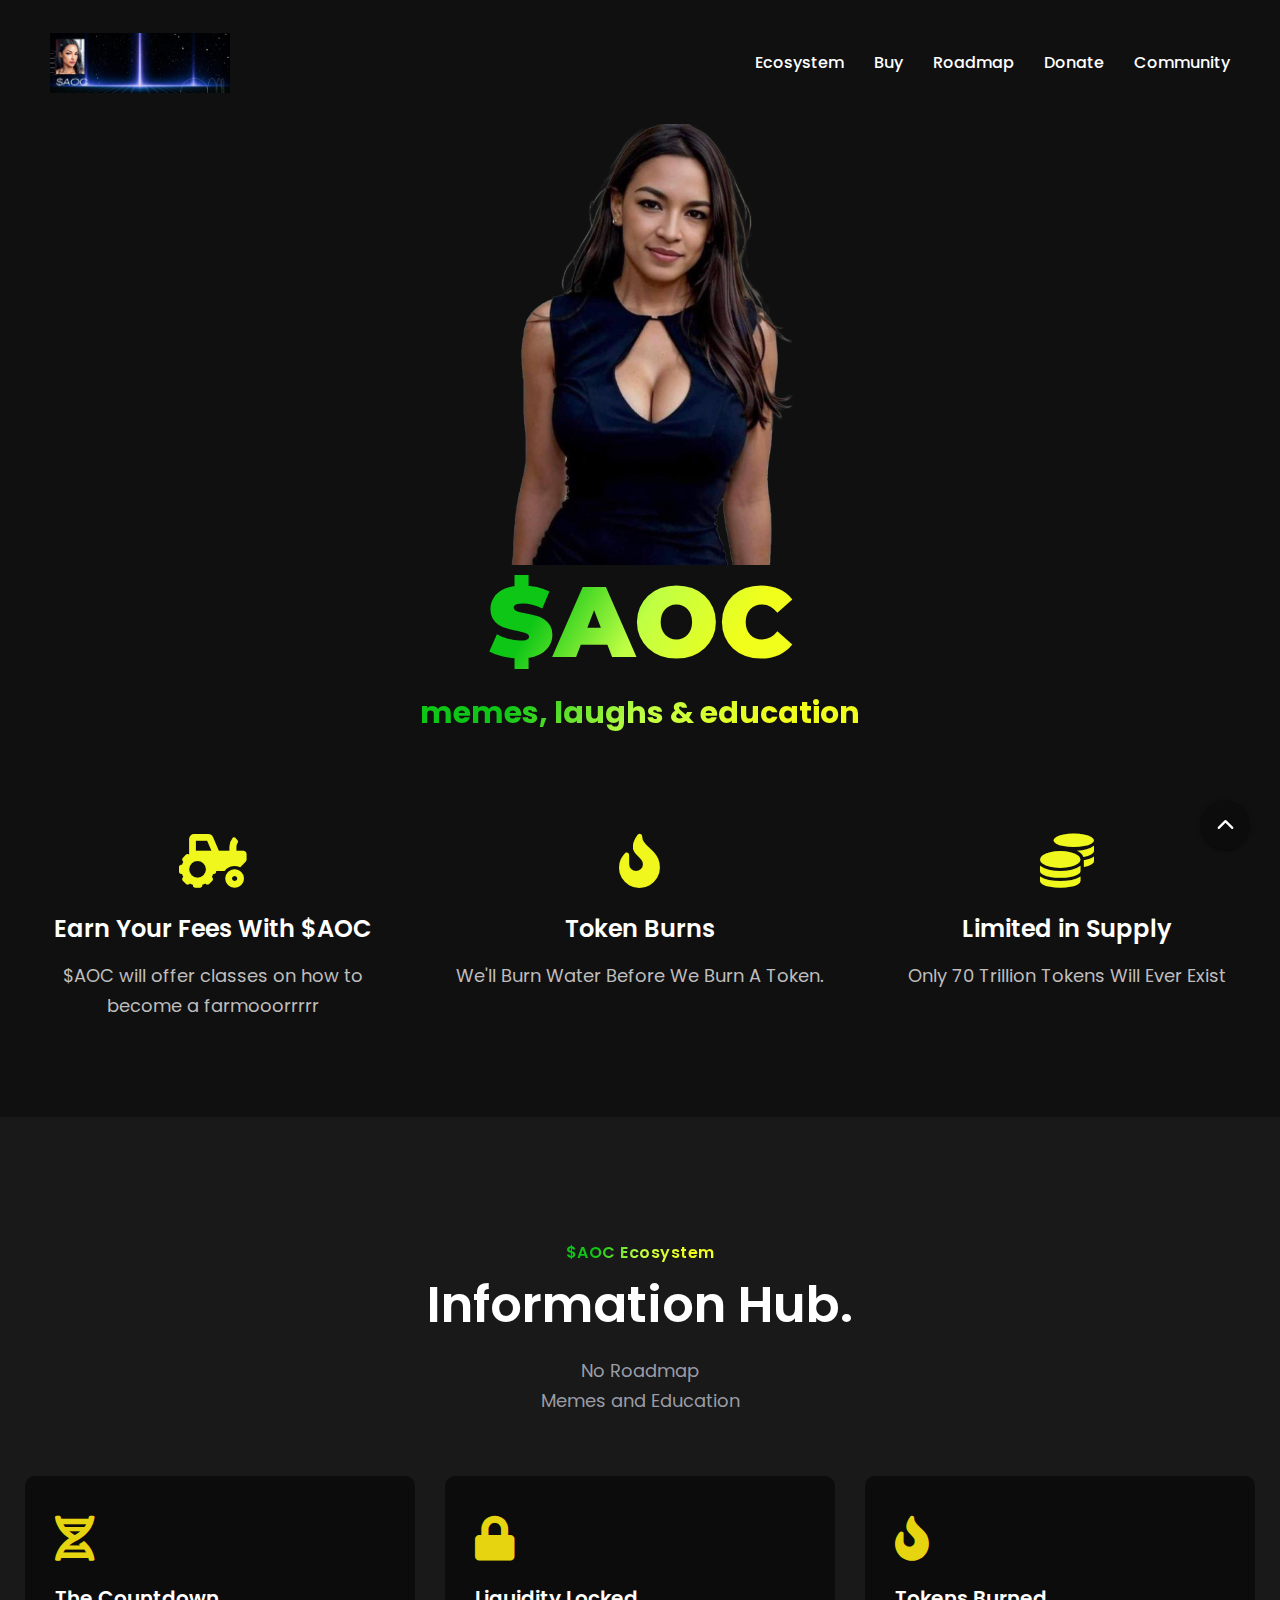
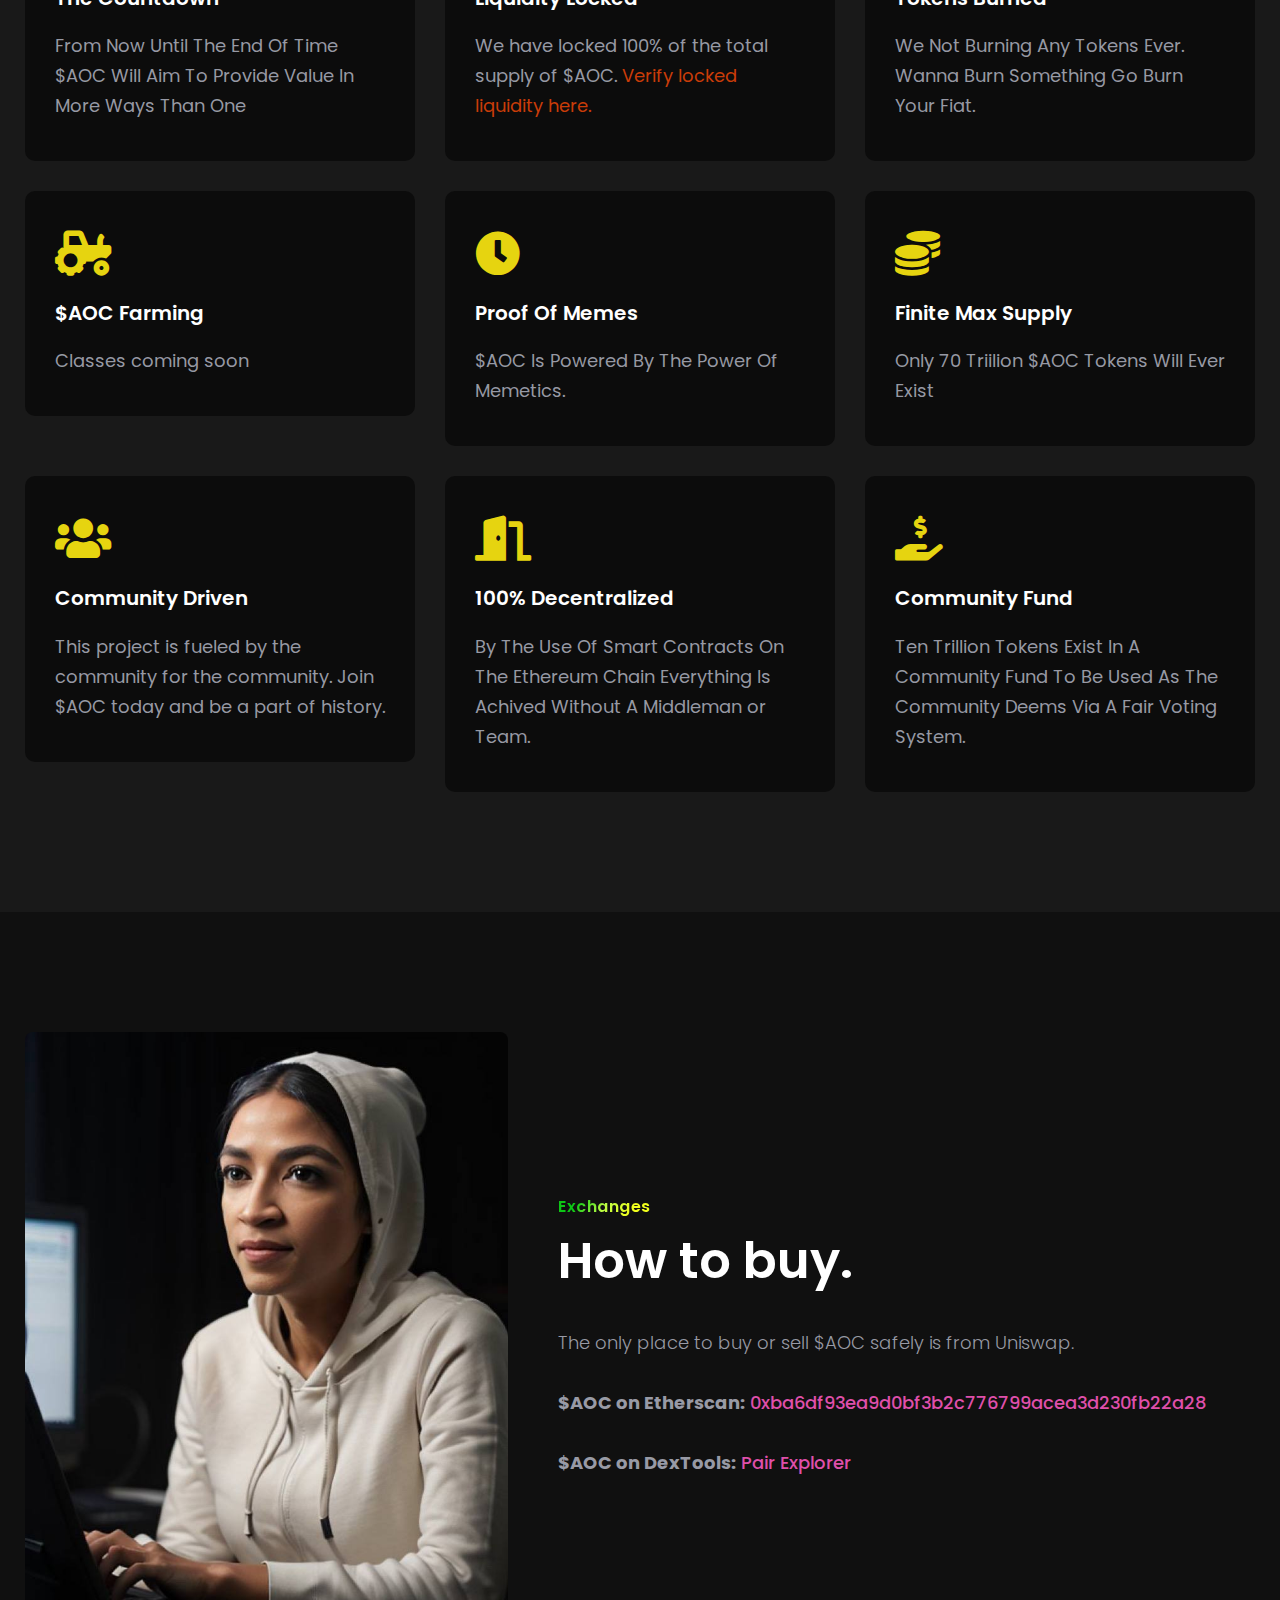
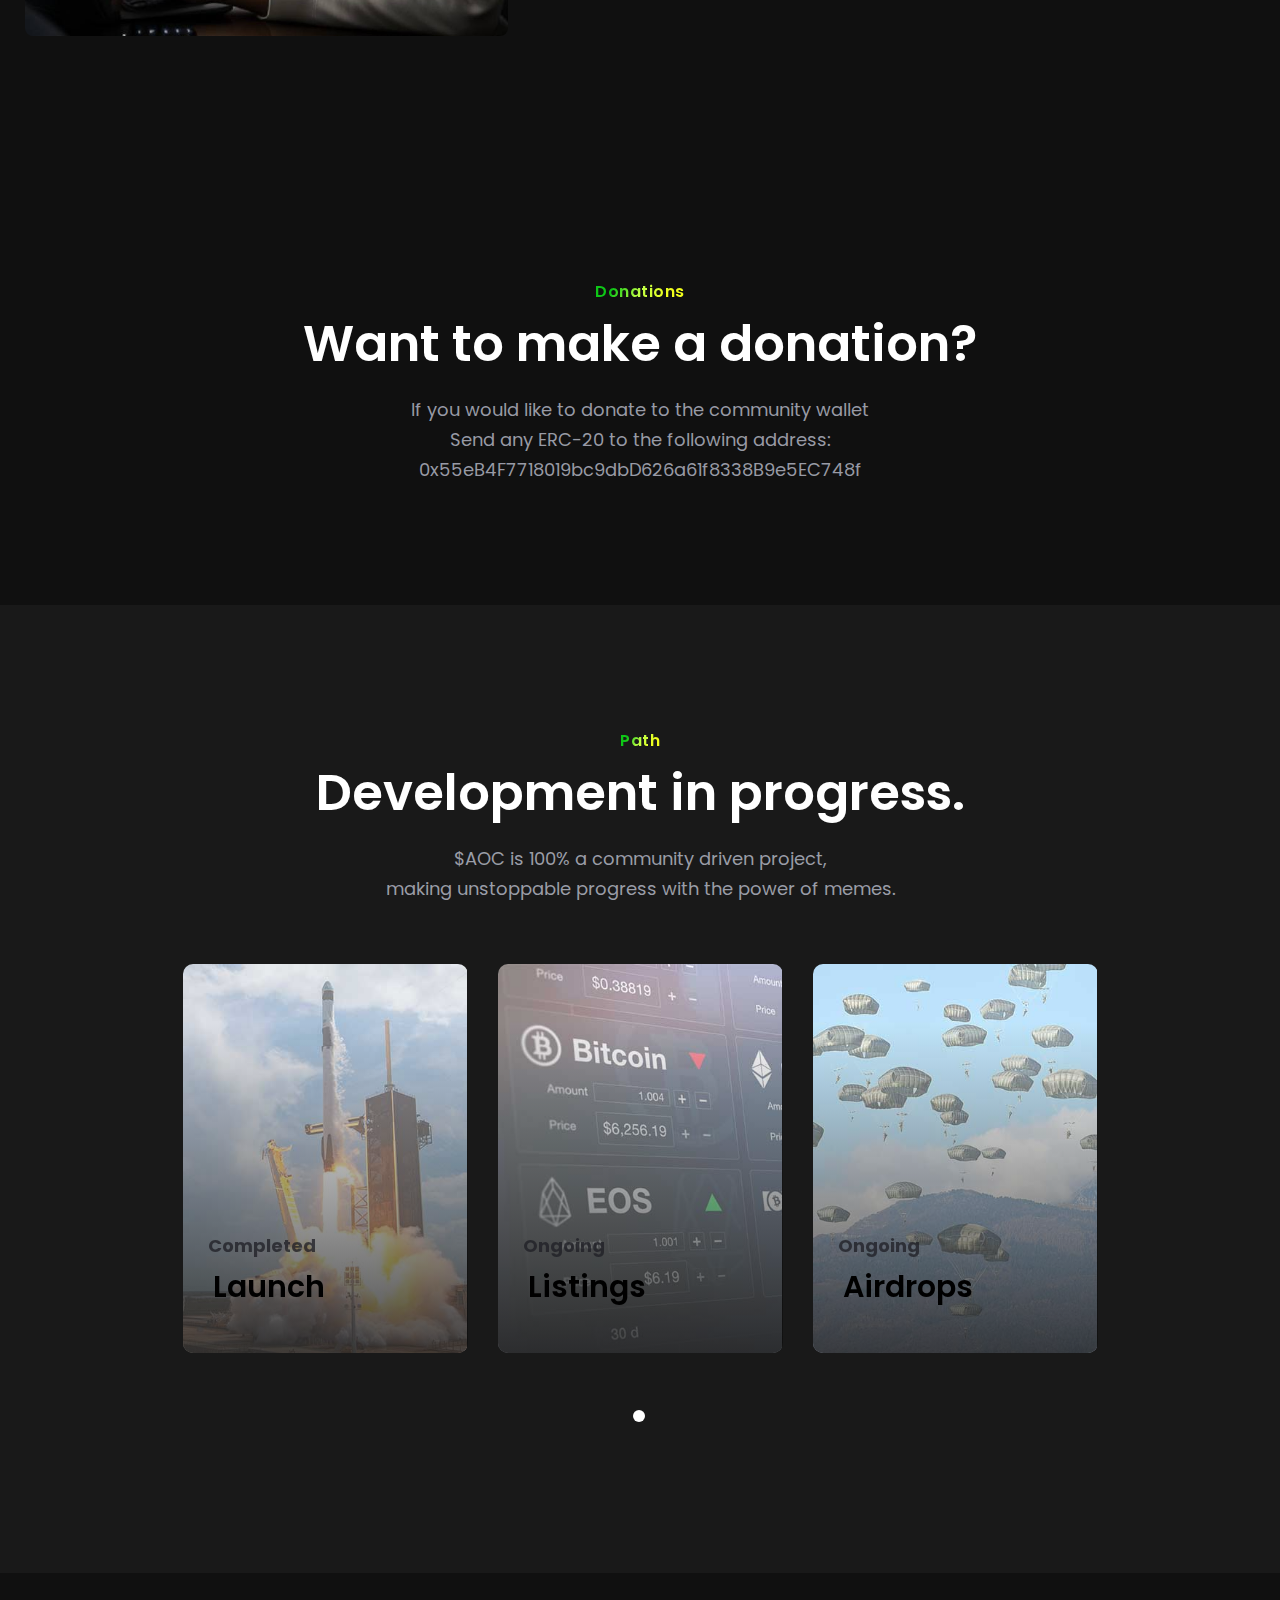
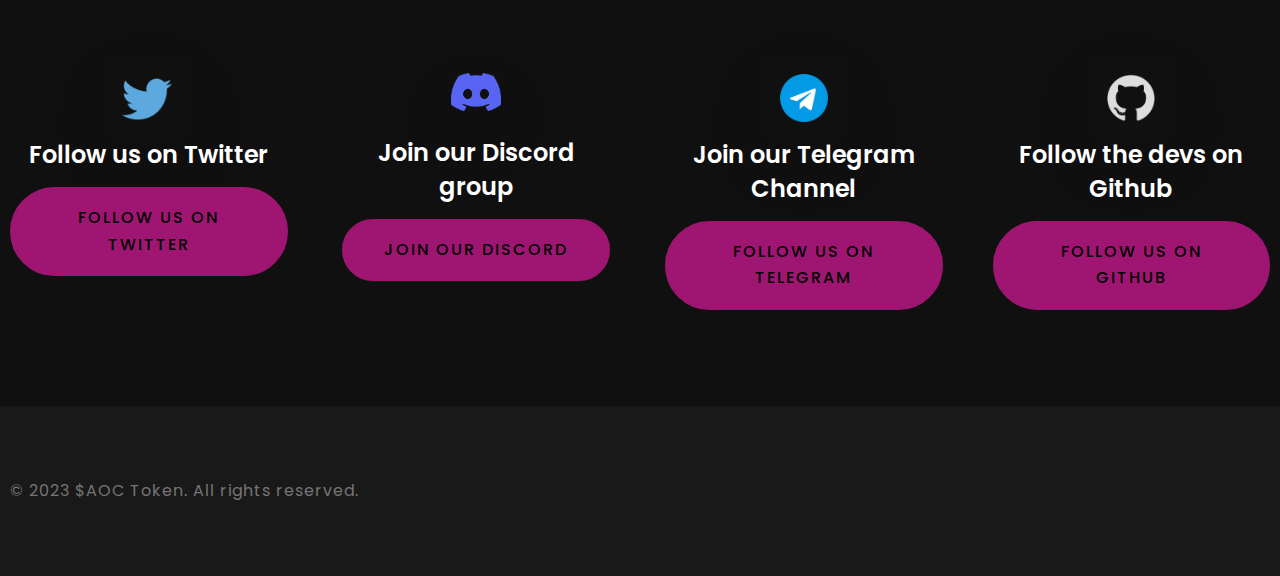
<file: index.html>
<!DOCTYPE html>
<html lang="en">

<head>
    <meta charset="utf-8">
    <meta http-equiv="x-ua-compatible" content="ie=edge">

    <title>$AOC</title>

    <meta name="robots" content="index, follow" />
    <meta name="description" content="">
    <meta name="viewport" content="width=device-width, initial-scale=1, shrink-to-fit=no">
    <link rel="shortcut icon" type="image/x-icon" href="assets/images/favicon.ico">


    <link rel="stylesheet" href="assets/css/vendor/bootstrap.min.css">
    <link rel="stylesheet" href="assets/css/plugins/themify-icons.css">
    <link rel="stylesheet" href="assets/css/plugins/feature.css">
    <link rel="stylesheet" href="assets/css/vendor/slick.css">
    <link rel="stylesheet" href="assets/css/vendor/slick-theme.css">
    <link rel="stylesheet" href="assets/css/vendor/lightbox.css">
    <link rel="stylesheet" href="assets/css/vendor/fontawesome.css">
    <link rel="stylesheet" href="assets/css/style.css">
</head>

<body>
    <div class="active-dark">
        <!-- start header Arae -->
        <header class="header-area formobile-menu header--transparent default-color">
            <div class="header-wrapper" id="header-wrapper">
                <div class="header-left">
                    <div class="logo"><a href="/"><img src="assets/images/logo/logo.png" alt="$AOC"></a>
                    </div>
                </div>
                <div class="header-right">
                    <nav class="mainmenunav d-none d-md-block">
                        <ul class="mainmenu">
                            <li><a href="#ecosystem">Ecosystem</a></li>
                            <li><a href="#buy">Buy</a></li>
                            <li><a href="#roadmap">Roadmap</a></li>
                            <li><a href="#donate">Donate</a></li>
                            <li><a href="#community">Community</a></li>                            
                        </ul>
                    </nav>
                    <!--
                    <div class="header-btn">
                        <a class="btn-default btn-border btn-opacity" target="_blank" href="#">
                            <span>Buy Now</span>
                        </a>
                    </div>
                    -->
                    <div class="humberger-menu d-block d-lg-none pl--20 pl_sm--10">
                        <span class="menutrigger text-white">
                        <i data-feather="menu"></i>
                    </span>
                    </div>
                </div>
            </div>
        </header>
    
        <div class="rn-popup-mobile-menu">
            <div class="inner">
                <div class="popup-menu-top">
                    <div class="logo">
                        <a href="index.html"><img src="assets/images/logo/logo-symbol-dark.png" alt="$aoc Cash"></a>
                    </div>
                    <div class="close-menu d-block d-lg-none">
                        <span class="closeTrigger">
                    <i data-feather="x"></i>
                </span>
                    </div>
                </div>
                <ul class="mainmenu">
                    <li><a href="#buy">Buy</a></li>
                    <li><a href="#roadmap">Roadmap</a></li>
                    <li><a href="#donate">Donate</a></li>
                    <li><a href="#community">Community</a></li> 
                </ul>
            </div>
        </div>
        <!-- End Popup Menu Area  -->

        <!-- start Slider area -->
        <div class="slider-wrapper">
            <div class="slider-activation">
                <div class="slide slide-style-1 d-flex align-items-center bg_image bg_image--1" data-black-overlay="8">
                    <div class="container position-relative">
                        <div class="row">
                            <div class="col-lg-12">
                                <div class="inner">
                                   <img src="assets/images/aoc-icon.png" width="380px" style="margin-top:24px;" alt="$aoc Cash">
                                    <br />
                                    <h1 class="title theme-gradient">$AOC <!--COIN--></h1>
									<br>
                                    <h3 class="title theme-gradient">memes, laughs & education</h3>
                                    <!--<a class="btn-default size-md" style="margin-top:12px;" href="r" target="_blank">What We About</a>-->                                
                                </div>
                            </div>
                        </div>
                        <div class="service-wrapper service-white" style="margin-bottom:96px;">
                            <div class="row row--25">
                                <div class="col-lg-4 col-md-6 col-sm-6 col-12">
                                    <div class="service service__style--1">
                                        <div class="icon">
                                            <i style="color:#f0f71c;" class="fas fa-tractor fa-3x"></i>                                            
                                        </div>
                                        <div class="content">
                                            <h4 class="title">Earn Your Fees With $AOC</h4>
                                            <p>$AOC will offer classes on how to become a farmooorrrrr</p>
                                        </div>
                                    </div>
                                </div>
                                <div class="col-lg-4 col-md-6 col-sm-6 col-12">
                                    <div class="service service__style--1">
                                        <div class="icon">
                                            <i style="color:#f0f71c;" class="fas fa-fire fa-3x"></i>                                            
                                        </div>
                                        <div class="content">
                                            <h4 class="title">Token Burns</h4>
                                            <p>We'll Burn Water Before We Burn A Token.</p>
                                        </div>
                                    </div>
                                </div>
                                <div class="col-lg-4 col-md-6 col-sm-6 col-12">
                                    <div class="service service__style--1">
                                        <div class="icon">
                                            <i style="color:#f0f71c;" class="fas fa-coins fa-3x"></i>
                                        </div>
                                        <div class="content">
                                            <h4 class="title">Limited in Supply</h4>
                                            <p>Only 70 Trillion Tokens Will Ever Exist</p>
                                        </div>
                                    </div>
                                </div>
                            </div>
                        </div>
                    </div>
                </div>
            </div>
        </div>
        <!-- end Slider Area -->

        <!-- Remove to include audio player. Disabled for now. 

        <div class="content" style="position:fixed; padding-left: 12px;">
            <div class="music-player">
    
    <iframe src="https://olafwempe.com/mp3/silence/silence.mp3" type="audio/mp3" allow="autoplay" id="audio" style="display:none"></iframe>
    <audio controls="controls" autoplay="true" loop="true">
  <source src="assets/music/$aoccash.ogg" type="audio/ogg" />
  <source src="assets/music/$aoccash.mp3" type="audio/mpeg" />
Your browser does not support the audio element.
</audio>
    </div>
        </div>

        --->

        <!-- start Services Area -->
        <div class="service-area ptb--120 bg_color--1" id="ecosystem">
            <div class="container">
                <div class="row">
                    <div class="col-lg-12">
                        <div class="section-title text-center">
                            <span class="subtitle">$AOC Ecosystem</span>
                            <h2 class="title">Information Hub.</h2>
                            <p class="description">No Roadmap <br>Memes and Education</p>
                        </div>
                    </div>
                </div>
                <div class="row">
                    <div class="col-lg-12 col-12 mt--30">
                        <div class="row service-main-wrapper">
                        <!-- start single Services -->
                            <div class="col-lg-4 col-md-6 col-sm-6 col-12">                                
                                    <div class="service service__style--2 text-left">
                                        <div class="icon">
                                            <i class="fas fa-dna" style="color:#e6d410"></i>
                                        </div>
                                        <div class="content">
                                            <h3 class="title">The Countdown</h3>
                                            <p>From Now Until The End Of Time $AOC Will Aim To Provide Value In More Ways Than One</p>
                                        </div>
                                    </div>                                
                            </div>
                            <!-- End single Services -->


                            <!-- start single Services -->
                            <div class="col-lg-4 col-md-6 col-sm-6 col-12">
                                
                                    <div class="service service__style--2 text-left">
                                        <div class="icon">
                                            <i class="fas fa-lock" style="color:#e6d410"></i>
                                        </div>
                                        <div class="content">
                                            <h3 class="title">Liquidity Locked</h3>
                                            <p>We have locked 100% of the total supply of $AOC. <a href="https://app.uncx.network/amm/uni-v2/pair/0xcf639cf8d1f53fb9e39f2c46d99dfccf0f20f96c" target="_blank">Verify locked liquidity here.</a></p>
                                        </div>
                                    </div>                                
                            </div>
                
                            <div class="col-lg-4 col-md-6 col-sm-6 col-12">                                
                                    <div class="service service__style--2 text-left">
                                        <div class="icon">
                                            <i class="fas fa-fire" style="color:#e6d410"></i>
                                        </div>
                                        <div class="content">
                                            <h3 class="title">Tokens Burned</h3>
                                            <p>We Not Burning Any Tokens Ever. Wanna Burn Something Go Burn Your Fiat.</p>
                                        </div>
                                    </div>                              
                            </div>
                           
                            <div class="col-lg-4 col-md-6 col-sm-6 col-12">                                
                                    <div class="service service__style--2 text-left">
                                        <div class="icon">
                                            <i class="fas fa-tractor" style="color:#e6d410"></i>
                                        </div>
                                        <div class="content">
                                            <h3 class="title">$AOC Farming</h3>
                                            <p>Classes coming soon </p>
                                        </div>
                                    </div>                               
                            </div>
                           
                            <div class="col-lg-4 col-md-6 col-sm-6 col-12">                                
                                    <div class="service service__style--2 text-left">
                                        <div class="icon">
                                            <i class="fas fa-clock" style="color:#e6d410"></i>
                                        </div>
                                        <div class="content">
                                            <h3 class="title">Proof Of Memes</h3>
                                            <p>$AOC Is Powered By The Power Of Memetics</a>.</p>
                                        </div>
                                    </div>                               
                            </div>
                      
                            <div class="col-lg-4 col-md-6 col-sm-6 col-12">                               
                                    <div class="service service__style--2 text-left">
                                        <div class="icon">
                                            <i class="fas fa-coins" style="color:#e6d410"></i>
                                        </div>
                                        <div class="content">
                                            <h3 class="title">Finite Max Supply</h3>
                                            <p>Only 70 Triilion $AOC Tokens Will Ever Exist</p>
                                        </div>
                                    </div>                                
                            </div>
                        
                            <div class="col-lg-4 col-md-6 col-sm-6 col-12">                                
                                    <div class="service service__style--2 text-left">
                                        <div class="icon">
                                            <i class="fas fa-users" style="color:#e6d410"></i>
                                        </div>
                                        <div class="content">
                                            <h3 class="title">Community Driven</h3>
                                            <p>This project is fueled by the community for the community. Join $AOC today and be a part of history.</p>
                                        </div>
                                    </div>                                
                            </div>
                           
                            <div class="col-lg-4 col-md-6 col-sm-6 col-12">                                
                                    <div class="service service__style--2 text-left">
                                        <div class="icon">
                                            <i class="fas fa-door-open" style="color:#e6d410"></i>
                                        </div>
                                        <div class="content">
                                            <h3 class="title">100% Decentralized</h3>
                                            <p>By The Use Of Smart Contracts On The Ethereum Chain Everything Is Achived Without A Middleman or Team.</p>
                                        </div>
                                    </div>                                
                            </div>
                         
                            <div class="col-lg-4 col-md-6 col-sm-6 col-12">                                
                                    <div class="service service__style--2 text-left">
                                        <div class="icon">
                                            <i class="fas fa-hand-holding-usd" style="color:#e6d410"></i>
                                        </div>
                                        <div class="content">
                                            <h3 class="title">Community Fund</h3>
                                            <p>Ten Trillion Tokens Exist In A Community Fund To Be Used As The Community Deems Via A Fair Voting System.</p>
                                        </div>
                                    </div>                                
                            </div>
                       

                            

                        </div>
                    </div>
                </div>
            </div>
        </div>
       
        <style>
        .inline-img {
         display: inline;
         margin: 0 0.185em;
         padding: 0;
         vertical-align: baseline;
         }

         .about-inner .section-title p.description a {
         color: #df4faa;
         }
        </style>

        <!-- start about area -->
        <div class="about-area ptb--120 bg_color--5" id="buy">
            <div class="about-wrapper">
                <div class="container">
                    <div class="row row--35 align-items-center">
                        <div class="col-lg-5 col-md-12">
                            <div class="thumbnail">
                                <img class="w-100" src="assets/images/buy/aoc.png" alt="aoc">
                            </div>
                        </div>
                        <div class="col-lg-7 col-md-12">
                            <div class="about-inner inner">
                                <div class="section-title"><span class="subtitle">Exchanges</span>
                                    <h2 class="title">How to buy.</h2>
                                    <p class="description">The only place to buy or sell $AOC safely is from Uniswap. </p>
                                   
									<p class="description"> <b>$AOC on Etherscan:</b> <a href="https://etherscan.io/token/0xba6df93ea9d0bf3b2c776799acea3d230fb22a28" target="_blank">0xba6df93ea9d0bf3b2c776799acea3d230fb22a28</a></p>
									
									<p class="description"> <b>$AOC on DexTools:</b> <a href="https://www.dextools.io/app/en/ether/pair-explorer/0xcf639cf8d1f53fb9e39f2c46d99dfccf0f20f96c" target="_blank">Pair Explorer</a></p>
                                    
                                </div>
                            </div>
                        </div>
                    </div>
                </div>
            </div>
        </div>
      
        <div class="service-area ptb--120 bg_color--5" id="donate">
            <div class="container">
                <div class="row">
                    <div class="col-lg-12">
                        <div class="section-title text-center">
                            <span class="subtitle">Donations</span>
                            <h2 class="title">Want to make a donation?</h2>
                            <p class="description">If you would like to donate to the community wallet<br>Send any ERC-20 to the following address:<br/>0x55eB4F7718019bc9dbD626a61f8338B9e5EC748f</p>
                        </div>
                    </div>
                </div>
            </div>
        </div>
    <!-- Donation Section End -->



     <!-- Start Roadmap Area -->
    <div class="portfolio-area pt--120 pb--140 bg_color--1" id="roadmap">
        <div class="rn-slick-dot">
            <div class="container">
                <div class="row">
                    <div class="col-lg-12">
                        <div class="section-title text-center"><span class="subtitle">Path</span>
                            <h2 class="title">Development in progress.</h2>
                            <p class="description">$AOC is 100% a community driven project,<br/> making unstoppable progress with the power of memes.</p>
                        </div>
                    </div>
                </div>
                <div class="row rn-slick-activation rn-slick-dot mt--10 slick-space-gutter--15 slickdot--20" data-slick-options='{
                    "spaceBetween": 15, 
                    "slidesToShow": 4, 
                    "slidesToScroll": 1, 
                    "arrows": false, 
                    "infinite": true,
                    "dots": true
                }' data-slick-responsive='[
                {"breakpoint":890, "settings": {"slidesToShow": 4}},
                {"breakpoint":890, "settings": {"slidesToShow": 3}},
                {"breakpoint":770, "settings": {"slidesToShow": 2}},
                {"breakpoint":490, "settings": {"slidesToShow": 1}}
                ]'>

                    <div class="single_im_portfolio">
                        <div class="im_portfolio">
                            <div class="thumbnail_inner">
                                <div class="thumbnail"><img src="assets/images/roadmap/launch.jpg" alt="Launch of $aoc Cash"></div>
                            </div>
                            <div class="content">
                                <div class="inner">
                                    <div class="portfolio_heading">
                                        <div class="category_list"><b> Completed</b></div>
                                        <h4 class="title" style="color:black">Launch</h4>
                                    </div>
                                    <div class="portfolio_hover">
                                        <p style="color:black; font-weight:600;">Launch of the $AOC token.</p>
                                    </div>
                                </div>
                            </div>
                        </div>
                    </div>

                   

                  

                    <div class="single_im_portfolio">
                        <div class="im_portfolio">
                            <div class="thumbnail_inner">
                                <div class="thumbnail"><img src="assets/images/roadmap/big-exchanges.jpg" alt="Listing on Top Exchanges"></div>
                            </div>
                            <div class="content">
                                <div class="inner">
                                    <div class="portfolio_heading">
                                        <div class="category_list"><b> Ongoing</b></div>
                                        <h4 class="title" style="color:black">Listings</h4>
                                    </div>
                                    <div class="portfolio_hover">
                                        <p style="color:black; font-weight:600;">Listings on DEXes.</p>
                                    </div>
                                </div>
                            </div>
                        </div>
                    </div>


                    <div class="single_im_portfolio">
                        <div class="im_portfolio">
                            <div class="thumbnail_inner">
                                <div class="thumbnail"><img src="assets/images/roadmap/airdrop.jpg" alt="$aoc Cash Airdops"></div>
                            </div>
                            <div class="content">
                                <div class="inner">
                                    <div class="portfolio_heading">
                                        <div class="category_list"><b> Ongoing</b></div>
                                        <h4 class="title" style="color:black">Airdrops</h4>
                                    </div>
                                    <div class="portfolio_hover">
                                        <p style="color:black; font-weight:600;">Promo airdrop for early commers.</p>
                                    </div>
                                </div>
                            </div>
                        </div>
                    </div>

                 
                    

                    



                </div>
            </div>
        </div>
    </div>
    
        <div class="slider-wrapper" id="community">
            <div class="slider-activation">
                <div class="slide slide-style-1 d-flex align-items-center bg_image bg_image--1" data-black-overlay="8">
                    <div class="container position-relative">
                        <div class="row">
                        <div class="service-wrapper service-white" style="margin-bottom:96px;">
                            <div class="row row--25">
                                <div class="col-lg-3 col-md-6 col-sm-6 col-12">
                                    <div class="service service__style--1">
                                        <div class="thumbnail_inner">
                                            <div class="thumbnail"><img src="assets/images/social/tweet.png" width="80px" alt="Follow $AOC on Twitter."></div>
                                        </div>
                                        <div class="content">
                                            <h4 class="title">Follow us on Twitter</h4>
                                            <p><a class="btn-default" href="https://twitter.com/AOCT0KEN" target="_blank">Follow us on Twitter</a> </p>
                                        </div>
                                    </div>
                                </div>
								
                                <div class="col-lg-3 col-md-6 col-sm-6 col-12">
                                    <div class="service service__style--1">
                                        <div class="thumbnail_inner">
                                            <div class="thumbnail"><img src="assets/images/social/discord.png" width="50px" style="margin-bottom:25px;margin-top:15px;" alt="Follow $AOC on Telegram."></div>
                                        </div>
                                        <div class="content">
                                            <h4 class="title">Join our Discord group</h4>
                                            <p><a class="btn-default" href="https://discord.gg/NR6d38caEJ" target="_blank">Join our Discord</a> </p>
                                        </div>
                                    </div>
                                </div>
								
                                <div class="col-lg-3 col-md-6 col-sm-6 col-12">
                                    <div class="service service__style--1">
                                        <div class="thumbnail_inner">
                                            <div class="thumbnail"><img src="assets/images/social/tel.png" width="80px" alt="Follow $AOC on Telegram."></div>
                                        </div>
                                        <div class="content">
                                            <h4 class="title">Join our Telegram Channel</h4>
                                            <p><a class="btn-default" href="https://t.co/UEygLkhTuq" target="_blank">Follow us on Telegram</a> </p>
                                        </div>
                                    </div>
                                </div>
								
                                <div class="col-lg-3 col-md-6 col-sm-6 col-12">
                                    <div class="service service__style--1">
                                        <div class="thumbnail_inner">
                                            <div class="thumbnail"><img src="assets/images/social/git.png" width="80px" alt="Follow Dr.Robotnik  on Github."></div>
                                        </div>
                                        <div class="content">
                                            <h4 class="title">Follow the devs on Github</h4>
                                            <p><a class="btn-default" href="https://github.com/drrobotnik60" target="_blank">Follow us on Github</a> </p>
                                        </div>
                                    </div>
                                </div>
								
                            </div>
                        </div>
                    </div>
                </div>
            </div>
        </div>
        
        <footer class="footer-area footer-style-01 bg_color--1">
			<div class="footer-wrapper ptb--70">
				<div class="container">
					<div class="row">
						<div class="ft-text">
							<p>© 2023 $AOC Token. All rights reserved.<!--Email us: btcbando60@protonmail.com--></p>
						</div>
					</div>
				</div>
			</div>
        </footer>
			
        <!-- End footer area -->
        <!-- Start Back To Top Start -->
        <div class="backto-top">
            <div>
                <i data-feather="chevron-up"></i>
            </div>
        </div>
        <!-- Start Back To Top End -->
    </div>
    <!-- js  
======================================-->
    <!-- modernizer JS -->
    <script src="assets/js/vendor/modernizer.min.js"></script>
    <!-- jquery JS -->
    <script src="assets/js/vendor/jquery.js"></script>
    <!-- Bootstrap JS -->
    <script src="assets/js/vendor/bootstrap.min.js"></script>
    <!-- Telegram Stat JS -->
    <script src="assets/js/telegram.js"></script>
    <!-- Twitter Stat JS -->
    <script src="assets/js/twitter.js"></script>
    <!-- Launch Stat JS -->
    <script src="assets/js/launch.js"></script>





    <script src="assets/js/vendor/avoid-console.js"></script>
    <script src="assets/js/vendor/waypoint.js"></script>
    <script src="assets/js/vendor/wow.js"></script>
    <script src="assets/js/vendor/feather.js"></script>
    <script src="assets/js/vendor/slick.min.js"></script>
    <script src="assets/js/vendor/counterup.js"></script>
    <script src="assets/js/vendor/video.js"></script>
    <script src="assets/js/vendor/masonry.js"></script>
    <script src="assets/js/vendor/lightbox.js"></script>
    <script src="assets/js/vendor/particles.js"></script>
    <script src="assets/js/vendor/contactform.js"></script>

    <!-- main JS -->
    <script src="assets/js/main.js"></script>

</body>

</html>
</file>
<file: assets/css/plugins/themify-icons.css>
@font-face {
	font-family: 'themify';
	src:url('../../fonts/themify.eot?-fvbane');
	src:url('../../fonts/themify.eot?#iefix-fvbane') format('embedded-opentype'),
		url('../../fonts/themify.woff?-fvbane') format('woff'),
		url('../../fonts/themify.ttf?-fvbane') format('truetype'),
		url('../../fonts/themify.svg?-fvbane#themify') format('svg');
	font-weight: normal;
	font-style: normal;
}

[class^="ti-"], [class*=" ti-"] {
	font-family: 'themify';
	speak: none;
	font-style: normal;
	font-weight: normal;
	font-variant: normal;
	text-transform: none;
	line-height: 1;

	/* Better Font Rendering =========== */
	-webkit-font-smoothing: antialiased;
	-moz-osx-font-smoothing: grayscale;
}

.ti-wand:before {
	content: "\e600";
}
.ti-volume:before {
	content: "\e601";
}
.ti-user:before {
	content: "\e602";
}
.ti-unlock:before {
	content: "\e603";
}
.ti-unlink:before {
	content: "\e604";
}
.ti-trash:before {
	content: "\e605";
}
.ti-thought:before {
	content: "\e606";
}
.ti-target:before {
	content: "\e607";
}
.ti-tag:before {
	content: "\e608";
}
.ti-tablet:before {
	content: "\e609";
}
.ti-star:before {
	content: "\e60a";
}
.ti-spray:before {
	content: "\e60b";
}
.ti-signal:before {
	content: "\e60c";
}
.ti-shopping-cart:before {
	content: "\e60d";
}
.ti-shopping-cart-full:before {
	content: "\e60e";
}
.ti-settings:before {
	content: "\e60f";
}
.ti-search:before {
	content: "\e610";
}
.ti-zoom-in:before {
	content: "\e611";
}
.ti-zoom-out:before {
	content: "\e612";
}
.ti-cut:before {
	content: "\e613";
}
.ti-ruler:before {
	content: "\e614";
}
.ti-ruler-pencil:before {
	content: "\e615";
}
.ti-ruler-alt:before {
	content: "\e616";
}
.ti-bookmark:before {
	content: "\e617";
}
.ti-bookmark-alt:before {
	content: "\e618";
}
.ti-reload:before {
	content: "\e619";
}
.ti-plus:before {
	content: "\e61a";
}
.ti-pin:before {
	content: "\e61b";
}
.ti-pencil:before {
	content: "\e61c";
}
.ti-pencil-alt:before {
	content: "\e61d";
}
.ti-paint-roller:before {
	content: "\e61e";
}
.ti-paint-bucket:before {
	content: "\e61f";
}
.ti-na:before {
	content: "\e620";
}
.ti-mobile:before {
	content: "\e621";
}
.ti-minus:before {
	content: "\e622";
}
.ti-medall:before {
	content: "\e623";
}
.ti-medall-alt:before {
	content: "\e624";
}
.ti-marker:before {
	content: "\e625";
}
.ti-marker-alt:before {
	content: "\e626";
}
.ti-arrow-up:before {
	content: "\e627";
}
.ti-arrow-right:before {
	content: "\e628";
}
.ti-arrow-left:before {
	content: "\e629";
}
.ti-arrow-down:before {
	content: "\e62a";
}
.ti-lock:before {
	content: "\e62b";
}
.ti-location-arrow:before {
	content: "\e62c";
}
.ti-link:before {
	content: "\e62d";
}
.ti-layout:before {
	content: "\e62e";
}
.ti-layers:before {
	content: "\e62f";
}
.ti-layers-alt:before {
	content: "\e630";
}
.ti-key:before {
	content: "\e631";
}
.ti-import:before {
	content: "\e632";
}
.ti-image:before {
	content: "\e633";
}
.ti-heart:before {
	content: "\e634";
}
.ti-heart-broken:before {
	content: "\e635";
}
.ti-hand-stop:before {
	content: "\e636";
}
.ti-hand-open:before {
	content: "\e637";
}
.ti-hand-drag:before {
	content: "\e638";
}
.ti-folder:before {
	content: "\e639";
}
.ti-flag:before {
	content: "\e63a";
}
.ti-flag-alt:before {
	content: "\e63b";
}
.ti-flag-alt-2:before {
	content: "\e63c";
}
.ti-eye:before {
	content: "\e63d";
}
.ti-export:before {
	content: "\e63e";
}
.ti-exchange-vertical:before {
	content: "\e63f";
}
.ti-desktop:before {
	content: "\e640";
}
.ti-cup:before {
	content: "\e641";
}
.ti-crown:before {
	content: "\e642";
}
.ti-comments:before {
	content: "\e643";
}
.ti-comment:before {
	content: "\e644";
}
.ti-comment-alt:before {
	content: "\e645";
}
.ti-close:before {
	content: "\e646";
}
.ti-clip:before {
	content: "\e647";
}
.ti-angle-up:before {
	content: "\e648";
}
.ti-angle-right:before {
	content: "\e649";
}
.ti-angle-left:before {
	content: "\e64a";
}
.ti-angle-down:before {
	content: "\e64b";
}
.ti-check:before {
	content: "\e64c";
}
.ti-check-box:before {
	content: "\e64d";
}
.ti-camera:before {
	content: "\e64e";
}
.ti-announcement:before {
	content: "\e64f";
}
.ti-brush:before {
	content: "\e650";
}
.ti-briefcase:before {
	content: "\e651";
}
.ti-bolt:before {
	content: "\e652";
}
.ti-bolt-alt:before {
	content: "\e653";
}
.ti-blackboard:before {
	content: "\e654";
}
.ti-bag:before {
	content: "\e655";
}
.ti-move:before {
	content: "\e656";
}
.ti-arrows-vertical:before {
	content: "\e657";
}
.ti-arrows-horizontal:before {
	content: "\e658";
}
.ti-fullscreen:before {
	content: "\e659";
}
.ti-arrow-top-right:before {
	content: "\e65a";
}
.ti-arrow-top-left:before {
	content: "\e65b";
}
.ti-arrow-circle-up:before {
	content: "\e65c";
}
.ti-arrow-circle-right:before {
	content: "\e65d";
}
.ti-arrow-circle-left:before {
	content: "\e65e";
}
.ti-arrow-circle-down:before {
	content: "\e65f";
}
.ti-angle-double-up:before {
	content: "\e660";
}
.ti-angle-double-right:before {
	content: "\e661";
}
.ti-angle-double-left:before {
	content: "\e662";
}
.ti-angle-double-down:before {
	content: "\e663";
}
.ti-zip:before {
	content: "\e664";
}
.ti-world:before {
	content: "\e665";
}
.ti-wheelchair:before {
	content: "\e666";
}
.ti-view-list:before {
	content: "\e667";
}
.ti-view-list-alt:before {
	content: "\e668";
}
.ti-view-grid:before {
	content: "\e669";
}
.ti-uppercase:before {
	content: "\e66a";
}
.ti-upload:before {
	content: "\e66b";
}
.ti-underline:before {
	content: "\e66c";
}
.ti-truck:before {
	content: "\e66d";
}
.ti-timer:before {
	content: "\e66e";
}
.ti-ticket:before {
	content: "\e66f";
}
.ti-thumb-up:before {
	content: "\e670";
}
.ti-thumb-down:before {
	content: "\e671";
}
.ti-text:before {
	content: "\e672";
}
.ti-stats-up:before {
	content: "\e673";
}
.ti-stats-down:before {
	content: "\e674";
}
.ti-split-v:before {
	content: "\e675";
}
.ti-split-h:before {
	content: "\e676";
}
.ti-smallcap:before {
	content: "\e677";
}
.ti-shine:before {
	content: "\e678";
}
.ti-shift-right:before {
	content: "\e679";
}
.ti-shift-left:before {
	content: "\e67a";
}
.ti-shield:before {
	content: "\e67b";
}
.ti-notepad:before {
	content: "\e67c";
}
.ti-server:before {
	content: "\e67d";
}
.ti-quote-right:before {
	content: "\e67e";
}
.ti-quote-left:before {
	content: "\e67f";
}
.ti-pulse:before {
	content: "\e680";
}
.ti-printer:before {
	content: "\e681";
}
.ti-power-off:before {
	content: "\e682";
}
.ti-plug:before {
	content: "\e683";
}
.ti-pie-chart:before {
	content: "\e684";
}
.ti-paragraph:before {
	content: "\e685";
}
.ti-panel:before {
	content: "\e686";
}
.ti-package:before {
	content: "\e687";
}
.ti-music:before {
	content: "\e688";
}
.ti-music-alt:before {
	content: "\e689";
}
.ti-mouse:before {
	content: "\e68a";
}
.ti-mouse-alt:before {
	content: "\e68b";
}
.ti-money:before {
	content: "\e68c";
}
.ti-microphone:before {
	content: "\e68d";
}
.ti-menu:before {
	content: "\e68e";
}
.ti-menu-alt:before {
	content: "\e68f";
}
.ti-map:before {
	content: "\e690";
}
.ti-map-alt:before {
	content: "\e691";
}
.ti-loop:before {
	content: "\e692";
}
.ti-location-pin:before {
	content: "\e693";
}
.ti-list:before {
	content: "\e694";
}
.ti-light-bulb:before {
	content: "\e695";
}
.ti-Italic:before {
	content: "\e696";
}
.ti-info:before {
	content: "\e697";
}
.ti-infinite:before {
	content: "\e698";
}
.ti-id-badge:before {
	content: "\e699";
}
.ti-hummer:before {
	content: "\e69a";
}
.ti-home:before {
	content: "\e69b";
}
.ti-help:before {
	content: "\e69c";
}
.ti-headphone:before {
	content: "\e69d";
}
.ti-harddrives:before {
	content: "\e69e";
}
.ti-harddrive:before {
	content: "\e69f";
}
.ti-gift:before {
	content: "\e6a0";
}
.ti-game:before {
	content: "\e6a1";
}
.ti-filter:before {
	content: "\e6a2";
}
.ti-files:before {
	content: "\e6a3";
}
.ti-file:before {
	content: "\e6a4";
}
.ti-eraser:before {
	content: "\e6a5";
}
.ti-envelope:before {
	content: "\e6a6";
}
.ti-download:before {
	content: "\e6a7";
}
.ti-direction:before {
	content: "\e6a8";
}
.ti-direction-alt:before {
	content: "\e6a9";
}
.ti-dashboard:before {
	content: "\e6aa";
}
.ti-control-stop:before {
	content: "\e6ab";
}
.ti-control-shuffle:before {
	content: "\e6ac";
}
.ti-control-play:before {
	content: "\e6ad";
}
.ti-control-pause:before {
	content: "\e6ae";
}
.ti-control-forward:before {
	content: "\e6af";
}
.ti-control-backward:before {
	content: "\e6b0";
}
.ti-cloud:before {
	content: "\e6b1";
}
.ti-cloud-up:before {
	content: "\e6b2";
}
.ti-cloud-down:before {
	content: "\e6b3";
}
.ti-clipboard:before {
	content: "\e6b4";
}
.ti-car:before {
	content: "\e6b5";
}
.ti-calendar:before {
	content: "\e6b6";
}
.ti-book:before {
	content: "\e6b7";
}
.ti-bell:before {
	content: "\e6b8";
}
.ti-basketball:before {
	content: "\e6b9";
}
.ti-bar-chart:before {
	content: "\e6ba";
}
.ti-bar-chart-alt:before {
	content: "\e6bb";
}
.ti-back-right:before {
	content: "\e6bc";
}
.ti-back-left:before {
	content: "\e6bd";
}
.ti-arrows-corner:before {
	content: "\e6be";
}
.ti-archive:before {
	content: "\e6bf";
}
.ti-anchor:before {
	content: "\e6c0";
}
.ti-align-right:before {
	content: "\e6c1";
}
.ti-align-left:before {
	content: "\e6c2";
}
.ti-align-justify:before {
	content: "\e6c3";
}
.ti-align-center:before {
	content: "\e6c4";
}
.ti-alert:before {
	content: "\e6c5";
}
.ti-alarm-clock:before {
	content: "\e6c6";
}
.ti-agenda:before {
	content: "\e6c7";
}
.ti-write:before {
	content: "\e6c8";
}
.ti-window:before {
	content: "\e6c9";
}
.ti-widgetized:before {
	content: "\e6ca";
}
.ti-widget:before {
	content: "\e6cb";
}
.ti-widget-alt:before {
	content: "\e6cc";
}
.ti-wallet:before {
	content: "\e6cd";
}
.ti-video-clapper:before {
	content: "\e6ce";
}
.ti-video-camera:before {
	content: "\e6cf";
}
.ti-vector:before {
	content: "\e6d0";
}
.ti-themify-logo:before {
	content: "\e6d1";
}
.ti-themify-favicon:before {
	content: "\e6d2";
}
.ti-themify-favicon-alt:before {
	content: "\e6d3";
}
.ti-support:before {
	content: "\e6d4";
}
.ti-stamp:before {
	content: "\e6d5";
}
.ti-split-v-alt:before {
	content: "\e6d6";
}
.ti-slice:before {
	content: "\e6d7";
}
.ti-shortcode:before {
	content: "\e6d8";
}
.ti-shift-right-alt:before {
	content: "\e6d9";
}
.ti-shift-left-alt:before {
	content: "\e6da";
}
.ti-ruler-alt-2:before {
	content: "\e6db";
}
.ti-receipt:before {
	content: "\e6dc";
}
.ti-pin2:before {
	content: "\e6dd";
}
.ti-pin-alt:before {
	content: "\e6de";
}
.ti-pencil-alt2:before {
	content: "\e6df";
}
.ti-palette:before {
	content: "\e6e0";
}
.ti-more:before {
	content: "\e6e1";
}
.ti-more-alt:before {
	content: "\e6e2";
}
.ti-microphone-alt:before {
	content: "\e6e3";
}
.ti-magnet:before {
	content: "\e6e4";
}
.ti-line-double:before {
	content: "\e6e5";
}
.ti-line-dotted:before {
	content: "\e6e6";
}
.ti-line-dashed:before {
	content: "\e6e7";
}
.ti-layout-width-full:before {
	content: "\e6e8";
}
.ti-layout-width-default:before {
	content: "\e6e9";
}
.ti-layout-width-default-alt:before {
	content: "\e6ea";
}
.ti-layout-tab:before {
	content: "\e6eb";
}
.ti-layout-tab-window:before {
	content: "\e6ec";
}
.ti-layout-tab-v:before {
	content: "\e6ed";
}
.ti-layout-tab-min:before {
	content: "\e6ee";
}
.ti-layout-slider:before {
	content: "\e6ef";
}
.ti-layout-slider-alt:before {
	content: "\e6f0";
}
.ti-layout-sidebar-right:before {
	content: "\e6f1";
}
.ti-layout-sidebar-none:before {
	content: "\e6f2";
}
.ti-layout-sidebar-left:before {
	content: "\e6f3";
}
.ti-layout-placeholder:before {
	content: "\e6f4";
}
.ti-layout-menu:before {
	content: "\e6f5";
}
.ti-layout-menu-v:before {
	content: "\e6f6";
}
.ti-layout-menu-separated:before {
	content: "\e6f7";
}
.ti-layout-menu-full:before {
	content: "\e6f8";
}
.ti-layout-media-right-alt:before {
	content: "\e6f9";
}
.ti-layout-media-right:before {
	content: "\e6fa";
}
.ti-layout-media-overlay:before {
	content: "\e6fb";
}
.ti-layout-media-overlay-alt:before {
	content: "\e6fc";
}
.ti-layout-media-overlay-alt-2:before {
	content: "\e6fd";
}
.ti-layout-media-left-alt:before {
	content: "\e6fe";
}
.ti-layout-media-left:before {
	content: "\e6ff";
}
.ti-layout-media-center-alt:before {
	content: "\e700";
}
.ti-layout-media-center:before {
	content: "\e701";
}
.ti-layout-list-thumb:before {
	content: "\e702";
}
.ti-layout-list-thumb-alt:before {
	content: "\e703";
}
.ti-layout-list-post:before {
	content: "\e704";
}
.ti-layout-list-large-image:before {
	content: "\e705";
}
.ti-layout-line-solid:before {
	content: "\e706";
}
.ti-layout-grid4:before {
	content: "\e707";
}
.ti-layout-grid3:before {
	content: "\e708";
}
.ti-layout-grid2:before {
	content: "\e709";
}
.ti-layout-grid2-thumb:before {
	content: "\e70a";
}
.ti-layout-cta-right:before {
	content: "\e70b";
}
.ti-layout-cta-left:before {
	content: "\e70c";
}
.ti-layout-cta-center:before {
	content: "\e70d";
}
.ti-layout-cta-btn-right:before {
	content: "\e70e";
}
.ti-layout-cta-btn-left:before {
	content: "\e70f";
}
.ti-layout-column4:before {
	content: "\e710";
}
.ti-layout-column3:before {
	content: "\e711";
}
.ti-layout-column2:before {
	content: "\e712";
}
.ti-layout-accordion-separated:before {
	content: "\e713";
}
.ti-layout-accordion-merged:before {
	content: "\e714";
}
.ti-layout-accordion-list:before {
	content: "\e715";
}
.ti-ink-pen:before {
	content: "\e716";
}
.ti-info-alt:before {
	content: "\e717";
}
.ti-help-alt:before {
	content: "\e718";
}
.ti-headphone-alt:before {
	content: "\e719";
}
.ti-hand-point-up:before {
	content: "\e71a";
}
.ti-hand-point-right:before {
	content: "\e71b";
}
.ti-hand-point-left:before {
	content: "\e71c";
}
.ti-hand-point-down:before {
	content: "\e71d";
}
.ti-gallery:before {
	content: "\e71e";
}
.ti-face-smile:before {
	content: "\e71f";
}
.ti-face-sad:before {
	content: "\e720";
}
.ti-credit-card:before {
	content: "\e721";
}
.ti-control-skip-forward:before {
	content: "\e722";
}
.ti-control-skip-backward:before {
	content: "\e723";
}
.ti-control-record:before {
	content: "\e724";
}
.ti-control-eject:before {
	content: "\e725";
}
.ti-comments-smiley:before {
	content: "\e726";
}
.ti-brush-alt:before {
	content: "\e727";
}
.ti-youtube:before {
	content: "\e728";
}
.ti-vimeo:before {
	content: "\e729";
}
.ti-twitter:before {
	content: "\e72a";
}
.ti-time:before {
	content: "\e72b";
}
.ti-tumblr:before {
	content: "\e72c";
}
.ti-skype:before {
	content: "\e72d";
}
.ti-share:before {
	content: "\e72e";
}
.ti-share-alt:before {
	content: "\e72f";
}
.ti-rocket:before {
	content: "\e730";
}
.ti-pinterest:before {
	content: "\e731";
}
.ti-new-window:before {
	content: "\e732";
}
.ti-microsoft:before {
	content: "\e733";
}
.ti-list-ol:before {
	content: "\e734";
}
.ti-linkedin:before {
	content: "\e735";
}
.ti-layout-sidebar-2:before {
	content: "\e736";
}
.ti-layout-grid4-alt:before {
	content: "\e737";
}
.ti-layout-grid3-alt:before {
	content: "\e738";
}
.ti-layout-grid2-alt:before {
	content: "\e739";
}
.ti-layout-column4-alt:before {
	content: "\e73a";
}
.ti-layout-column3-alt:before {
	content: "\e73b";
}
.ti-layout-column2-alt:before {
	content: "\e73c";
}
.ti-instagram:before {
	content: "\e73d";
}
.ti-google:before {
	content: "\e73e";
}
.ti-github:before {
	content: "\e73f";
}
.ti-flickr:before {
	content: "\e740";
}
.ti-facebook:before {
	content: "\e741";
}
.ti-dropbox:before {
	content: "\e742";
}
.ti-dribbble:before {
	content: "\e743";
}
.ti-apple:before {
	content: "\e744";
}
.ti-android:before {
	content: "\e745";
}
.ti-save:before {
	content: "\e746";
}
.ti-save-alt:before {
	content: "\e747";
}
.ti-yahoo:before {
	content: "\e748";
}
.ti-wordpress:before {
	content: "\e749";
}
.ti-vimeo-alt:before {
	content: "\e74a";
}
.ti-twitter-alt:before {
	content: "\e74b";
}
.ti-tumblr-alt:before {
	content: "\e74c";
}
.ti-trello:before {
	content: "\e74d";
}
.ti-stack-overflow:before {
	content: "\e74e";
}
.ti-soundcloud:before {
	content: "\e74f";
}
.ti-sharethis:before {
	content: "\e750";
}
.ti-sharethis-alt:before {
	content: "\e751";
}
.ti-reddit:before {
	content: "\e752";
}
.ti-pinterest-alt:before {
	content: "\e753";
}
.ti-microsoft-alt:before {
	content: "\e754";
}
.ti-linux:before {
	content: "\e755";
}
.ti-jsfiddle:before {
	content: "\e756";
}
.ti-joomla:before {
	content: "\e757";
}
.ti-html5:before {
	content: "\e758";
}
.ti-flickr-alt:before {
	content: "\e759";
}
.ti-email:before {
	content: "\e75a";
}
.ti-drupal:before {
	content: "\e75b";
}
.ti-dropbox-alt:before {
	content: "\e75c";
}
.ti-css3:before {
	content: "\e75d";
}
.ti-rss:before {
	content: "\e75e";
}
.ti-rss-alt:before {
	content: "\e75f";
}
</file>
<file: assets/css/plugins/feature.css>
@font-face {
	font-family: 'Feather';
	src:
	url('../../fonts/Feather.ttf?sdxovp') format('truetype'),
	url('../../fonts/Feather.woff?sdxovp') format('woff'),
	url('../../fonts/Feather.svg?sdxovp#Feather') format('svg');
	font-weight: normal;
	font-style: normal;
}
[class^="feather-"], [class*=" feather-"] {
	font-family: 'feather' !important;
	speak: none;
	font-style: normal;
	font-weight: normal;
	font-variant: normal;
	text-transform: none;
	line-height: 1;
	-webkit-font-smoothing: antialiased;
	-moz-osx-font-smoothing: grayscale;
}

.feather-activity:before {
	content: "\e900";
}
.feather-airplay:before {
	content: "\e901";
}
.feather-alecirclert-:before {
	content: "\e902";
}
.feather-alert-octagon:before {
	content: "\e903";
}
.feather-alert-triangle:before {
	content: "\e904";
}
.feather-align-center:before {
	content: "\e905";
}
.feather-align-justify:before {
	content: "\e906";
}
.feather-align-left:before {
	content: "\e907";
}
.feather-align-right:before {
	content: "\e908";
}
.feather-anchor:before {
	content: "\e909";
}
.feather-aperture:before {
	content: "\e90a";
}
.feather-archive:before {
	content: "\e90b";
}
.feather-arrow-down:before {
	content: "\e90c";
}
.feather-arrow-down-circle:before {
	content: "\e90d";
}
.feather-arrow-down-left:before {
	content: "\e90e";
}
.feather-arrow-down-right:before {
	content: "\e90f";
}
.feather-arrow-left:before {
	content: "\e910";
}
.feather-arrow-left-circle:before {
	content: "\e911";
}
.feather-arrow-right:before {
	content: "\e912";
}
.feather-arrow-right-circle:before {
	content: "\e913";
}
.feather-arrow-up:before {
	content: "\e914";
}
.feather-arrow-up-circle:before {
	content: "\e915";
}
.feather-arrow-up-left:before {
	content: "\e916";
}
.feather-arrow-up-right:before {
	content: "\e917";
}
.feather-at-sign:before {
	content: "\e918";
}
.feather-award:before {
	content: "\e919";
}
.feather-bar-chart:before {
	content: "\e91a";
}
.feather-bar-chart-2:before {
	content: "\e91b";
}
.feather-battery:before {
	content: "\e91c";
}
.feather-battery-charging:before {
	content: "\e91d";
}
.feather-bell:before {
	content: "\e91e";
}
.feather-bell-off:before {
	content: "\e91f";
}
.feather-bluetooth:before {
	content: "\e920";
}
.feather-bold:before {
	content: "\e921";
}
.feather-book:before {
	content: "\e922";
}
.feather-book-open:before {
	content: "\e923";
}
.feather-bookmark:before {
	content: "\e924";
}
.feather-box:before {
	content: "\e925";
}
.feather-briefcase:before {
	content: "\e926";
}
.feather-calendar:before {
	content: "\e927";
}
.feather-camera:before {
	content: "\e928";
}
.feather-camera-off:before {
	content: "\e929";
}
.feather-cast:before {
	content: "\e92a";
}
.feather-check:before {
	content: "\e92b";
}
.feather-check-circle:before {
	content: "\e92c";
}
.feather-check-square:before {
	content: "\e92d";
}
.feather-chevron-down:before {
	content: "\e92e";
}
.feather-chevron-left:before {
	content: "\e92f";
}
.feather-chevron-right:before {
	content: "\e930";
}
.feather-chevron-up:before {
	content: "\e931";
}
.feather-chevrons-down:before {
	content: "\e932";
}
.feather-chevrons-left:before {
	content: "\e933";
}
.feather-chevrons-right:before {
	content: "\e934";
}
.feather-chevrons-up:before {
	content: "\e935";
}
.feather-chrome:before {
	content: "\e936";
}
.feather-circle:before {
	content: "\e937";
}
.feather-clipboard:before {
	content: "\e938";
}
.feather-clock:before {
	content: "\e939";
}
.feather-cloud:before {
	content: "\e93a";
}
.feather-cloud-drizzle:before {
	content: "\e93b";
}
.feather-cloud-lightning:before {
	content: "\e93c";
}
.feather-cloud-off:before {
	content: "\e93d";
}
.feather-cloud-rain:before {
	content: "\e93e";
}
.feather-cloud-snow:before {
	content: "\e93f";
}
.feather-code:before {
	content: "\e940";
}
.feather-codepen:before {
	content: "\e941";
}
.feather-command:before {
	content: "\e942";
}
.feather-compass:before {
	content: "\e943";
}
.feather-copy:before {
	content: "\e944";
}
.feather-corner-down-left:before {
	content: "\e945";
}
.feather-corner-down-right:before {
	content: "\e946";
}
.feather-corner-left-down:before {
	content: "\e947";
}
.feather-corner-left-up:before {
	content: "\e948";
}
.feather-corner-right-down:before {
	content: "\e949";
}
.feather-corner-right-up:before {
	content: "\e94a";
}
.feather-corner-up-left:before {
	content: "\e94b";
}
.feather-corner-up-right:before {
	content: "\e94c";
}
.feather-cpu:before {
	content: "\e94d";
}
.feather-credit-card:before {
	content: "\e94e";
}
.feather-crop:before {
	content: "\e94f";
}
.feather-crosshair:before {
	content: "\e950";
}
.feather-database:before {
	content: "\e951";
}
.feather-delete:before {
	content: "\e952";
}
.feather-disc:before {
	content: "\e953";
}
.feather-dollar-sign:before {
	content: "\e954";
}
.feather-download:before {
	content: "\e955";
}
.feather-download-cloud:before {
	content: "\e956";
}
.feather-droplet:before {
	content: "\e957";
}
.feather-edit:before {
	content: "\e958";
}
.feather-edit-2:before {
	content: "\e959";
}
.feather-edit-3:before {
	content: "\e95a";
}
.feather-external-link:before {
	content: "\e95b";
}
.feather-eye:before {
	content: "\e95c";
}
.feather-eye-off:before {
	content: "\e95d";
}
.feather-facebook:before {
	content: "\e95e";
}
.feather-fast-forward:before {
	content: "\e95f";
}
.feather-feather:before {
	content: "\e960";
}
.feather-file:before {
	content: "\e961";
}
.feather-file-minus:before {
	content: "\e962";
}
.feather-file-plus:before {
	content: "\e963";
}
.feather-file-text:before {
	content: "\e964";
}
.feather-film:before {
	content: "\e965";
}
.feather-filter:before {
	content: "\e966";
}
.feather-flag:before {
	content: "\e967";
}
.feather-folder:before {
	content: "\e968";
}
.feather-folder-minus:before {
	content: "\e969";
}
.feather-folder-plus:before {
	content: "\e96a";
}
.feather-gift:before {
	content: "\e96b";
}
.feather-git-branch:before {
	content: "\e96c";
}
.feather-git-commit:before {
	content: "\e96d";
}
.feather-git-merge:before {
	content: "\e96e";
}
.feather-git-pull-request:before {
	content: "\e96f";
}
.feather-github:before {
	content: "\e970";
}
.feather-gitlab:before {
	content: "\e971";
}
.feather-globe:before {
	content: "\e972";
}
.feather-grid:before {
	content: "\e973";
}
.feather-hard-drive:before {
	content: "\e974";
}
.feather-hash:before {
	content: "\e975";
}
.feather-headphones:before {
	content: "\e976";
}
.feather-heart:before {
	content: "\e977";
}
.feather-help-circle:before {
	content: "\e978";
}
.feather-home:before {
	content: "\e979";
}
.feather-image:before {
	content: "\e97a";
}
.feather-inbox:before {
	content: "\e97b";
}
.feather-info:before {
	content: "\e97c";
}
.feather-instagram:before {
	content: "\e97d";
}
.feather-italic:before {
	content: "\e97e";
}
.feather-layers:before {
	content: "\e97f";
}
.feather-layout:before {
	content: "\e980";
}
.feather-life-buoy:before {
	content: "\e981";
}
.feather-link:before {
	content: "\e982";
}
.feather-link-2:before {
	content: "\e983";
}
.feather-linkedin:before {
	content: "\e984";
}
.feather-list:before {
	content: "\e985";
}
.feather-loader:before {
	content: "\e986";
}
.feather-lock:before {
	content: "\e987";
}
.feather-log-in:before {
	content: "\e988";
}
.feather-log-out:before {
	content: "\e989";
}
.feather-mail:before {
	content: "\e98a";
}
.feather-map:before {
	content: "\e98b";
}
.feather-map-pin:before {
	content: "\e98c";
}
.feather-maximize:before {
	content: "\e98d";
}
.feather-maximize-2:before {
	content: "\e98e";
}
.feather-menu:before {
	content: "\e98f";
}
.feather-message-circle:before {
	content: "\e990";
}
.feather-message-square:before {
	content: "\e991";
}
.feather-mic:before {
	content: "\e992";
}
.feather-mic-off:before {
	content: "\e993";
}
.feather-minimize:before {
	content: "\e994";
}
.feather-minimize-2:before {
	content: "\e995";
}
.feather-minus:before {
	content: "\e996";
}
.feather-minus-circle:before {
	content: "\e997";
}
.feather-minus-square:before {
	content: "\e998";
}
.feather-monitor:before {
	content: "\e999";
}
.feather-moon:before {
	content: "\e99a";
}
.feather-more-horizontal:before {
	content: "\e99b";
}
.feather-more-vertical:before {
	content: "\e99c";
}
.feather-move:before {
	content: "\e99d";
}
.feather-music:before {
	content: "\e99e";
}
.feather-navigation:before {
	content: "\e99f";
}
.feather-navigation-2:before {
	content: "\e9a0";
}
.feather-octagon:before {
	content: "\e9a1";
}
.feather-package:before {
	content: "\e9a2";
}
.feather-paperclip:before {
	content: "\e9a3";
}
.feather-pause:before {
	content: "\e9a4";
}
.feather-pause-circle:before {
	content: "\e9a5";
}
.feather-percent:before {
	content: "\e9a6";
}
.feather-phone:before {
	content: "\e9a7";
}
.feather-phone-call:before {
	content: "\e9a8";
}
.feather-phone-forwarded:before {
	content: "\e9a9";
}
.feather-phone-incoming:before {
	content: "\e9aa";
}
.feather-phone-missed:before {
	content: "\e9ab";
}
.feather-phone-off:before {
	content: "\e9ac";
}
.feather-phone-outgoing:before {
	content: "\e9ad";
}
.feather-pie-chart:before {
	content: "\e9ae";
}
.feather-play:before {
	content: "\e9af";
}
.feather-play-circle:before {
	content: "\e9b0";
}
.feather-plus:before {
	content: "\e9b1";
}
.feather-plus-circle:before {
	content: "\e9b2";
}
.feather-plus-square:before {
	content: "\e9b3";
}
.feather-pocket:before {
	content: "\e9b4";
}
.feather-power:before {
	content: "\e9b5";
}
.feather-printer:before {
	content: "\e9b6";
}
.feather-radio:before {
	content: "\e9b7";
}
.feather-refresh-ccw:before {
	content: "\e9b8";
}
.feather-refresh-cw:before {
	content: "\e9b9";
}
.feather-repeat:before {
	content: "\e9ba";
}
.feather-rewind:before {
	content: "\e9bb";
}
.feather-rotate-ccw:before {
	content: "\e9bc";
}
.feather-rotate-cw:before {
	content: "\e9bd";
}
.feather-rss:before {
	content: "\e9be";
}
.feather-save:before {
	content: "\e9bf";
}
.feather-scissors:before {
	content: "\e9c0";
}
.feather-search:before {
	content: "\e9c1";
}
.feather-send:before {
	content: "\e9c2";
}
.feather-server:before {
	content: "\e9c3";
}
.feather-settings:before {
	content: "\e9c4";
}
.feather-share:before {
	content: "\e9c5";
}
.feather-share-2:before {
	content: "\e9c6";
}
.feather-shield:before {
	content: "\e9c7";
}
.feather-shield-off:before {
	content: "\e9c8";
}
.feather-shopping-bag:before {
	content: "\e9c9";
}
.feather-shopping-cart:before {
	content: "\e9ca";
}
.feather-shuffle:before {
	content: "\e9cb";
}
.feather-sidebar:before {
	content: "\e9cc";
}
.feather-skip-back:before {
	content: "\e9cd";
}
.feather-skip-forward:before {
	content: "\e9ce";
}
.feather-slack:before {
	content: "\e9cf";
}
.feather-slash:before {
	content: "\e9d0";
}
.feather-sliders:before {
	content: "\e9d1";
}
.feather-smartphone:before {
	content: "\e9d2";
}
.feather-speaker:before {
	content: "\e9d3";
}
.feather-square:before {
	content: "\e9d4";
}
.feather-star:before {
	content: "\e9d5";
}
.feather-stop-circle:before {
	content: "\e9d6";
}
.feather-sun:before {
	content: "\e9d7";
}
.feather-sunrise:before {
	content: "\e9d8";
}
.feather-sunset:before {
	content: "\e9d9";
}
.feather-tablet:before {
	content: "\e9da";
}
.feather-tag:before {
	content: "\e9db";
}
.feather-target:before {
	content: "\e9dc";
}
.feather-terminal:before {
	content: "\e9dd";
}
.feather-thermometer:before {
	content: "\e9de";
}
.feather-thumbs-down:before {
	content: "\e9df";
}
.feather-thumbs-up:before {
	content: "\e9e0";
}
.feather-toggle-left:before {
	content: "\e9e1";
}
.feather-toggle-right:before {
	content: "\e9e2";
}
.feather-trash:before {
	content: "\e9e3";
}
.feather-trash-2:before {
	content: "\e9e4";
}
.feather-trending-down:before {
	content: "\e9e5";
}
.feather-trending-up:before {
	content: "\e9e6";
}
.feather-triangle:before {
	content: "\e9e7";
}
.feather-truck:before {
	content: "\e9e8";
}
.feather-tv:before {
	content: "\e9e9";
}
.feather-twitter:before {
	content: "\e9ea";
}
.feather-type:before {
	content: "\e9eb";
}
.feather-umbrella:before {
	content: "\e9ec";
}
.feather-underline:before {
	content: "\e9ed";
}
.feather-unlock:before {
	content: "\e9ee";
}
.feather-upload:before {
	content: "\e9ef";
}
.feather-upload-cloud:before {
	content: "\e9f0";
}
.feather-user:before {
	content: "\e9f1";
}
.feather-user-check:before {
	content: "\e9f2";
}
.feather-user-minus:before {
	content: "\e9f3";
}
.feather-user-plus:before {
	content: "\e9f4";
}
.feather-user-x:before {
	content: "\e9f5";
}
.feather-users:before {
	content: "\e9f6";
}
.feather-video:before {
	content: "\e9f7";
}
.feather-video-off:before {
	content: "\e9f8";
}
.feather-voicemail:before {
	content: "\e9f9";
}
.feather-volume:before {
	content: "\e9fa";
}
.feather-volume-1:before {
	content: "\e9fb";
}
.feather-volume-2:before {
	content: "\e9fc";
}
.feather-volume-x:before {
	content: "\e9fd";
}
.feather-watch:before {
	content: "\e9fe";
}
.feather-wifi:before {
	content: "\e9ff";
}
.feather-wifi-off:before {
	content: "\ea00";
}
.feather-wind:before {
	content: "\ea01";
}
.feather-x:before {
	content: "\ea02";
}
.feather-x-circle:before {
	content: "\ea03";
}
.feather-x-square:before {
	content: "\ea04";
}
.feather-youtube:before {
	content: "\ea05";
}
.feather-zap:before {
	content: "\ea06";
}
.feather-zap-off:before {
	content: "\ea07";
}
.feather-zoom-in:before {
	content: "\ea08";
}
.feather-zoom-out:before {
	content: "\ea09";
}
</file>
<file: assets/css/style.css>
/*********************************************************************************

	Template Name: Imroz - Html5 Agency & Portfolio Template
	Note: This is style css.

**********************************************************************************/
/**************************************************************
	
	STYLESHEET INDEXING
	|
	|
	|___ Default Styles
	|	|
	|	|___ variables
	|	|___ mixins
	|	|___ reset
	|	|___ typography
	|	|___ extend
	|	|___ animations
	|	|___ shortcode
	|	|___ spacing
	|
	|
	|___Header Styles
	|	|___ header
	|	|___ mainmenu
	|
	|
	|___Inner Styles
	|	|___ breadcrump 
	|	|___ section-title 
	|	|___ button
	|	|___ pagination
	|	|___ socialicon
	|	|___ footer
	|
	|___Elements Styles
	|	|___ portfolio 
	|	|___ service 
	|	|___ slider 
	|	|___ counterup 
	|	|___ testimonial 
	|	|___ brand 
	|	|___ team 
	|	|___ callto-action 
	|	|___ tab 
	|	|___ accordion 
	|	|___ list 
	|	|___ contact 
	|
	|___BLog Styles
	|	|___ blog 
	|	|___ blog-details 
	|
	|___Template Styles
	|	|___ about 
	|	|___ portfolio-details
	|	|___ service-details
	|	|___ preview
	|
	|
	|___ END STYLESHEET INDEXING

***************************************************************/
/**************************************
    Default Styles
***************************************/
@import url("https://fonts.googleapis.com/css?family=Montserrat:400,400i,500,600,700,800,900|Poppins:300,400,500,600,700,700i&display=swap");
:root {
  --color-primary: #9e1671;
  --color-secondary: #337DFF;
  --color-secondary-rgb: rgba(253, 71, 102 ,1);
  --color-tertiary: #010001;
  --color-dark: #000000;
  --color-heading: #1f1f25;
  --color-body: #1d1d24;
  --color-gray: rgba(29,29,36,.75);
  --color-midgray: #e9ecef;
  --color-opacity-1: hsla(0,0%,100%,.2);
  --color-light: #E4E6EA;
  --color-lighter: #CED0D4;
  --color-lightest: #F0F2F5;
  --color-border: #E6E6E6;
  --color-white: #ffffff;
  --color-success: #3EB75E;
  --color-danger: #FF0003;
  --color-warning: #FF8F3C;
  --color-info: #1BA2DB;
  --color-facebook: #3B5997;
  --color-twitter: #1BA1F2;
  --color-youtube: #ED4141;
  --color-linkedin: #0077B5;
  --color-pinterest: #E60022;
  --color-instagram: #C231A1;
  --color-vimeo: #00ADEF;
  --color-twitch: #6441A3;
  --color-discord: #7289da;
  --color-extra01: #666666;
  --color-extra02: #606770;
  --color-extra03: #FBFBFD;
  --color-extra04: #1A1A1A;
  --color-extra05: #242424;
  --radius: 10px;
  --radius-big: 16px;
  --radius-small: 6px;
  --border-width: 2px;
  --p-light: 300;
  --p-regular: 400;
  --p-medium: 500;
  --p-semi-bold: 600;
  --p-bold: 700;
  --p-extra-bold: 800;
  --p-black: 900;
  --s-light: 300;
  --s-regular: 400;
  --s-medium: 500;
  --s-bold: 700;
  --s-black: 900;
  --shadow-primary: 0px 4px 10px rgba(37, 47, 63, 0.1);
  --shadow-light: 0 2px 6px 0 rgba(0, 0, 0, 0.05);
  --shadow-dark: 0 2px 6px 0 rgba(0, 0, 0, 0.2);
  --transition: 0.3s;
  --font-primary: 'Poppins', sans-serif;
  --secondary-font: 'Poppins', sans-serif;
  --font-awesome: 'Font Awesome 5 Pro';
  --font-size-b1: 18px;
  --font-size-b2: 16px;
  --font-size-b3: 14px;
  --font-size-b4: 12px;
  --line-height-b1: 1.67;
  --line-height-b2: 1.5;
  --line-height-b3: 1.6;
  --line-height-b4: 1.3;
  --h1: 44px;
  --h2: 36px;
  --h3: 30px;
  --h4: 24px;
  --h5: 18px;
  --h6: 16px; }

/*===============================
    Font Family 
=================================*/
/*===============================
    Color Variation 
=================================*/
/* container 450px*/
/* container 300px*/
/**
 * Reset Styels
 */
* {
  -webkit-box-sizing: border-box;
  -moz-box-sizing: border-box;
  box-sizing: border-box; }

article,
aside,
details,
figcaption,
figure,
footer,
header,
nav,
section,
summary {
  display: block; }

audio,
canvas,
video {
  display: inline-block; }

audio:not([controls]) {
  display: none;
  height: 0; }

[hidden] {
  display: none; }

html,
button,
input,
select,
textarea {
  font-family: "Source Sans Pro", Helvetica, sans-serif; }

a {
  color: #ca3c08;
  text-decoration: none; }

a:visited {
  color: #ac0404; }

a:focus {
  outline: thin dotted; }

a:active,
a:hover {
  color: #ea9629;
  outline: 0; }

a:hover {
  text-decoration: underline; }

address {
  font-style: italic;
  margin: 0 0 24px; }

abbr[title] {
  border-bottom: 1px dotted; }

b,
strong {
  font-weight: bold; }

dfn {
  font-style: italic; }

mark {
  background: rgb(255, 0, 191);
  color: #010001; }

p {
  margin: 0 0 24px; }

code,
kbd,
pre,
samp {
  font-family: monospace, serif;
  font-size: 14px;
  -webkit-hyphens: none;
  -moz-hyphens: none;
  -ms-hyphens: none;
  hyphens: none; }

pre {
  background: #f5f5f5;
  color: #666;
  font-family: monospace;
  font-size: 14px;
  margin: 20px 0;
  overflow: auto;
  padding: 20px;
  white-space: pre;
  white-space: pre-wrap;
  word-wrap: break-word; }

blockquote,
q {
  -webkit-hyphens: none;
  -moz-hyphens: none;
  -ms-hyphens: none;
  hyphens: none;
  quotes: none; }

blockquote:before,
blockquote:after,
q:before,
q:after {
  content: "";
  content: none; }

blockquote {
  font-size: 18px;
  font-style: italic;
  font-weight: 300;
  margin: 24px 40px; }

blockquote blockquote {
  margin-right: 0; }

blockquote cite,
blockquote small {
  font-size: 14px;
  font-weight: normal;
  text-transform: uppercase; }

blockquote em,
blockquote i {
  font-style: normal;
  font-weight: 300; }

blockquote strong,
blockquote b {
  font-weight: 400; }

small {
  font-size: smaller; }

sub,
sup {
  font-size: 75%;
  line-height: 0;
  position: relative;
  vertical-align: baseline; }

sup {
  top: -0.5em; }

sub {
  bottom: -0.25em; }

dl {
  margin: 0 20px; }

dt {
  font-weight: bold; }

dd {
  margin: 0 0 20px; }

menu,
ol,
ul {
  margin: 16px 0;
  padding: 0 0 0 40px; }

ul {
  list-style-type: square; }

nav ul,
nav ol {
  list-style: none;
  list-style-image: none; }

li > ul,
li > ol {
  margin: 0; }

img {
  -ms-interpolation-mode: bicubic;
  border: 0;
  vertical-align: middle; }

svg:not(:root) {
  overflow: hidden; }

figure {
  margin: 0; }

form {
  margin: 0; }

fieldset {
  border: 1px solid #c0c0c0;
  margin: 0 2px;
  min-width: inherit;
  padding: 0.35em 0.625em 0.75em; }

legend {
  border: 0;
  padding: 0;
  white-space: normal; }

button,
input,
select,
textarea {
  font-size: 100%;
  margin: 0;
  max-width: 100%;
  vertical-align: baseline; }

button,
input {
  line-height: normal; }

button,
html input[type="button"],
input[type="reset"],
input[type="submit"] {
  -webkit-appearance: button;
  -moz-appearance: button;
  appearance: button;
  cursor: pointer; }

button[disabled],
input[disabled] {
  cursor: default; }

input[type="checkbox"],
input[type="radio"] {
  padding: 0; }

input[type="search"] {
  -webkit-appearance: textfield;
  -moz-appearance: textfield;
  appearance: textfield;
  appearance: textfield;
  padding-right: 2px;
  width: 270px; }

input[type="search"]::-webkit-search-decoration {
  -webkit-appearance: none;
  appearance: none; }

button::-moz-focus-inner,
input::-moz-focus-inner {
  border: 0;
  padding: 0; }

textarea {
  overflow: auto;
  vertical-align: top; }

table {
  border-bottom: 1px solid #ededed;
  border-collapse: collapse;
  border-spacing: 0;
  font-size: 14px;
  line-height: 2;
  margin: 0 0 20px;
  width: 100%; }

caption,
th,
td {
  font-weight: normal;
  text-align: left; }

caption {
  font-size: 16px;
  margin: 20px 0; }

th {
  font-weight: bold;
  text-transform: uppercase; }

td {
  border-top: 1px solid #ededed;
  padding: 6px 10px 6px 0; }

del {
  color: #333; }

ins {
  background: #fff9c0;
  text-decoration: none; }

hr {
  background-size: 4px 4px;
  border: 0;
  height: 1px;
  margin: 0 0 24px; }

/**
 * Typography
 */
* {
  box-sizing: border-box; }

img {
  max-width: 100%; }

html {
  overflow: hidden;
  overflow-y: auto;
  scroll-behavior: smooth; }

body {
  overflow: hidden;
  font-size: var(--font-size-b1);
  line-height: var(--line-height-b1);
  -webkit-font-smoothing: antialiased;
  -moz-osx-font-smoothing: grayscale;
  font-family: var(--font-primary);
  color: var(--color-gray);
  font-weight: 400; }

a {
  transition: all 0.4s ease-in-out 0s; }

h1,
h2,
h3,
h4,
h5,
h6,
.h1,
.h2,
.h3,
.h4,
.h5,
.h6,
address,
p,
pre,
blockquote,
dl,
dd,
menu,
ol,
ul,
table,
caption,
hr {
  margin: 0;
  margin-bottom: 15px; }

h1,
h2,
h3,
h4,
h5,
h6,
.h1,
.h2,
.h3,
.h4,
.h5,
.h6 {
  font-family: "Poppins", sans-serif;
  line-height: 1.4074;
  color: #1f1f25; }

h1,
.h1 {
  font-size: var(--h1); }

h2,
.h2 {
  font-size: var(--h2); }

h3,
.h3 {
  font-size: var(--h3); }

h4,
.h4 {
  font-size: var(--h4); }

h5,
.h5 {
  font-size: var(--h5); }

h6,
.h6 {
  font-size: var(--h6); }

@media only screen and (min-width: 768px) and (max-width: 991px) {
  h1,
  .h1 {
    font-size: var(--h1)-4; }
  h2,
  .h2 {
    font-size: var(--h2)-2; }
  h3,
  .h3 {
    font-size: var(--h3)-2; } }

@media only screen and (max-width: 767px) {
  h1,
  .h1 {
    font-size: var(--h1)-6; }
  h2,
  .h2 {
    font-size: var(--h2)-4; }
  h3,
  .h3 {
    font-size: var(--h3)-2; } }

@media only screen and (max-width: 575px) {
  h1,
  .h1 {
    font-size: var(--h1)-8; } }

h1,
.h1,
h2,
.h2,
h3,
.h3 {
  font-weight: 700; }

h4,
.h4,
h5,
.h5 {
  font-weight: 600; }

h6,
.h6 {
  font-weight: 500; }

p {
  font-size: var(--font-size-b1);
  line-height: var(--line-height-b1);
  margin-bottom: 30px; }
  @media only screen and (max-width: 767px) {
    p {
      font-size: 16px !important;
      line-height: 28px !important; } }
  @media only screen and (max-width: 767px) {
    p br {
      display: none; } }

a:hover,
a:focus,
a:active {
  text-decoration: none;
  outline: none; }

a:visited {
  color: inherit; }

input,
button,
select,
textarea {
  background: transparent;
  border: 1px solid #d4d4d4;
  transition: all 0.4s ease-out 0s;
  color: #1d1d24; }
  input:focus, input:active,
  button:focus,
  button:active,
  select:focus,
  select:active,
  textarea:focus,
  textarea:active {
    outline: none;
    border-color: var(--color-primary); }

input,
select,
textarea {
  width: 100%;
  font-size: 14px; }

input,
select {
  height: 40px;
  padding: 0 15px; }

/*=====================
Common Css 
=======================*/
.textBlack {
  color: #010001; }

.bodyColor {
  color: #535353; }

.color-1 {
  color: #8956e2; }

.color-2 {
  color: #11ccd3; }

.color-3 {
  color: #f4769a; }

.color-4 {
  color: #2f21b3; }

.bgcolor-4 {
  background: #2f21b3; }

.mainmenunav ul.mainmenu, .mainmenunav ul.mainmenu > li > ul.submenu, .color-white .mainmenunav ul.mainmenu, .color-black .mainmenunav ul.mainmenu, .rn-popup-mobile-menu ul.mainmenu, .rn-popup-mobile-menu ul.mainmenu li ul, .breadcrumb-inner ul.page-list, .rn-pagination ul.page-list, ul.brand-list, ul.tab-style--1, .list-style--1, ul.list-style, .blog-single-page-title ul.blog-meta, .pv-tab-button {
  padding: 0;
  margin: 0;
  list-style: none; }

.liststyle {
  padding: 0;
  margin: 0;
  list-style: none; }

.im-hover::after, .footer-style-01 .footer-link ul.ft-link li a::after, .footer-style-01 .ft-text p a::after, .header-area .header-wrapper a.rn-btn, .mainmenunav ul.mainmenu > li > a, .mainmenunav ul.mainmenu > li > ul.submenu, .mainmenunav ul.mainmenu > li > ul.submenu li a, a.btn-transparent, a.btn-transparent::after, a.rn-btn,
button.rn-btn, ul.social-share li a, .portfolio, .portfolio .thumbnail-inner::before, .portfolio .thumbnail::after, .portfolio .bg-blr-image, .portfolio .content .inner .portfolio-button, .portfolio-sacousel-inner .slick-dots li button::after,
.rn-slick-dot .slick-dots li button::after, .portfolio-style--3, .portfolio-style--3 .thumbnail a img, .portfolio-style--3 .thumbnail a::after, .portfolio-style--3 .content, .portfolio-style--3 .content::before, .portfolio-style--3 .content h4.title a, .portfolio-style--3 .content .portfolio-btn, .item-portfolio-static .thumbnail a img, .item-portfolio-static .thumbnail img, .service-main-wrapper .service.service__style--1, .service-main-wrapper .service.service__style--2 .icon, .service-main-wrapper .service.service__style--2 .content h3.title, .service-main-wrapper .service.service__style--2 .content p, .standard-service .content h3 a, ul.testimonial-thumb-wrapper li .thumb img, ul.testimonial-thumb-wrapper li .thumb::after, ul.brand-list li, ul.brand-list li img, .team .thumbnail img, .rn-address .inner p a, input,
textarea, .rn-pricing .pricing-table-inner .pricing-footer a.rn-btn, .blog-style--1, .blog-style--1 .thumbnail a img, .blog-style--1 .thumbnail a::after, .blog-style--1 .content, .blog-style--1 .content::before, .blog-style--1 .content h4.title a, .blog-style--1 .content .blog-btn, .im_box .content .title a, .footer-style-01 .footer-link ul.ft-link li a, .related-work .inner h4 a {
  -webkit-transition: all 0.3s cubic-bezier(0.645, 0.045, 0.355, 1);
  transition: all 0.3s cubic-bezier(0.645, 0.045, 0.355, 1); }

.rn-progress-bar .single-progress .title, .rn-progress-bar .single-progress .label, .about-us-list h3.title {
  font-weight: 500; }

.section-title-default h2.title {
  font-weight: 400; }

.fontWeight900 {
  font-weight: 900 !important; }

.fontWeight800 {
  font-weight: 800 !important; }

.fontWeight700 {
  font-weight: 700 !important; }

.fontWeight600 {
  font-weight: 600 !important; }

.fontWeight500 {
  font-weight: 500 !important; }

.fontWeight400 {
  font-weight: 400 !important; }

.fontWeight300 {
  font-weight: 300 !important; }

.service-main-wrapper .service.service__style--1, .service-main-wrapper .service.service__style--2 {
  position: relative; }

.textUpper {
  text-transform: uppercase; }

.textCap {
  text-transform: capitalize; }

p:last-child {
  margin-bottom: 0; }

.bg_image {
  background-repeat: no-repeat;
  background-size: cover;
  background-position: center center; }

.text-default-gradient {
  background: linear-gradient(to right, var(--color-primary) 50%, var(--color-secondary) 50%);
  -webkit-background-clip: text;
  -webkit-text-fill-color: transparent; }

.bg-theme-gradient, .im-hover::after, .footer-style-01 .footer-link ul.ft-link li a::after, .footer-style-01 .ft-text p a::after, a.btn-transparent::after {
  background: linear-gradient(120deg, #0dc616 20.69%, #bfff44 50.19%, #f1fe1c 79.69%);
  filter: progid:DXImageTransform.Microsoft.gradient( startColorstr='var(--color-primary)', endColorstr='var(--color-secondary)',GradientType=1 ); }

.theme-gradient, a.btn-transparent, .section-title span.subtitle {
  background: var(--color-primary);
  background: linear-gradient(120deg, #0dc616 20.69%, #bfff44 50.19%, #f1fe1c 79.69%);
  filter: progid:DXImageTransform.Microsoft.gradient( startColorstr='var(--color-primary)', endColorstr='var(--color-secondary)',GradientType=1 );
  -webkit-background-clip: text;
  -webkit-text-fill-color: transparent;
  display: inline-block; }

.im-hover, .footer-style-01 .footer-link ul.ft-link li a, .footer-style-01 .ft-text p a {
  position: relative; }
  .im-hover::after, .footer-style-01 .footer-link ul.ft-link li a::after, .footer-style-01 .ft-text p a::after {
    position: absolute;
    content: "";
    left: 0;
    bottom: 0;
    width: 0;
    height: 1px; }
  .im-hover:hover::after, .footer-style-01 .footer-link ul.ft-link li a:hover::after, .footer-style-01 .ft-text p a:hover::after {
    width: 100%; }

.theme-color {
  color: var(--color-primary) !important; }

.font-700 {
  font-weight: 700 !important; }

/*!
Animate.css - http://daneden.me/animate
Version - 3.4.0
Licensed under the MIT license - http://opensource.org/licenses/MIT

Copyright (c) 2015 Daniel Eden
*/
.animated {
  -webkit-animation-duration: 1s;
  animation-duration: 1s;
  -webkit-animation-fill-mode: both;
  animation-fill-mode: both; }

.animated.infinite {
  -webkit-animation-iteration-count: infinite;
  animation-iteration-count: infinite; }

.animated.hinge {
  -webkit-animation-duration: 2s;
  animation-duration: 2s; }

.animated.bounceIn,
.animated.bounceOut {
  -webkit-animation-duration: .75s;
  animation-duration: .75s; }

.animated.flipOutX,
.animated.flipOutY {
  -webkit-animation-duration: .75s;
  animation-duration: .75s; }

@-webkit-keyframes bounce {
  from, 20%, 53%, 80%, to {
    -webkit-animation-timing-function: cubic-bezier(0.215, 0.61, 0.355, 1);
    animation-timing-function: cubic-bezier(0.215, 0.61, 0.355, 1);
    -webkit-transform: translate3d(0, 0, 0);
    transform: translate3d(0, 0, 0); }
  40%, 43% {
    -webkit-animation-timing-function: cubic-bezier(0.755, 0.05, 0.855, 0.06);
    animation-timing-function: cubic-bezier(0.755, 0.05, 0.855, 0.06);
    -webkit-transform: translate3d(0, -30px, 0);
    transform: translate3d(0, -30px, 0); }
  70% {
    -webkit-animation-timing-function: cubic-bezier(0.755, 0.05, 0.855, 0.06);
    animation-timing-function: cubic-bezier(0.755, 0.05, 0.855, 0.06);
    -webkit-transform: translate3d(0, -15px, 0);
    transform: translate3d(0, -15px, 0); }
  90% {
    -webkit-transform: translate3d(0, -4px, 0);
    transform: translate3d(0, -4px, 0); } }

@keyframes bounce {
  from, 20%, 53%, 80%, to {
    -webkit-animation-timing-function: cubic-bezier(0.215, 0.61, 0.355, 1);
    animation-timing-function: cubic-bezier(0.215, 0.61, 0.355, 1);
    -webkit-transform: translate3d(0, 0, 0);
    transform: translate3d(0, 0, 0); }
  40%, 43% {
    -webkit-animation-timing-function: cubic-bezier(0.755, 0.05, 0.855, 0.06);
    animation-timing-function: cubic-bezier(0.755, 0.05, 0.855, 0.06);
    -webkit-transform: translate3d(0, -30px, 0);
    transform: translate3d(0, -30px, 0); }
  70% {
    -webkit-animation-timing-function: cubic-bezier(0.755, 0.05, 0.855, 0.06);
    animation-timing-function: cubic-bezier(0.755, 0.05, 0.855, 0.06);
    -webkit-transform: translate3d(0, -15px, 0);
    transform: translate3d(0, -15px, 0); }
  90% {
    -webkit-transform: translate3d(0, -4px, 0);
    transform: translate3d(0, -4px, 0); } }

.bounce {
  -webkit-animation-name: bounce;
  animation-name: bounce;
  -webkit-transform-origin: center bottom;
  transform-origin: center bottom; }

@-webkit-keyframes flash {
  from, 50%, to {
    opacity: 1; }
  25%, 75% {
    opacity: 0; } }

@keyframes flash {
  from, 50%, to {
    opacity: 1; }
  25%, 75% {
    opacity: 0; } }

.flash {
  -webkit-animation-name: flash;
  animation-name: flash; }

/* originally authored by Nick Pettit - https://github.com/nickpettit/glide */
@-webkit-keyframes pulse {
  from {
    -webkit-transform: scale3d(1, 1, 1);
    transform: scale3d(1, 1, 1); }
  50% {
    -webkit-transform: scale3d(1.05, 1.05, 1.05);
    transform: scale3d(1.05, 1.05, 1.05); }
  to {
    -webkit-transform: scale3d(1, 1, 1);
    transform: scale3d(1, 1, 1); } }

@keyframes pulse {
  from {
    -webkit-transform: scale3d(1, 1, 1);
    transform: scale3d(1, 1, 1); }
  50% {
    -webkit-transform: scale3d(1.05, 1.05, 1.05);
    transform: scale3d(1.05, 1.05, 1.05); }
  to {
    -webkit-transform: scale3d(1, 1, 1);
    transform: scale3d(1, 1, 1); } }

.pulse {
  -webkit-animation-name: pulse;
  animation-name: pulse; }

@-webkit-keyframes rubberBand {
  from {
    -webkit-transform: scale3d(1, 1, 1);
    transform: scale3d(1, 1, 1); }
  30% {
    -webkit-transform: scale3d(1.25, 0.75, 1);
    transform: scale3d(1.25, 0.75, 1); }
  40% {
    -webkit-transform: scale3d(0.75, 1.25, 1);
    transform: scale3d(0.75, 1.25, 1); }
  50% {
    -webkit-transform: scale3d(1.15, 0.85, 1);
    transform: scale3d(1.15, 0.85, 1); }
  65% {
    -webkit-transform: scale3d(0.95, 1.05, 1);
    transform: scale3d(0.95, 1.05, 1); }
  75% {
    -webkit-transform: scale3d(1.05, 0.95, 1);
    transform: scale3d(1.05, 0.95, 1); }
  to {
    -webkit-transform: scale3d(1, 1, 1);
    transform: scale3d(1, 1, 1); } }

@keyframes rubberBand {
  from {
    -webkit-transform: scale3d(1, 1, 1);
    transform: scale3d(1, 1, 1); }
  30% {
    -webkit-transform: scale3d(1.25, 0.75, 1);
    transform: scale3d(1.25, 0.75, 1); }
  40% {
    -webkit-transform: scale3d(0.75, 1.25, 1);
    transform: scale3d(0.75, 1.25, 1); }
  50% {
    -webkit-transform: scale3d(1.15, 0.85, 1);
    transform: scale3d(1.15, 0.85, 1); }
  65% {
    -webkit-transform: scale3d(0.95, 1.05, 1);
    transform: scale3d(0.95, 1.05, 1); }
  75% {
    -webkit-transform: scale3d(1.05, 0.95, 1);
    transform: scale3d(1.05, 0.95, 1); }
  to {
    -webkit-transform: scale3d(1, 1, 1);
    transform: scale3d(1, 1, 1); } }

.rubberBand {
  -webkit-animation-name: rubberBand;
  animation-name: rubberBand; }

@-webkit-keyframes shake {
  from, to {
    -webkit-transform: translate3d(0, 0, 0);
    transform: translate3d(0, 0, 0); }
  10%, 30%, 50%, 70%, 90% {
    -webkit-transform: translate3d(-10px, 0, 0);
    transform: translate3d(-10px, 0, 0); }
  20%, 40%, 60%, 80% {
    -webkit-transform: translate3d(10px, 0, 0);
    transform: translate3d(10px, 0, 0); } }

@keyframes shake {
  from, to {
    -webkit-transform: translate3d(0, 0, 0);
    transform: translate3d(0, 0, 0); }
  10%, 30%, 50%, 70%, 90% {
    -webkit-transform: translate3d(-10px, 0, 0);
    transform: translate3d(-10px, 0, 0); }
  20%, 40%, 60%, 80% {
    -webkit-transform: translate3d(10px, 0, 0);
    transform: translate3d(10px, 0, 0); } }

.shake {
  -webkit-animation-name: shake;
  animation-name: shake; }

@-webkit-keyframes swing {
  20% {
    -webkit-transform: rotate3d(0, 0, 1, 15deg);
    transform: rotate3d(0, 0, 1, 15deg); }
  40% {
    -webkit-transform: rotate3d(0, 0, 1, -10deg);
    transform: rotate3d(0, 0, 1, -10deg); }
  60% {
    -webkit-transform: rotate3d(0, 0, 1, 5deg);
    transform: rotate3d(0, 0, 1, 5deg); }
  80% {
    -webkit-transform: rotate3d(0, 0, 1, -5deg);
    transform: rotate3d(0, 0, 1, -5deg); }
  to {
    -webkit-transform: rotate3d(0, 0, 1, 0deg);
    transform: rotate3d(0, 0, 1, 0deg); } }

@keyframes swing {
  20% {
    -webkit-transform: rotate3d(0, 0, 1, 15deg);
    transform: rotate3d(0, 0, 1, 15deg); }
  40% {
    -webkit-transform: rotate3d(0, 0, 1, -10deg);
    transform: rotate3d(0, 0, 1, -10deg); }
  60% {
    -webkit-transform: rotate3d(0, 0, 1, 5deg);
    transform: rotate3d(0, 0, 1, 5deg); }
  80% {
    -webkit-transform: rotate3d(0, 0, 1, -5deg);
    transform: rotate3d(0, 0, 1, -5deg); }
  to {
    -webkit-transform: rotate3d(0, 0, 1, 0deg);
    transform: rotate3d(0, 0, 1, 0deg); } }

.swing {
  -webkit-transform-origin: top center;
  transform-origin: top center;
  -webkit-animation-name: swing;
  animation-name: swing; }

@-webkit-keyframes tada {
  from {
    -webkit-transform: scale3d(1, 1, 1);
    transform: scale3d(1, 1, 1); }
  10%, 20% {
    -webkit-transform: scale3d(0.9, 0.9, 0.9) rotate3d(0, 0, 1, -3deg);
    transform: scale3d(0.9, 0.9, 0.9) rotate3d(0, 0, 1, -3deg); }
  30%, 50%, 70%, 90% {
    -webkit-transform: scale3d(1.1, 1.1, 1.1) rotate3d(0, 0, 1, 3deg);
    transform: scale3d(1.1, 1.1, 1.1) rotate3d(0, 0, 1, 3deg); }
  40%, 60%, 80% {
    -webkit-transform: scale3d(1.1, 1.1, 1.1) rotate3d(0, 0, 1, -3deg);
    transform: scale3d(1.1, 1.1, 1.1) rotate3d(0, 0, 1, -3deg); }
  to {
    -webkit-transform: scale3d(1, 1, 1);
    transform: scale3d(1, 1, 1); } }

@keyframes tada {
  from {
    -webkit-transform: scale3d(1, 1, 1);
    transform: scale3d(1, 1, 1); }
  10%, 20% {
    -webkit-transform: scale3d(0.9, 0.9, 0.9) rotate3d(0, 0, 1, -3deg);
    transform: scale3d(0.9, 0.9, 0.9) rotate3d(0, 0, 1, -3deg); }
  30%, 50%, 70%, 90% {
    -webkit-transform: scale3d(1.1, 1.1, 1.1) rotate3d(0, 0, 1, 3deg);
    transform: scale3d(1.1, 1.1, 1.1) rotate3d(0, 0, 1, 3deg); }
  40%, 60%, 80% {
    -webkit-transform: scale3d(1.1, 1.1, 1.1) rotate3d(0, 0, 1, -3deg);
    transform: scale3d(1.1, 1.1, 1.1) rotate3d(0, 0, 1, -3deg); }
  to {
    -webkit-transform: scale3d(1, 1, 1);
    transform: scale3d(1, 1, 1); } }

.tada {
  -webkit-animation-name: tada;
  animation-name: tada; }

/* originally authored by Nick Pettit - https://github.com/nickpettit/glide */
@-webkit-keyframes wobble {
  from {
    -webkit-transform: none;
    transform: none; }
  15% {
    -webkit-transform: translate3d(-25%, 0, 0) rotate3d(0, 0, 1, -5deg);
    transform: translate3d(-25%, 0, 0) rotate3d(0, 0, 1, -5deg); }
  30% {
    -webkit-transform: translate3d(20%, 0, 0) rotate3d(0, 0, 1, 3deg);
    transform: translate3d(20%, 0, 0) rotate3d(0, 0, 1, 3deg); }
  45% {
    -webkit-transform: translate3d(-15%, 0, 0) rotate3d(0, 0, 1, -3deg);
    transform: translate3d(-15%, 0, 0) rotate3d(0, 0, 1, -3deg); }
  60% {
    -webkit-transform: translate3d(10%, 0, 0) rotate3d(0, 0, 1, 2deg);
    transform: translate3d(10%, 0, 0) rotate3d(0, 0, 1, 2deg); }
  75% {
    -webkit-transform: translate3d(-5%, 0, 0) rotate3d(0, 0, 1, -1deg);
    transform: translate3d(-5%, 0, 0) rotate3d(0, 0, 1, -1deg); }
  to {
    -webkit-transform: none;
    transform: none; } }

@keyframes wobble {
  from {
    -webkit-transform: none;
    transform: none; }
  15% {
    -webkit-transform: translate3d(-25%, 0, 0) rotate3d(0, 0, 1, -5deg);
    transform: translate3d(-25%, 0, 0) rotate3d(0, 0, 1, -5deg); }
  30% {
    -webkit-transform: translate3d(20%, 0, 0) rotate3d(0, 0, 1, 3deg);
    transform: translate3d(20%, 0, 0) rotate3d(0, 0, 1, 3deg); }
  45% {
    -webkit-transform: translate3d(-15%, 0, 0) rotate3d(0, 0, 1, -3deg);
    transform: translate3d(-15%, 0, 0) rotate3d(0, 0, 1, -3deg); }
  60% {
    -webkit-transform: translate3d(10%, 0, 0) rotate3d(0, 0, 1, 2deg);
    transform: translate3d(10%, 0, 0) rotate3d(0, 0, 1, 2deg); }
  75% {
    -webkit-transform: translate3d(-5%, 0, 0) rotate3d(0, 0, 1, -1deg);
    transform: translate3d(-5%, 0, 0) rotate3d(0, 0, 1, -1deg); }
  to {
    -webkit-transform: none;
    transform: none; } }

.wobble {
  -webkit-animation-name: wobble;
  animation-name: wobble; }

@-webkit-keyframes jello {
  from, 11.1%, to {
    -webkit-transform: none;
    transform: none; }
  22.2% {
    -webkit-transform: skewX(-12.5deg) skewY(-12.5deg);
    transform: skewX(-12.5deg) skewY(-12.5deg); }
  33.3% {
    -webkit-transform: skewX(6.25deg) skewY(6.25deg);
    transform: skewX(6.25deg) skewY(6.25deg); }
  44.4% {
    -webkit-transform: skewX(-3.125deg) skewY(-3.125deg);
    transform: skewX(-3.125deg) skewY(-3.125deg); }
  55.5% {
    -webkit-transform: skewX(1.5625deg) skewY(1.5625deg);
    transform: skewX(1.5625deg) skewY(1.5625deg); }
  66.6% {
    -webkit-transform: skewX(-0.78125deg) skewY(-0.78125deg);
    transform: skewX(-0.78125deg) skewY(-0.78125deg); }
  77.7% {
    -webkit-transform: skewX(0.39063deg) skewY(0.39063deg);
    transform: skewX(0.39063deg) skewY(0.39063deg); }
  88.8% {
    -webkit-transform: skewX(-0.19531deg) skewY(-0.19531deg);
    transform: skewX(-0.19531deg) skewY(-0.19531deg); } }

@keyframes jello {
  from, 11.1%, to {
    -webkit-transform: none;
    transform: none; }
  22.2% {
    -webkit-transform: skewX(-12.5deg) skewY(-12.5deg);
    transform: skewX(-12.5deg) skewY(-12.5deg); }
  33.3% {
    -webkit-transform: skewX(6.25deg) skewY(6.25deg);
    transform: skewX(6.25deg) skewY(6.25deg); }
  44.4% {
    -webkit-transform: skewX(-3.125deg) skewY(-3.125deg);
    transform: skewX(-3.125deg) skewY(-3.125deg); }
  55.5% {
    -webkit-transform: skewX(1.5625deg) skewY(1.5625deg);
    transform: skewX(1.5625deg) skewY(1.5625deg); }
  66.6% {
    -webkit-transform: skewX(-0.78125deg) skewY(-0.78125deg);
    transform: skewX(-0.78125deg) skewY(-0.78125deg); }
  77.7% {
    -webkit-transform: skewX(0.39063deg) skewY(0.39063deg);
    transform: skewX(0.39063deg) skewY(0.39063deg); }
  88.8% {
    -webkit-transform: skewX(-0.19531deg) skewY(-0.19531deg);
    transform: skewX(-0.19531deg) skewY(-0.19531deg); } }

.jello {
  -webkit-animation-name: jello;
  animation-name: jello;
  -webkit-transform-origin: center;
  transform-origin: center; }

@-webkit-keyframes bounceIn {
  from, 20%, 40%, 60%, 80%, to {
    -webkit-animation-timing-function: cubic-bezier(0.215, 0.61, 0.355, 1);
    animation-timing-function: cubic-bezier(0.215, 0.61, 0.355, 1); }
  0% {
    opacity: 0;
    -webkit-transform: scale3d(0.3, 0.3, 0.3);
    transform: scale3d(0.3, 0.3, 0.3); }
  20% {
    -webkit-transform: scale3d(1.1, 1.1, 1.1);
    transform: scale3d(1.1, 1.1, 1.1); }
  40% {
    -webkit-transform: scale3d(0.9, 0.9, 0.9);
    transform: scale3d(0.9, 0.9, 0.9); }
  60% {
    opacity: 1;
    -webkit-transform: scale3d(1.03, 1.03, 1.03);
    transform: scale3d(1.03, 1.03, 1.03); }
  80% {
    -webkit-transform: scale3d(0.97, 0.97, 0.97);
    transform: scale3d(0.97, 0.97, 0.97); }
  to {
    opacity: 1;
    -webkit-transform: scale3d(1, 1, 1);
    transform: scale3d(1, 1, 1); } }

@keyframes bounceIn {
  from, 20%, 40%, 60%, 80%, to {
    -webkit-animation-timing-function: cubic-bezier(0.215, 0.61, 0.355, 1);
    animation-timing-function: cubic-bezier(0.215, 0.61, 0.355, 1); }
  0% {
    opacity: 0;
    -webkit-transform: scale3d(0.3, 0.3, 0.3);
    transform: scale3d(0.3, 0.3, 0.3); }
  20% {
    -webkit-transform: scale3d(1.1, 1.1, 1.1);
    transform: scale3d(1.1, 1.1, 1.1); }
  40% {
    -webkit-transform: scale3d(0.9, 0.9, 0.9);
    transform: scale3d(0.9, 0.9, 0.9); }
  60% {
    opacity: 1;
    -webkit-transform: scale3d(1.03, 1.03, 1.03);
    transform: scale3d(1.03, 1.03, 1.03); }
  80% {
    -webkit-transform: scale3d(0.97, 0.97, 0.97);
    transform: scale3d(0.97, 0.97, 0.97); }
  to {
    opacity: 1;
    -webkit-transform: scale3d(1, 1, 1);
    transform: scale3d(1, 1, 1); } }

.bounceIn {
  -webkit-animation-name: bounceIn;
  animation-name: bounceIn; }

@-webkit-keyframes bounceInDown {
  from, 60%, 75%, 90%, to {
    -webkit-animation-timing-function: cubic-bezier(0.215, 0.61, 0.355, 1);
    animation-timing-function: cubic-bezier(0.215, 0.61, 0.355, 1); }
  0% {
    opacity: 0;
    -webkit-transform: translate3d(0, -3000px, 0);
    transform: translate3d(0, -3000px, 0); }
  60% {
    opacity: 1;
    -webkit-transform: translate3d(0, 25px, 0);
    transform: translate3d(0, 25px, 0); }
  75% {
    -webkit-transform: translate3d(0, -10px, 0);
    transform: translate3d(0, -10px, 0); }
  90% {
    -webkit-transform: translate3d(0, 5px, 0);
    transform: translate3d(0, 5px, 0); }
  to {
    -webkit-transform: none;
    transform: none; } }

@keyframes bounceInDown {
  from, 60%, 75%, 90%, to {
    -webkit-animation-timing-function: cubic-bezier(0.215, 0.61, 0.355, 1);
    animation-timing-function: cubic-bezier(0.215, 0.61, 0.355, 1); }
  0% {
    opacity: 0;
    -webkit-transform: translate3d(0, -3000px, 0);
    transform: translate3d(0, -3000px, 0); }
  60% {
    opacity: 1;
    -webkit-transform: translate3d(0, 25px, 0);
    transform: translate3d(0, 25px, 0); }
  75% {
    -webkit-transform: translate3d(0, -10px, 0);
    transform: translate3d(0, -10px, 0); }
  90% {
    -webkit-transform: translate3d(0, 5px, 0);
    transform: translate3d(0, 5px, 0); }
  to {
    -webkit-transform: none;
    transform: none; } }

.bounceInDown {
  -webkit-animation-name: bounceInDown;
  animation-name: bounceInDown; }

@-webkit-keyframes bounceInLeft {
  from, 60%, 75%, 90%, to {
    -webkit-animation-timing-function: cubic-bezier(0.215, 0.61, 0.355, 1);
    animation-timing-function: cubic-bezier(0.215, 0.61, 0.355, 1); }
  0% {
    opacity: 0;
    -webkit-transform: translate3d(-3000px, 0, 0);
    transform: translate3d(-3000px, 0, 0); }
  60% {
    opacity: 1;
    -webkit-transform: translate3d(25px, 0, 0);
    transform: translate3d(25px, 0, 0); }
  75% {
    -webkit-transform: translate3d(-10px, 0, 0);
    transform: translate3d(-10px, 0, 0); }
  90% {
    -webkit-transform: translate3d(5px, 0, 0);
    transform: translate3d(5px, 0, 0); }
  to {
    -webkit-transform: none;
    transform: none; } }

@keyframes bounceInLeft {
  from, 60%, 75%, 90%, to {
    -webkit-animation-timing-function: cubic-bezier(0.215, 0.61, 0.355, 1);
    animation-timing-function: cubic-bezier(0.215, 0.61, 0.355, 1); }
  0% {
    opacity: 0;
    -webkit-transform: translate3d(-3000px, 0, 0);
    transform: translate3d(-3000px, 0, 0); }
  60% {
    opacity: 1;
    -webkit-transform: translate3d(25px, 0, 0);
    transform: translate3d(25px, 0, 0); }
  75% {
    -webkit-transform: translate3d(-10px, 0, 0);
    transform: translate3d(-10px, 0, 0); }
  90% {
    -webkit-transform: translate3d(5px, 0, 0);
    transform: translate3d(5px, 0, 0); }
  to {
    -webkit-transform: none;
    transform: none; } }

.bounceInLeft {
  -webkit-animation-name: bounceInLeft;
  animation-name: bounceInLeft; }

@-webkit-keyframes bounceInRight {
  from, 60%, 75%, 90%, to {
    -webkit-animation-timing-function: cubic-bezier(0.215, 0.61, 0.355, 1);
    animation-timing-function: cubic-bezier(0.215, 0.61, 0.355, 1); }
  from {
    opacity: 0;
    -webkit-transform: translate3d(3000px, 0, 0);
    transform: translate3d(3000px, 0, 0); }
  60% {
    opacity: 1;
    -webkit-transform: translate3d(-25px, 0, 0);
    transform: translate3d(-25px, 0, 0); }
  75% {
    -webkit-transform: translate3d(10px, 0, 0);
    transform: translate3d(10px, 0, 0); }
  90% {
    -webkit-transform: translate3d(-5px, 0, 0);
    transform: translate3d(-5px, 0, 0); }
  to {
    -webkit-transform: none;
    transform: none; } }

@keyframes bounceInRight {
  from, 60%, 75%, 90%, to {
    -webkit-animation-timing-function: cubic-bezier(0.215, 0.61, 0.355, 1);
    animation-timing-function: cubic-bezier(0.215, 0.61, 0.355, 1); }
  from {
    opacity: 0;
    -webkit-transform: translate3d(3000px, 0, 0);
    transform: translate3d(3000px, 0, 0); }
  60% {
    opacity: 1;
    -webkit-transform: translate3d(-25px, 0, 0);
    transform: translate3d(-25px, 0, 0); }
  75% {
    -webkit-transform: translate3d(10px, 0, 0);
    transform: translate3d(10px, 0, 0); }
  90% {
    -webkit-transform: translate3d(-5px, 0, 0);
    transform: translate3d(-5px, 0, 0); }
  to {
    -webkit-transform: none;
    transform: none; } }

.bounceInRight {
  -webkit-animation-name: bounceInRight;
  animation-name: bounceInRight; }

@-webkit-keyframes bounceInUp {
  from, 60%, 75%, 90%, to {
    -webkit-animation-timing-function: cubic-bezier(0.215, 0.61, 0.355, 1);
    animation-timing-function: cubic-bezier(0.215, 0.61, 0.355, 1); }
  from {
    opacity: 0;
    -webkit-transform: translate3d(0, 3000px, 0);
    transform: translate3d(0, 3000px, 0); }
  60% {
    opacity: 1;
    -webkit-transform: translate3d(0, -20px, 0);
    transform: translate3d(0, -20px, 0); }
  75% {
    -webkit-transform: translate3d(0, 10px, 0);
    transform: translate3d(0, 10px, 0); }
  90% {
    -webkit-transform: translate3d(0, -5px, 0);
    transform: translate3d(0, -5px, 0); }
  to {
    -webkit-transform: translate3d(0, 0, 0);
    transform: translate3d(0, 0, 0); } }

@keyframes bounceInUp {
  from, 60%, 75%, 90%, to {
    -webkit-animation-timing-function: cubic-bezier(0.215, 0.61, 0.355, 1);
    animation-timing-function: cubic-bezier(0.215, 0.61, 0.355, 1); }
  from {
    opacity: 0;
    -webkit-transform: translate3d(0, 3000px, 0);
    transform: translate3d(0, 3000px, 0); }
  60% {
    opacity: 1;
    -webkit-transform: translate3d(0, -20px, 0);
    transform: translate3d(0, -20px, 0); }
  75% {
    -webkit-transform: translate3d(0, 10px, 0);
    transform: translate3d(0, 10px, 0); }
  90% {
    -webkit-transform: translate3d(0, -5px, 0);
    transform: translate3d(0, -5px, 0); }
  to {
    -webkit-transform: translate3d(0, 0, 0);
    transform: translate3d(0, 0, 0); } }

.bounceInUp {
  -webkit-animation-name: bounceInUp;
  animation-name: bounceInUp; }

@-webkit-keyframes bounceOut {
  20% {
    -webkit-transform: scale3d(0.9, 0.9, 0.9);
    transform: scale3d(0.9, 0.9, 0.9); }
  50%, 55% {
    opacity: 1;
    -webkit-transform: scale3d(1.1, 1.1, 1.1);
    transform: scale3d(1.1, 1.1, 1.1); }
  to {
    opacity: 0;
    -webkit-transform: scale3d(0.3, 0.3, 0.3);
    transform: scale3d(0.3, 0.3, 0.3); } }

@keyframes bounceOut {
  20% {
    -webkit-transform: scale3d(0.9, 0.9, 0.9);
    transform: scale3d(0.9, 0.9, 0.9); }
  50%, 55% {
    opacity: 1;
    -webkit-transform: scale3d(1.1, 1.1, 1.1);
    transform: scale3d(1.1, 1.1, 1.1); }
  to {
    opacity: 0;
    -webkit-transform: scale3d(0.3, 0.3, 0.3);
    transform: scale3d(0.3, 0.3, 0.3); } }

.bounceOut {
  -webkit-animation-name: bounceOut;
  animation-name: bounceOut; }

@-webkit-keyframes bounceOutDown {
  20% {
    -webkit-transform: translate3d(0, 10px, 0);
    transform: translate3d(0, 10px, 0); }
  40%, 45% {
    opacity: 1;
    -webkit-transform: translate3d(0, -20px, 0);
    transform: translate3d(0, -20px, 0); }
  to {
    opacity: 0;
    -webkit-transform: translate3d(0, 2000px, 0);
    transform: translate3d(0, 2000px, 0); } }

@keyframes bounceOutDown {
  20% {
    -webkit-transform: translate3d(0, 10px, 0);
    transform: translate3d(0, 10px, 0); }
  40%, 45% {
    opacity: 1;
    -webkit-transform: translate3d(0, -20px, 0);
    transform: translate3d(0, -20px, 0); }
  to {
    opacity: 0;
    -webkit-transform: translate3d(0, 2000px, 0);
    transform: translate3d(0, 2000px, 0); } }

.bounceOutDown {
  -webkit-animation-name: bounceOutDown;
  animation-name: bounceOutDown; }

@-webkit-keyframes bounceOutLeft {
  20% {
    opacity: 1;
    -webkit-transform: translate3d(20px, 0, 0);
    transform: translate3d(20px, 0, 0); }
  to {
    opacity: 0;
    -webkit-transform: translate3d(-2000px, 0, 0);
    transform: translate3d(-2000px, 0, 0); } }

@keyframes bounceOutLeft {
  20% {
    opacity: 1;
    -webkit-transform: translate3d(20px, 0, 0);
    transform: translate3d(20px, 0, 0); }
  to {
    opacity: 0;
    -webkit-transform: translate3d(-2000px, 0, 0);
    transform: translate3d(-2000px, 0, 0); } }

.bounceOutLeft {
  -webkit-animation-name: bounceOutLeft;
  animation-name: bounceOutLeft; }

@-webkit-keyframes bounceOutRight {
  20% {
    opacity: 1;
    -webkit-transform: translate3d(-20px, 0, 0);
    transform: translate3d(-20px, 0, 0); }
  to {
    opacity: 0;
    -webkit-transform: translate3d(2000px, 0, 0);
    transform: translate3d(2000px, 0, 0); } }

@keyframes bounceOutRight {
  20% {
    opacity: 1;
    -webkit-transform: translate3d(-20px, 0, 0);
    transform: translate3d(-20px, 0, 0); }
  to {
    opacity: 0;
    -webkit-transform: translate3d(2000px, 0, 0);
    transform: translate3d(2000px, 0, 0); } }

.bounceOutRight {
  -webkit-animation-name: bounceOutRight;
  animation-name: bounceOutRight; }

@-webkit-keyframes bounceOutUp {
  20% {
    -webkit-transform: translate3d(0, -10px, 0);
    transform: translate3d(0, -10px, 0); }
  40%, 45% {
    opacity: 1;
    -webkit-transform: translate3d(0, 20px, 0);
    transform: translate3d(0, 20px, 0); }
  to {
    opacity: 0;
    -webkit-transform: translate3d(0, -2000px, 0);
    transform: translate3d(0, -2000px, 0); } }

@keyframes bounceOutUp {
  20% {
    -webkit-transform: translate3d(0, -10px, 0);
    transform: translate3d(0, -10px, 0); }
  40%, 45% {
    opacity: 1;
    -webkit-transform: translate3d(0, 20px, 0);
    transform: translate3d(0, 20px, 0); }
  to {
    opacity: 0;
    -webkit-transform: translate3d(0, -2000px, 0);
    transform: translate3d(0, -2000px, 0); } }

.bounceOutUp {
  -webkit-animation-name: bounceOutUp;
  animation-name: bounceOutUp; }

@-webkit-keyframes fadeIn {
  from {
    opacity: 0; }
  to {
    opacity: 1; } }

@keyframes fadeIn {
  from {
    opacity: 0; }
  to {
    opacity: 1; } }

.fadeIn {
  -webkit-animation-name: fadeIn;
  animation-name: fadeIn; }

@-webkit-keyframes fadeInDown {
  from {
    opacity: 0;
    -webkit-transform: translate3d(0, -100%, 0);
    transform: translate3d(0, -100%, 0); }
  to {
    opacity: 1;
    -webkit-transform: none;
    transform: none; } }

@keyframes fadeInDown {
  from {
    opacity: 0;
    -webkit-transform: translate3d(0, -100%, 0);
    transform: translate3d(0, -100%, 0); }
  to {
    opacity: 1;
    -webkit-transform: none;
    transform: none; } }

.fadeInDown {
  -webkit-animation-name: fadeInDown;
  animation-name: fadeInDown; }

@-webkit-keyframes fadeInDownBig {
  from {
    opacity: 0;
    -webkit-transform: translate3d(0, -2000px, 0);
    transform: translate3d(0, -2000px, 0); }
  to {
    opacity: 1;
    -webkit-transform: none;
    transform: none; } }

@keyframes fadeInDownBig {
  from {
    opacity: 0;
    -webkit-transform: translate3d(0, -2000px, 0);
    transform: translate3d(0, -2000px, 0); }
  to {
    opacity: 1;
    -webkit-transform: none;
    transform: none; } }

.fadeInDownBig {
  -webkit-animation-name: fadeInDownBig;
  animation-name: fadeInDownBig; }

@-webkit-keyframes fadeInLeft {
  from {
    opacity: 0;
    -webkit-transform: translate3d(-100%, 0, 0);
    transform: translate3d(-100%, 0, 0); }
  to {
    opacity: 1;
    -webkit-transform: none;
    transform: none; } }

@keyframes fadeInLeft {
  from {
    opacity: 0;
    -webkit-transform: translate3d(-100%, 0, 0);
    transform: translate3d(-100%, 0, 0); }
  to {
    opacity: 1;
    -webkit-transform: none;
    transform: none; } }

.fadeInLeft {
  -webkit-animation-name: fadeInLeft;
  animation-name: fadeInLeft; }

@-webkit-keyframes fadeInLeftBig {
  from {
    opacity: 0;
    -webkit-transform: translate3d(-2000px, 0, 0);
    transform: translate3d(-2000px, 0, 0); }
  to {
    opacity: 1;
    -webkit-transform: none;
    transform: none; } }

@keyframes fadeInLeftBig {
  from {
    opacity: 0;
    -webkit-transform: translate3d(-2000px, 0, 0);
    transform: translate3d(-2000px, 0, 0); }
  to {
    opacity: 1;
    -webkit-transform: none;
    transform: none; } }

.fadeInLeftBig {
  -webkit-animation-name: fadeInLeftBig;
  animation-name: fadeInLeftBig; }

@-webkit-keyframes fadeInRight {
  from {
    opacity: 0;
    -webkit-transform: translate3d(100%, 0, 0);
    transform: translate3d(100%, 0, 0); }
  to {
    opacity: 1;
    -webkit-transform: none;
    transform: none; } }

@keyframes fadeInRight {
  from {
    opacity: 0;
    -webkit-transform: translate3d(100%, 0, 0);
    transform: translate3d(100%, 0, 0); }
  to {
    opacity: 1;
    -webkit-transform: none;
    transform: none; } }

.fadeInRight {
  -webkit-animation-name: fadeInRight;
  animation-name: fadeInRight; }

@-webkit-keyframes fadeInRightBig {
  from {
    opacity: 0;
    -webkit-transform: translate3d(2000px, 0, 0);
    transform: translate3d(2000px, 0, 0); }
  to {
    opacity: 1;
    -webkit-transform: none;
    transform: none; } }

@keyframes fadeInRightBig {
  from {
    opacity: 0;
    -webkit-transform: translate3d(2000px, 0, 0);
    transform: translate3d(2000px, 0, 0); }
  to {
    opacity: 1;
    -webkit-transform: none;
    transform: none; } }

.fadeInRightBig {
  -webkit-animation-name: fadeInRightBig;
  animation-name: fadeInRightBig; }

@-webkit-keyframes fadeInUp {
  from {
    opacity: 0;
    -webkit-transform: translate3d(0, 100%, 0);
    transform: translate3d(0, 100%, 0); }
  to {
    opacity: 1;
    -webkit-transform: none;
    transform: none; } }

@keyframes fadeInUp {
  from {
    opacity: 0;
    -webkit-transform: translate3d(0, 100%, 0);
    transform: translate3d(0, 100%, 0); }
  to {
    opacity: 1;
    -webkit-transform: none;
    transform: none; } }

.fadeInUp {
  -webkit-animation-name: fadeInUp;
  animation-name: fadeInUp; }

@-webkit-keyframes fadeInUpBig {
  from {
    opacity: 0;
    -webkit-transform: translate3d(0, 2000px, 0);
    transform: translate3d(0, 2000px, 0); }
  to {
    opacity: 1;
    -webkit-transform: none;
    transform: none; } }

@keyframes fadeInUpBig {
  from {
    opacity: 0;
    -webkit-transform: translate3d(0, 2000px, 0);
    transform: translate3d(0, 2000px, 0); }
  to {
    opacity: 1;
    -webkit-transform: none;
    transform: none; } }

.fadeInUpBig {
  -webkit-animation-name: fadeInUpBig;
  animation-name: fadeInUpBig; }

@-webkit-keyframes fadeOut {
  from {
    opacity: 1; }
  to {
    opacity: 0; } }

@keyframes fadeOut {
  from {
    opacity: 1; }
  to {
    opacity: 0; } }

.fadeOut {
  -webkit-animation-name: fadeOut;
  animation-name: fadeOut; }

@-webkit-keyframes fadeOutDown {
  from {
    opacity: 1; }
  to {
    opacity: 0;
    -webkit-transform: translate3d(0, 100%, 0);
    transform: translate3d(0, 100%, 0); } }

@keyframes fadeOutDown {
  from {
    opacity: 1; }
  to {
    opacity: 0;
    -webkit-transform: translate3d(0, 100%, 0);
    transform: translate3d(0, 100%, 0); } }

.fadeOutDown {
  -webkit-animation-name: fadeOutDown;
  animation-name: fadeOutDown; }

@-webkit-keyframes fadeOutDownBig {
  from {
    opacity: 1; }
  to {
    opacity: 0;
    -webkit-transform: translate3d(0, 2000px, 0);
    transform: translate3d(0, 2000px, 0); } }

@keyframes fadeOutDownBig {
  from {
    opacity: 1; }
  to {
    opacity: 0;
    -webkit-transform: translate3d(0, 2000px, 0);
    transform: translate3d(0, 2000px, 0); } }

.fadeOutDownBig {
  -webkit-animation-name: fadeOutDownBig;
  animation-name: fadeOutDownBig; }

@-webkit-keyframes fadeOutLeft {
  from {
    opacity: 1; }
  to {
    opacity: 0;
    -webkit-transform: translate3d(-100%, 0, 0);
    transform: translate3d(-100%, 0, 0); } }

@keyframes fadeOutLeft {
  from {
    opacity: 1; }
  to {
    opacity: 0;
    -webkit-transform: translate3d(-100%, 0, 0);
    transform: translate3d(-100%, 0, 0); } }

.fadeOutLeft {
  -webkit-animation-name: fadeOutLeft;
  animation-name: fadeOutLeft; }

@-webkit-keyframes fadeOutLeftBig {
  from {
    opacity: 1; }
  to {
    opacity: 0;
    -webkit-transform: translate3d(-2000px, 0, 0);
    transform: translate3d(-2000px, 0, 0); } }

@keyframes fadeOutLeftBig {
  from {
    opacity: 1; }
  to {
    opacity: 0;
    -webkit-transform: translate3d(-2000px, 0, 0);
    transform: translate3d(-2000px, 0, 0); } }

.fadeOutLeftBig {
  -webkit-animation-name: fadeOutLeftBig;
  animation-name: fadeOutLeftBig; }

@-webkit-keyframes fadeOutRight {
  from {
    opacity: 1; }
  to {
    opacity: 0;
    -webkit-transform: translate3d(100%, 0, 0);
    transform: translate3d(100%, 0, 0); } }

@keyframes fadeOutRight {
  from {
    opacity: 1; }
  to {
    opacity: 0;
    -webkit-transform: translate3d(100%, 0, 0);
    transform: translate3d(100%, 0, 0); } }

.fadeOutRight {
  -webkit-animation-name: fadeOutRight;
  animation-name: fadeOutRight; }

@-webkit-keyframes fadeOutRightBig {
  from {
    opacity: 1; }
  to {
    opacity: 0;
    -webkit-transform: translate3d(2000px, 0, 0);
    transform: translate3d(2000px, 0, 0); } }

@keyframes fadeOutRightBig {
  from {
    opacity: 1; }
  to {
    opacity: 0;
    -webkit-transform: translate3d(2000px, 0, 0);
    transform: translate3d(2000px, 0, 0); } }

.fadeOutRightBig {
  -webkit-animation-name: fadeOutRightBig;
  animation-name: fadeOutRightBig; }

@-webkit-keyframes fadeOutUp {
  from {
    opacity: 1; }
  to {
    opacity: 0;
    -webkit-transform: translate3d(0, -100%, 0);
    transform: translate3d(0, -100%, 0); } }

@keyframes fadeOutUp {
  from {
    opacity: 1; }
  to {
    opacity: 0;
    -webkit-transform: translate3d(0, -100%, 0);
    transform: translate3d(0, -100%, 0); } }

.fadeOutUp {
  -webkit-animation-name: fadeOutUp;
  animation-name: fadeOutUp; }

@-webkit-keyframes fadeOutUpBig {
  from {
    opacity: 1; }
  to {
    opacity: 0;
    -webkit-transform: translate3d(0, -2000px, 0);
    transform: translate3d(0, -2000px, 0); } }

@keyframes fadeOutUpBig {
  from {
    opacity: 1; }
  to {
    opacity: 0;
    -webkit-transform: translate3d(0, -2000px, 0);
    transform: translate3d(0, -2000px, 0); } }

.fadeOutUpBig {
  -webkit-animation-name: fadeOutUpBig;
  animation-name: fadeOutUpBig; }

@-webkit-keyframes flip {
  from {
    -webkit-transform: perspective(400px) rotate3d(0, 1, 0, -360deg);
    transform: perspective(400px) rotate3d(0, 1, 0, -360deg);
    -webkit-animation-timing-function: ease-out;
    animation-timing-function: ease-out; }
  40% {
    -webkit-transform: perspective(400px) translate3d(0, 0, 150px) rotate3d(0, 1, 0, -190deg);
    transform: perspective(400px) translate3d(0, 0, 150px) rotate3d(0, 1, 0, -190deg);
    -webkit-animation-timing-function: ease-out;
    animation-timing-function: ease-out; }
  50% {
    -webkit-transform: perspective(400px) translate3d(0, 0, 150px) rotate3d(0, 1, 0, -170deg);
    transform: perspective(400px) translate3d(0, 0, 150px) rotate3d(0, 1, 0, -170deg);
    -webkit-animation-timing-function: ease-in;
    animation-timing-function: ease-in; }
  80% {
    -webkit-transform: perspective(400px) scale3d(0.95, 0.95, 0.95);
    transform: perspective(400px) scale3d(0.95, 0.95, 0.95);
    -webkit-animation-timing-function: ease-in;
    animation-timing-function: ease-in; }
  to {
    -webkit-transform: perspective(400px);
    transform: perspective(400px);
    -webkit-animation-timing-function: ease-in;
    animation-timing-function: ease-in; } }

@keyframes flip {
  from {
    -webkit-transform: perspective(400px) rotate3d(0, 1, 0, -360deg);
    transform: perspective(400px) rotate3d(0, 1, 0, -360deg);
    -webkit-animation-timing-function: ease-out;
    animation-timing-function: ease-out; }
  40% {
    -webkit-transform: perspective(400px) translate3d(0, 0, 150px) rotate3d(0, 1, 0, -190deg);
    transform: perspective(400px) translate3d(0, 0, 150px) rotate3d(0, 1, 0, -190deg);
    -webkit-animation-timing-function: ease-out;
    animation-timing-function: ease-out; }
  50% {
    -webkit-transform: perspective(400px) translate3d(0, 0, 150px) rotate3d(0, 1, 0, -170deg);
    transform: perspective(400px) translate3d(0, 0, 150px) rotate3d(0, 1, 0, -170deg);
    -webkit-animation-timing-function: ease-in;
    animation-timing-function: ease-in; }
  80% {
    -webkit-transform: perspective(400px) scale3d(0.95, 0.95, 0.95);
    transform: perspective(400px) scale3d(0.95, 0.95, 0.95);
    -webkit-animation-timing-function: ease-in;
    animation-timing-function: ease-in; }
  to {
    -webkit-transform: perspective(400px);
    transform: perspective(400px);
    -webkit-animation-timing-function: ease-in;
    animation-timing-function: ease-in; } }

.animated.flip {
  -webkit-backface-visibility: visible;
  backface-visibility: visible;
  -webkit-animation-name: flip;
  animation-name: flip; }

@-webkit-keyframes flipInX {
  from {
    -webkit-transform: perspective(400px) rotate3d(1, 0, 0, 90deg);
    transform: perspective(400px) rotate3d(1, 0, 0, 90deg);
    -webkit-animation-timing-function: ease-in;
    animation-timing-function: ease-in;
    opacity: 0; }
  40% {
    -webkit-transform: perspective(400px) rotate3d(1, 0, 0, -20deg);
    transform: perspective(400px) rotate3d(1, 0, 0, -20deg);
    -webkit-animation-timing-function: ease-in;
    animation-timing-function: ease-in; }
  60% {
    -webkit-transform: perspective(400px) rotate3d(1, 0, 0, 10deg);
    transform: perspective(400px) rotate3d(1, 0, 0, 10deg);
    opacity: 1; }
  80% {
    -webkit-transform: perspective(400px) rotate3d(1, 0, 0, -5deg);
    transform: perspective(400px) rotate3d(1, 0, 0, -5deg); }
  to {
    -webkit-transform: perspective(400px);
    transform: perspective(400px); } }

@keyframes flipInX {
  from {
    -webkit-transform: perspective(400px) rotate3d(1, 0, 0, 90deg);
    transform: perspective(400px) rotate3d(1, 0, 0, 90deg);
    -webkit-animation-timing-function: ease-in;
    animation-timing-function: ease-in;
    opacity: 0; }
  40% {
    -webkit-transform: perspective(400px) rotate3d(1, 0, 0, -20deg);
    transform: perspective(400px) rotate3d(1, 0, 0, -20deg);
    -webkit-animation-timing-function: ease-in;
    animation-timing-function: ease-in; }
  60% {
    -webkit-transform: perspective(400px) rotate3d(1, 0, 0, 10deg);
    transform: perspective(400px) rotate3d(1, 0, 0, 10deg);
    opacity: 1; }
  80% {
    -webkit-transform: perspective(400px) rotate3d(1, 0, 0, -5deg);
    transform: perspective(400px) rotate3d(1, 0, 0, -5deg); }
  to {
    -webkit-transform: perspective(400px);
    transform: perspective(400px); } }

.flipInX {
  -webkit-backface-visibility: visible !important;
  backface-visibility: visible !important;
  -webkit-animation-name: flipInX;
  animation-name: flipInX; }

@-webkit-keyframes flipInY {
  from {
    -webkit-transform: perspective(400px) rotate3d(0, 1, 0, 90deg);
    transform: perspective(400px) rotate3d(0, 1, 0, 90deg);
    -webkit-animation-timing-function: ease-in;
    animation-timing-function: ease-in;
    opacity: 0; }
  40% {
    -webkit-transform: perspective(400px) rotate3d(0, 1, 0, -20deg);
    transform: perspective(400px) rotate3d(0, 1, 0, -20deg);
    -webkit-animation-timing-function: ease-in;
    animation-timing-function: ease-in; }
  60% {
    -webkit-transform: perspective(400px) rotate3d(0, 1, 0, 10deg);
    transform: perspective(400px) rotate3d(0, 1, 0, 10deg);
    opacity: 1; }
  80% {
    -webkit-transform: perspective(400px) rotate3d(0, 1, 0, -5deg);
    transform: perspective(400px) rotate3d(0, 1, 0, -5deg); }
  to {
    -webkit-transform: perspective(400px);
    transform: perspective(400px); } }

@keyframes flipInY {
  from {
    -webkit-transform: perspective(400px) rotate3d(0, 1, 0, 90deg);
    transform: perspective(400px) rotate3d(0, 1, 0, 90deg);
    -webkit-animation-timing-function: ease-in;
    animation-timing-function: ease-in;
    opacity: 0; }
  40% {
    -webkit-transform: perspective(400px) rotate3d(0, 1, 0, -20deg);
    transform: perspective(400px) rotate3d(0, 1, 0, -20deg);
    -webkit-animation-timing-function: ease-in;
    animation-timing-function: ease-in; }
  60% {
    -webkit-transform: perspective(400px) rotate3d(0, 1, 0, 10deg);
    transform: perspective(400px) rotate3d(0, 1, 0, 10deg);
    opacity: 1; }
  80% {
    -webkit-transform: perspective(400px) rotate3d(0, 1, 0, -5deg);
    transform: perspective(400px) rotate3d(0, 1, 0, -5deg); }
  to {
    -webkit-transform: perspective(400px);
    transform: perspective(400px); } }

.flipInY {
  -webkit-backface-visibility: visible !important;
  backface-visibility: visible !important;
  -webkit-animation-name: flipInY;
  animation-name: flipInY; }

@-webkit-keyframes flipOutX {
  from {
    -webkit-transform: perspective(400px);
    transform: perspective(400px); }
  30% {
    -webkit-transform: perspective(400px) rotate3d(1, 0, 0, -20deg);
    transform: perspective(400px) rotate3d(1, 0, 0, -20deg);
    opacity: 1; }
  to {
    -webkit-transform: perspective(400px) rotate3d(1, 0, 0, 90deg);
    transform: perspective(400px) rotate3d(1, 0, 0, 90deg);
    opacity: 0; } }

@keyframes flipOutX {
  from {
    -webkit-transform: perspective(400px);
    transform: perspective(400px); }
  30% {
    -webkit-transform: perspective(400px) rotate3d(1, 0, 0, -20deg);
    transform: perspective(400px) rotate3d(1, 0, 0, -20deg);
    opacity: 1; }
  to {
    -webkit-transform: perspective(400px) rotate3d(1, 0, 0, 90deg);
    transform: perspective(400px) rotate3d(1, 0, 0, 90deg);
    opacity: 0; } }

.flipOutX {
  -webkit-animation-name: flipOutX;
  animation-name: flipOutX;
  -webkit-backface-visibility: visible !important;
  backface-visibility: visible !important; }

@-webkit-keyframes flipOutY {
  from {
    -webkit-transform: perspective(400px);
    transform: perspective(400px); }
  30% {
    -webkit-transform: perspective(400px) rotate3d(0, 1, 0, -15deg);
    transform: perspective(400px) rotate3d(0, 1, 0, -15deg);
    opacity: 1; }
  to {
    -webkit-transform: perspective(400px) rotate3d(0, 1, 0, 90deg);
    transform: perspective(400px) rotate3d(0, 1, 0, 90deg);
    opacity: 0; } }

@keyframes flipOutY {
  from {
    -webkit-transform: perspective(400px);
    transform: perspective(400px); }
  30% {
    -webkit-transform: perspective(400px) rotate3d(0, 1, 0, -15deg);
    transform: perspective(400px) rotate3d(0, 1, 0, -15deg);
    opacity: 1; }
  to {
    -webkit-transform: perspective(400px) rotate3d(0, 1, 0, 90deg);
    transform: perspective(400px) rotate3d(0, 1, 0, 90deg);
    opacity: 0; } }

.flipOutY {
  -webkit-backface-visibility: visible !important;
  backface-visibility: visible !important;
  -webkit-animation-name: flipOutY;
  animation-name: flipOutY; }

@-webkit-keyframes lightSpeedIn {
  from {
    -webkit-transform: translate3d(100%, 0, 0) skewX(-30deg);
    transform: translate3d(100%, 0, 0) skewX(-30deg);
    opacity: 0; }
  60% {
    -webkit-transform: skewX(20deg);
    transform: skewX(20deg);
    opacity: 1; }
  80% {
    -webkit-transform: skewX(-5deg);
    transform: skewX(-5deg);
    opacity: 1; }
  to {
    -webkit-transform: none;
    transform: none;
    opacity: 1; } }

@keyframes lightSpeedIn {
  from {
    -webkit-transform: translate3d(100%, 0, 0) skewX(-30deg);
    transform: translate3d(100%, 0, 0) skewX(-30deg);
    opacity: 0; }
  60% {
    -webkit-transform: skewX(20deg);
    transform: skewX(20deg);
    opacity: 1; }
  80% {
    -webkit-transform: skewX(-5deg);
    transform: skewX(-5deg);
    opacity: 1; }
  to {
    -webkit-transform: none;
    transform: none;
    opacity: 1; } }

.lightSpeedIn {
  -webkit-animation-name: lightSpeedIn;
  animation-name: lightSpeedIn;
  -webkit-animation-timing-function: ease-out;
  animation-timing-function: ease-out; }

@-webkit-keyframes lightSpeedOut {
  from {
    opacity: 1; }
  to {
    -webkit-transform: translate3d(100%, 0, 0) skewX(30deg);
    transform: translate3d(100%, 0, 0) skewX(30deg);
    opacity: 0; } }

@keyframes lightSpeedOut {
  from {
    opacity: 1; }
  to {
    -webkit-transform: translate3d(100%, 0, 0) skewX(30deg);
    transform: translate3d(100%, 0, 0) skewX(30deg);
    opacity: 0; } }

.lightSpeedOut {
  -webkit-animation-name: lightSpeedOut;
  animation-name: lightSpeedOut;
  -webkit-animation-timing-function: ease-in;
  animation-timing-function: ease-in; }

@-webkit-keyframes rotateIn {
  from {
    -webkit-transform-origin: center;
    transform-origin: center;
    -webkit-transform: rotate3d(0, 0, 1, -200deg);
    transform: rotate3d(0, 0, 1, -200deg);
    opacity: 0; }
  to {
    -webkit-transform-origin: center;
    transform-origin: center;
    -webkit-transform: none;
    transform: none;
    opacity: 1; } }

@keyframes rotateIn {
  from {
    -webkit-transform-origin: center;
    transform-origin: center;
    -webkit-transform: rotate3d(0, 0, 1, -200deg);
    transform: rotate3d(0, 0, 1, -200deg);
    opacity: 0; }
  to {
    -webkit-transform-origin: center;
    transform-origin: center;
    -webkit-transform: none;
    transform: none;
    opacity: 1; } }

.rotateIn {
  -webkit-animation-name: rotateIn;
  animation-name: rotateIn; }

@-webkit-keyframes rotateInDownLeft {
  from {
    -webkit-transform-origin: left bottom;
    transform-origin: left bottom;
    -webkit-transform: rotate3d(0, 0, 1, -45deg);
    transform: rotate3d(0, 0, 1, -45deg);
    opacity: 0; }
  to {
    -webkit-transform-origin: left bottom;
    transform-origin: left bottom;
    -webkit-transform: none;
    transform: none;
    opacity: 1; } }

@keyframes rotateInDownLeft {
  from {
    -webkit-transform-origin: left bottom;
    transform-origin: left bottom;
    -webkit-transform: rotate3d(0, 0, 1, -45deg);
    transform: rotate3d(0, 0, 1, -45deg);
    opacity: 0; }
  to {
    -webkit-transform-origin: left bottom;
    transform-origin: left bottom;
    -webkit-transform: none;
    transform: none;
    opacity: 1; } }

.rotateInDownLeft {
  -webkit-animation-name: rotateInDownLeft;
  animation-name: rotateInDownLeft; }

@-webkit-keyframes rotateInDownRight {
  from {
    -webkit-transform-origin: right bottom;
    transform-origin: right bottom;
    -webkit-transform: rotate3d(0, 0, 1, 45deg);
    transform: rotate3d(0, 0, 1, 45deg);
    opacity: 0; }
  to {
    -webkit-transform-origin: right bottom;
    transform-origin: right bottom;
    -webkit-transform: none;
    transform: none;
    opacity: 1; } }

@keyframes rotateInDownRight {
  from {
    -webkit-transform-origin: right bottom;
    transform-origin: right bottom;
    -webkit-transform: rotate3d(0, 0, 1, 45deg);
    transform: rotate3d(0, 0, 1, 45deg);
    opacity: 0; }
  to {
    -webkit-transform-origin: right bottom;
    transform-origin: right bottom;
    -webkit-transform: none;
    transform: none;
    opacity: 1; } }

.rotateInDownRight {
  -webkit-animation-name: rotateInDownRight;
  animation-name: rotateInDownRight; }

@-webkit-keyframes rotateInUpLeft {
  from {
    -webkit-transform-origin: left bottom;
    transform-origin: left bottom;
    -webkit-transform: rotate3d(0, 0, 1, 45deg);
    transform: rotate3d(0, 0, 1, 45deg);
    opacity: 0; }
  to {
    -webkit-transform-origin: left bottom;
    transform-origin: left bottom;
    -webkit-transform: none;
    transform: none;
    opacity: 1; } }

@keyframes rotateInUpLeft {
  from {
    -webkit-transform-origin: left bottom;
    transform-origin: left bottom;
    -webkit-transform: rotate3d(0, 0, 1, 45deg);
    transform: rotate3d(0, 0, 1, 45deg);
    opacity: 0; }
  to {
    -webkit-transform-origin: left bottom;
    transform-origin: left bottom;
    -webkit-transform: none;
    transform: none;
    opacity: 1; } }

.rotateInUpLeft {
  -webkit-animation-name: rotateInUpLeft;
  animation-name: rotateInUpLeft; }

@-webkit-keyframes rotateInUpRight {
  from {
    -webkit-transform-origin: right bottom;
    transform-origin: right bottom;
    -webkit-transform: rotate3d(0, 0, 1, -90deg);
    transform: rotate3d(0, 0, 1, -90deg);
    opacity: 0; }
  to {
    -webkit-transform-origin: right bottom;
    transform-origin: right bottom;
    -webkit-transform: none;
    transform: none;
    opacity: 1; } }

@keyframes rotateInUpRight {
  from {
    -webkit-transform-origin: right bottom;
    transform-origin: right bottom;
    -webkit-transform: rotate3d(0, 0, 1, -90deg);
    transform: rotate3d(0, 0, 1, -90deg);
    opacity: 0; }
  to {
    -webkit-transform-origin: right bottom;
    transform-origin: right bottom;
    -webkit-transform: none;
    transform: none;
    opacity: 1; } }

.rotateInUpRight {
  -webkit-animation-name: rotateInUpRight;
  animation-name: rotateInUpRight; }

@-webkit-keyframes rotateOut {
  from {
    -webkit-transform-origin: center;
    transform-origin: center;
    opacity: 1; }
  to {
    -webkit-transform-origin: center;
    transform-origin: center;
    -webkit-transform: rotate3d(0, 0, 1, 200deg);
    transform: rotate3d(0, 0, 1, 200deg);
    opacity: 0; } }

@keyframes rotateOut {
  from {
    -webkit-transform-origin: center;
    transform-origin: center;
    opacity: 1; }
  to {
    -webkit-transform-origin: center;
    transform-origin: center;
    -webkit-transform: rotate3d(0, 0, 1, 200deg);
    transform: rotate3d(0, 0, 1, 200deg);
    opacity: 0; } }

.rotateOut {
  -webkit-animation-name: rotateOut;
  animation-name: rotateOut; }

@-webkit-keyframes rotateOutDownLeft {
  from {
    -webkit-transform-origin: left bottom;
    transform-origin: left bottom;
    opacity: 1; }
  to {
    -webkit-transform-origin: left bottom;
    transform-origin: left bottom;
    -webkit-transform: rotate3d(0, 0, 1, 45deg);
    transform: rotate3d(0, 0, 1, 45deg);
    opacity: 0; } }

@keyframes rotateOutDownLeft {
  from {
    -webkit-transform-origin: left bottom;
    transform-origin: left bottom;
    opacity: 1; }
  to {
    -webkit-transform-origin: left bottom;
    transform-origin: left bottom;
    -webkit-transform: rotate3d(0, 0, 1, 45deg);
    transform: rotate3d(0, 0, 1, 45deg);
    opacity: 0; } }

.rotateOutDownLeft {
  -webkit-animation-name: rotateOutDownLeft;
  animation-name: rotateOutDownLeft; }

@-webkit-keyframes rotateOutDownRight {
  from {
    -webkit-transform-origin: right bottom;
    transform-origin: right bottom;
    opacity: 1; }
  to {
    -webkit-transform-origin: right bottom;
    transform-origin: right bottom;
    -webkit-transform: rotate3d(0, 0, 1, -45deg);
    transform: rotate3d(0, 0, 1, -45deg);
    opacity: 0; } }

@keyframes rotateOutDownRight {
  from {
    -webkit-transform-origin: right bottom;
    transform-origin: right bottom;
    opacity: 1; }
  to {
    -webkit-transform-origin: right bottom;
    transform-origin: right bottom;
    -webkit-transform: rotate3d(0, 0, 1, -45deg);
    transform: rotate3d(0, 0, 1, -45deg);
    opacity: 0; } }

.rotateOutDownRight {
  -webkit-animation-name: rotateOutDownRight;
  animation-name: rotateOutDownRight; }

@-webkit-keyframes rotateOutUpLeft {
  from {
    -webkit-transform-origin: left bottom;
    transform-origin: left bottom;
    opacity: 1; }
  to {
    -webkit-transform-origin: left bottom;
    transform-origin: left bottom;
    -webkit-transform: rotate3d(0, 0, 1, -45deg);
    transform: rotate3d(0, 0, 1, -45deg);
    opacity: 0; } }

@keyframes rotateOutUpLeft {
  from {
    -webkit-transform-origin: left bottom;
    transform-origin: left bottom;
    opacity: 1; }
  to {
    -webkit-transform-origin: left bottom;
    transform-origin: left bottom;
    -webkit-transform: rotate3d(0, 0, 1, -45deg);
    transform: rotate3d(0, 0, 1, -45deg);
    opacity: 0; } }

.rotateOutUpLeft {
  -webkit-animation-name: rotateOutUpLeft;
  animation-name: rotateOutUpLeft; }

@-webkit-keyframes rotateOutUpRight {
  from {
    -webkit-transform-origin: right bottom;
    transform-origin: right bottom;
    opacity: 1; }
  to {
    -webkit-transform-origin: right bottom;
    transform-origin: right bottom;
    -webkit-transform: rotate3d(0, 0, 1, 90deg);
    transform: rotate3d(0, 0, 1, 90deg);
    opacity: 0; } }

@keyframes rotateOutUpRight {
  from {
    -webkit-transform-origin: right bottom;
    transform-origin: right bottom;
    opacity: 1; }
  to {
    -webkit-transform-origin: right bottom;
    transform-origin: right bottom;
    -webkit-transform: rotate3d(0, 0, 1, 90deg);
    transform: rotate3d(0, 0, 1, 90deg);
    opacity: 0; } }

.rotateOutUpRight {
  -webkit-animation-name: rotateOutUpRight;
  animation-name: rotateOutUpRight; }

@-webkit-keyframes hinge {
  0% {
    -webkit-transform-origin: top left;
    transform-origin: top left;
    -webkit-animation-timing-function: ease-in-out;
    animation-timing-function: ease-in-out; }
  20%, 60% {
    -webkit-transform: rotate3d(0, 0, 1, 80deg);
    transform: rotate3d(0, 0, 1, 80deg);
    -webkit-transform-origin: top left;
    transform-origin: top left;
    -webkit-animation-timing-function: ease-in-out;
    animation-timing-function: ease-in-out; }
  40%, 80% {
    -webkit-transform: rotate3d(0, 0, 1, 60deg);
    transform: rotate3d(0, 0, 1, 60deg);
    -webkit-transform-origin: top left;
    transform-origin: top left;
    -webkit-animation-timing-function: ease-in-out;
    animation-timing-function: ease-in-out;
    opacity: 1; }
  to {
    -webkit-transform: translate3d(0, 700px, 0);
    transform: translate3d(0, 700px, 0);
    opacity: 0; } }

@keyframes hinge {
  0% {
    -webkit-transform-origin: top left;
    transform-origin: top left;
    -webkit-animation-timing-function: ease-in-out;
    animation-timing-function: ease-in-out; }
  20%, 60% {
    -webkit-transform: rotate3d(0, 0, 1, 80deg);
    transform: rotate3d(0, 0, 1, 80deg);
    -webkit-transform-origin: top left;
    transform-origin: top left;
    -webkit-animation-timing-function: ease-in-out;
    animation-timing-function: ease-in-out; }
  40%, 80% {
    -webkit-transform: rotate3d(0, 0, 1, 60deg);
    transform: rotate3d(0, 0, 1, 60deg);
    -webkit-transform-origin: top left;
    transform-origin: top left;
    -webkit-animation-timing-function: ease-in-out;
    animation-timing-function: ease-in-out;
    opacity: 1; }
  to {
    -webkit-transform: translate3d(0, 700px, 0);
    transform: translate3d(0, 700px, 0);
    opacity: 0; } }

.hinge {
  -webkit-animation-name: hinge;
  animation-name: hinge; }

/* originally authored by Nick Pettit - https://github.com/nickpettit/glide */
@-webkit-keyframes rollIn {
  from {
    opacity: 0;
    -webkit-transform: translate3d(-100%, 0, 0) rotate3d(0, 0, 1, -120deg);
    transform: translate3d(-100%, 0, 0) rotate3d(0, 0, 1, -120deg); }
  to {
    opacity: 1;
    -webkit-transform: none;
    transform: none; } }

@keyframes rollIn {
  from {
    opacity: 0;
    -webkit-transform: translate3d(-100%, 0, 0) rotate3d(0, 0, 1, -120deg);
    transform: translate3d(-100%, 0, 0) rotate3d(0, 0, 1, -120deg); }
  to {
    opacity: 1;
    -webkit-transform: none;
    transform: none; } }

.rollIn {
  -webkit-animation-name: rollIn;
  animation-name: rollIn; }

/* originally authored by Nick Pettit - https://github.com/nickpettit/glide */
@-webkit-keyframes rollOut {
  from {
    opacity: 1; }
  to {
    opacity: 0;
    -webkit-transform: translate3d(100%, 0, 0) rotate3d(0, 0, 1, 120deg);
    transform: translate3d(100%, 0, 0) rotate3d(0, 0, 1, 120deg); } }

@keyframes rollOut {
  from {
    opacity: 1; }
  to {
    opacity: 0;
    -webkit-transform: translate3d(100%, 0, 0) rotate3d(0, 0, 1, 120deg);
    transform: translate3d(100%, 0, 0) rotate3d(0, 0, 1, 120deg); } }

.rollOut {
  -webkit-animation-name: rollOut;
  animation-name: rollOut; }

@-webkit-keyframes zoomIn {
  from {
    opacity: 0;
    -webkit-transform: scale3d(0.3, 0.3, 0.3);
    transform: scale3d(0.3, 0.3, 0.3); }
  50% {
    opacity: 1; } }

@keyframes zoomIn {
  from {
    opacity: 0;
    -webkit-transform: scale3d(0.3, 0.3, 0.3);
    transform: scale3d(0.3, 0.3, 0.3); }
  50% {
    opacity: 1; } }

.zoomIn {
  -webkit-animation-name: zoomIn;
  animation-name: zoomIn; }

@-webkit-keyframes zoomInDown {
  from {
    opacity: 0;
    -webkit-transform: scale3d(0.1, 0.1, 0.1) translate3d(0, -1000px, 0);
    transform: scale3d(0.1, 0.1, 0.1) translate3d(0, -1000px, 0);
    -webkit-animation-timing-function: cubic-bezier(0.55, 0.055, 0.675, 0.19);
    animation-timing-function: cubic-bezier(0.55, 0.055, 0.675, 0.19); }
  60% {
    opacity: 1;
    -webkit-transform: scale3d(0.475, 0.475, 0.475) translate3d(0, 60px, 0);
    transform: scale3d(0.475, 0.475, 0.475) translate3d(0, 60px, 0);
    -webkit-animation-timing-function: cubic-bezier(0.175, 0.885, 0.32, 1);
    animation-timing-function: cubic-bezier(0.175, 0.885, 0.32, 1); } }

@keyframes zoomInDown {
  from {
    opacity: 0;
    -webkit-transform: scale3d(0.1, 0.1, 0.1) translate3d(0, -1000px, 0);
    transform: scale3d(0.1, 0.1, 0.1) translate3d(0, -1000px, 0);
    -webkit-animation-timing-function: cubic-bezier(0.55, 0.055, 0.675, 0.19);
    animation-timing-function: cubic-bezier(0.55, 0.055, 0.675, 0.19); }
  60% {
    opacity: 1;
    -webkit-transform: scale3d(0.475, 0.475, 0.475) translate3d(0, 60px, 0);
    transform: scale3d(0.475, 0.475, 0.475) translate3d(0, 60px, 0);
    -webkit-animation-timing-function: cubic-bezier(0.175, 0.885, 0.32, 1);
    animation-timing-function: cubic-bezier(0.175, 0.885, 0.32, 1); } }

.zoomInDown {
  -webkit-animation-name: zoomInDown;
  animation-name: zoomInDown; }

@-webkit-keyframes zoomInLeft {
  from {
    opacity: 0;
    -webkit-transform: scale3d(0.1, 0.1, 0.1) translate3d(-1000px, 0, 0);
    transform: scale3d(0.1, 0.1, 0.1) translate3d(-1000px, 0, 0);
    -webkit-animation-timing-function: cubic-bezier(0.55, 0.055, 0.675, 0.19);
    animation-timing-function: cubic-bezier(0.55, 0.055, 0.675, 0.19); }
  60% {
    opacity: 1;
    -webkit-transform: scale3d(0.475, 0.475, 0.475) translate3d(10px, 0, 0);
    transform: scale3d(0.475, 0.475, 0.475) translate3d(10px, 0, 0);
    -webkit-animation-timing-function: cubic-bezier(0.175, 0.885, 0.32, 1);
    animation-timing-function: cubic-bezier(0.175, 0.885, 0.32, 1); } }

@keyframes zoomInLeft {
  from {
    opacity: 0;
    -webkit-transform: scale3d(0.1, 0.1, 0.1) translate3d(-1000px, 0, 0);
    transform: scale3d(0.1, 0.1, 0.1) translate3d(-1000px, 0, 0);
    -webkit-animation-timing-function: cubic-bezier(0.55, 0.055, 0.675, 0.19);
    animation-timing-function: cubic-bezier(0.55, 0.055, 0.675, 0.19); }
  60% {
    opacity: 1;
    -webkit-transform: scale3d(0.475, 0.475, 0.475) translate3d(10px, 0, 0);
    transform: scale3d(0.475, 0.475, 0.475) translate3d(10px, 0, 0);
    -webkit-animation-timing-function: cubic-bezier(0.175, 0.885, 0.32, 1);
    animation-timing-function: cubic-bezier(0.175, 0.885, 0.32, 1); } }

.zoomInLeft {
  -webkit-animation-name: zoomInLeft;
  animation-name: zoomInLeft; }

@-webkit-keyframes zoomInRight {
  from {
    opacity: 0;
    -webkit-transform: scale3d(0.1, 0.1, 0.1) translate3d(1000px, 0, 0);
    transform: scale3d(0.1, 0.1, 0.1) translate3d(1000px, 0, 0);
    -webkit-animation-timing-function: cubic-bezier(0.55, 0.055, 0.675, 0.19);
    animation-timing-function: cubic-bezier(0.55, 0.055, 0.675, 0.19); }
  60% {
    opacity: 1;
    -webkit-transform: scale3d(0.475, 0.475, 0.475) translate3d(-10px, 0, 0);
    transform: scale3d(0.475, 0.475, 0.475) translate3d(-10px, 0, 0);
    -webkit-animation-timing-function: cubic-bezier(0.175, 0.885, 0.32, 1);
    animation-timing-function: cubic-bezier(0.175, 0.885, 0.32, 1); } }

@keyframes zoomInRight {
  from {
    opacity: 0;
    -webkit-transform: scale3d(0.1, 0.1, 0.1) translate3d(1000px, 0, 0);
    transform: scale3d(0.1, 0.1, 0.1) translate3d(1000px, 0, 0);
    -webkit-animation-timing-function: cubic-bezier(0.55, 0.055, 0.675, 0.19);
    animation-timing-function: cubic-bezier(0.55, 0.055, 0.675, 0.19); }
  60% {
    opacity: 1;
    -webkit-transform: scale3d(0.475, 0.475, 0.475) translate3d(-10px, 0, 0);
    transform: scale3d(0.475, 0.475, 0.475) translate3d(-10px, 0, 0);
    -webkit-animation-timing-function: cubic-bezier(0.175, 0.885, 0.32, 1);
    animation-timing-function: cubic-bezier(0.175, 0.885, 0.32, 1); } }

.zoomInRight {
  -webkit-animation-name: zoomInRight;
  animation-name: zoomInRight; }

@-webkit-keyframes zoomInUp {
  from {
    opacity: 0;
    -webkit-transform: scale3d(0.1, 0.1, 0.1) translate3d(0, 1000px, 0);
    transform: scale3d(0.1, 0.1, 0.1) translate3d(0, 1000px, 0);
    -webkit-animation-timing-function: cubic-bezier(0.55, 0.055, 0.675, 0.19);
    animation-timing-function: cubic-bezier(0.55, 0.055, 0.675, 0.19); }
  60% {
    opacity: 1;
    -webkit-transform: scale3d(0.475, 0.475, 0.475) translate3d(0, -60px, 0);
    transform: scale3d(0.475, 0.475, 0.475) translate3d(0, -60px, 0);
    -webkit-animation-timing-function: cubic-bezier(0.175, 0.885, 0.32, 1);
    animation-timing-function: cubic-bezier(0.175, 0.885, 0.32, 1); } }

@keyframes zoomInUp {
  from {
    opacity: 0;
    -webkit-transform: scale3d(0.1, 0.1, 0.1) translate3d(0, 1000px, 0);
    transform: scale3d(0.1, 0.1, 0.1) translate3d(0, 1000px, 0);
    -webkit-animation-timing-function: cubic-bezier(0.55, 0.055, 0.675, 0.19);
    animation-timing-function: cubic-bezier(0.55, 0.055, 0.675, 0.19); }
  60% {
    opacity: 1;
    -webkit-transform: scale3d(0.475, 0.475, 0.475) translate3d(0, -60px, 0);
    transform: scale3d(0.475, 0.475, 0.475) translate3d(0, -60px, 0);
    -webkit-animation-timing-function: cubic-bezier(0.175, 0.885, 0.32, 1);
    animation-timing-function: cubic-bezier(0.175, 0.885, 0.32, 1); } }

.zoomInUp {
  -webkit-animation-name: zoomInUp;
  animation-name: zoomInUp; }

@-webkit-keyframes zoomOut {
  from {
    opacity: 1; }
  50% {
    opacity: 0;
    -webkit-transform: scale3d(0.3, 0.3, 0.3);
    transform: scale3d(0.3, 0.3, 0.3); }
  to {
    opacity: 0; } }

@keyframes zoomOut {
  from {
    opacity: 1; }
  50% {
    opacity: 0;
    -webkit-transform: scale3d(0.3, 0.3, 0.3);
    transform: scale3d(0.3, 0.3, 0.3); }
  to {
    opacity: 0; } }

.zoomOut {
  -webkit-animation-name: zoomOut;
  animation-name: zoomOut; }

@-webkit-keyframes zoomOutDown {
  40% {
    opacity: 1;
    -webkit-transform: scale3d(0.475, 0.475, 0.475) translate3d(0, -60px, 0);
    transform: scale3d(0.475, 0.475, 0.475) translate3d(0, -60px, 0);
    -webkit-animation-timing-function: cubic-bezier(0.55, 0.055, 0.675, 0.19);
    animation-timing-function: cubic-bezier(0.55, 0.055, 0.675, 0.19); }
  to {
    opacity: 0;
    -webkit-transform: scale3d(0.1, 0.1, 0.1) translate3d(0, 2000px, 0);
    transform: scale3d(0.1, 0.1, 0.1) translate3d(0, 2000px, 0);
    -webkit-transform-origin: center bottom;
    transform-origin: center bottom;
    -webkit-animation-timing-function: cubic-bezier(0.175, 0.885, 0.32, 1);
    animation-timing-function: cubic-bezier(0.175, 0.885, 0.32, 1); } }

@keyframes zoomOutDown {
  40% {
    opacity: 1;
    -webkit-transform: scale3d(0.475, 0.475, 0.475) translate3d(0, -60px, 0);
    transform: scale3d(0.475, 0.475, 0.475) translate3d(0, -60px, 0);
    -webkit-animation-timing-function: cubic-bezier(0.55, 0.055, 0.675, 0.19);
    animation-timing-function: cubic-bezier(0.55, 0.055, 0.675, 0.19); }
  to {
    opacity: 0;
    -webkit-transform: scale3d(0.1, 0.1, 0.1) translate3d(0, 2000px, 0);
    transform: scale3d(0.1, 0.1, 0.1) translate3d(0, 2000px, 0);
    -webkit-transform-origin: center bottom;
    transform-origin: center bottom;
    -webkit-animation-timing-function: cubic-bezier(0.175, 0.885, 0.32, 1);
    animation-timing-function: cubic-bezier(0.175, 0.885, 0.32, 1); } }

.zoomOutDown {
  -webkit-animation-name: zoomOutDown;
  animation-name: zoomOutDown; }

@-webkit-keyframes zoomOutLeft {
  40% {
    opacity: 1;
    -webkit-transform: scale3d(0.475, 0.475, 0.475) translate3d(42px, 0, 0);
    transform: scale3d(0.475, 0.475, 0.475) translate3d(42px, 0, 0); }
  to {
    opacity: 0;
    -webkit-transform: scale(0.1) translate3d(-2000px, 0, 0);
    transform: scale(0.1) translate3d(-2000px, 0, 0);
    -webkit-transform-origin: left center;
    transform-origin: left center; } }

@keyframes zoomOutLeft {
  40% {
    opacity: 1;
    -webkit-transform: scale3d(0.475, 0.475, 0.475) translate3d(42px, 0, 0);
    transform: scale3d(0.475, 0.475, 0.475) translate3d(42px, 0, 0); }
  to {
    opacity: 0;
    -webkit-transform: scale(0.1) translate3d(-2000px, 0, 0);
    transform: scale(0.1) translate3d(-2000px, 0, 0);
    -webkit-transform-origin: left center;
    transform-origin: left center; } }

.zoomOutLeft {
  -webkit-animation-name: zoomOutLeft;
  animation-name: zoomOutLeft; }

@-webkit-keyframes zoomOutRight {
  40% {
    opacity: 1;
    -webkit-transform: scale3d(0.475, 0.475, 0.475) translate3d(-42px, 0, 0);
    transform: scale3d(0.475, 0.475, 0.475) translate3d(-42px, 0, 0); }
  to {
    opacity: 0;
    -webkit-transform: scale(0.1) translate3d(2000px, 0, 0);
    transform: scale(0.1) translate3d(2000px, 0, 0);
    -webkit-transform-origin: right center;
    transform-origin: right center; } }

@keyframes zoomOutRight {
  40% {
    opacity: 1;
    -webkit-transform: scale3d(0.475, 0.475, 0.475) translate3d(-42px, 0, 0);
    transform: scale3d(0.475, 0.475, 0.475) translate3d(-42px, 0, 0); }
  to {
    opacity: 0;
    -webkit-transform: scale(0.1) translate3d(2000px, 0, 0);
    transform: scale(0.1) translate3d(2000px, 0, 0);
    -webkit-transform-origin: right center;
    transform-origin: right center; } }

.zoomOutRight {
  -webkit-animation-name: zoomOutRight;
  animation-name: zoomOutRight; }

@-webkit-keyframes zoomOutUp {
  40% {
    opacity: 1;
    -webkit-transform: scale3d(0.475, 0.475, 0.475) translate3d(0, 60px, 0);
    transform: scale3d(0.475, 0.475, 0.475) translate3d(0, 60px, 0);
    -webkit-animation-timing-function: cubic-bezier(0.55, 0.055, 0.675, 0.19);
    animation-timing-function: cubic-bezier(0.55, 0.055, 0.675, 0.19); }
  to {
    opacity: 0;
    -webkit-transform: scale3d(0.1, 0.1, 0.1) translate3d(0, -2000px, 0);
    transform: scale3d(0.1, 0.1, 0.1) translate3d(0, -2000px, 0);
    -webkit-transform-origin: center bottom;
    transform-origin: center bottom;
    -webkit-animation-timing-function: cubic-bezier(0.175, 0.885, 0.32, 1);
    animation-timing-function: cubic-bezier(0.175, 0.885, 0.32, 1); } }

@keyframes zoomOutUp {
  40% {
    opacity: 1;
    -webkit-transform: scale3d(0.475, 0.475, 0.475) translate3d(0, 60px, 0);
    transform: scale3d(0.475, 0.475, 0.475) translate3d(0, 60px, 0);
    -webkit-animation-timing-function: cubic-bezier(0.55, 0.055, 0.675, 0.19);
    animation-timing-function: cubic-bezier(0.55, 0.055, 0.675, 0.19); }
  to {
    opacity: 0;
    -webkit-transform: scale3d(0.1, 0.1, 0.1) translate3d(0, -2000px, 0);
    transform: scale3d(0.1, 0.1, 0.1) translate3d(0, -2000px, 0);
    -webkit-transform-origin: center bottom;
    transform-origin: center bottom;
    -webkit-animation-timing-function: cubic-bezier(0.175, 0.885, 0.32, 1);
    animation-timing-function: cubic-bezier(0.175, 0.885, 0.32, 1); } }

.zoomOutUp {
  -webkit-animation-name: zoomOutUp;
  animation-name: zoomOutUp; }

@-webkit-keyframes slideInDown {
  from {
    -webkit-transform: translate3d(0, -100%, 0);
    transform: translate3d(0, -100%, 0);
    visibility: visible; }
  to {
    -webkit-transform: translate3d(0, 0, 0);
    transform: translate3d(0, 0, 0); } }

@keyframes slideInDown {
  from {
    -webkit-transform: translate3d(0, -100%, 0);
    transform: translate3d(0, -100%, 0);
    visibility: visible; }
  to {
    -webkit-transform: translate3d(0, 0, 0);
    transform: translate3d(0, 0, 0); } }

.slideInDown {
  -webkit-animation-name: slideInDown;
  animation-name: slideInDown; }

@-webkit-keyframes slideInLeft {
  from {
    -webkit-transform: translate3d(-100%, 0, 0);
    transform: translate3d(-100%, 0, 0);
    visibility: visible; }
  to {
    -webkit-transform: translate3d(0, 0, 0);
    transform: translate3d(0, 0, 0); } }

@keyframes slideInLeft {
  from {
    -webkit-transform: translate3d(-100%, 0, 0);
    transform: translate3d(-100%, 0, 0);
    visibility: visible; }
  to {
    -webkit-transform: translate3d(0, 0, 0);
    transform: translate3d(0, 0, 0); } }

.slideInLeft {
  -webkit-animation-name: slideInLeft;
  animation-name: slideInLeft; }

@-webkit-keyframes slideInRight {
  from {
    -webkit-transform: translate3d(100%, 0, 0);
    transform: translate3d(100%, 0, 0);
    visibility: visible; }
  to {
    -webkit-transform: translate3d(0, 0, 0);
    transform: translate3d(0, 0, 0); } }

@keyframes slideInRight {
  from {
    -webkit-transform: translate3d(100%, 0, 0);
    transform: translate3d(100%, 0, 0);
    visibility: visible; }
  to {
    -webkit-transform: translate3d(0, 0, 0);
    transform: translate3d(0, 0, 0); } }

.slideInRight {
  -webkit-animation-name: slideInRight;
  animation-name: slideInRight; }

@-webkit-keyframes slideInUp {
  from {
    -webkit-transform: translate3d(0, 100%, 0);
    transform: translate3d(0, 100%, 0);
    visibility: visible; }
  to {
    -webkit-transform: translate3d(0, 0, 0);
    transform: translate3d(0, 0, 0); } }

@keyframes slideInUp {
  from {
    -webkit-transform: translate3d(0, 100%, 0);
    transform: translate3d(0, 100%, 0);
    visibility: visible; }
  to {
    -webkit-transform: translate3d(0, 0, 0);
    transform: translate3d(0, 0, 0); } }

.slideInUp {
  -webkit-animation-name: slideInUp;
  animation-name: slideInUp; }

@-webkit-keyframes slideOutDown {
  from {
    -webkit-transform: translate3d(0, 0, 0);
    transform: translate3d(0, 0, 0); }
  to {
    visibility: hidden;
    -webkit-transform: translate3d(0, 100%, 0);
    transform: translate3d(0, 100%, 0); } }

@keyframes slideOutDown {
  from {
    -webkit-transform: translate3d(0, 0, 0);
    transform: translate3d(0, 0, 0); }
  to {
    visibility: hidden;
    -webkit-transform: translate3d(0, 100%, 0);
    transform: translate3d(0, 100%, 0); } }

.slideOutDown {
  -webkit-animation-name: slideOutDown;
  animation-name: slideOutDown; }

@-webkit-keyframes slideOutLeft {
  from {
    -webkit-transform: translate3d(0, 0, 0);
    transform: translate3d(0, 0, 0); }
  to {
    visibility: hidden;
    -webkit-transform: translate3d(-100%, 0, 0);
    transform: translate3d(-100%, 0, 0); } }

@keyframes slideOutLeft {
  from {
    -webkit-transform: translate3d(0, 0, 0);
    transform: translate3d(0, 0, 0); }
  to {
    visibility: hidden;
    -webkit-transform: translate3d(-100%, 0, 0);
    transform: translate3d(-100%, 0, 0); } }

.slideOutLeft {
  -webkit-animation-name: slideOutLeft;
  animation-name: slideOutLeft; }

@-webkit-keyframes slideOutRight {
  from {
    -webkit-transform: translate3d(0, 0, 0);
    transform: translate3d(0, 0, 0); }
  to {
    visibility: hidden;
    -webkit-transform: translate3d(100%, 0, 0);
    transform: translate3d(100%, 0, 0); } }

@keyframes slideOutRight {
  from {
    -webkit-transform: translate3d(0, 0, 0);
    transform: translate3d(0, 0, 0); }
  to {
    visibility: hidden;
    -webkit-transform: translate3d(100%, 0, 0);
    transform: translate3d(100%, 0, 0); } }

.slideOutRight {
  -webkit-animation-name: slideOutRight;
  animation-name: slideOutRight; }

@-webkit-keyframes slideOutUp {
  from {
    -webkit-transform: translate3d(0, 0, 0);
    transform: translate3d(0, 0, 0); }
  to {
    visibility: hidden;
    -webkit-transform: translate3d(0, -100%, 0);
    transform: translate3d(0, -100%, 0); } }

@keyframes slideOutUp {
  from {
    -webkit-transform: translate3d(0, 0, 0);
    transform: translate3d(0, 0, 0); }
  to {
    visibility: hidden;
    -webkit-transform: translate3d(0, -100%, 0);
    transform: translate3d(0, -100%, 0); } }

.slideOutUp {
  -webkit-animation-name: slideOutUp;
  animation-name: slideOutUp; }

.animated {
  opacity: 0;
  transform: translateY(200%);
  -webkit-transform: translateY(200%); }
  .animated.bmw {
    transform: translate(0px, 0px);
    opacity: 1; }

/*==============================
 *  Utilities
=================================*/
/*====================================
    Google Font  
===================================*/
/*----------------------------------------
font-family: 'Montserrat', sans-serif;
font-family: 'Poppins', sans-serif;
-------------------------------------*/
@media (min-width: 1200px) {
  .container {
    max-width: 1260px; } }

.hidden {
  display: none; }

.fix {
  overflow: hidden; }

.visuallyhidden {
  border: 0;
  clip: rect(0 0 0 0);
  height: 1px;
  margin: -1px;
  overflow: hidden;
  padding: 0;
  position: absolute;
  width: 1px; }

.poss_relative {
  position: relative; }

.poss_absolute {
  position: absolute; }

.lineheight--1 {
  line-height: 1 !important; }

.lineheight--1-5 {
  line-height: 1.5 !important; }

.lineheight--1-8 {
  line-height: 1.8 !important; }

.visuallyhidden.focusable:active,
.visuallyhidden.focusable:focus {
  clip: auto;
  height: auto;
  margin: 0;
  overflow: visible;
  position: static;
  width: auto; }

.invisible {
  visibility: hidden; }

.clearfix:before,
.clearfix:after {
  content: " ";
  display: table; }

.clearfix:after {
  clear: both; }

.wrapper {
  position: relative; }

/* Define Colors */
.theme-color {
  color: var(--color-primary); }

.rn-text-white {
  color: #c6c9d8 !important; }

.im-separator {
  position: relative; }
  .im-separator::after {
    position: absolute;
    content: "";
    background-color: var(--color-opacity-1);
    max-width: 1230px;
    height: 1px;
    margin: 0 auto;
    left: 0;
    right: 0;
    bottom: 0; }

/*===============================
    Background Color 
=================================*/
.bg_color--1 {
  background: #fff; }

.bg_color--2 {
  background: var(--color-primary); }

.bg_color--3 {
  background: #FAFAFB; }

.bg_color--4 {
  background: #1a1b1f; }

.bg_color--5 {
  background: #f9f9f9; }

.bg_color--6 {
  background: #010001; }

.bg_color--7 {
  background: var(--color-midgray); }

.bg_color--8 {
  background: #0e1525; }

.bg_color--9 {
  background: #091020; }

.bg_color--10 {
  background: #151515; }

/*===========================
    Background Image 
=============================*/
.bg_overlay:before {
  position: absolute;
  content: "";
  left: 0;
  top: 0;
  width: 100%;
  height: 100%;
  background: #010001;
  opacity: 0.57; }

.bg_overlay {
  position: relative; }

.bg_image--1 {
  background-image: url(../images/bg/bg-image-1.jpg) !important; }

.bg_image--2 {
  background-image: url(../images/bg/bg-image-2.jpg) !important; }

.bg_image--3 {
  background-image: url(../images/bg/bg-image-3.jpg) !important; }

.bg_image--4 {
  background-image: url(../images/bg/bg-image-4.jpg) !important; }

.bg_image--5 {
  background-image: url(../images/bg/bg-image-5.jpg) !important; }

.bg_image--6 {
  background-image: url(../images/bg/bg-image-6.jpg) !important; }

.bg_image--7 {
  background-image: url(../images/bg/bg-image-7.jpg) !important; }

.bg_image--8 {
  background-image: url(../images/bg/bg-image-8.jpg) !important; }

.bg_image--9 {
  background-image: url(../images/bg/bg-image-9.jpg) !important; }

.bg_image--10 {
  background-image: url(../images/bg/bg-image-10.jpg) !important; }

.bg_image--11 {
  background-image: url(../images/bg/bg-image-11.jpg) !important; }

.bg_image--12 {
  background-image: url(../images/bg/bg-image-12.jpg) !important; }

.bg_image--13 {
  background-image: url(../images/bg/bg-image-13.jpg) !important; }

.bg_image--14 {
  background-image: url(../images/bg/bg-image-14.jpg) !important; }

.bg_image--15 {
  background-image: url(../images/bg/bg-image-15.jpg) !important; }

.bg_image--16 {
  background-image: url(../images/bg/bg-image-16.jpg) !important; }

.bg_image--17 {
  background-image: url(../images/bg/bg-image-17.jpg) !important; }

.bg_image--18 {
  background-image: url(../images/bg/bg-image-18.jpg) !important; }

.bg_image--19 {
  background-image: url(../images/bg/bg-image-19.jpg) !important; }

.bg_image--20 {
  background-image: url(../images/bg/bg-image-20.jpg) !important; }

.bg_image--21 {
  background-image: url(../images/bg/bg-image-21.jpg) !important; }

.bg_image--22 {
  background-image: url(../images/bg/bg-image-22.jpg) !important; }

.bg_image--23 {
  background-image: url(../images/bg/bg-image-23.jpg) !important; }

.bg_image--24 {
  background-image: url(../images/bg/bg-image-24.jpg) !important; }

.bg_image--25 {
  background-image: url(../images/bg/bg-image-25.jpg) !important; }

.bg_image--26 {
  background-image: url(../images/bg/bg-image-26.jpg) !important; }

.bg_image--27 {
  background-image: url(../images/bg/bg-image-27.jpg) !important; }

.bg_image--28 {
  background-image: url(../images/bg/bg-image-28.jpg) !important; }

.bg_image--29 {
  background-image: url(../images/bg/bg-image-29.jpg) !important; }

.bg_image--30 {
  background-image: url(../images/bg/bg-image-30.jpg) !important; }

.bg_image--31 {
  background-image: url(../images/bg/bg-image-31.jpg) !important; }

.bg_image--32 {
  background-image: url(../images/bg/bg-image-32.jpg) !important; }

.bg_image--33 {
  background-image: url(../images/bg/bg-image-33.jpg) !important; }

.bg_image--34 {
  background-image: url(../images/bg/bg-image-34.jpg) !important; }

.bg_image--35 {
  background-image: url(../images/bg/bg-image-35.jpg) !important; }

.font--1 {
  font-size: 1px !important; }

.font--2 {
  font-size: 2px !important; }

.font--3 {
  font-size: 3px !important; }

.font--4 {
  font-size: 4px !important; }

.font--5 {
  font-size: 5px !important; }

.font--6 {
  font-size: 6px !important; }

.font--7 {
  font-size: 7px !important; }

.font--8 {
  font-size: 8px !important; }

.font--9 {
  font-size: 9px !important; }

.font--10 {
  font-size: 10px !important; }

.font--11 {
  font-size: 11px !important; }

.font--12 {
  font-size: 12px !important; }

.font--13 {
  font-size: 13px !important; }

.font--14 {
  font-size: 14px !important; }

.font--15 {
  font-size: 15px !important; }

.font--16 {
  font-size: 16px !important; }

.font--17 {
  font-size: 17px !important; }

.font--18 {
  font-size: 18px !important; }

.font--19 {
  font-size: 19px !important; }

.font--20 {
  font-size: 20px !important; }

.font--21 {
  font-size: 21px !important; }

.font--22 {
  font-size: 22px !important; }

.font--23 {
  font-size: 23px !important; }

.font--24 {
  font-size: 24px !important; }

.font--25 {
  font-size: 25px !important; }

.font--26 {
  font-size: 26px !important; }

.font--27 {
  font-size: 27px !important; }

.font--28 {
  font-size: 28px !important; }

.font--29 {
  font-size: 29px !important; }

.font--30 {
  font-size: 30px !important; }

.font--31 {
  font-size: 31px !important; }

.font--32 {
  font-size: 32px !important; }

.font--33 {
  font-size: 33px !important; }

.font--34 {
  font-size: 34px !important; }

.font--35 {
  font-size: 35px !important; }

.font--36 {
  font-size: 36px !important; }

.font--37 {
  font-size: 37px !important; }

.font--38 {
  font-size: 38px !important; }

.font--39 {
  font-size: 39px !important; }

.font--40 {
  font-size: 40px !important; }

.font--41 {
  font-size: 41px !important; }

.font--42 {
  font-size: 42px !important; }

.font--43 {
  font-size: 43px !important; }

.font--44 {
  font-size: 44px !important; }

.font--45 {
  font-size: 45px !important; }

.font--46 {
  font-size: 46px !important; }

.font--47 {
  font-size: 47px !important; }

.font--48 {
  font-size: 48px !important; }

.font--49 {
  font-size: 49px !important; }

.font--50 {
  font-size: 50px !important; }

.font--51 {
  font-size: 51px !important; }

.font--52 {
  font-size: 52px !important; }

.font--53 {
  font-size: 53px !important; }

.font--54 {
  font-size: 54px !important; }

.font--55 {
  font-size: 55px !important; }

.font--56 {
  font-size: 56px !important; }

.font--57 {
  font-size: 57px !important; }

.font--58 {
  font-size: 58px !important; }

.font--59 {
  font-size: 59px !important; }

.font--60 {
  font-size: 60px !important; }

.font--61 {
  font-size: 61px !important; }

.font--62 {
  font-size: 62px !important; }

.font--63 {
  font-size: 63px !important; }

.font--64 {
  font-size: 64px !important; }

.font--65 {
  font-size: 65px !important; }

.font--66 {
  font-size: 66px !important; }

.font--67 {
  font-size: 67px !important; }

.font--68 {
  font-size: 68px !important; }

.font--69 {
  font-size: 69px !important; }

.font--70 {
  font-size: 70px !important; }

.font--71 {
  font-size: 71px !important; }

.font--72 {
  font-size: 72px !important; }

.font--73 {
  font-size: 73px !important; }

.font--74 {
  font-size: 74px !important; }

.font--75 {
  font-size: 75px !important; }

.font--76 {
  font-size: 76px !important; }

.font--77 {
  font-size: 77px !important; }

.font--78 {
  font-size: 78px !important; }

.font--79 {
  font-size: 79px !important; }

.font--80 {
  font-size: 80px !important; }

p:last-child {
  margin-bottom: 0; }

/*=========================
    Text specialized 
==========================*/
.text-italic {
  font-style: italic; }

.text-normal {
  font-style: normal; }

.text-underline {
  font-style: underline; }

/* Height and width */
.fullscreen {
  min-height: 100vh;
  width: 100%; }
  @media only screen and (max-width: 767px) {
    .fullscreen {
      min-height: auto; } }
  .fullscreen.empty-div {
    pointer-events: none;
    background: transparent; }

/*===================
Custom Row
======================*/
.row--0 {
  margin-left: -0px;
  margin-right: -0px; }
  .row--0 > [class*="col"] {
    padding-left: 0px;
    padding-right: 0px; }

.row--5 {
  margin-left: -5px;
  margin-right: -5px; }
  .row--5 > [class*="col"] {
    padding-left: 5px;
    padding-right: 5px; }

.row--10 {
  margin-left: -10px;
  margin-right: -10px; }
  .row--10 > [class*="col"] {
    padding-left: 10px;
    padding-right: 10px; }

.row--20 {
  margin-left: -20px;
  margin-right: -20px; }
  @media only screen and (min-width: 1200px) and (max-width: 1599px) {
    .row--20 {
      margin-left: -15px;
      margin-right: -15px; } }
  @media only screen and (min-width: 992px) and (max-width: 1199px) {
    .row--20 {
      margin-left: -15px;
      margin-right: -15px; } }
  @media only screen and (min-width: 768px) and (max-width: 991px) {
    .row--20 {
      margin-left: -15px;
      margin-right: -15px; } }
  @media only screen and (max-width: 767px) {
    .row--20 {
      margin-left: -15px !important;
      margin-right: -15px !important; } }
  .row--20 > [class*="col"],
  .row--20 > [class*="col-"] {
    padding-left: 20px;
    padding-right: 20px; }
    @media only screen and (min-width: 1200px) and (max-width: 1599px) {
      .row--20 > [class*="col"],
      .row--20 > [class*="col-"] {
        padding-left: 15px;
        padding-right: 15px; } }
    @media only screen and (min-width: 992px) and (max-width: 1199px) {
      .row--20 > [class*="col"],
      .row--20 > [class*="col-"] {
        padding-left: 15px;
        padding-right: 15px; } }
    @media only screen and (min-width: 768px) and (max-width: 991px) {
      .row--20 > [class*="col"],
      .row--20 > [class*="col-"] {
        padding-left: 15px !important;
        padding-right: 15px !important; } }
    @media only screen and (max-width: 767px) {
      .row--20 > [class*="col"],
      .row--20 > [class*="col-"] {
        padding-left: 15px !important;
        padding-right: 15px !important; } }

.row--35 {
  margin-left: -35px;
  margin-right: -35px; }
  @media only screen and (min-width: 1200px) and (max-width: 1599px) {
    .row--35 {
      margin-left: -25px;
      margin-right: -25px; } }
  @media only screen and (min-width: 992px) and (max-width: 1199px) {
    .row--35 {
      margin-left: -25px;
      margin-right: -25px; } }
  @media only screen and (min-width: 768px) and (max-width: 991px) {
    .row--35 {
      margin-left: -15px;
      margin-right: -15px; } }
  @media only screen and (max-width: 767px) {
    .row--35 {
      margin-left: -15px !important;
      margin-right: -15px !important; } }
  .row--35 > [class*="col"],
  .row--35 > [class*="col-"] {
    padding-left: 35px;
    padding-right: 35px; }
    @media only screen and (min-width: 1200px) and (max-width: 1599px) {
      .row--35 > [class*="col"],
      .row--35 > [class*="col-"] {
        padding-left: 25px;
        padding-right: 25px; } }
    @media only screen and (min-width: 992px) and (max-width: 1199px) {
      .row--35 > [class*="col"],
      .row--35 > [class*="col-"] {
        padding-left: 25px;
        padding-right: 25px; } }
    @media only screen and (min-width: 768px) and (max-width: 991px) {
      .row--35 > [class*="col"],
      .row--35 > [class*="col-"] {
        padding-left: 15px !important;
        padding-right: 15px !important; } }
    @media only screen and (max-width: 767px) {
      .row--35 > [class*="col"],
      .row--35 > [class*="col-"] {
        padding-left: 15px !important;
        padding-right: 15px !important; } }

.row--25 {
  margin-left: -25px;
  margin-right: -25px; }
  @media only screen and (min-width: 1200px) and (max-width: 1599px) {
    .row--25 {
      margin-left: -25px;
      margin-right: -25px; } }
  @media only screen and (min-width: 992px) and (max-width: 1199px) {
    .row--25 {
      margin-left: -25px;
      margin-right: -25px; } }
  @media only screen and (min-width: 768px) and (max-width: 991px) {
    .row--25 {
      margin-left: -15px;
      margin-right: -15px; } }
  @media only screen and (max-width: 767px) {
    .row--25 {
      margin-left: -15px !important;
      margin-right: -15px !important; } }
  .row--25 > [class*="col"],
  .row--25 > [class*="col-"] {
    padding-left: 25px;
    padding-right: 25px; }
    @media only screen and (min-width: 1200px) and (max-width: 1599px) {
      .row--25 > [class*="col"],
      .row--25 > [class*="col-"] {
        padding-left: 25px;
        padding-right: 25px; } }
    @media only screen and (min-width: 992px) and (max-width: 1199px) {
      .row--25 > [class*="col"],
      .row--25 > [class*="col-"] {
        padding-left: 25px;
        padding-right: 25px; } }
    @media only screen and (min-width: 768px) and (max-width: 991px) {
      .row--25 > [class*="col"],
      .row--25 > [class*="col-"] {
        padding-left: 15px !important;
        padding-right: 15px !important; } }
    @media only screen and (max-width: 767px) {
      .row--25 > [class*="col"],
      .row--25 > [class*="col-"] {
        padding-left: 15px !important;
        padding-right: 15px !important; } }

/*===========================
    Input Placeholder
=============================*/
input:-moz-placeholder,
textarea:-moz-placeholder {
  opacity: 1;
  -ms-filter: "progid:DXImageTransform.Microsoft.Alpha(Opacity=100)"; }

input::-webkit-input-placeholder,
textarea::-webkit-input-placeholder {
  opacity: 1;
  -ms-filter: "progid:DXImageTransform.Microsoft.Alpha(Opacity=100)"; }

input::-moz-placeholder,
textarea::-moz-placeholder {
  opacity: 1;
  -ms-filter: "progid:DXImageTransform.Microsoft.Alpha(Opacity=100)"; }

input:-ms-input-placeholder,
textarea:-ms-input-placeholder {
  opacity: 1;
  -ms-filter: "progid:DXImageTransform.Microsoft.Alpha(Opacity=100)"; }

/*=============================
	Overlay styles 
==============================*/
[data-overlay],
[data-black-overlay],
[data-white-overlay],
[data-theme-overlay] {
  position: relative;
  z-index: 1; }

[data-overlay] > div,
[data-overlay] > *,
[data-black-overlay] > div,
[data-black-overlay] > *,
[data-white-overlay] > div,
[data-white-overlay] > *,
[data-theme-overlay] > div,
[data-theme-overlay] > * {
  position: relative;
  z-index: 1; }

[data-overlay]:before,
[data-black-overlay]:before,
[data-white-overlay]:before,
[data-theme-overlay]:before {
  content: "";
  position: absolute;
  left: 0;
  top: 0;
  height: 100%;
  width: 100%;
  z-index: -1; }

[data-overlay]:before {
  background-color: var(--color-primary); }

[data-black-overlay]:before {
  background-color: #010001; }

[data-white-overlay]:before {
  background-color: #b4abab; }

[data-overlay="1"]:before,
[data-black-overlay="1"]:before,
[data-white-overlay="1"]:before {
  opacity: 0.1; }

[data-overlay="2"]:before,
[data-black-overlay="2"]:before,
[data-white-overlay="2"]:before {
  opacity: 0.2; }

[data-overlay="3"]:before,
[data-black-overlay="3"]:before,
[data-white-overlay="3"]:before {
  opacity: 0.3; }

[data-overlay="4"]:before,
[data-black-overlay="4"]:before,
[data-white-overlay="4"]:before {
  opacity: 0.4; }

[data-overlay="5"]:before,
[data-black-overlay="5"]:before,
[data-white-overlay="5"]:before {
  opacity: 0.5; }

[data-overlay="6"]:before,
[data-black-overlay="6"]:before,
[data-white-overlay="6"]:before {
  opacity: 0.6; }

[data-overlay="7"]:before,
[data-black-overlay="7"]:before,
[data-white-overlay="7"]:before {
  opacity: 0.7; }

[data-overlay="8"]:before,
[data-black-overlay="8"]:before,
[data-white-overlay="8"]:before {
  opacity: 0.8; }

[data-overlay="9"]:before,
[data-black-overlay="9"]:before,
[data-white-overlay="9"]:before {
  opacity: 0.9; }

[data-overlay="10"]:before,
[data-black-overlay="10"]:before,
[data-white-overlay="10"]:before {
  opacity: 1; }

/*------------------------------
    Scroll Up 
--------------------------------*/
#scrollUp {
  width: 40px;
  height: 40px;
  background-color: var(--color-primary);
  border: 3px solid #eeeeee;
  color: #1f1f25;
  right: 20px;
  bottom: 60px;
  text-align: center;
  overflow: hidden;
  border-radius: 50px;
  z-index: 9811 !important; }
  @media only screen and (max-width: 767px) {
    #scrollUp {
      display: none !important; } }
  #scrollUp i {
    display: block;
    line-height: 34px;
    font-size: 22px; }
  #scrollUp:hover i {
    animation-name: fadeInUp;
    animation-duration: 1s;
    animation-fill-mode: both;
    animation-iteration-count: infinite; }

.form-message {
  margin-bottom: 0;
  text-align: center; }
  .form-message.error {
    margin-top: 20px;
    color: #f80707; }
  .form-message.success {
    margin-top: 20px;
    color: #0d8d2d; }

.thumb img, .thumbnail img {
  border-radius: 6px; }

img.react-parallax-bgimage {
  object-fit: contain; }

/*=========================
    Section Separation 
==========================*/
.letterspacing--2 {
  letter-spacing: 2px; }

.pra {
  font-size: 18px;
  line-height: 2em; }
  @media only screen and (max-width: 767px) {
    .pra {
      font-size: 14px;
      line-height: 24px; } }

@media only screen and (min-width: 768px) and (max-width: 991px) {
  .plr--120 {
    padding: 0 60px !important; } }

@media only screen and (max-width: 767px) {
  .plr--120 {
    padding: 0 30px !important; } }

@media only screen and (min-width: 768px) and (max-width: 991px) {
  .plr--120 {
    padding: 0 60px !important; } }

@media only screen and (min-width: 992px) and (max-width: 1199px) {
  .plr--120 {
    padding: 0 60px !important; } }

@media only screen and (max-width: 767px) {
  .plr--120 {
    padding: 0 30px !important; } }

.mt_dec--30 {
  margin-top: -30px; }

.mt_dec--20 {
  margin-top: -20px; }

.mt_dec--10 {
  margin-top: -10px; }

.pl--0 {
  padding-left: 0 !important; }

.pr--0 {
  padding-right: 0 !important; }

.pt--0 {
  padding-top: 0 !important; }

.pb--0 {
  padding-bottom: 0 !important; }

.mr--0 {
  margin-right: 0 !important; }

.ml--0 {
  margin-left: 0 !important; }

.mt--0 {
  margin-top: 0 !important; }

.mb--0 {
  margin-bottom: 0 !important; }

.pt--260 {
  padding-top: 260px; }

.pt--250 {
  padding-top: 250px; }

.plr--270 {
  padding: 0 270px; }

.plr--300 {
  padding: 0 300px; }

.plr--340 {
  padding: 0 340px; }

.ptb--300 {
  padding: 300px 0; }

.ptb--340 {
  padding: 340px 0; }

.ptb--450 {
  padding: 450px 0; }

.plr_dec--15 {
  margin: 0 -15px; }

.mb-dec--30 {
  margin-bottom: -30px; }

.pt--300 {
  padding-top: 300px; }

.ptb--5 {
  padding: 5px 0; }

.plr--5 {
  padding: 0 5px; }

.pt--5 {
  padding-top: 5px; }

.pb--5 {
  padding-bottom: 5px; }

.pl--5 {
  padding-left: 5px; }

.pr--5 {
  padding-right: 5px; }

.mt--5 {
  margin-top: 5px !important; }

.mb--5 {
  margin-bottom: 5px; }

.mr--5 {
  margin-right: 5px; }

.ml--5 {
  margin-left: 5px; }

.ptb--10 {
  padding: 10px 0; }

.plr--10 {
  padding: 0 10px; }

.pt--10 {
  padding-top: 10px; }

.pb--10 {
  padding-bottom: 10px; }

.pl--10 {
  padding-left: 10px; }

.pr--10 {
  padding-right: 10px; }

.mt--10 {
  margin-top: 10px !important; }

.mb--10 {
  margin-bottom: 10px; }

.mr--10 {
  margin-right: 10px; }

.ml--10 {
  margin-left: 10px; }

.ptb--15 {
  padding: 15px 0; }

.plr--15 {
  padding: 0 15px; }

.pt--15 {
  padding-top: 15px; }

.pb--15 {
  padding-bottom: 15px; }

.pl--15 {
  padding-left: 15px; }

.pr--15 {
  padding-right: 15px; }

.mt--15 {
  margin-top: 15px !important; }

.mb--15 {
  margin-bottom: 15px; }

.mr--15 {
  margin-right: 15px; }

.ml--15 {
  margin-left: 15px; }

.ptb--20 {
  padding: 20px 0; }

.plr--20 {
  padding: 0 20px; }

.pt--20 {
  padding-top: 20px; }

.pb--20 {
  padding-bottom: 20px; }

.pl--20 {
  padding-left: 20px; }

.pr--20 {
  padding-right: 20px; }

.mt--20 {
  margin-top: 20px !important; }

.mb--20 {
  margin-bottom: 20px; }

.mr--20 {
  margin-right: 20px; }

.ml--20 {
  margin-left: 20px; }

.ptb--25 {
  padding: 25px 0; }

.plr--25 {
  padding: 0 25px; }

.pt--25 {
  padding-top: 25px; }

.pb--25 {
  padding-bottom: 25px; }

.pl--25 {
  padding-left: 25px; }

.pr--25 {
  padding-right: 25px; }

.mt--25 {
  margin-top: 25px !important; }

.mb--25 {
  margin-bottom: 25px; }

.mr--25 {
  margin-right: 25px; }

.ml--25 {
  margin-left: 25px; }

.ptb--30 {
  padding: 30px 0; }

.plr--30 {
  padding: 0 30px; }

.pt--30 {
  padding-top: 30px; }

.pb--30 {
  padding-bottom: 30px; }

.pl--30 {
  padding-left: 30px; }

.pr--30 {
  padding-right: 30px; }

.mt--30 {
  margin-top: 30px !important; }

.mb--30 {
  margin-bottom: 30px; }

.mr--30 {
  margin-right: 30px; }

.ml--30 {
  margin-left: 30px; }

.ptb--35 {
  padding: 35px 0; }

.plr--35 {
  padding: 0 35px; }

.pt--35 {
  padding-top: 35px; }

.pb--35 {
  padding-bottom: 35px; }

.pl--35 {
  padding-left: 35px; }

.pr--35 {
  padding-right: 35px; }

.mt--35 {
  margin-top: 35px !important; }

.mb--35 {
  margin-bottom: 35px; }

.mr--35 {
  margin-right: 35px; }

.ml--35 {
  margin-left: 35px; }

.ptb--40 {
  padding: 40px 0; }

.plr--40 {
  padding: 0 40px; }

.pt--40 {
  padding-top: 40px; }

.pb--40 {
  padding-bottom: 40px; }

.pl--40 {
  padding-left: 40px; }

.pr--40 {
  padding-right: 40px; }

.mt--40 {
  margin-top: 40px !important; }

.mb--40 {
  margin-bottom: 40px; }

.mr--40 {
  margin-right: 40px; }

.ml--40 {
  margin-left: 40px; }

.ptb--45 {
  padding: 45px 0; }

.plr--45 {
  padding: 0 45px; }

.pt--45 {
  padding-top: 45px; }

.pb--45 {
  padding-bottom: 45px; }

.pl--45 {
  padding-left: 45px; }

.pr--45 {
  padding-right: 45px; }

.mt--45 {
  margin-top: 45px !important; }

.mb--45 {
  margin-bottom: 45px; }

.mr--45 {
  margin-right: 45px; }

.ml--45 {
  margin-left: 45px; }

.ptb--50 {
  padding: 50px 0; }

.plr--50 {
  padding: 0 50px; }

.pt--50 {
  padding-top: 50px; }

.pb--50 {
  padding-bottom: 50px; }

.pl--50 {
  padding-left: 50px; }

.pr--50 {
  padding-right: 50px; }

.mt--50 {
  margin-top: 50px !important; }

.mb--50 {
  margin-bottom: 50px; }

.mr--50 {
  margin-right: 50px; }

.ml--50 {
  margin-left: 50px; }

.ptb--55 {
  padding: 55px 0; }

.plr--55 {
  padding: 0 55px; }

.pt--55 {
  padding-top: 55px; }

.pb--55 {
  padding-bottom: 55px; }

.pl--55 {
  padding-left: 55px; }

.pr--55 {
  padding-right: 55px; }

.mt--55 {
  margin-top: 55px !important; }

.mb--55 {
  margin-bottom: 55px; }

.mr--55 {
  margin-right: 55px; }

.ml--55 {
  margin-left: 55px; }

.ptb--60 {
  padding: 60px 0; }

.plr--60 {
  padding: 0 60px; }

.pt--60 {
  padding-top: 60px; }

.pb--60 {
  padding-bottom: 60px; }

.pl--60 {
  padding-left: 60px; }

.pr--60 {
  padding-right: 60px; }

.mt--60 {
  margin-top: 60px !important; }

.mb--60 {
  margin-bottom: 60px; }

.mr--60 {
  margin-right: 60px; }

.ml--60 {
  margin-left: 60px; }

.ptb--65 {
  padding: 65px 0; }

.plr--65 {
  padding: 0 65px; }

.pt--65 {
  padding-top: 65px; }

.pb--65 {
  padding-bottom: 65px; }

.pl--65 {
  padding-left: 65px; }

.pr--65 {
  padding-right: 65px; }

.mt--65 {
  margin-top: 65px !important; }

.mb--65 {
  margin-bottom: 65px; }

.mr--65 {
  margin-right: 65px; }

.ml--65 {
  margin-left: 65px; }

.ptb--70 {
  padding: 70px 0; }

.plr--70 {
  padding: 0 70px; }

.pt--70 {
  padding-top: 70px; }

.pb--70 {
  padding-bottom: 70px; }

.pl--70 {
  padding-left: 70px; }

.pr--70 {
  padding-right: 70px; }

.mt--70 {
  margin-top: 70px !important; }

.mb--70 {
  margin-bottom: 70px; }

.mr--70 {
  margin-right: 70px; }

.ml--70 {
  margin-left: 70px; }

.ptb--75 {
  padding: 75px 0; }

.plr--75 {
  padding: 0 75px; }

.pt--75 {
  padding-top: 75px; }

.pb--75 {
  padding-bottom: 75px; }

.pl--75 {
  padding-left: 75px; }

.pr--75 {
  padding-right: 75px; }

.mt--75 {
  margin-top: 75px !important; }

.mb--75 {
  margin-bottom: 75px; }

.mr--75 {
  margin-right: 75px; }

.ml--75 {
  margin-left: 75px; }

.ptb--80 {
  padding: 80px 0; }

.plr--80 {
  padding: 0 80px; }

.pt--80 {
  padding-top: 80px; }

.pb--80 {
  padding-bottom: 80px; }

.pl--80 {
  padding-left: 80px; }

.pr--80 {
  padding-right: 80px; }

.mt--80 {
  margin-top: 80px !important; }

.mb--80 {
  margin-bottom: 80px; }

.mr--80 {
  margin-right: 80px; }

.ml--80 {
  margin-left: 80px; }

.ptb--85 {
  padding: 85px 0; }

.plr--85 {
  padding: 0 85px; }

.pt--85 {
  padding-top: 85px; }

.pb--85 {
  padding-bottom: 85px; }

.pl--85 {
  padding-left: 85px; }

.pr--85 {
  padding-right: 85px; }

.mt--85 {
  margin-top: 85px !important; }

.mb--85 {
  margin-bottom: 85px; }

.mr--85 {
  margin-right: 85px; }

.ml--85 {
  margin-left: 85px; }

.ptb--90 {
  padding: 90px 0; }

.plr--90 {
  padding: 0 90px; }

.pt--90 {
  padding-top: 90px; }

.pb--90 {
  padding-bottom: 90px; }

.pl--90 {
  padding-left: 90px; }

.pr--90 {
  padding-right: 90px; }

.mt--90 {
  margin-top: 90px !important; }

.mb--90 {
  margin-bottom: 90px; }

.mr--90 {
  margin-right: 90px; }

.ml--90 {
  margin-left: 90px; }

.ptb--95 {
  padding: 95px 0; }

.plr--95 {
  padding: 0 95px; }

.pt--95 {
  padding-top: 95px; }

.pb--95 {
  padding-bottom: 95px; }

.pl--95 {
  padding-left: 95px; }

.pr--95 {
  padding-right: 95px; }

.mt--95 {
  margin-top: 95px !important; }

.mb--95 {
  margin-bottom: 95px; }

.mr--95 {
  margin-right: 95px; }

.ml--95 {
  margin-left: 95px; }

.ptb--100 {
  padding: 100px 0; }

.plr--100 {
  padding: 0 100px; }

.pt--100 {
  padding-top: 100px; }

.pb--100 {
  padding-bottom: 100px; }

.pl--100 {
  padding-left: 100px; }

.pr--100 {
  padding-right: 100px; }

.mt--100 {
  margin-top: 100px !important; }

.mb--100 {
  margin-bottom: 100px; }

.mr--100 {
  margin-right: 100px; }

.ml--100 {
  margin-left: 100px; }

.ptb--105 {
  padding: 105px 0; }

.plr--105 {
  padding: 0 105px; }

.pt--105 {
  padding-top: 105px; }

.pb--105 {
  padding-bottom: 105px; }

.pl--105 {
  padding-left: 105px; }

.pr--105 {
  padding-right: 105px; }

.mt--105 {
  margin-top: 105px !important; }

.mb--105 {
  margin-bottom: 105px; }

.mr--105 {
  margin-right: 105px; }

.ml--105 {
  margin-left: 105px; }

.ptb--110 {
  padding: 110px 0; }

.plr--110 {
  padding: 0 110px; }

.pt--110 {
  padding-top: 110px; }

.pb--110 {
  padding-bottom: 110px; }

.pl--110 {
  padding-left: 110px; }

.pr--110 {
  padding-right: 110px; }

.mt--110 {
  margin-top: 110px !important; }

.mb--110 {
  margin-bottom: 110px; }

.mr--110 {
  margin-right: 110px; }

.ml--110 {
  margin-left: 110px; }

.ptb--115 {
  padding: 115px 0; }

.plr--115 {
  padding: 0 115px; }

.pt--115 {
  padding-top: 115px; }

.pb--115 {
  padding-bottom: 115px; }

.pl--115 {
  padding-left: 115px; }

.pr--115 {
  padding-right: 115px; }

.mt--115 {
  margin-top: 115px !important; }

.mb--115 {
  margin-bottom: 115px; }

.mr--115 {
  margin-right: 115px; }

.ml--115 {
  margin-left: 115px; }

.ptb--120 {
  padding: 120px 0; }

.plr--120 {
  padding: 0 120px; }

.pt--120 {
  padding-top: 120px; }

.pb--120 {
  padding-bottom: 120px; }

.pl--120 {
  padding-left: 120px; }

.pr--120 {
  padding-right: 120px; }

.mt--120 {
  margin-top: 120px !important; }

.mb--120 {
  margin-bottom: 120px; }

.mr--120 {
  margin-right: 120px; }

.ml--120 {
  margin-left: 120px; }

.ptb--125 {
  padding: 125px 0; }

.plr--125 {
  padding: 0 125px; }

.pt--125 {
  padding-top: 125px; }

.pb--125 {
  padding-bottom: 125px; }

.pl--125 {
  padding-left: 125px; }

.pr--125 {
  padding-right: 125px; }

.mt--125 {
  margin-top: 125px !important; }

.mb--125 {
  margin-bottom: 125px; }

.mr--125 {
  margin-right: 125px; }

.ml--125 {
  margin-left: 125px; }

.ptb--130 {
  padding: 130px 0; }

.plr--130 {
  padding: 0 130px; }

.pt--130 {
  padding-top: 130px; }

.pb--130 {
  padding-bottom: 130px; }

.pl--130 {
  padding-left: 130px; }

.pr--130 {
  padding-right: 130px; }

.mt--130 {
  margin-top: 130px !important; }

.mb--130 {
  margin-bottom: 130px; }

.mr--130 {
  margin-right: 130px; }

.ml--130 {
  margin-left: 130px; }

.ptb--135 {
  padding: 135px 0; }

.plr--135 {
  padding: 0 135px; }

.pt--135 {
  padding-top: 135px; }

.pb--135 {
  padding-bottom: 135px; }

.pl--135 {
  padding-left: 135px; }

.pr--135 {
  padding-right: 135px; }

.mt--135 {
  margin-top: 135px !important; }

.mb--135 {
  margin-bottom: 135px; }

.mr--135 {
  margin-right: 135px; }

.ml--135 {
  margin-left: 135px; }

.ptb--140 {
  padding: 140px 0; }

.plr--140 {
  padding: 0 140px; }

.pt--140 {
  padding-top: 140px; }

.pb--140 {
  padding-bottom: 140px; }

.pl--140 {
  padding-left: 140px; }

.pr--140 {
  padding-right: 140px; }

.mt--140 {
  margin-top: 140px !important; }

.mb--140 {
  margin-bottom: 140px; }

.mr--140 {
  margin-right: 140px; }

.ml--140 {
  margin-left: 140px; }

.ptb--145 {
  padding: 145px 0; }

.plr--145 {
  padding: 0 145px; }

.pt--145 {
  padding-top: 145px; }

.pb--145 {
  padding-bottom: 145px; }

.pl--145 {
  padding-left: 145px; }

.pr--145 {
  padding-right: 145px; }

.mt--145 {
  margin-top: 145px !important; }

.mb--145 {
  margin-bottom: 145px; }

.mr--145 {
  margin-right: 145px; }

.ml--145 {
  margin-left: 145px; }

.ptb--150 {
  padding: 150px 0; }

.plr--150 {
  padding: 0 150px; }

.pt--150 {
  padding-top: 150px; }

.pb--150 {
  padding-bottom: 150px; }

.pl--150 {
  padding-left: 150px; }

.pr--150 {
  padding-right: 150px; }

.mt--150 {
  margin-top: 150px !important; }

.mb--150 {
  margin-bottom: 150px; }

.mr--150 {
  margin-right: 150px; }

.ml--150 {
  margin-left: 150px; }

.ptb--155 {
  padding: 155px 0; }

.plr--155 {
  padding: 0 155px; }

.pt--155 {
  padding-top: 155px; }

.pb--155 {
  padding-bottom: 155px; }

.pl--155 {
  padding-left: 155px; }

.pr--155 {
  padding-right: 155px; }

.mt--155 {
  margin-top: 155px !important; }

.mb--155 {
  margin-bottom: 155px; }

.mr--155 {
  margin-right: 155px; }

.ml--155 {
  margin-left: 155px; }

.ptb--160 {
  padding: 160px 0; }

.plr--160 {
  padding: 0 160px; }

.pt--160 {
  padding-top: 160px; }

.pb--160 {
  padding-bottom: 160px; }

.pl--160 {
  padding-left: 160px; }

.pr--160 {
  padding-right: 160px; }

.mt--160 {
  margin-top: 160px !important; }

.mb--160 {
  margin-bottom: 160px; }

.mr--160 {
  margin-right: 160px; }

.ml--160 {
  margin-left: 160px; }

.ptb--165 {
  padding: 165px 0; }

.plr--165 {
  padding: 0 165px; }

.pt--165 {
  padding-top: 165px; }

.pb--165 {
  padding-bottom: 165px; }

.pl--165 {
  padding-left: 165px; }

.pr--165 {
  padding-right: 165px; }

.mt--165 {
  margin-top: 165px !important; }

.mb--165 {
  margin-bottom: 165px; }

.mr--165 {
  margin-right: 165px; }

.ml--165 {
  margin-left: 165px; }

.ptb--170 {
  padding: 170px 0; }

.plr--170 {
  padding: 0 170px; }

.pt--170 {
  padding-top: 170px; }

.pb--170 {
  padding-bottom: 170px; }

.pl--170 {
  padding-left: 170px; }

.pr--170 {
  padding-right: 170px; }

.mt--170 {
  margin-top: 170px !important; }

.mb--170 {
  margin-bottom: 170px; }

.mr--170 {
  margin-right: 170px; }

.ml--170 {
  margin-left: 170px; }

.ptb--175 {
  padding: 175px 0; }

.plr--175 {
  padding: 0 175px; }

.pt--175 {
  padding-top: 175px; }

.pb--175 {
  padding-bottom: 175px; }

.pl--175 {
  padding-left: 175px; }

.pr--175 {
  padding-right: 175px; }

.mt--175 {
  margin-top: 175px !important; }

.mb--175 {
  margin-bottom: 175px; }

.mr--175 {
  margin-right: 175px; }

.ml--175 {
  margin-left: 175px; }

.ptb--180 {
  padding: 180px 0; }

.plr--180 {
  padding: 0 180px; }

.pt--180 {
  padding-top: 180px; }

.pb--180 {
  padding-bottom: 180px; }

.pl--180 {
  padding-left: 180px; }

.pr--180 {
  padding-right: 180px; }

.mt--180 {
  margin-top: 180px !important; }

.mb--180 {
  margin-bottom: 180px; }

.mr--180 {
  margin-right: 180px; }

.ml--180 {
  margin-left: 180px; }

.ptb--185 {
  padding: 185px 0; }

.plr--185 {
  padding: 0 185px; }

.pt--185 {
  padding-top: 185px; }

.pb--185 {
  padding-bottom: 185px; }

.pl--185 {
  padding-left: 185px; }

.pr--185 {
  padding-right: 185px; }

.mt--185 {
  margin-top: 185px !important; }

.mb--185 {
  margin-bottom: 185px; }

.mr--185 {
  margin-right: 185px; }

.ml--185 {
  margin-left: 185px; }

.ptb--190 {
  padding: 190px 0; }

.plr--190 {
  padding: 0 190px; }

.pt--190 {
  padding-top: 190px; }

.pb--190 {
  padding-bottom: 190px; }

.pl--190 {
  padding-left: 190px; }

.pr--190 {
  padding-right: 190px; }

.mt--190 {
  margin-top: 190px !important; }

.mb--190 {
  margin-bottom: 190px; }

.mr--190 {
  margin-right: 190px; }

.ml--190 {
  margin-left: 190px; }

.ptb--195 {
  padding: 195px 0; }

.plr--195 {
  padding: 0 195px; }

.pt--195 {
  padding-top: 195px; }

.pb--195 {
  padding-bottom: 195px; }

.pl--195 {
  padding-left: 195px; }

.pr--195 {
  padding-right: 195px; }

.mt--195 {
  margin-top: 195px !important; }

.mb--195 {
  margin-bottom: 195px; }

.mr--195 {
  margin-right: 195px; }

.ml--195 {
  margin-left: 195px; }

.ptb--200 {
  padding: 200px 0; }

.plr--200 {
  padding: 0 200px; }

.pt--200 {
  padding-top: 200px; }

.pb--200 {
  padding-bottom: 200px; }

.pl--200 {
  padding-left: 200px; }

.pr--200 {
  padding-right: 200px; }

.mt--200 {
  margin-top: 200px !important; }

.mb--200 {
  margin-bottom: 200px; }

.mr--200 {
  margin-right: 200px; }

.ml--200 {
  margin-left: 200px; }

@media only screen and (min-width: 768px) and (max-width: 991px) {
  .ptb--120,
  .ptb--80 {
    padding: 80px 0 !important; } }

@media only screen and (max-width: 767px) {
  .ptb--120,
  .ptb--80 {
    padding: 80px 0 !important; } }

@media only screen and (max-width: 767px) {
  .pt--120,
  .pt--140,
  .pt--110 {
    padding-top: 60px !important; } }

@media only screen and (min-width: 768px) and (max-width: 991px) {
  .pt--120,
  .pt--140,
  .pt--110 {
    padding-top: 80px !important; } }

@media only screen and (max-width: 767px) {
  .pb--120,
  .pb--110,
  .pb--110,
  .pb--190 {
    padding-bottom: 60px !important; } }

@media only screen and (min-width: 768px) and (max-width: 991px) {
  .pb--120,
  .pb--110,
  .pb--110,
  .pb--190 {
    padding-bottom: 80px !important; } }

@media only screen and (min-width: 1200px) and (max-width: 1599px) {
  .ptb_lp--5 {
    padding: 5px 0; }
  .plr_lp--5 {
    padding: 0 5px; }
  .pt_lp--5 {
    padding-top: 5px; }
  .pb_lp--5 {
    padding-bottom: 5px; }
  .pl_lp--5 {
    padding-left: 5px; }
  .pr_lp--5 {
    padding-right: 5px; }
  .mt_lp--5 {
    margin-top: 5px; }
  .mb_lp--5 {
    margin-bottom: 5px; }
  .ptb_lp--10 {
    padding: 10px 0; }
  .plr_lp--10 {
    padding: 0 10px; }
  .pt_lp--10 {
    padding-top: 10px; }
  .pb_lp--10 {
    padding-bottom: 10px; }
  .pl_lp--10 {
    padding-left: 10px; }
  .pr_lp--10 {
    padding-right: 10px; }
  .mt_lp--10 {
    margin-top: 10px; }
  .mb_lp--10 {
    margin-bottom: 10px; }
  .ptb_lp--15 {
    padding: 15px 0; }
  .plr_lp--15 {
    padding: 0 15px; }
  .pt_lp--15 {
    padding-top: 15px; }
  .pb_lp--15 {
    padding-bottom: 15px; }
  .pl_lp--15 {
    padding-left: 15px; }
  .pr_lp--15 {
    padding-right: 15px; }
  .mt_lp--15 {
    margin-top: 15px; }
  .mb_lp--15 {
    margin-bottom: 15px; }
  .ptb_lp--20 {
    padding: 20px 0; }
  .plr_lp--20 {
    padding: 0 20px; }
  .pt_lp--20 {
    padding-top: 20px; }
  .pb_lp--20 {
    padding-bottom: 20px; }
  .pl_lp--20 {
    padding-left: 20px; }
  .pr_lp--20 {
    padding-right: 20px; }
  .mt_lp--20 {
    margin-top: 20px; }
  .mb_lp--20 {
    margin-bottom: 20px; }
  .ptb_lp--25 {
    padding: 25px 0; }
  .plr_lp--25 {
    padding: 0 25px; }
  .pt_lp--25 {
    padding-top: 25px; }
  .pb_lp--25 {
    padding-bottom: 25px; }
  .pl_lp--25 {
    padding-left: 25px; }
  .pr_lp--25 {
    padding-right: 25px; }
  .mt_lp--25 {
    margin-top: 25px; }
  .mb_lp--25 {
    margin-bottom: 25px; }
  .ptb_lp--30 {
    padding: 30px 0; }
  .plr_lp--30 {
    padding: 0 30px; }
  .pt_lp--30 {
    padding-top: 30px; }
  .pb_lp--30 {
    padding-bottom: 30px; }
  .pl_lp--30 {
    padding-left: 30px; }
  .pr_lp--30 {
    padding-right: 30px; }
  .mt_lp--30 {
    margin-top: 30px; }
  .mb_lp--30 {
    margin-bottom: 30px; }
  .ptb_lp--35 {
    padding: 35px 0; }
  .plr_lp--35 {
    padding: 0 35px; }
  .pt_lp--35 {
    padding-top: 35px; }
  .pb_lp--35 {
    padding-bottom: 35px; }
  .pl_lp--35 {
    padding-left: 35px; }
  .pr_lp--35 {
    padding-right: 35px; }
  .mt_lp--35 {
    margin-top: 35px; }
  .mb_lp--35 {
    margin-bottom: 35px; }
  .ptb_lp--40 {
    padding: 40px 0; }
  .plr_lp--40 {
    padding: 0 40px; }
  .pt_lp--40 {
    padding-top: 40px; }
  .pb_lp--40 {
    padding-bottom: 40px; }
  .pl_lp--40 {
    padding-left: 40px; }
  .pr_lp--40 {
    padding-right: 40px; }
  .mt_lp--40 {
    margin-top: 40px; }
  .mb_lp--40 {
    margin-bottom: 40px; }
  .ptb_lp--45 {
    padding: 45px 0; }
  .plr_lp--45 {
    padding: 0 45px; }
  .pt_lp--45 {
    padding-top: 45px; }
  .pb_lp--45 {
    padding-bottom: 45px; }
  .pl_lp--45 {
    padding-left: 45px; }
  .pr_lp--45 {
    padding-right: 45px; }
  .mt_lp--45 {
    margin-top: 45px; }
  .mb_lp--45 {
    margin-bottom: 45px; }
  .ptb_lp--50 {
    padding: 50px 0; }
  .plr_lp--50 {
    padding: 0 50px; }
  .pt_lp--50 {
    padding-top: 50px; }
  .pb_lp--50 {
    padding-bottom: 50px; }
  .pl_lp--50 {
    padding-left: 50px; }
  .pr_lp--50 {
    padding-right: 50px; }
  .mt_lp--50 {
    margin-top: 50px; }
  .mb_lp--50 {
    margin-bottom: 50px; }
  .ptb_lp--55 {
    padding: 55px 0; }
  .plr_lp--55 {
    padding: 0 55px; }
  .pt_lp--55 {
    padding-top: 55px; }
  .pb_lp--55 {
    padding-bottom: 55px; }
  .pl_lp--55 {
    padding-left: 55px; }
  .pr_lp--55 {
    padding-right: 55px; }
  .mt_lp--55 {
    margin-top: 55px; }
  .mb_lp--55 {
    margin-bottom: 55px; }
  .ptb_lp--60 {
    padding: 60px 0; }
  .plr_lp--60 {
    padding: 0 60px; }
  .pt_lp--60 {
    padding-top: 60px; }
  .pb_lp--60 {
    padding-bottom: 60px; }
  .pl_lp--60 {
    padding-left: 60px; }
  .pr_lp--60 {
    padding-right: 60px; }
  .mt_lp--60 {
    margin-top: 60px; }
  .mb_lp--60 {
    margin-bottom: 60px; }
  .ptb_lp--65 {
    padding: 65px 0; }
  .plr_lp--65 {
    padding: 0 65px; }
  .pt_lp--65 {
    padding-top: 65px; }
  .pb_lp--65 {
    padding-bottom: 65px; }
  .pl_lp--65 {
    padding-left: 65px; }
  .pr_lp--65 {
    padding-right: 65px; }
  .mt_lp--65 {
    margin-top: 65px; }
  .mb_lp--65 {
    margin-bottom: 65px; }
  .ptb_lp--70 {
    padding: 70px 0; }
  .plr_lp--70 {
    padding: 0 70px; }
  .pt_lp--70 {
    padding-top: 70px; }
  .pb_lp--70 {
    padding-bottom: 70px; }
  .pl_lp--70 {
    padding-left: 70px; }
  .pr_lp--70 {
    padding-right: 70px; }
  .mt_lp--70 {
    margin-top: 70px; }
  .mb_lp--70 {
    margin-bottom: 70px; }
  .ptb_lp--75 {
    padding: 75px 0; }
  .plr_lp--75 {
    padding: 0 75px; }
  .pt_lp--75 {
    padding-top: 75px; }
  .pb_lp--75 {
    padding-bottom: 75px; }
  .pl_lp--75 {
    padding-left: 75px; }
  .pr_lp--75 {
    padding-right: 75px; }
  .mt_lp--75 {
    margin-top: 75px; }
  .mb_lp--75 {
    margin-bottom: 75px; }
  .ptb_lp--80 {
    padding: 80px 0; }
  .plr_lp--80 {
    padding: 0 80px; }
  .pt_lp--80 {
    padding-top: 80px; }
  .pb_lp--80 {
    padding-bottom: 80px; }
  .pl_lp--80 {
    padding-left: 80px; }
  .pr_lp--80 {
    padding-right: 80px; }
  .mt_lp--80 {
    margin-top: 80px; }
  .mb_lp--80 {
    margin-bottom: 80px; }
  .ptb_lp--85 {
    padding: 85px 0; }
  .plr_lp--85 {
    padding: 0 85px; }
  .pt_lp--85 {
    padding-top: 85px; }
  .pb_lp--85 {
    padding-bottom: 85px; }
  .pl_lp--85 {
    padding-left: 85px; }
  .pr_lp--85 {
    padding-right: 85px; }
  .mt_lp--85 {
    margin-top: 85px; }
  .mb_lp--85 {
    margin-bottom: 85px; }
  .ptb_lp--90 {
    padding: 90px 0; }
  .plr_lp--90 {
    padding: 0 90px; }
  .pt_lp--90 {
    padding-top: 90px; }
  .pb_lp--90 {
    padding-bottom: 90px; }
  .pl_lp--90 {
    padding-left: 90px; }
  .pr_lp--90 {
    padding-right: 90px; }
  .mt_lp--90 {
    margin-top: 90px; }
  .mb_lp--90 {
    margin-bottom: 90px; }
  .ptb_lp--95 {
    padding: 95px 0; }
  .plr_lp--95 {
    padding: 0 95px; }
  .pt_lp--95 {
    padding-top: 95px; }
  .pb_lp--95 {
    padding-bottom: 95px; }
  .pl_lp--95 {
    padding-left: 95px; }
  .pr_lp--95 {
    padding-right: 95px; }
  .mt_lp--95 {
    margin-top: 95px; }
  .mb_lp--95 {
    margin-bottom: 95px; }
  .ptb_lp--100 {
    padding: 100px 0; }
  .plr_lp--100 {
    padding: 0 100px; }
  .pt_lp--100 {
    padding-top: 100px; }
  .pb_lp--100 {
    padding-bottom: 100px; }
  .pl_lp--100 {
    padding-left: 100px; }
  .pr_lp--100 {
    padding-right: 100px; }
  .mt_lp--100 {
    margin-top: 100px; }
  .mb_lp--100 {
    margin-bottom: 100px; } }

@media only screen and (min-width: 992px) and (max-width: 1199px) {
  .ptb_lg--5 {
    padding: 5px 0; }
  .plr_lg--5 {
    padding: 0 5px; }
  .pt_lg--5 {
    padding-top: 5px; }
  .pb_lg--5 {
    padding-bottom: 5px; }
  .pl_lg--5 {
    padding-left: 5px; }
  .pr_lg--5 {
    padding-right: 5px; }
  .mt_lg--5 {
    margin-top: 5px !important; }
  .mb_lg--5 {
    margin-bottom: 5px !important; }
  .ptb_lg--10 {
    padding: 10px 0; }
  .plr_lg--10 {
    padding: 0 10px; }
  .pt_lg--10 {
    padding-top: 10px; }
  .pb_lg--10 {
    padding-bottom: 10px; }
  .pl_lg--10 {
    padding-left: 10px; }
  .pr_lg--10 {
    padding-right: 10px; }
  .mt_lg--10 {
    margin-top: 10px !important; }
  .mb_lg--10 {
    margin-bottom: 10px !important; }
  .ptb_lg--15 {
    padding: 15px 0; }
  .plr_lg--15 {
    padding: 0 15px; }
  .pt_lg--15 {
    padding-top: 15px; }
  .pb_lg--15 {
    padding-bottom: 15px; }
  .pl_lg--15 {
    padding-left: 15px; }
  .pr_lg--15 {
    padding-right: 15px; }
  .mt_lg--15 {
    margin-top: 15px !important; }
  .mb_lg--15 {
    margin-bottom: 15px !important; }
  .ptb_lg--20 {
    padding: 20px 0; }
  .plr_lg--20 {
    padding: 0 20px; }
  .pt_lg--20 {
    padding-top: 20px; }
  .pb_lg--20 {
    padding-bottom: 20px; }
  .pl_lg--20 {
    padding-left: 20px; }
  .pr_lg--20 {
    padding-right: 20px; }
  .mt_lg--20 {
    margin-top: 20px !important; }
  .mb_lg--20 {
    margin-bottom: 20px !important; }
  .ptb_lg--25 {
    padding: 25px 0; }
  .plr_lg--25 {
    padding: 0 25px; }
  .pt_lg--25 {
    padding-top: 25px; }
  .pb_lg--25 {
    padding-bottom: 25px; }
  .pl_lg--25 {
    padding-left: 25px; }
  .pr_lg--25 {
    padding-right: 25px; }
  .mt_lg--25 {
    margin-top: 25px !important; }
  .mb_lg--25 {
    margin-bottom: 25px !important; }
  .ptb_lg--30 {
    padding: 30px 0; }
  .plr_lg--30 {
    padding: 0 30px; }
  .pt_lg--30 {
    padding-top: 30px; }
  .pb_lg--30 {
    padding-bottom: 30px; }
  .pl_lg--30 {
    padding-left: 30px; }
  .pr_lg--30 {
    padding-right: 30px; }
  .mt_lg--30 {
    margin-top: 30px !important; }
  .mb_lg--30 {
    margin-bottom: 30px !important; }
  .ptb_lg--35 {
    padding: 35px 0; }
  .plr_lg--35 {
    padding: 0 35px; }
  .pt_lg--35 {
    padding-top: 35px; }
  .pb_lg--35 {
    padding-bottom: 35px; }
  .pl_lg--35 {
    padding-left: 35px; }
  .pr_lg--35 {
    padding-right: 35px; }
  .mt_lg--35 {
    margin-top: 35px !important; }
  .mb_lg--35 {
    margin-bottom: 35px !important; }
  .ptb_lg--40 {
    padding: 40px 0; }
  .plr_lg--40 {
    padding: 0 40px; }
  .pt_lg--40 {
    padding-top: 40px; }
  .pb_lg--40 {
    padding-bottom: 40px; }
  .pl_lg--40 {
    padding-left: 40px; }
  .pr_lg--40 {
    padding-right: 40px; }
  .mt_lg--40 {
    margin-top: 40px !important; }
  .mb_lg--40 {
    margin-bottom: 40px !important; }
  .ptb_lg--45 {
    padding: 45px 0; }
  .plr_lg--45 {
    padding: 0 45px; }
  .pt_lg--45 {
    padding-top: 45px; }
  .pb_lg--45 {
    padding-bottom: 45px; }
  .pl_lg--45 {
    padding-left: 45px; }
  .pr_lg--45 {
    padding-right: 45px; }
  .mt_lg--45 {
    margin-top: 45px !important; }
  .mb_lg--45 {
    margin-bottom: 45px !important; }
  .ptb_lg--50 {
    padding: 50px 0; }
  .plr_lg--50 {
    padding: 0 50px; }
  .pt_lg--50 {
    padding-top: 50px; }
  .pb_lg--50 {
    padding-bottom: 50px; }
  .pl_lg--50 {
    padding-left: 50px; }
  .pr_lg--50 {
    padding-right: 50px; }
  .mt_lg--50 {
    margin-top: 50px !important; }
  .mb_lg--50 {
    margin-bottom: 50px !important; }
  .ptb_lg--55 {
    padding: 55px 0; }
  .plr_lg--55 {
    padding: 0 55px; }
  .pt_lg--55 {
    padding-top: 55px; }
  .pb_lg--55 {
    padding-bottom: 55px; }
  .pl_lg--55 {
    padding-left: 55px; }
  .pr_lg--55 {
    padding-right: 55px; }
  .mt_lg--55 {
    margin-top: 55px !important; }
  .mb_lg--55 {
    margin-bottom: 55px !important; }
  .ptb_lg--60 {
    padding: 60px 0; }
  .plr_lg--60 {
    padding: 0 60px; }
  .pt_lg--60 {
    padding-top: 60px; }
  .pb_lg--60 {
    padding-bottom: 60px; }
  .pl_lg--60 {
    padding-left: 60px; }
  .pr_lg--60 {
    padding-right: 60px; }
  .mt_lg--60 {
    margin-top: 60px !important; }
  .mb_lg--60 {
    margin-bottom: 60px !important; }
  .ptb_lg--65 {
    padding: 65px 0; }
  .plr_lg--65 {
    padding: 0 65px; }
  .pt_lg--65 {
    padding-top: 65px; }
  .pb_lg--65 {
    padding-bottom: 65px; }
  .pl_lg--65 {
    padding-left: 65px; }
  .pr_lg--65 {
    padding-right: 65px; }
  .mt_lg--65 {
    margin-top: 65px !important; }
  .mb_lg--65 {
    margin-bottom: 65px !important; }
  .ptb_lg--70 {
    padding: 70px 0; }
  .plr_lg--70 {
    padding: 0 70px; }
  .pt_lg--70 {
    padding-top: 70px; }
  .pb_lg--70 {
    padding-bottom: 70px; }
  .pl_lg--70 {
    padding-left: 70px; }
  .pr_lg--70 {
    padding-right: 70px; }
  .mt_lg--70 {
    margin-top: 70px !important; }
  .mb_lg--70 {
    margin-bottom: 70px !important; }
  .ptb_lg--75 {
    padding: 75px 0; }
  .plr_lg--75 {
    padding: 0 75px; }
  .pt_lg--75 {
    padding-top: 75px; }
  .pb_lg--75 {
    padding-bottom: 75px; }
  .pl_lg--75 {
    padding-left: 75px; }
  .pr_lg--75 {
    padding-right: 75px; }
  .mt_lg--75 {
    margin-top: 75px !important; }
  .mb_lg--75 {
    margin-bottom: 75px !important; }
  .ptb_lg--80 {
    padding: 80px 0; }
  .plr_lg--80 {
    padding: 0 80px; }
  .pt_lg--80 {
    padding-top: 80px; }
  .pb_lg--80 {
    padding-bottom: 80px; }
  .pl_lg--80 {
    padding-left: 80px; }
  .pr_lg--80 {
    padding-right: 80px; }
  .mt_lg--80 {
    margin-top: 80px !important; }
  .mb_lg--80 {
    margin-bottom: 80px !important; }
  .ptb_lg--85 {
    padding: 85px 0; }
  .plr_lg--85 {
    padding: 0 85px; }
  .pt_lg--85 {
    padding-top: 85px; }
  .pb_lg--85 {
    padding-bottom: 85px; }
  .pl_lg--85 {
    padding-left: 85px; }
  .pr_lg--85 {
    padding-right: 85px; }
  .mt_lg--85 {
    margin-top: 85px !important; }
  .mb_lg--85 {
    margin-bottom: 85px !important; }
  .ptb_lg--90 {
    padding: 90px 0; }
  .plr_lg--90 {
    padding: 0 90px; }
  .pt_lg--90 {
    padding-top: 90px; }
  .pb_lg--90 {
    padding-bottom: 90px; }
  .pl_lg--90 {
    padding-left: 90px; }
  .pr_lg--90 {
    padding-right: 90px; }
  .mt_lg--90 {
    margin-top: 90px !important; }
  .mb_lg--90 {
    margin-bottom: 90px !important; }
  .ptb_lg--95 {
    padding: 95px 0; }
  .plr_lg--95 {
    padding: 0 95px; }
  .pt_lg--95 {
    padding-top: 95px; }
  .pb_lg--95 {
    padding-bottom: 95px; }
  .pl_lg--95 {
    padding-left: 95px; }
  .pr_lg--95 {
    padding-right: 95px; }
  .mt_lg--95 {
    margin-top: 95px !important; }
  .mb_lg--95 {
    margin-bottom: 95px !important; }
  .ptb_lg--100 {
    padding: 100px 0; }
  .plr_lg--100 {
    padding: 0 100px; }
  .pt_lg--100 {
    padding-top: 100px; }
  .pb_lg--100 {
    padding-bottom: 100px; }
  .pl_lg--100 {
    padding-left: 100px; }
  .pr_lg--100 {
    padding-right: 100px; }
  .mt_lg--100 {
    margin-top: 100px !important; }
  .mb_lg--100 {
    margin-bottom: 100px !important; } }

@media only screen and (min-width: 768px) and (max-width: 991px) {
  .ptb_md--0 {
    padding: 0; }
  .pl_md--0 {
    padding-left: 0; }
  .pr_md--0 {
    padding-right: 0; }
  .pt_md--0 {
    padding-top: 0; }
  .pb_md--0 {
    padding-bottom: 0; }
  .mr_md--0 {
    margin-right: 0; }
  .ml_md--0 {
    margin-left: 0; }
  .mt_md--0 {
    margin-top: 0; }
  .mb_md--0 {
    margin-bottom: 0; }
  .ptb_md--250 {
    padding: 250px 0; }
  .ptb_md--5 {
    padding: 5px 0 !important; }
  .plr_md--5 {
    padding: 0 5px !important; }
  .pt_md--5 {
    padding-top: 5px !important; }
  .pb_md--5 {
    padding-bottom: 5px !important; }
  .pl_md--5 {
    padding-left: 5px !important; }
  .pr_md--5 {
    padding-right: 5px !important; }
  .mt_md--5 {
    margin-top: 5px !important; }
  .mb_md--5 {
    margin-bottom: 5px !important; }
  .ptb_md--10 {
    padding: 10px 0 !important; }
  .plr_md--10 {
    padding: 0 10px !important; }
  .pt_md--10 {
    padding-top: 10px !important; }
  .pb_md--10 {
    padding-bottom: 10px !important; }
  .pl_md--10 {
    padding-left: 10px !important; }
  .pr_md--10 {
    padding-right: 10px !important; }
  .mt_md--10 {
    margin-top: 10px !important; }
  .mb_md--10 {
    margin-bottom: 10px !important; }
  .ptb_md--15 {
    padding: 15px 0 !important; }
  .plr_md--15 {
    padding: 0 15px !important; }
  .pt_md--15 {
    padding-top: 15px !important; }
  .pb_md--15 {
    padding-bottom: 15px !important; }
  .pl_md--15 {
    padding-left: 15px !important; }
  .pr_md--15 {
    padding-right: 15px !important; }
  .mt_md--15 {
    margin-top: 15px !important; }
  .mb_md--15 {
    margin-bottom: 15px !important; }
  .ptb_md--20 {
    padding: 20px 0 !important; }
  .plr_md--20 {
    padding: 0 20px !important; }
  .pt_md--20 {
    padding-top: 20px !important; }
  .pb_md--20 {
    padding-bottom: 20px !important; }
  .pl_md--20 {
    padding-left: 20px !important; }
  .pr_md--20 {
    padding-right: 20px !important; }
  .mt_md--20 {
    margin-top: 20px !important; }
  .mb_md--20 {
    margin-bottom: 20px !important; }
  .ptb_md--25 {
    padding: 25px 0 !important; }
  .plr_md--25 {
    padding: 0 25px !important; }
  .pt_md--25 {
    padding-top: 25px !important; }
  .pb_md--25 {
    padding-bottom: 25px !important; }
  .pl_md--25 {
    padding-left: 25px !important; }
  .pr_md--25 {
    padding-right: 25px !important; }
  .mt_md--25 {
    margin-top: 25px !important; }
  .mb_md--25 {
    margin-bottom: 25px !important; }
  .ptb_md--30 {
    padding: 30px 0 !important; }
  .plr_md--30 {
    padding: 0 30px !important; }
  .pt_md--30 {
    padding-top: 30px !important; }
  .pb_md--30 {
    padding-bottom: 30px !important; }
  .pl_md--30 {
    padding-left: 30px !important; }
  .pr_md--30 {
    padding-right: 30px !important; }
  .mt_md--30 {
    margin-top: 30px !important; }
  .mb_md--30 {
    margin-bottom: 30px !important; }
  .ptb_md--35 {
    padding: 35px 0 !important; }
  .plr_md--35 {
    padding: 0 35px !important; }
  .pt_md--35 {
    padding-top: 35px !important; }
  .pb_md--35 {
    padding-bottom: 35px !important; }
  .pl_md--35 {
    padding-left: 35px !important; }
  .pr_md--35 {
    padding-right: 35px !important; }
  .mt_md--35 {
    margin-top: 35px !important; }
  .mb_md--35 {
    margin-bottom: 35px !important; }
  .ptb_md--40 {
    padding: 40px 0 !important; }
  .plr_md--40 {
    padding: 0 40px !important; }
  .pt_md--40 {
    padding-top: 40px !important; }
  .pb_md--40 {
    padding-bottom: 40px !important; }
  .pl_md--40 {
    padding-left: 40px !important; }
  .pr_md--40 {
    padding-right: 40px !important; }
  .mt_md--40 {
    margin-top: 40px !important; }
  .mb_md--40 {
    margin-bottom: 40px !important; }
  .ptb_md--45 {
    padding: 45px 0 !important; }
  .plr_md--45 {
    padding: 0 45px !important; }
  .pt_md--45 {
    padding-top: 45px !important; }
  .pb_md--45 {
    padding-bottom: 45px !important; }
  .pl_md--45 {
    padding-left: 45px !important; }
  .pr_md--45 {
    padding-right: 45px !important; }
  .mt_md--45 {
    margin-top: 45px !important; }
  .mb_md--45 {
    margin-bottom: 45px !important; }
  .ptb_md--50 {
    padding: 50px 0 !important; }
  .plr_md--50 {
    padding: 0 50px !important; }
  .pt_md--50 {
    padding-top: 50px !important; }
  .pb_md--50 {
    padding-bottom: 50px !important; }
  .pl_md--50 {
    padding-left: 50px !important; }
  .pr_md--50 {
    padding-right: 50px !important; }
  .mt_md--50 {
    margin-top: 50px !important; }
  .mb_md--50 {
    margin-bottom: 50px !important; }
  .ptb_md--55 {
    padding: 55px 0 !important; }
  .plr_md--55 {
    padding: 0 55px !important; }
  .pt_md--55 {
    padding-top: 55px !important; }
  .pb_md--55 {
    padding-bottom: 55px !important; }
  .pl_md--55 {
    padding-left: 55px !important; }
  .pr_md--55 {
    padding-right: 55px !important; }
  .mt_md--55 {
    margin-top: 55px !important; }
  .mb_md--55 {
    margin-bottom: 55px !important; }
  .ptb_md--60 {
    padding: 60px 0 !important; }
  .plr_md--60 {
    padding: 0 60px !important; }
  .pt_md--60 {
    padding-top: 60px !important; }
  .pb_md--60 {
    padding-bottom: 60px !important; }
  .pl_md--60 {
    padding-left: 60px !important; }
  .pr_md--60 {
    padding-right: 60px !important; }
  .mt_md--60 {
    margin-top: 60px !important; }
  .mb_md--60 {
    margin-bottom: 60px !important; }
  .ptb_md--65 {
    padding: 65px 0 !important; }
  .plr_md--65 {
    padding: 0 65px !important; }
  .pt_md--65 {
    padding-top: 65px !important; }
  .pb_md--65 {
    padding-bottom: 65px !important; }
  .pl_md--65 {
    padding-left: 65px !important; }
  .pr_md--65 {
    padding-right: 65px !important; }
  .mt_md--65 {
    margin-top: 65px !important; }
  .mb_md--65 {
    margin-bottom: 65px !important; }
  .ptb_md--70 {
    padding: 70px 0 !important; }
  .plr_md--70 {
    padding: 0 70px !important; }
  .pt_md--70 {
    padding-top: 70px !important; }
  .pb_md--70 {
    padding-bottom: 70px !important; }
  .pl_md--70 {
    padding-left: 70px !important; }
  .pr_md--70 {
    padding-right: 70px !important; }
  .mt_md--70 {
    margin-top: 70px !important; }
  .mb_md--70 {
    margin-bottom: 70px !important; }
  .ptb_md--75 {
    padding: 75px 0 !important; }
  .plr_md--75 {
    padding: 0 75px !important; }
  .pt_md--75 {
    padding-top: 75px !important; }
  .pb_md--75 {
    padding-bottom: 75px !important; }
  .pl_md--75 {
    padding-left: 75px !important; }
  .pr_md--75 {
    padding-right: 75px !important; }
  .mt_md--75 {
    margin-top: 75px !important; }
  .mb_md--75 {
    margin-bottom: 75px !important; }
  .ptb_md--80 {
    padding: 80px 0 !important; }
  .plr_md--80 {
    padding: 0 80px !important; }
  .pt_md--80 {
    padding-top: 80px !important; }
  .pb_md--80 {
    padding-bottom: 80px !important; }
  .pl_md--80 {
    padding-left: 80px !important; }
  .pr_md--80 {
    padding-right: 80px !important; }
  .mt_md--80 {
    margin-top: 80px !important; }
  .mb_md--80 {
    margin-bottom: 80px !important; }
  .ptb_md--85 {
    padding: 85px 0 !important; }
  .plr_md--85 {
    padding: 0 85px !important; }
  .pt_md--85 {
    padding-top: 85px !important; }
  .pb_md--85 {
    padding-bottom: 85px !important; }
  .pl_md--85 {
    padding-left: 85px !important; }
  .pr_md--85 {
    padding-right: 85px !important; }
  .mt_md--85 {
    margin-top: 85px !important; }
  .mb_md--85 {
    margin-bottom: 85px !important; }
  .ptb_md--90 {
    padding: 90px 0 !important; }
  .plr_md--90 {
    padding: 0 90px !important; }
  .pt_md--90 {
    padding-top: 90px !important; }
  .pb_md--90 {
    padding-bottom: 90px !important; }
  .pl_md--90 {
    padding-left: 90px !important; }
  .pr_md--90 {
    padding-right: 90px !important; }
  .mt_md--90 {
    margin-top: 90px !important; }
  .mb_md--90 {
    margin-bottom: 90px !important; }
  .ptb_md--95 {
    padding: 95px 0 !important; }
  .plr_md--95 {
    padding: 0 95px !important; }
  .pt_md--95 {
    padding-top: 95px !important; }
  .pb_md--95 {
    padding-bottom: 95px !important; }
  .pl_md--95 {
    padding-left: 95px !important; }
  .pr_md--95 {
    padding-right: 95px !important; }
  .mt_md--95 {
    margin-top: 95px !important; }
  .mb_md--95 {
    margin-bottom: 95px !important; }
  .ptb_md--100 {
    padding: 100px 0 !important; }
  .plr_md--100 {
    padding: 0 100px !important; }
  .pt_md--100 {
    padding-top: 100px !important; }
  .pb_md--100 {
    padding-bottom: 100px !important; }
  .pl_md--100 {
    padding-left: 100px !important; }
  .pr_md--100 {
    padding-right: 100px !important; }
  .mt_md--100 {
    margin-top: 100px !important; }
  .mb_md--100 {
    margin-bottom: 100px !important; } }

@media only screen and (max-width: 767px) {
  .ptb_sm--250 {
    padding: 250px 0 !important; }
  .ptb_sm--0 {
    padding: 0 !important; }
  .pl_sm--0 {
    padding-left: 0 !important; }
  .pr_sm--0 {
    padding-right: 0 !important; }
  .pt_sm--0 {
    padding-top: 0 !important; }
  .pb_sm--0 {
    padding-bottom: 0 !important; }
  .mr_sm--0 {
    margin-right: 0 !important; }
  .ml_sm--0 {
    margin-left: 0 !important; }
  .mt_sm--0 {
    margin-top: 0 !important; }
  .mb_sm--0 {
    margin-bottom: 0 !important; }
  .ptb_sm--5 {
    padding: 5px 0 !important; }
  .plr_sm--5 {
    padding: 0 5px !important; }
  .pt_sm--5 {
    padding-top: 5px !important; }
  .pb_sm--5 {
    padding-bottom: 5px !important; }
  .pl_sm--5 {
    padding-left: 5px !important; }
  .pr_sm--5 {
    padding-right: 5px !important; }
  .mt_sm--5 {
    margin-top: 5px !important; }
  .mb_sm--5 {
    margin-bottom: 5px !important; }
  .ptb_sm--10 {
    padding: 10px 0 !important; }
  .plr_sm--10 {
    padding: 0 10px !important; }
  .pt_sm--10 {
    padding-top: 10px !important; }
  .pb_sm--10 {
    padding-bottom: 10px !important; }
  .pl_sm--10 {
    padding-left: 10px !important; }
  .pr_sm--10 {
    padding-right: 10px !important; }
  .mt_sm--10 {
    margin-top: 10px !important; }
  .mb_sm--10 {
    margin-bottom: 10px !important; }
  .ptb_sm--15 {
    padding: 15px 0 !important; }
  .plr_sm--15 {
    padding: 0 15px !important; }
  .pt_sm--15 {
    padding-top: 15px !important; }
  .pb_sm--15 {
    padding-bottom: 15px !important; }
  .pl_sm--15 {
    padding-left: 15px !important; }
  .pr_sm--15 {
    padding-right: 15px !important; }
  .mt_sm--15 {
    margin-top: 15px !important; }
  .mb_sm--15 {
    margin-bottom: 15px !important; }
  .ptb_sm--20 {
    padding: 20px 0 !important; }
  .plr_sm--20 {
    padding: 0 20px !important; }
  .pt_sm--20 {
    padding-top: 20px !important; }
  .pb_sm--20 {
    padding-bottom: 20px !important; }
  .pl_sm--20 {
    padding-left: 20px !important; }
  .pr_sm--20 {
    padding-right: 20px !important; }
  .mt_sm--20 {
    margin-top: 20px !important; }
  .mb_sm--20 {
    margin-bottom: 20px !important; }
  .ptb_sm--25 {
    padding: 25px 0 !important; }
  .plr_sm--25 {
    padding: 0 25px !important; }
  .pt_sm--25 {
    padding-top: 25px !important; }
  .pb_sm--25 {
    padding-bottom: 25px !important; }
  .pl_sm--25 {
    padding-left: 25px !important; }
  .pr_sm--25 {
    padding-right: 25px !important; }
  .mt_sm--25 {
    margin-top: 25px !important; }
  .mb_sm--25 {
    margin-bottom: 25px !important; }
  .ptb_sm--30 {
    padding: 30px 0 !important; }
  .plr_sm--30 {
    padding: 0 30px !important; }
  .pt_sm--30 {
    padding-top: 30px !important; }
  .pb_sm--30 {
    padding-bottom: 30px !important; }
  .pl_sm--30 {
    padding-left: 30px !important; }
  .pr_sm--30 {
    padding-right: 30px !important; }
  .mt_sm--30 {
    margin-top: 30px !important; }
  .mb_sm--30 {
    margin-bottom: 30px !important; }
  .ptb_sm--35 {
    padding: 35px 0 !important; }
  .plr_sm--35 {
    padding: 0 35px !important; }
  .pt_sm--35 {
    padding-top: 35px !important; }
  .pb_sm--35 {
    padding-bottom: 35px !important; }
  .pl_sm--35 {
    padding-left: 35px !important; }
  .pr_sm--35 {
    padding-right: 35px !important; }
  .mt_sm--35 {
    margin-top: 35px !important; }
  .mb_sm--35 {
    margin-bottom: 35px !important; }
  .ptb_sm--40 {
    padding: 40px 0 !important; }
  .plr_sm--40 {
    padding: 0 40px !important; }
  .pt_sm--40 {
    padding-top: 40px !important; }
  .pb_sm--40 {
    padding-bottom: 40px !important; }
  .pl_sm--40 {
    padding-left: 40px !important; }
  .pr_sm--40 {
    padding-right: 40px !important; }
  .mt_sm--40 {
    margin-top: 40px !important; }
  .mb_sm--40 {
    margin-bottom: 40px !important; }
  .ptb_sm--45 {
    padding: 45px 0 !important; }
  .plr_sm--45 {
    padding: 0 45px !important; }
  .pt_sm--45 {
    padding-top: 45px !important; }
  .pb_sm--45 {
    padding-bottom: 45px !important; }
  .pl_sm--45 {
    padding-left: 45px !important; }
  .pr_sm--45 {
    padding-right: 45px !important; }
  .mt_sm--45 {
    margin-top: 45px !important; }
  .mb_sm--45 {
    margin-bottom: 45px !important; }
  .ptb_sm--50 {
    padding: 50px 0 !important; }
  .plr_sm--50 {
    padding: 0 50px !important; }
  .pt_sm--50 {
    padding-top: 50px !important; }
  .pb_sm--50 {
    padding-bottom: 50px !important; }
  .pl_sm--50 {
    padding-left: 50px !important; }
  .pr_sm--50 {
    padding-right: 50px !important; }
  .mt_sm--50 {
    margin-top: 50px !important; }
  .mb_sm--50 {
    margin-bottom: 50px !important; }
  .ptb_sm--55 {
    padding: 55px 0 !important; }
  .plr_sm--55 {
    padding: 0 55px !important; }
  .pt_sm--55 {
    padding-top: 55px !important; }
  .pb_sm--55 {
    padding-bottom: 55px !important; }
  .pl_sm--55 {
    padding-left: 55px !important; }
  .pr_sm--55 {
    padding-right: 55px !important; }
  .mt_sm--55 {
    margin-top: 55px !important; }
  .mb_sm--55 {
    margin-bottom: 55px !important; }
  .ptb_sm--60 {
    padding: 60px 0 !important; }
  .plr_sm--60 {
    padding: 0 60px !important; }
  .pt_sm--60 {
    padding-top: 60px !important; }
  .pb_sm--60 {
    padding-bottom: 60px !important; }
  .pl_sm--60 {
    padding-left: 60px !important; }
  .pr_sm--60 {
    padding-right: 60px !important; }
  .mt_sm--60 {
    margin-top: 60px !important; }
  .mb_sm--60 {
    margin-bottom: 60px !important; }
  .ptb_sm--65 {
    padding: 65px 0 !important; }
  .plr_sm--65 {
    padding: 0 65px !important; }
  .pt_sm--65 {
    padding-top: 65px !important; }
  .pb_sm--65 {
    padding-bottom: 65px !important; }
  .pl_sm--65 {
    padding-left: 65px !important; }
  .pr_sm--65 {
    padding-right: 65px !important; }
  .mt_sm--65 {
    margin-top: 65px !important; }
  .mb_sm--65 {
    margin-bottom: 65px !important; }
  .ptb_sm--70 {
    padding: 70px 0 !important; }
  .plr_sm--70 {
    padding: 0 70px !important; }
  .pt_sm--70 {
    padding-top: 70px !important; }
  .pb_sm--70 {
    padding-bottom: 70px !important; }
  .pl_sm--70 {
    padding-left: 70px !important; }
  .pr_sm--70 {
    padding-right: 70px !important; }
  .mt_sm--70 {
    margin-top: 70px !important; }
  .mb_sm--70 {
    margin-bottom: 70px !important; }
  .ptb_sm--75 {
    padding: 75px 0 !important; }
  .plr_sm--75 {
    padding: 0 75px !important; }
  .pt_sm--75 {
    padding-top: 75px !important; }
  .pb_sm--75 {
    padding-bottom: 75px !important; }
  .pl_sm--75 {
    padding-left: 75px !important; }
  .pr_sm--75 {
    padding-right: 75px !important; }
  .mt_sm--75 {
    margin-top: 75px !important; }
  .mb_sm--75 {
    margin-bottom: 75px !important; }
  .ptb_sm--80 {
    padding: 80px 0 !important; }
  .plr_sm--80 {
    padding: 0 80px !important; }
  .pt_sm--80 {
    padding-top: 80px !important; }
  .pb_sm--80 {
    padding-bottom: 80px !important; }
  .pl_sm--80 {
    padding-left: 80px !important; }
  .pr_sm--80 {
    padding-right: 80px !important; }
  .mt_sm--80 {
    margin-top: 80px !important; }
  .mb_sm--80 {
    margin-bottom: 80px !important; }
  .ptb_sm--85 {
    padding: 85px 0 !important; }
  .plr_sm--85 {
    padding: 0 85px !important; }
  .pt_sm--85 {
    padding-top: 85px !important; }
  .pb_sm--85 {
    padding-bottom: 85px !important; }
  .pl_sm--85 {
    padding-left: 85px !important; }
  .pr_sm--85 {
    padding-right: 85px !important; }
  .mt_sm--85 {
    margin-top: 85px !important; }
  .mb_sm--85 {
    margin-bottom: 85px !important; }
  .ptb_sm--90 {
    padding: 90px 0 !important; }
  .plr_sm--90 {
    padding: 0 90px !important; }
  .pt_sm--90 {
    padding-top: 90px !important; }
  .pb_sm--90 {
    padding-bottom: 90px !important; }
  .pl_sm--90 {
    padding-left: 90px !important; }
  .pr_sm--90 {
    padding-right: 90px !important; }
  .mt_sm--90 {
    margin-top: 90px !important; }
  .mb_sm--90 {
    margin-bottom: 90px !important; }
  .ptb_sm--95 {
    padding: 95px 0 !important; }
  .plr_sm--95 {
    padding: 0 95px !important; }
  .pt_sm--95 {
    padding-top: 95px !important; }
  .pb_sm--95 {
    padding-bottom: 95px !important; }
  .pl_sm--95 {
    padding-left: 95px !important; }
  .pr_sm--95 {
    padding-right: 95px !important; }
  .mt_sm--95 {
    margin-top: 95px !important; }
  .mb_sm--95 {
    margin-bottom: 95px !important; }
  .ptb_sm--100 {
    padding: 100px 0 !important; }
  .plr_sm--100 {
    padding: 0 100px !important; }
  .pt_sm--100 {
    padding-top: 100px !important; }
  .pb_sm--100 {
    padding-bottom: 100px !important; }
  .pl_sm--100 {
    padding-left: 100px !important; }
  .pr_sm--100 {
    padding-right: 100px !important; }
  .mt_sm--100 {
    margin-top: 100px !important; }
  .mb_sm--100 {
    margin-bottom: 100px !important; }
  .pl_sm--0 {
    padding-left: 0; }
  .pr_sm--0 {
    padding-right: 0; }
  .pt_sm--0 {
    padding-top: 0; }
  .pb_sm--0 {
    padding-bottom: 0; }
  .mr_sm--0 {
    margin-right: 0; }
  .ml_sm--0 {
    margin-left: 0; }
  .mt_sm--0 {
    margin-top: 0; }
  .mb_sm--0 {
    margin-bottom: 0; } }

@media only screen and (max-width: 575px) {
  .ptb_mobile--5 {
    padding: 5px 0 !important; }
  .plr_mobile--5 {
    padding: 0 5px !important; }
  .pt_mobile--5 {
    padding-top: 5px !important; }
  .pb_mobile--5 {
    padding-bottom: 5px !important; }
  .pl_mobile--5 {
    padding-left: 5px !important; }
  .pr_mobile--5 {
    padding-right: 5px !important; }
  .mt_mobile--5 {
    margin-top: 5px !important; }
  .mb_mobile--5 {
    margin-bottom: 5px !important; }
  .ptb_mobile--10 {
    padding: 10px 0 !important; }
  .plr_mobile--10 {
    padding: 0 10px !important; }
  .pt_mobile--10 {
    padding-top: 10px !important; }
  .pb_mobile--10 {
    padding-bottom: 10px !important; }
  .pl_mobile--10 {
    padding-left: 10px !important; }
  .pr_mobile--10 {
    padding-right: 10px !important; }
  .mt_mobile--10 {
    margin-top: 10px !important; }
  .mb_mobile--10 {
    margin-bottom: 10px !important; }
  .ptb_mobile--15 {
    padding: 15px 0 !important; }
  .plr_mobile--15 {
    padding: 0 15px !important; }
  .pt_mobile--15 {
    padding-top: 15px !important; }
  .pb_mobile--15 {
    padding-bottom: 15px !important; }
  .pl_mobile--15 {
    padding-left: 15px !important; }
  .pr_mobile--15 {
    padding-right: 15px !important; }
  .mt_mobile--15 {
    margin-top: 15px !important; }
  .mb_mobile--15 {
    margin-bottom: 15px !important; }
  .ptb_mobile--20 {
    padding: 20px 0 !important; }
  .plr_mobile--20 {
    padding: 0 20px !important; }
  .pt_mobile--20 {
    padding-top: 20px !important; }
  .pb_mobile--20 {
    padding-bottom: 20px !important; }
  .pl_mobile--20 {
    padding-left: 20px !important; }
  .pr_mobile--20 {
    padding-right: 20px !important; }
  .mt_mobile--20 {
    margin-top: 20px !important; }
  .mb_mobile--20 {
    margin-bottom: 20px !important; }
  .ptb_mobile--25 {
    padding: 25px 0 !important; }
  .plr_mobile--25 {
    padding: 0 25px !important; }
  .pt_mobile--25 {
    padding-top: 25px !important; }
  .pb_mobile--25 {
    padding-bottom: 25px !important; }
  .pl_mobile--25 {
    padding-left: 25px !important; }
  .pr_mobile--25 {
    padding-right: 25px !important; }
  .mt_mobile--25 {
    margin-top: 25px !important; }
  .mb_mobile--25 {
    margin-bottom: 25px !important; }
  .ptb_mobile--30 {
    padding: 30px 0 !important; }
  .plr_mobile--30 {
    padding: 0 30px !important; }
  .pt_mobile--30 {
    padding-top: 30px !important; }
  .pb_mobile--30 {
    padding-bottom: 30px !important; }
  .pl_mobile--30 {
    padding-left: 30px !important; }
  .pr_mobile--30 {
    padding-right: 30px !important; }
  .mt_mobile--30 {
    margin-top: 30px !important; }
  .mb_mobile--30 {
    margin-bottom: 30px !important; }
  .ptb_mobile--35 {
    padding: 35px 0 !important; }
  .plr_mobile--35 {
    padding: 0 35px !important; }
  .pt_mobile--35 {
    padding-top: 35px !important; }
  .pb_mobile--35 {
    padding-bottom: 35px !important; }
  .pl_mobile--35 {
    padding-left: 35px !important; }
  .pr_mobile--35 {
    padding-right: 35px !important; }
  .mt_mobile--35 {
    margin-top: 35px !important; }
  .mb_mobile--35 {
    margin-bottom: 35px !important; }
  .ptb_mobile--40 {
    padding: 40px 0 !important; }
  .plr_mobile--40 {
    padding: 0 40px !important; }
  .pt_mobile--40 {
    padding-top: 40px !important; }
  .pb_mobile--40 {
    padding-bottom: 40px !important; }
  .pl_mobile--40 {
    padding-left: 40px !important; }
  .pr_mobile--40 {
    padding-right: 40px !important; }
  .mt_mobile--40 {
    margin-top: 40px !important; }
  .mb_mobile--40 {
    margin-bottom: 40px !important; }
  .ptb_mobile--45 {
    padding: 45px 0 !important; }
  .plr_mobile--45 {
    padding: 0 45px !important; }
  .pt_mobile--45 {
    padding-top: 45px !important; }
  .pb_mobile--45 {
    padding-bottom: 45px !important; }
  .pl_mobile--45 {
    padding-left: 45px !important; }
  .pr_mobile--45 {
    padding-right: 45px !important; }
  .mt_mobile--45 {
    margin-top: 45px !important; }
  .mb_mobile--45 {
    margin-bottom: 45px !important; }
  .ptb_mobile--50 {
    padding: 50px 0 !important; }
  .plr_mobile--50 {
    padding: 0 50px !important; }
  .pt_mobile--50 {
    padding-top: 50px !important; }
  .pb_mobile--50 {
    padding-bottom: 50px !important; }
  .pl_mobile--50 {
    padding-left: 50px !important; }
  .pr_mobile--50 {
    padding-right: 50px !important; }
  .mt_mobile--50 {
    margin-top: 50px !important; }
  .mb_mobile--50 {
    margin-bottom: 50px !important; }
  .ptb_mobile--55 {
    padding: 55px 0 !important; }
  .plr_mobile--55 {
    padding: 0 55px !important; }
  .pt_mobile--55 {
    padding-top: 55px !important; }
  .pb_mobile--55 {
    padding-bottom: 55px !important; }
  .pl_mobile--55 {
    padding-left: 55px !important; }
  .pr_mobile--55 {
    padding-right: 55px !important; }
  .mt_mobile--55 {
    margin-top: 55px !important; }
  .mb_mobile--55 {
    margin-bottom: 55px !important; }
  .ptb_mobile--60 {
    padding: 60px 0 !important; }
  .plr_mobile--60 {
    padding: 0 60px !important; }
  .pt_mobile--60 {
    padding-top: 60px !important; }
  .pb_mobile--60 {
    padding-bottom: 60px !important; }
  .pl_mobile--60 {
    padding-left: 60px !important; }
  .pr_mobile--60 {
    padding-right: 60px !important; }
  .mt_mobile--60 {
    margin-top: 60px !important; }
  .mb_mobile--60 {
    margin-bottom: 60px !important; }
  .ptb_mobile--65 {
    padding: 65px 0 !important; }
  .plr_mobile--65 {
    padding: 0 65px !important; }
  .pt_mobile--65 {
    padding-top: 65px !important; }
  .pb_mobile--65 {
    padding-bottom: 65px !important; }
  .pl_mobile--65 {
    padding-left: 65px !important; }
  .pr_mobile--65 {
    padding-right: 65px !important; }
  .mt_mobile--65 {
    margin-top: 65px !important; }
  .mb_mobile--65 {
    margin-bottom: 65px !important; }
  .ptb_mobile--70 {
    padding: 70px 0 !important; }
  .plr_mobile--70 {
    padding: 0 70px !important; }
  .pt_mobile--70 {
    padding-top: 70px !important; }
  .pb_mobile--70 {
    padding-bottom: 70px !important; }
  .pl_mobile--70 {
    padding-left: 70px !important; }
  .pr_mobile--70 {
    padding-right: 70px !important; }
  .mt_mobile--70 {
    margin-top: 70px !important; }
  .mb_mobile--70 {
    margin-bottom: 70px !important; }
  .ptb_mobile--75 {
    padding: 75px 0 !important; }
  .plr_mobile--75 {
    padding: 0 75px !important; }
  .pt_mobile--75 {
    padding-top: 75px !important; }
  .pb_mobile--75 {
    padding-bottom: 75px !important; }
  .pl_mobile--75 {
    padding-left: 75px !important; }
  .pr_mobile--75 {
    padding-right: 75px !important; }
  .mt_mobile--75 {
    margin-top: 75px !important; }
  .mb_mobile--75 {
    margin-bottom: 75px !important; }
  .ptb_mobile--80 {
    padding: 80px 0 !important; }
  .plr_mobile--80 {
    padding: 0 80px !important; }
  .pt_mobile--80 {
    padding-top: 80px !important; }
  .pb_mobile--80 {
    padding-bottom: 80px !important; }
  .pl_mobile--80 {
    padding-left: 80px !important; }
  .pr_mobile--80 {
    padding-right: 80px !important; }
  .mt_mobile--80 {
    margin-top: 80px !important; }
  .mb_mobile--80 {
    margin-bottom: 80px !important; }
  .ptb_mobile--85 {
    padding: 85px 0 !important; }
  .plr_mobile--85 {
    padding: 0 85px !important; }
  .pt_mobile--85 {
    padding-top: 85px !important; }
  .pb_mobile--85 {
    padding-bottom: 85px !important; }
  .pl_mobile--85 {
    padding-left: 85px !important; }
  .pr_mobile--85 {
    padding-right: 85px !important; }
  .mt_mobile--85 {
    margin-top: 85px !important; }
  .mb_mobile--85 {
    margin-bottom: 85px !important; }
  .ptb_mobile--90 {
    padding: 90px 0 !important; }
  .plr_mobile--90 {
    padding: 0 90px !important; }
  .pt_mobile--90 {
    padding-top: 90px !important; }
  .pb_mobile--90 {
    padding-bottom: 90px !important; }
  .pl_mobile--90 {
    padding-left: 90px !important; }
  .pr_mobile--90 {
    padding-right: 90px !important; }
  .mt_mobile--90 {
    margin-top: 90px !important; }
  .mb_mobile--90 {
    margin-bottom: 90px !important; }
  .ptb_mobile--95 {
    padding: 95px 0 !important; }
  .plr_mobile--95 {
    padding: 0 95px !important; }
  .pt_mobile--95 {
    padding-top: 95px !important; }
  .pb_mobile--95 {
    padding-bottom: 95px !important; }
  .pl_mobile--95 {
    padding-left: 95px !important; }
  .pr_mobile--95 {
    padding-right: 95px !important; }
  .mt_mobile--95 {
    margin-top: 95px !important; }
  .mb_mobile--95 {
    margin-bottom: 95px !important; }
  .ptb_mobile--100 {
    padding: 100px 0 !important; }
  .plr_mobile--100 {
    padding: 0 100px !important; }
  .pt_mobile--100 {
    padding-top: 100px !important; }
  .pb_mobile--100 {
    padding-bottom: 100px !important; }
  .pl_mobile--100 {
    padding-left: 100px !important; }
  .pr_mobile--100 {
    padding-right: 100px !important; }
  .mt_mobile--100 {
    margin-top: 100px !important; }
  .mb_mobile--100 {
    margin-bottom: 100px !important; } }

.slick-gutter-5 {
  margin-left: -5px;
  margin-right: -5px; }
  .slick-gutter-5 .slick-slide {
    padding-left: 5px;
    padding-right: 5px; }

.slick-gutter-10 {
  margin-left: -10px;
  margin-right: -10px; }
  .slick-gutter-10 .slick-slide {
    padding-left: 10px;
    padding-right: 10px; }

.slick-gutter-15 {
  margin-left: -15px;
  margin-right: -15px; }
  .slick-gutter-15 .slick-slide {
    padding-left: 15px;
    padding-right: 15px; }

.slick-gutter-20 {
  margin-left: -20px;
  margin-right: -20px; }
  .slick-gutter-20 .slick-slide {
    padding-left: 20px;
    padding-right: 20px; }

.slick-gutter-25 {
  margin-left: -25px;
  margin-right: -25px; }
  .slick-gutter-25 .slick-slide {
    padding-left: 25px;
    padding-right: 25px; }

.slick-gutter-30 {
  margin-left: -30px;
  margin-right: -30px; }
  .slick-gutter-30 .slick-slide {
    padding-left: 30px;
    padding-right: 30px; }

.slick-gutter-35 {
  margin-left: -35px;
  margin-right: -35px; }
  .slick-gutter-35 .slick-slide {
    padding-left: 35px;
    padding-right: 35px; }

.slick-gutter-40 {
  margin-left: -40px;
  margin-right: -40px; }
  .slick-gutter-40 .slick-slide {
    padding-left: 40px;
    padding-right: 40px; }

.slick-gutter-45 {
  margin-left: -45px;
  margin-right: -45px; }
  .slick-gutter-45 .slick-slide {
    padding-left: 45px;
    padding-right: 45px; }

.slick-gutter-50 {
  margin-left: -50px;
  margin-right: -50px; }
  .slick-gutter-50 .slick-slide {
    padding-left: 50px;
    padding-right: 50px; }

.slick-gutter-55 {
  margin-left: -55px;
  margin-right: -55px; }
  .slick-gutter-55 .slick-slide {
    padding-left: 55px;
    padding-right: 55px; }

.slick-gutter-60 {
  margin-left: -60px;
  margin-right: -60px; }
  .slick-gutter-60 .slick-slide {
    padding-left: 60px;
    padding-right: 60px; }

.slick-gutter-65 {
  margin-left: -65px;
  margin-right: -65px; }
  .slick-gutter-65 .slick-slide {
    padding-left: 65px;
    padding-right: 65px; }

.slick-gutter-70 {
  margin-left: -70px;
  margin-right: -70px; }
  .slick-gutter-70 .slick-slide {
    padding-left: 70px;
    padding-right: 70px; }

.slick-gutter-75 {
  margin-left: -75px;
  margin-right: -75px; }
  .slick-gutter-75 .slick-slide {
    padding-left: 75px;
    padding-right: 75px; }

.slick-gutter-80 {
  margin-left: -80px;
  margin-right: -80px; }
  .slick-gutter-80 .slick-slide {
    padding-left: 80px;
    padding-right: 80px; }

.slick-gutter-85 {
  margin-left: -85px;
  margin-right: -85px; }
  .slick-gutter-85 .slick-slide {
    padding-left: 85px;
    padding-right: 85px; }

.slick-gutter-90 {
  margin-left: -90px;
  margin-right: -90px; }
  .slick-gutter-90 .slick-slide {
    padding-left: 90px;
    padding-right: 90px; }

.slick-gutter-95 {
  margin-left: -95px;
  margin-right: -95px; }
  .slick-gutter-95 .slick-slide {
    padding-left: 95px;
    padding-right: 95px; }

.slick-gutter-100 {
  margin-left: -100px;
  margin-right: -100px; }
  .slick-gutter-100 .slick-slide {
    padding-left: 100px;
    padding-right: 100px; }

/**************************************
    Header Styles
***************************************/
/*=====================
    Header Area 
=======================*/
.header-area .header-wrapper {
  display: flex;
  justify-content: space-between;
  align-items: center;
  padding: 50px 0;
  flex-wrap: wrap; }
  @media only screen and (max-width: 767px) {
    .header-area .header-wrapper {
      padding: 15px 0; } }
  @media only screen and (min-width: 768px) and (max-width: 991px) {
    .header-area .header-wrapper {
      padding: 30px 0; } }
  @media only screen and (min-width: 992px) and (max-width: 1199px) {
    .header-area .header-wrapper {
      padding: 30px 0; } }
  .header-area .header-wrapper .header-hamberger {
    display: flex;
    align-items: center; }
    .header-area .header-wrapper .header-hamberger .hamberger {
      margin-right: 27px; }
  .header-area .header-wrapper a.rn-btn {
    padding: 0 25px;
    height: 46px;
    display: inline-block;
    line-height: 42px;
    border: 2px solid #b1b4c1;
    border-radius: 6px;
    color: #c6c9d8;
    font-size: 14px;
    position: relative;
    z-index: 2; }
    .header-area .header-wrapper a.rn-btn.theme-color {
      border-color: var(--color-primary);
      color: var(--color-primary); }
    @media only screen and (max-width: 767px) {
      .header-area .header-wrapper a.rn-btn {
        padding: 0 11px;
        height: 39px;
        line-height: 33px;
        font-size: 12px; } }
    @media only screen and (max-width: 575px) {
      .header-area .header-wrapper a.rn-btn {
        height: 34px;
        line-height: 29px; } }
    .header-area .header-wrapper a.rn-btn::before {
      display: none; }
    .header-area .header-wrapper a.rn-btn:hover {
      border-color: transparent;
      transform: translateY(-3px);
      color: #ffffff;
      border: 2px solid var(--color-primary);
      background: var(--color-primary);
      border-radius: 6px; }
    @media only screen and (max-width: 767px) {
      .header-area .header-wrapper a.rn-btn {
        display: none; } }
  @media only screen and (max-width: 767px) {
    .header-area .header-wrapper .logo a img {
      width: 120px; } }

.header-area.header--sticky {
  position: fixed;
  top: 0;
  z-index: 999;
  padding-left: 50px;
  padding-right: 50px;
  width: 100%; }
  @media only screen and (min-width: 992px) and (max-width: 1199px) {
    .header-area.header--sticky {
      padding-left: 30px;
      padding-right: 30px; } }
  @media only screen and (min-width: 768px) and (max-width: 991px) {
    .header-area.header--sticky {
      padding-left: 30px;
      padding-right: 30px;
      padding-top: 10px;
      padding-bottom: 10px; } }
  @media only screen and (max-width: 767px) {
    .header-area.header--sticky {
      padding-left: 30px;
      padding-right: 30px;
      padding-top: 10px;
      padding-bottom: 10px; } }
  .header-area.header--sticky .mainmenunav ul.mainmenu > li > a {
    position: relative;
    background: transparent; }
    .header-area.header--sticky .mainmenunav ul.mainmenu > li > a::after {
      position: absolute;
      content: "";
      left: 0;
      width: 0;
      height: 3px;
      background: var(--color-primary);
      -webkit-transition: .3s;
      transition: .3s;
      bottom: 0; }
    .header-area.header--sticky .mainmenunav ul.mainmenu > li > a.active, .header-area.header--sticky .mainmenunav ul.mainmenu > li > a:hover {
      background: transparent;
      color: var(--color-primary); }
      .header-area.header--sticky .mainmenunav ul.mainmenu > li > a.active::after, .header-area.header--sticky .mainmenunav ul.mainmenu > li > a:hover::after {
        width: 100% !important; }
  .header-area.header--sticky.sticky {
    background: #ffffff;
    box-shadow: 0 8px 20px 0 rgba(0, 0, 0, 0.1);
    animation: headerSlideDown .95s ease forwards; }
    .header-area.header--sticky.sticky .header-wrapper {
      padding: 0px; }
      .header-area.header--sticky.sticky .header-wrapper a.rn-btn {
        color: var(--color-heading);
        border-color: var(--color-heading); }
        .header-area.header--sticky.sticky .header-wrapper a.rn-btn:hover {
          background: var(--color-primary);
          border-color: var(--color-primary);
          color: #ffffff; }
      .header-area.header--sticky.sticky .header-wrapper .mainmenunav ul.mainmenu > li > a {
        padding: 22px 0;
        color: var(--color-heading); }
        .header-area.header--sticky.sticky .header-wrapper .mainmenunav ul.mainmenu > li > a.active, .header-area.header--sticky.sticky .header-wrapper .mainmenunav ul.mainmenu > li > a:hover {
          color: var(--color-primary) !important; }
          .header-area.header--sticky.sticky .header-wrapper .mainmenunav ul.mainmenu > li > a.active::after, .header-area.header--sticky.sticky .header-wrapper .mainmenunav ul.mainmenu > li > a:hover::after {
            width: 100%; }
        @media only screen and (min-width: 768px) and (max-width: 991px) {
          .header-area.header--sticky.sticky .header-wrapper .mainmenunav ul.mainmenu > li > a {
            padding: 0px 0; } }
        @media only screen and (max-width: 767px) {
          .header-area.header--sticky.sticky .header-wrapper .mainmenunav ul.mainmenu > li > a {
            padding: 0px 0; } }
    .header-area.header--sticky.sticky .logo a img {
      height: 50px; }
      @media only screen and (max-width: 767px) {
        .header-area.header--sticky.sticky .logo a img {
          height: auto; } }
      .header-area.header--sticky.sticky .logo a img.logo-1 {
        display: none; }
      .header-area.header--sticky.sticky .logo a img.logo-2 {
        display: block; }
    .header-area.header--sticky.sticky .humberger-menu span.text-white {
      color: var(--color-heading) !important; }

.header-area.color-white a.rn-btn {
  border: 2px solid #ffffff;
  color: #ffffff; }

.header-area.color-black a.rn-btn {
  border: 2px solid rgba(29, 29, 36, 0.5);
  color: #1d1d24; }

.header-area.header--static {
  padding-left: 50px;
  padding-right: 50px;
  padding-top: 15px;
  padding-bottom: 15px; }
  @media only screen and (max-width: 767px) {
    .header-area.header--static {
      padding-left: 15px;
      padding-right: 15px; } }
  .header-area.header--static .header-wrapper {
    padding: 7px 0; }
    @media only screen and (max-width: 767px) {
      .header-area.header--static .header-wrapper .logo a img {
        width: auto; } }
    .header-area.header--static .header-wrapper a.btn-default,
    .header-area.header--static .header-wrapper button.btn-default {
      padding: 13px 30px; }

.header-area.header--fixed {
  position: absolute;
  top: 0;
  z-index: 999;
  padding-left: 50px;
  padding-right: 50px;
  width: 100%;
  background: transparent;
  transition: 0.3s; }
  @media only screen and (min-width: 992px) and (max-width: 1199px) {
    .header-area.header--fixed {
      padding-left: 15px;
      padding-right: 15px; } }
  @media only screen and (min-width: 768px) and (max-width: 991px) {
    .header-area.header--fixed {
      padding-left: 15px;
      padding-right: 15px;
      padding-top: 10px;
      padding-bottom: 10px; } }
  @media only screen and (max-width: 767px) {
    .header-area.header--fixed {
      padding-left: 15px;
      padding-right: 15px;
      padding-top: 10px;
      padding-bottom: 10px; } }
  .header-area.header--fixed .header-wrapper {
    padding: 20px 0;
    transition: 0.3s; }
    .header-area.header--fixed .header-wrapper .logo a img {
      transition: 0.5s; }
      .header-area.header--fixed .header-wrapper .logo a img.logo-1 {
        display: block; }
      .header-area.header--fixed .header-wrapper .logo a img.logo-2 {
        display: none; }
    .header-area.header--fixed .header-wrapper .mainmenunav ul.mainmenu > li > a {
      position: relative; }
      .header-area.header--fixed .header-wrapper .mainmenunav ul.mainmenu > li > a::after {
        position: absolute;
        content: "";
        left: 0;
        width: 0;
        height: 3px;
        background: var(--color-primary);
        transition: 0.3s;
        bottom: 0; }
    .header-area.header--fixed .header-wrapper .mainmenunav ul.mainmenu > li.is-current a {
      color: var(--color-primary); }
      .header-area.header--fixed .header-wrapper .mainmenunav ul.mainmenu > li.is-current a::after {
        width: 100%; }
  .header-area.header--fixed.default-color.sticky .mainmenunav ul.mainmenu > li > a {
    color: var(--color-heading); }
  .header-area.header--fixed.default-color.sticky .mainmenunav ul.mainmenu > li.is-current a {
    color: var(--color-primary); }
    .header-area.header--fixed.default-color.sticky .mainmenunav ul.mainmenu > li.is-current a::after {
      width: 100%; }
  .header-area.header--fixed.sticky {
    position: fixed;
    background: #ffffff;
    box-shadow: 0 0 10px rgba(0, 0, 0, 0.1); }
    .header-area.header--fixed.sticky .header-wrapper {
      padding: 0px; }
      .header-area.header--fixed.sticky .header-wrapper a.rn-btn {
        color: var(--color-heading);
        border-color: var(--color-heading); }
        .header-area.header--fixed.sticky .header-wrapper a.rn-btn:hover {
          color: #ffffff;
          border-color: var(--color-primary); }
    .header-area.header--fixed.sticky .logo a img {
      height: 50px; }
      .header-area.header--fixed.sticky .logo a img.logo-1 {
        display: none; }
      .header-area.header--fixed.sticky .logo a img.logo-2 {
        display: block; }
    .header-area.header--fixed.sticky .humberger-menu span.text-white {
      color: var(--color-heading) !important; }

.header-area.header--transparent {
  position: absolute;
  top: 0;
  left: 0;
  right: 0;
  width: auto;
  padding-left: 50px;
  padding-right: 50px;
  z-index: 999; }
  .header-area.header--transparent .header-wrapper {
    padding: 30px 0; }
  @media only screen and (min-width: 992px) and (max-width: 1199px) {
    .header-area.header--transparent {
      padding-left: 30px;
      padding-right: 30px; } }
  @media only screen and (max-width: 767px) {
    .header-area.header--transparent {
      padding-left: 30px;
      padding-right: 30px; } }
  @media only screen and (max-width: 575px) {
    .header-area.header--transparent {
      padding-left: 15px;
      padding-right: 15px; } }

.header-area.sticky a.btn-default.btn-border.btn-opacity, .header-area.header--static a.btn-default.btn-border.btn-opacity, .header-area.color-black a.btn-default.btn-border.btn-opacity {
  color: #1d1d24;
  border-color: #1d1d24; }
  .header-area.sticky a.btn-default.btn-border.btn-opacity:hover, .header-area.header--static a.btn-default.btn-border.btn-opacity:hover, .header-area.color-black a.btn-default.btn-border.btn-opacity:hover {
    color: #ffffff;
    border-color: var(--color-primary); }

.header-area.sticky a.btn-default,
.header-area.sticky button.btn-default {
  padding: 10px 27px; }
  @media only screen and (max-width: 767px) {
    .header-area.sticky a.btn-default,
    .header-area.sticky button.btn-default {
      padding: 7px 16px; } }

.header-area.color-black .humberger-menu span.text-white {
  color: var(--color-heading) !important; }

.header-area.logoresize .logo a img {
  height: 58px;
  width: auto !important; }
  @media only screen and (max-width: 575px) {
    .header-area.logoresize .logo a img {
      height: auto; } }

.header-area .logo a {
  display: block; }
  .header-area .logo a img {
    max-height: 60px; }

@media only screen and (min-width: 992px) and (max-width: 1199px) {
  .header-area a.btn-default {
    font-size: 14px;
    letter-spacing: 0;
    padding: 10px 27px; } }

@media only screen and (max-width: 767px) {
  .header-area a.btn-default {
    font-size: 14px;
    letter-spacing: 0;
    padding: 7px 16px; } }

.header-right {
  display: flex;
  align-items: center;
  flex-wrap: wrap; }
  .header-right .header-btn {
    margin-left: 50px; }
    @media only screen and (min-width: 992px) and (max-width: 1199px) {
      .header-right .header-btn {
        margin-left: 30px; } }
    @media only screen and (max-width: 575px) {
      .header-right .header-btn {
        margin-left: 0; } }

/*-----------------------------
    MObile Menu Style Css 
-------------------------------*/
@media only screen and (min-width: 768px) and (max-width: 991px) {
  .header-area .header-wrapper .mainmenunav {
    position: absolute; } }

@media only screen and (max-width: 767px) {
  .header-area .header-wrapper .mainmenunav {
    position: absolute; } }

@media only screen and (min-width: 768px) and (max-width: 991px) {
  .header-area .header-wrapper .mainmenunav ul.mainmenu {
    width: 60vw;
    height: 100vh;
    position: fixed;
    top: 0;
    right: -61vw;
    z-index: 99;
    padding: 55px;
    background: #ffffff;
    -webkit-transition: all 0.8s cubic-bezier(0.77, 0.2, 0.05, 1);
    -o-transition: all 0.8s cubic-bezier(0.77, 0.2, 0.05, 1);
    transition: all 0.8s cubic-bezier(0.77, 0.2, 0.05, 1);
    display: block;
    overflow-y: auto; } }

@media only screen and (max-width: 767px) {
  .header-area .header-wrapper .mainmenunav ul.mainmenu {
    width: 60vw;
    height: 100vh;
    position: fixed;
    top: 0;
    right: -61vw;
    z-index: 99;
    padding: 55px;
    background: #ffffff;
    -webkit-transition: all 0.8s cubic-bezier(0.77, 0.2, 0.05, 1);
    -o-transition: all 0.8s cubic-bezier(0.77, 0.2, 0.05, 1);
    transition: all 0.8s cubic-bezier(0.77, 0.2, 0.05, 1);
    display: block;
    overflow-y: auto; } }

@media only screen and (max-width: 767px) {
  .header-area .header-wrapper .mainmenunav ul.mainmenu li {
    margin: 0;
    padding: 10px 0; } }

@media only screen and (max-width: 767px) {
  .header-area .header-wrapper .mainmenunav ul.mainmenu li.has-droupdown {
    position: relative; } }

@media only screen and (min-width: 768px) and (max-width: 991px) {
  .header-area .header-wrapper .mainmenunav ul.mainmenu li a {
    padding: 0;
    display: block; } }

@media only screen and (max-width: 767px) {
  .header-area .header-wrapper .mainmenunav ul.mainmenu li a {
    padding: 0;
    display: block; } }

@media only screen and (min-width: 768px) and (max-width: 991px) {
  .header-area .header-wrapper .mainmenunav ul.mainmenu li ul.submenu {
    position: relative;
    height: 0;
    transition: 0.3s;
    padding: 0;
    opacity: 0;
    visibility: hidden;
    background: transparent;
    box-shadow: inherit; } }

@media only screen and (max-width: 767px) {
  .header-area .header-wrapper .mainmenunav ul.mainmenu li ul.submenu {
    position: relative;
    height: 0;
    transition: 0.3s;
    padding: 0;
    opacity: 0;
    visibility: hidden;
    background: transparent;
    box-shadow: inherit; } }

@media only screen and (min-width: 768px) and (max-width: 991px) {
  .header-area .header-wrapper .mainmenunav ul.mainmenu li ul.submenu li {
    padding: 3px 0; } }

@media only screen and (max-width: 767px) {
  .header-area .header-wrapper .mainmenunav ul.mainmenu li ul.submenu li {
    padding: 3px 0; } }

@media only screen and (min-width: 768px) and (max-width: 991px) {
  .header-area .header-wrapper .mainmenunav ul.mainmenu li ul.submenu li a {
    padding: 2px 10px; } }

@media only screen and (max-width: 767px) {
  .header-area .header-wrapper .mainmenunav ul.mainmenu li ul.submenu li a {
    padding: 2px 10px; } }

@media only screen and (min-width: 768px) and (max-width: 991px) {
  .header-area .header-wrapper .mainmenunav ul.mainmenu li ul.submenu.active {
    height: 100%;
    padding: 12px 0;
    opacity: 1;
    visibility: visible; } }

@media only screen and (max-width: 767px) {
  .header-area .header-wrapper .mainmenunav ul.mainmenu li ul.submenu.active {
    height: 100%;
    padding: 12px 0;
    opacity: 1;
    visibility: visible; } }

@media only screen and (min-width: 768px) and (max-width: 991px) {
  .header-area .header-wrapper .mainmenunav ul.mainmenu li a {
    color: var(--color-heading); } }

@media only screen and (max-width: 767px) {
  .header-area .header-wrapper .mainmenunav ul.mainmenu li a {
    color: var(--color-heading); } }

.header-area .header-wrapper .close-menu {
  position: fixed;
  top: 12px;
  opacity: 0;
  visibility: hidden;
  right: 29px;
  z-index: -10; }

@media only screen and (min-width: 768px) and (max-width: 991px) {
  .header-area.header-style-two .header-wrapper {
    padding: 30px 0; } }

@media only screen and (max-width: 767px) {
  .header-area.header-style-two .header-wrapper {
    padding: 15px 0; } }

@media only screen and (min-width: 768px) and (max-width: 991px) {
  .header-area.header-style-two .header-wrapper .logo a img {
    width: auto; } }

@media only screen and (max-width: 767px) {
  .header-area.header-style-two .header-wrapper .logo a img {
    width: auto; } }

@media only screen and (max-width: 767px) {
  .header-area.header-style-two .header-wrapper ul.social-share li {
    margin: 0; } }

@media only screen and (min-width: 992px) and (max-width: 1199px) {
  .header-style-two .header-right .header-btn {
    margin-left: 7px; } }

/*------------------------
    Hamberger Menu  
---------------------------*/
.humberger-menu span {
  cursor: pointer; }
  @media only screen and (max-width: 767px) {
    .humberger-menu span {
      font-size: 28px; } }
  @media only screen and (min-width: 768px) and (max-width: 991px) {
    .humberger-menu span {
      font-size: 28px; } }

/*====================
Mainmenu Area 
=====================*/
.mainmenunav ul.mainmenu {
  display: flex;
  justify-content: flex-end;
  flex-wrap: wrap; }
  .mainmenunav ul.mainmenu > li {
    margin: 0 15px;
    position: relative; }
    @media only screen and (min-width: 992px) and (max-width: 1199px) {
      .mainmenunav ul.mainmenu > li {
        margin: 0 12px; } }
    .mainmenunav ul.mainmenu > li > a {
      color: var(--color-white);
      font-size: 16px;
      font-weight: 500;
      padding: 20px 0;
      display: inline-block; }
    .mainmenunav ul.mainmenu > li > ul.submenu {
      min-width: 240px;
      height: auto;
      position: absolute;
      top: 100%;
      left: 0;
      z-index: 90;
      opacity: 0;
      visibility: hidden;
      background-color: #fff;
      box-shadow: 0 0 35px rgba(0, 0, 0, 0.1);
      text-align: left;
      padding: 12px 0;
      border-radius: 4px; }
      .mainmenunav ul.mainmenu > li > ul.submenu li a {
        font-size: 16px;
        font-weight: 500;
        padding: 5px 20px;
        font-size: 14px;
        display: block;
        color: #1f1f25;
        margin: 0 10px;
        border-radius: 3px; }
      .mainmenunav ul.mainmenu > li > ul.submenu li:hover a {
        color: var(--color-primary);
        background: rgba(249, 0, 77, 0.07); }
    .mainmenunav ul.mainmenu > li:hover > ul.submenu {
      opacity: 1;
      visibility: visible; }
    .mainmenunav ul.mainmenu > li:hover > a {
      color: var(--color-primary); }
    .mainmenunav ul.mainmenu > li:first-child {
      margin-left: 0; }
    .mainmenunav ul.mainmenu > li:last-child {
      margin-right: 0; }

.humberger-menu span.text-white {
  color: #ffffff !important; }

.color-white .mainmenunav ul.mainmenu > li > a {
  color: #ffffff; }

.color-white .mainmenunav ul.mainmenu > li:hover > a {
  color: rgba(255, 255, 255, 0.6); }
  @media only screen and (min-width: 768px) and (max-width: 991px) {
    .color-white .mainmenunav ul.mainmenu > li:hover > a {
      color: var(--color-primary); } }
  @media only screen and (max-width: 767px) {
    .color-white .mainmenunav ul.mainmenu > li:hover > a {
      color: var(--color-primary); } }

.color-black .mainmenunav ul.mainmenu > li > a {
  color: #1d1d24; }

.color-black .mainmenunav ul.mainmenu > li:hover > a {
  color: var(--color-primary); }

@media only screen and (min-width: 992px) and (max-width: 1199px) {
  .header-style-two .humberger-menu span.text-white {
    color: #1d1d24 !important; } }

@media only screen and (min-width: 768px) and (max-width: 991px) {
  .header-style-two .humberger-menu span.text-white {
    color: #1d1d24 !important; } }

@media only screen and (max-width: 767px) {
  .header-style-two .humberger-menu span.text-white {
    color: #1d1d24 !important; } }

.rn-popup-mobile-menu {
  z-index: 9999;
  position: fixed;
  content: "";
  width: 100%;
  height: 100%;
  position: fixed;
  top: 0;
  bottom: 0;
  left: 0;
  right: 0;
  background-color: rgba(0, 0, 0, 0.8);
  visibility: hidden;
  opacity: 0;
  transition: opacity .5s ease-out; }
  .rn-popup-mobile-menu .inner {
    width: 320px;
    z-index: 999;
    position: absolute;
    background-color: #fff;
    height: 100%;
    height: 100vh;
    display: flex;
    flex-direction: column;
    box-shadow: 0 0 10px 0 rgba(149, 161, 158, 0.7);
    opacity: 0;
    left: -150px;
    transition: all .5s ease-out; }
    .rn-popup-mobile-menu .inner .popup-menu-top {
      padding: 20px;
      display: flex;
      justify-content: space-between;
      align-items: center; }
      .rn-popup-mobile-menu .inner .popup-menu-top .logo img {
        max-height: 56px; }
      .rn-popup-mobile-menu .inner .popup-menu-top .close-menu span {
        color: var(--color-body);
        font-size: 30px;
        cursor: pointer; }
  .rn-popup-mobile-menu.menu-open {
    visibility: visible;
    opacity: 1; }
    .rn-popup-mobile-menu.menu-open .inner {
      opacity: 1;
      left: 0;
      overflow-y: auto; }
    @media only screen and (min-width: 768px) and (max-width: 991px) {
      .rn-popup-mobile-menu.menu-open .mainmenunav ul.mainmenu {
        right: 0; } }
    @media only screen and (max-width: 767px) {
      .rn-popup-mobile-menu.menu-open .mainmenunav ul.mainmenu {
        right: 0; } }
    @media only screen and (max-width: 575px) {
      .rn-popup-mobile-menu.menu-open .mainmenunav ul.mainmenu {
        width: 86vw;
        padding: 54px 20px; } }
  .rn-popup-mobile-menu ul.mainmenu {
    padding: 5px 20px; }
    .rn-popup-mobile-menu ul.mainmenu > li {
      border-bottom: 1px solid var(--color-border); }
      .rn-popup-mobile-menu ul.mainmenu > li:last-child {
        border: 0 none; }
    .rn-popup-mobile-menu ul.mainmenu li {
      margin: 0;
      padding: 12px 0; }
      .rn-popup-mobile-menu ul.mainmenu li a {
        font-size: 16px;
        font-weight: 500;
        color: #1f1f25; }
      .rn-popup-mobile-menu ul.mainmenu li.has-droupdown {
        position: relative; }
        .rn-popup-mobile-menu ul.mainmenu li.has-droupdown > a {
          position: relative;
          display: block; }
          .rn-popup-mobile-menu ul.mainmenu li.has-droupdown > a::after {
            width: 0;
            height: 0;
            border-style: solid;
            border-width: 7px 7px 0 7px;
            border-color: #1f1f25 transparent transparent transparent;
            position: absolute;
            content: "";
            right: 0;
            top: 50%;
            transform: translateY(-50%);
            transition: all 0.3s cubic-bezier(0.645, 0.045, 0.355, 1); }
          .rn-popup-mobile-menu ul.mainmenu li.has-droupdown > a.open {
            color: var(--color-primary); }
            .rn-popup-mobile-menu ul.mainmenu li.has-droupdown > a.open::after {
              width: 0;
              height: 0;
              border-style: solid;
              border-width: 0 7px 7px 7px;
              border-color: transparent transparent var(--color-primary) transparent; }
        .rn-popup-mobile-menu ul.mainmenu li.has-droupdown .submenu {
          display: none;
          padding-left: 20px;
          padding-top: 10px; }
      .rn-popup-mobile-menu ul.mainmenu li .submenu li {
        margin: 0;
        padding: 3px 0; }
        .rn-popup-mobile-menu ul.mainmenu li .submenu li a {
          font-size: 14px;
          padding: 2px 10px;
          color: #1f1f25; }
    .rn-popup-mobile-menu ul.mainmenu.nav {
      flex-direction: column; }
      .rn-popup-mobile-menu ul.mainmenu.nav.nav-pills .nav-link {
        padding: 0;
        transition: var(--transition); }
        .rn-popup-mobile-menu ul.mainmenu.nav.nav-pills .nav-link.active, .rn-popup-mobile-menu ul.mainmenu.nav.nav-pills .nav-link:hover {
          color: var(--color-primary);
          background-color: transparent; }

.rn-popup-mobile-menu.menu-open .humberger-menu span {
  opacity: 0; }

/**************************************
    Inner Styles
***************************************/
/*===================
Button Area 
====================*/
a.btn-transparent {
  font-size: 14px;
  font-weight: 600;
  position: relative;
  display: inline-block;
  padding-bottom: 3px; }
  a.btn-transparent:hover {
    color: var(--color-primary); }
  a.btn-transparent::after {
    position: absolute;
    content: "";
    left: 0;
    bottom: 0;
    width: 40px;
    height: 2px;
    opacity: 0.75; }
  a.btn-transparent:hover::after {
    width: 100%; }

a.rn-btn,
button.rn-btn {
  padding: 0 23px;
  height: 40px;
  display: inline-block;
  line-height: 34px;
  border: 2px solid var(--color-primary);
  border-radius: 4px;
  font-size: 14px;
  position: relative;
  z-index: 2;
  color: var(--color-primary);
  letter-spacing: 0.2px;
  text-transform: uppercase; }
  a.rn-btn.btn-opacity,
  button.rn-btn.btn-opacity {
    border: 2px solid var(--color-opacity-1);
    color: var(--color-white); }
  a.rn-btn:hover,
  button.rn-btn:hover {
    border: 2px solid var(--color-primary);
    transform: translateY(-3px);
    color: #ffffff;
    background: var(--color-primary); }
  a.rn-btn.btn-white,
  button.rn-btn.btn-white {
    border: 2px solid #ffffff;
    color: #ffffff; }
    a.rn-btn.btn-white:hover,
    button.rn-btn.btn-white:hover {
      border-color: var(--color-primary); }

button.rn-button-style--2,
a.rn-button-style--2 {
  color: #c6c9d8;
  font-size: 16px;
  text-transform: uppercase;
  letter-spacing: 2px;
  border: 2px solid #b1b4c1;
  padding: 15px 40px;
  border-radius: 6px;
  display: inline-block;
  font-weight: 500;
  transition: 0.3s; }
  @media only screen and (max-width: 767px) {
    button.rn-button-style--2,
    a.rn-button-style--2 {
      padding: 9px 25px; } }
  button.rn-button-style--2.rn-btn-dark,
  a.rn-button-style--2.rn-btn-dark {
    border: 2px solid #1f1f25;
    color: #1f1f25; }
    button.rn-button-style--2.rn-btn-dark:hover,
    a.rn-button-style--2.rn-btn-dark:hover {
      background: #1f1f25;
      color: #fff; }
  button.rn-button-style--2.border-opacity-half,
  a.rn-button-style--2.border-opacity-half {
    border-color: rgba(31, 31, 37, 0.1); }
  button.rn-button-style--2.rn-btn-small,
  a.rn-button-style--2.rn-btn-small {
    padding: 10px 20px; }
  button.rn-button-style--2.btn-primary-color:hover,
  a.rn-button-style--2.btn-primary-color:hover {
    border: 2px solid var(--color-primary);
    background: var(--color-primary);
    color: #ffffff; }
  button.rn-button-style--2.btn-solid,
  a.rn-button-style--2.btn-solid {
    border: 2px solid var(--color-primary);
    background: var(--color-primary);
    color: #ffffff; }
  button.rn-button-style--2.btn-solid,
  a.rn-button-style--2.btn-solid {
    background: var(--color-primary);
    color: #ffffff; }
  button.rn-button-style--2:hover,
  a.rn-button-style--2:hover {
    background: transparent;
    color: var(--color-primary);
    box-shadow: 0 10px 15px 0 rgba(0, 0, 0, 0.1);
    transform: translateY(-5px); }

/*--------------------------
    Button Style Two  
---------------------------*/
.button-group {
  margin: -10px; }
  .button-group a,
  .button-group button {
    margin: 10px; }

/*------------------------
    Imroz BUtton   
--------------------------*/
a.btn-default,
button.btn-default {
  color: var(--color-dark);
  font-size: 16px;
  text-transform: uppercase;
  letter-spacing: 2px;
  padding: 16px 40px;
  border-radius: 500px;
  display: inline-block;
  font-weight: 500;
  transition: all .4s ease-in-out;
  background-size: 152% 100%;
  background: var(--color-primary);
  border: 2px solid var(--color-primary); }
  a.btn-default:hover,
  button.btn-default:hover {
    transition: all .4s ease-in-out;
    background: transparent;
    border-color: var(--color-primary);
    color: var(--color-primary); }
  a.btn-default.btn-hover-white:hover,
  button.btn-default.btn-hover-white:hover {
    border-color: var(--color-white);
    color: var(--color-white); }
  a.btn-default.size-md,
  button.btn-default.size-md {
    padding: 10px 25px;
    letter-spacing: 1px;
    font-size: 15px; }
  a.btn-default.size-sm,
  button.btn-default.size-sm {
    padding: 10px 15px;
    font-size: 13px;
    letter-spacing: 0;
    line-height: 13px; }
  a.btn-default.btn-large,
  button.btn-default.btn-large {
    padding: 26px 60px; }
    @media only screen and (min-width: 768px) and (max-width: 991px) {
      a.btn-default.btn-large,
      button.btn-default.btn-large {
        padding: 16px 35px; } }
    @media only screen and (max-width: 767px) {
      a.btn-default.btn-large,
      button.btn-default.btn-large {
        padding: 16px 35px; } }
  a.btn-default.color-secondary,
  button.btn-default.color-secondary {
    border: 2px solid var(--color-secondary);
    background-color: var(--color-secondary); }
    a.btn-default.color-secondary:hover,
    button.btn-default.color-secondary:hover {
      background-color: transparent;
      border-color: var(--color-secondary);
      color: var(--color-secondary); }
  a.btn-default.btn-border,
  button.btn-default.btn-border {
    background-color: transparent;
    border: 2px solid var(--color-primary);
    color: var(--color-primary); }
    a.btn-default.btn-border.btn-opacity,
    button.btn-default.btn-border.btn-opacity {
      border: 2px solid var(--color-opacity-1);
      color: var(--color-white); }
    a.btn-default.btn-border:hover,
    button.btn-default.btn-border:hover {
      color: var(--color-dark);
      border-color: var(--color-primary);
      background-color: var(--color-primary); }
    a.btn-default.btn-border.color-secondary,
    button.btn-default.btn-border.color-secondary {
      border: 2px solid var(--color-secondary);
      color: var(--color-secondary); }
      a.btn-default.btn-border.color-secondary:hover,
      button.btn-default.btn-border.color-secondary:hover {
        color: var(--color-white);
        border-color: var(--color-secondary);
        background-color: var(--color-secondary); }
    a.btn-default.btn-border.btn-white,
    button.btn-default.btn-border.btn-white {
      border: 2px solid var(--white);
      color: var(--color-white); }
      a.btn-default.btn-border.btn-white:hover,
      button.btn-default.btn-border.btn-white:hover {
        color: var(--color-primary);
        border-color: var(--color-white);
        background-color: var(--color-white); }
  a.btn-default.btn-dark,
  button.btn-default.btn-dark {
    color: var(--color-white);
    border-color: var(--color-dark);
    background-color: var(--color-dark); }
    a.btn-default.btn-dark:hover,
    button.btn-default.btn-dark:hover {
      transition: all .4s ease-in-out;
      background: transparent;
      border-color: var(--color-dark);
      color: var(--color-dark); }
    a.btn-default.btn-dark.btn-border,
    button.btn-default.btn-dark.btn-border {
      background-color: transparent;
      border: 2px solid var(--color-dark);
      color: var(--color-dark); }
      a.btn-default.btn-dark.btn-border:hover,
      button.btn-default.btn-dark.btn-border:hover {
        color: var(--color-white);
        border-color: var(--color-dark);
        background-color: var(--color-dark); }

/*-----------------------
    Video Button  
-------------------------*/
.yu2fvl {
  z-index: 9999;
  top: 0; }

.yu2fvl-iframe {
  display: block;
  height: 100%;
  width: 100%;
  border: 0; }

.yu2fvl-overlay {
  z-index: 9998;
  background: #000;
  opacity: 0.8; }

.yu2fvl-close {
  position: absolute;
  top: 1px;
  left: 100%;
  display: inline-block;
  height: 35px;
  width: 35px;
  line-height: 35px;
  text-align: center;
  background: #f10 !important;
  background-color: #f10 !important;
  color: #ffffff;
  border: 0;
  background: none;
  cursor: pointer; }

@media only screen and (min-width: 768px) and (max-width: 991px) {
  .yu2fvl-close {
    left: auto;
    right: 0;
    top: auto;
    bottom: 100%; } }

@media only screen and (max-width: 767px) {
  .yu2fvl-close {
    left: auto;
    right: 0;
    top: auto;
    bottom: 100%; }
  .video h2 {
    color: #ffffff;
    font-size: 32px; }
  .video h4 {
    font-size: 22px;
    line-height: 32px; } }

/*====================
    Breadcrump Area 
======================*/
.breadcrumb-inner {
  text-align: center; }
  .breadcrumb-inner h2.title {
    color: var(--color-white);
    margin-bottom: 5px; }
  .breadcrumb-inner ul.page-list li {
    display: inline-block;
    color: #fff;
    padding: 0 12px;
    position: relative;
    font-size: 14px; }
    .breadcrumb-inner ul.page-list li::after {
      position: absolute;
      content: "";
      top: 50%;
      transform: translateY(-50%);
      background-color: #fff;
      width: 5px;
      height: 5px;
      border-radius: 100%;
      opacity: 0.5;
      right: -3px; }
    .breadcrumb-inner ul.page-list li a {
      color: #fff;
      transition: 0.5s; }
      .breadcrumb-inner ul.page-list li a:hover {
        color: var(--color-primary); }
    .breadcrumb-inner ul.page-list li.rn-breadcrumb-item.active {
      color: var(--color-white); }
      .breadcrumb-inner ul.page-list li.rn-breadcrumb-item.active::after {
        display: none; }

.breadcrupm-style--2 h2.title {
  text-transform: uppercase;
  font-size: 72px; }
  @media only screen and (max-width: 767px) {
    .breadcrupm-style--2 h2.title {
      font-size: 40px;
      line-height: 59px; } }

.breadcrupm-style--2 span {
  font-size: 22px;
  color: #c6c9d8; }

.rn-page-title h2.title {
  font-size: 72px; }
  @media only screen and (min-width: 992px) and (max-width: 1199px) {
    .rn-page-title h2.title {
      font-size: 56px; } }
  @media only screen and (min-width: 768px) and (max-width: 991px) {
    .rn-page-title h2.title {
      font-size: 50px; } }
  @media only screen and (max-width: 767px) {
    .rn-page-title h2.title {
      font-size: 40px;
      line-height: 59px; } }

.rn-page-title p {
  font-size: 22px;
  line-height: 27px;
  color: #c6c9d8; }

.breadcrumb-area {
  position: relative;
  z-index: 1; }
  .breadcrumb-area::before {
    position: absolute;
    content: "";
    height: 100%;
    width: 100%;
    z-index: -1;
    background: var(--color-primary);
    background: linear-gradient(90deg, #1C99FE 20.69%, #7644FF 50.19%, #FD4766 79.69%);
    filter: progid:DXImageTransform.Microsoft.gradient( startColorstr='var(--color-primary)', endColorstr='var(--color-secondary)',GradientType=1 );
    top: 0;
    left: 0;
    opacity: 0.7; }

.backto-top > div {
  position: fixed;
  bottom: 50px;
  right: 30px;
  cursor: pointer;
  z-index: 999;
  width: 50px;
  height: 50px;
  line-height: 46px;
  border-radius: 50%;
  background-color: #ffffff;
  text-align: center;
  z-index: 999 !important;
  box-shadow: 0 2px 2px 0 rgba(0, 0, 0, 0.14), 0 1px 5px 0 rgba(0, 0, 0, 0.12), 0 3px 1px -2px rgba(0, 0, 0, 0.2); }

.backto-top svg {
  font-size: 14px !important;
  color: #222222;
  width: 27px;
  height: 27px; }

@media only screen and (min-width: 768px) and (max-width: 991px) {
  .rn-page-title-area .rn-page-title {
    padding-bottom: 64px; } }

@media only screen and (max-width: 767px) {
  .rn-page-title-area .rn-page-title {
    padding-bottom: 64px; } }

/*----------------------------
    Video Popup Styles 
-------------------------------*/
button.video-popup,
a.video-popup {
  display: block;
  position: relative;
  margin: 0 auto;
  width: 96px;
  height: 96px;
  border-radius: 50%;
  background: #fff;
  -webkit-transition: all 1s cubic-bezier(0, 0, 0.2, 1);
  -o-transition: all 1s cubic-bezier(0, 0, 0.2, 1);
  transition: all 1s cubic-bezier(0, 0, 0.2, 1);
  -webkit-box-shadow: 0 20px 30px rgba(0, 0, 0, 0.2);
  box-shadow: 0 20px 30px rgba(0, 0, 0, 0.2); }
  button.video-popup::before,
  a.video-popup::before {
    content: "";
    position: absolute;
    top: 50%;
    left: 50%;
    width: 0;
    height: 0;
    -webkit-transform: translate(-6px, -9px);
    -ms-transform: translate(-6px, -9px);
    transform: translate(-6px, -9px);
    border-top: 9px solid transparent;
    border-bottom: 9px solid transparent;
    border-left: 15px solid var(--color-primary); }
  button.video-popup:hover,
  a.video-popup:hover {
    -webkit-transform: scale3d(1.15, 1.15, 1.15);
    transform: scale3d(1.15, 1.15, 1.15); }

button.video-popup.position-top-center,
a.video-popup.position-top-center {
  position: absolute;
  top: 50%;
  left: 50%;
  border: 0 none;
  width: 110px;
  height: 110px;
  margin-left: -55px;
  margin-top: -55px;
  transition: all 1s cubic-bezier(0, 0, 0.2, 1);
  box-shadow: 0 20px 30px rgba(0, 0, 0, 0.2); }
  @media only screen and (max-width: 767px) {
    button.video-popup.position-top-center,
    a.video-popup.position-top-center {
      width: 70px;
      height: 70px;
      margin-left: -35px;
      margin-top: -35px; } }
  button.video-popup.position-top-center:hover,
  a.video-popup.position-top-center:hover {
    transform: scale3d(1.15, 1.15, 1.15); }
  button.video-popup.position-top-center.md-size,
  a.video-popup.position-top-center.md-size {
    width: 80px;
    height: 80px;
    margin-left: -40px;
    margin-top: -40px; }

button.video-popup.theme-color,
a.video-popup.theme-color {
  background: var(--color-primary);
  border-color: var(--color-primary); }
  button.video-popup.theme-color::before,
  a.video-popup.theme-color::before {
    border-left: 15px solid #ffffff; }

button.video-popup.black-color,
a.video-popup.black-color {
  background: #010001;
  border-color: #010001; }
  button.video-popup.black-color::before,
  a.video-popup.black-color::before {
    border-left: 15px solid #ffffff; }

iframe {
  width: 100%;
  height: 100%;
  min-height: 400px;
  border: 0 none; }

/*===================
    Section Title 
====================*/
.section-title h2.title {
  font-size: 50px;
  font-weight: 600;
  line-height: 62px;
  margin-bottom: 20px; }
  @media only screen and (min-width: 768px) and (max-width: 991px) {
    .section-title h2.title {
      font-size: 40px; } }
  @media only screen and (max-width: 767px) {
    .section-title h2.title {
      font-size: 32px;
      line-height: 43px; } }

.section-title p {
  font-size: 18px;
  line-height: 30px;
  color: var(--color-gray); }
  .section-title p a {
    color: #1d1d24;
    font-weight: 500; }
    .section-title p a:hover {
      color: var(--color-primary); }
  @media only screen and (max-width: 767px) {
    .section-title p br {
      display: none; } }

.section-title span.subtitle {
  font-weight: 600;
  letter-spacing: 0.5px;
  line-height: 18px;
  font-size: 16px;
  border-radius: 4px;
  margin-bottom: 12px; }

.section-title h3 {
  font-size: 36px;
  line-height: 26px; }
  @media only screen and (max-width: 767px) {
    .section-title h3 {
      font-size: 26px;
      margin-bottom: 8px; } }

.section-title .service-btn {
  margin-top: 36px; }
  @media only screen and (max-width: 767px) {
    .section-title .service-btn {
      margin-top: 12px; } }

.section-title.service-style--2 h2,
.section-title.service-style--2 h3 {
  color: #ffffff; }

.section-title.service-style--2 p {
  padding: 0 21%;
  font-weight: 300;
  color: #ffffff; }
  @media only screen and (min-width: 768px) and (max-width: 991px) {
    .section-title.service-style--2 p {
      padding: 0 7%; } }
  @media only screen and (max-width: 767px) {
    .section-title.service-style--2 p {
      padding: 0; } }

.section-title.service-style--3 p {
  padding: 0 21%;
  font-weight: 300;
  color: #717173; }
  @media only screen and (min-width: 768px) and (max-width: 991px) {
    .section-title.service-style--3 p {
      padding: 0 7%; } }
  @media only screen and (max-width: 767px) {
    .section-title.service-style--3 p {
      padding: 0; } }

.section-title.service-style--3.text-left p {
  padding: 0 3% 0 0; }

.section-title-default h2.title {
  line-height: 1.34;
  font-size: 48px; }

@media only screen and (max-width: 767px) {
  .section-title h2 {
    font-size: 36px;
    margin-bottom: 7px; } }

/*=====================
    Pagination Styles 
=======================*/
.rn-pagination ul.page-list li {
  display: inline-block;
  padding: 5px; }
  .rn-pagination ul.page-list li a {
    padding: 0 10px;
    display: block;
    text-align: center;
    line-height: 38px;
    min-width: 42px;
    height: 42px;
    border: 2px solid var(--color-border);
    background: #fff;
    color: var(--color-body);
    position: relative;
    z-index: 2;
    font-weight: 600;
    border-radius: 4px; }
    .rn-pagination ul.page-list li a:hover {
      color: #ffffff;
      border-color: var(--color-primary);
      background-color: var(--color-primary); }
  .rn-pagination ul.page-list li.active a {
    color: #ffffff;
    border-color: var(--color-primary);
    background-color: var(--color-primary); }

.line-separator {
  border-bottom: 1px solid #ebebeb; }

/* Social icon Styles  */
ul.social-share {
  padding: 0;
  margin: 0;
  margin: -6px; }
  ul.social-share li {
    margin: 6px; }
    ul.social-share li a {
      width: 40px;
      display: inline-block;
      height: 40px;
      border: 2px solid rgba(198, 201, 216, 0.75);
      line-height: 35px;
      color: rgba(198, 201, 216, 0.75);
      border-radius: 100%;
      text-align: center;
      font-size: 14px; }
    ul.social-share li:hover a {
      background: var(--color-primary);
      border-color: var(--color-primary);
      color: #ffffff;
      box-shadow: 0 10px 15px 0 rgba(0, 0, 0, 0.1);
      transform: translateY(-3px); }
  ul.social-share.color-theme li a {
    border-color: var(--color-primary);
    color: var(--color-primary); }
    ul.social-share.color-theme li a:hover {
      background: var(--color-primary);
      border-color: var(--color-primary);
      color: #ffffff; }
  ul.social-share.rn-lg-size {
    margin-top: 0 !important; }
    ul.social-share.rn-lg-size li a {
      width: 50px;
      height: 50px;
      line-height: 47px;
      font-size: 16px; }
  ul.social-share.social-style--2 li a {
    border: 0 none;
    width: 30px;
    height: auto;
    text-align: left;
    line-height: inherit;
    font-size: 16px; }
  ul.social-share.social-style--2 li:hover a {
    background: transparent;
    box-shadow: none; }
  ul.social-share.social-style--2.color-theme li a {
    color: var(--color-primary); }
    ul.social-share.social-style--2.color-theme li a:hover {
      color: currentColor; }
  ul.social-share.social-style--2.color-black li a {
    color: #1d1d24;
    opacity: 0.8; }
    ul.social-share.social-style--2.color-black li a:hover {
      color: var(--color-primary);
      opacity: 1; }

@-webkit-keyframes customOne {
  from {
    opacity: 0;
    -webkit-transform: translate3d(0, 50%, 0);
    transform: translate3d(0, 50%, 0); }
  to {
    opacity: 1;
    -webkit-transform: none;
    transform: none; } }

@keyframes customOne {
  from {
    opacity: 0;
    -webkit-transform: translate3d(0, 50%, 0);
    transform: translate3d(0, 50%, 0); }
  to {
    opacity: 1;
    -webkit-transform: none;
    transform: none; } }

.customOne {
  -webkit-animation-name: customOne;
  animation-name: customOne; }

/**************************************
    Elements Styles
***************************************/
/*-------------------------
    Portfolio Area 
---------------------------*/
.mesonry-list {
  margin: 0 -22px; }
  .mesonry-list .masonry_item .portfolio-static {
    padding: 0 22px; }
  .mesonry-list.grid-metro3 .resizer {
    width: 33.33%; }
    @media only screen and (min-width: 768px) and (max-width: 991px) {
      .mesonry-list.grid-metro3 .resizer {
        width: 50%; } }
    @media only screen and (max-width: 767px) {
      .mesonry-list.grid-metro3 .resizer {
        width: 50%; } }
  .mesonry-list.grid-metro3 .portfolio-33-33 {
    width: 33.33%; }
    @media only screen and (min-width: 768px) and (max-width: 991px) {
      .mesonry-list.grid-metro3 .portfolio-33-33 {
        width: 50%; } }
    @media only screen and (max-width: 767px) {
      .mesonry-list.grid-metro3 .portfolio-33-33 {
        width: 100%; } }

.transparent_link {
  position: absolute;
  top: 0;
  left: 0;
  width: 100%;
  height: 100%;
  z-index: 2; }

.portfolio {
  position: relative;
  min-height: 600px;
  width: 100%;
  padding-top: 35%; }
  @media only screen and (min-width: 1200px) and (max-width: 1599px) {
    .portfolio {
      min-height: 500px; } }
  @media only screen and (min-width: 992px) and (max-width: 1199px) {
    .portfolio {
      min-height: 500px; } }
  @media only screen and (min-width: 768px) and (max-width: 991px) {
    .portfolio {
      min-height: 450px; } }
  @media only screen and (max-width: 767px) {
    .portfolio {
      min-height: 400px; } }
  .portfolio .thumbnail-inner {
    transition: transform .28s ease;
    z-index: 9;
    position: absolute;
    top: 0;
    left: 0;
    height: 100%;
    width: 100%;
    background-size: cover;
    background-position: center;
    overflow: hidden;
    border-radius: 5px;
    cursor: pointer; }
    .portfolio .thumbnail-inner::before {
      background-color: var(--color-primary);
      background-image: linear-gradient(var(--color-primary) 10%, #010001 100%);
      position: absolute;
      content: "";
      top: 0;
      left: 0;
      width: 100%;
      height: 100%;
      z-index: 5;
      opacity: 0; }
  .portfolio .thumbnail {
    position: absolute;
    top: 0;
    left: 0;
    height: 100%;
    width: 100%;
    background-size: cover;
    background-position: center;
    border-radius: 5px;
    background-color: #0a0a0a;
    background-image: url(/assets/images/portfolio/portfolio-1.jpg);
    transform: scale(1.13) translateZ(0);
    backface-visibility: hidden;
    transition: transform .28s ease;
    z-index: 4; }
    .portfolio .thumbnail.image-1 {
      background-image: url(/assets/images/portfolio/portfolio-1.jpg); }
    .portfolio .thumbnail.image-2 {
      background-image: url(/assets/images/portfolio/portfolio-2.jpg); }
    .portfolio .thumbnail.image-3 {
      background-image: url(/assets/images/portfolio/portfolio-3.jpg); }
    .portfolio .thumbnail.image-4 {
      background-image: url(/assets/images/portfolio/portfolio-4.jpg); }
    .portfolio .thumbnail::after {
      background-color: rgba(45, 45, 45, 0.35);
      position: absolute;
      top: 0;
      left: 0;
      height: 100%;
      width: 100%;
      content: ' ';
      z-index: 1;
      display: block;
      border-radius: 5px;
      background-color: rgba(25, 25, 25, 0.37); }
  .portfolio .bg-blr-image {
    position: absolute;
    top: 0;
    left: 0;
    height: 100%;
    width: 100%;
    background-size: cover;
    background-position: center;
    background-color: #0a0a0a;
    background-image: url(/assets/images/portfolio/portfolio-1.jpg);
    transform: translateY(38px);
    opacity: 0;
    z-index: 1; }
    .portfolio .bg-blr-image.image-1 {
      background-image: url(/assets/images/portfolio/portfolio-1.jpg); }
    .portfolio .bg-blr-image.image-2 {
      background-image: url(/assets/images/portfolio/portfolio-2.jpg); }
    .portfolio .bg-blr-image.image-3 {
      background-image: url(/assets/images/portfolio/portfolio-1.jpg); }
    .portfolio .bg-blr-image.image-4 {
      background-image: url(/assets/images/portfolio/portfolio-1.jpg); }
  .portfolio .content {
    position: absolute;
    bottom: 40px;
    left: 40px;
    right: 40px;
    max-width: 100% !important;
    z-index: 10;
    padding: 0; }
    @media only screen and (min-width: 992px) and (max-width: 1199px) {
      .portfolio .content {
        left: 20px;
        right: 20px; } }
    @media only screen and (min-width: 768px) and (max-width: 991px) {
      .portfolio .content {
        left: 20px;
        right: 20px; } }
    @media only screen and (max-width: 767px) {
      .portfolio .content {
        left: 20px;
        right: 20px; } }
    .portfolio .content .inner p {
      color: #c6c9d8;
      font-size: 14px; }
    .portfolio .content .inner h4 {
      font-size: 24px;
      line-height: 36px; }
      .portfolio .content .inner h4 a {
        color: #ffffff; }
    .portfolio .content .inner .portfolio-button {
      margin-top: 35px;
      transition: 0.7s; }
      @media only screen and (max-width: 575px) {
        .portfolio .content .inner .portfolio-button {
          margin-top: 25px; } }
      .portfolio .content .inner .portfolio-button a.rn-btn {
        color: #ffffff;
        border-color: rgba(255, 255, 255, 0.3); }
        .portfolio .content .inner .portfolio-button a.rn-btn:hover {
          border-color: var(--color-primary); }
  .portfolio.portfolio-interior-design .thumbnail.image-1 {
    background-image: url(/assets/images/portfolio/interior/portfolio-1.jpg); }
  .portfolio.portfolio-interior-design .thumbnail.image-2 {
    background-image: url(/assets/images/portfolio/interior/portfolio-2.jpg); }
  .portfolio.portfolio-interior-design .thumbnail.image-3 {
    background-image: url(/assets/images/portfolio/interior/portfolio-3.jpg); }
  .portfolio.portfolio-interior-design .thumbnail.image-4 {
    background-image: url(/assets/images/portfolio/interior/portfolio-4.jpg); }
  .portfolio.portfolio-interior-design .thumbnail.image-5 {
    background-image: url(/assets/images/portfolio/interior/portfolio-5.jpg); }
  .portfolio.portfolio-interior-design .thumbnail.image-6 {
    background-image: url(/assets/images/portfolio/interior/portfolio-6.jpg); }
  .portfolio.portfolio-interior-design .thumbnail.image-7 {
    background-image: url(/assets/images/portfolio/interior/portfolio-7.jpg); }
  .portfolio.portfolio-interior-design .bg-blr-image {
    background-image: url(/assets/images/portfolio/interior/portfolio-1.jpg); }
    .portfolio.portfolio-interior-design .bg-blr-image.image-1 {
      background-image: url(/assets/images/portfolio/interior/portfolio-1.jpg); }
    .portfolio.portfolio-interior-design .bg-blr-image.image-2 {
      background-image: url(/assets/images/portfolio/interior/portfolio-2.jpg); }
    .portfolio.portfolio-interior-design .bg-blr-image.image-3 {
      background-image: url(/assets/images/portfolio/interior/portfolio-3.jpg); }
    .portfolio.portfolio-interior-design .bg-blr-image.image-4 {
      background-image: url(/assets/images/portfolio/interior/portfolio-4.jpg); }
    .portfolio.portfolio-interior-design .bg-blr-image.image-5 {
      background-image: url(/assets/images/portfolio/interior/portfolio-5.jpg); }
    .portfolio.portfolio-interior-design .bg-blr-image.image-6 {
      background-image: url(/assets/images/portfolio/interior/portfolio-6.jpg); }
    .portfolio.portfolio-interior-design .bg-blr-image.image-7 {
      background-image: url(/assets/images/portfolio/interior/portfolio-7.jpg); }
  .portfolio.text-center .content {
    position: absolute;
    bottom: 40px;
    left: 40px;
    max-width: 80% !important;
    z-index: 10;
    padding: 0;
    right: 40px;
    margin: 0 auto; }
    @media only screen and (min-width: 992px) and (max-width: 1199px) {
      .portfolio.text-center .content {
        left: 20px;
        right: 20px; } }
    @media only screen and (min-width: 768px) and (max-width: 991px) {
      .portfolio.text-center .content {
        left: 15px;
        right: 15px; } }
    @media only screen and (max-width: 767px) {
      .portfolio.text-center .content {
        left: 10px;
        right: 10px; } }
  .portfolio:hover .thumbnail-inner {
    transform: scale(1.08) translateZ(0); }
    .portfolio:hover .thumbnail-inner::before {
      opacity: 0.85; }
  .portfolio:hover .thumbnail {
    transform: scale(1) translateZ(0); }
    .portfolio:hover .thumbnail::after {
      background-color: rgba(25, 25, 25, 0.24); }
  .portfolio:hover .bg-blr-image {
    opacity: 0;
    z-index: 9; }
  .portfolio.portfolio-style--2 .inner {
    margin: 0 20px; }

.portfolio-tilthover .im_portfolio {
  margin-top: 30px; }

.portfolio-sacousel-inner .slick-list {
  margin-left: -200px;
  margin-right: -200px; }
  @media only screen and (min-width: 768px) and (max-width: 991px) {
    .portfolio-sacousel-inner .slick-list {
      margin-left: 15px;
      margin-right: 15px; } }
  @media only screen and (min-width: 992px) and (max-width: 1199px) {
    .portfolio-sacousel-inner .slick-list {
      margin-left: 15px;
      margin-right: 15px; } }
  @media only screen and (max-width: 767px) {
    .portfolio-sacousel-inner .slick-list {
      margin-left: 10px;
      margin-right: 10px; } }

.portfolio-sacousel-inner .slick-slide {
  padding-left: 15px;
  padding-right: 15px;
  margin-bottom: -10px; }
  @media only screen and (min-width: 992px) and (max-width: 1199px) {
    .portfolio-sacousel-inner .slick-slide {
      padding-left: 15px;
      padding-right: 15px; } }
  @media only screen and (min-width: 768px) and (max-width: 991px) {
    .portfolio-sacousel-inner .slick-slide {
      padding-left: 15px;
      padding-right: 15px; } }
  @media only screen and (max-width: 767px) {
    .portfolio-sacousel-inner .slick-slide {
      padding-left: 10px;
      padding-right: 10px; } }

.portfolio-sacousel-inner .slick-list {
  overflow: visible; }

.portfolio-sacousel-inner .slick-dots,
.rn-slick-dot .slick-dots {
  bottom: -60px; }
  @media only screen and (max-width: 575px) {
    .portfolio-sacousel-inner .slick-dots,
    .rn-slick-dot .slick-dots {
      bottom: -50px; } }
  .portfolio-sacousel-inner .slick-dots li,
  .rn-slick-dot .slick-dots li {
    width: 30px;
    margin: 0;
    opacity: .35;
    position: relative; }
    .portfolio-sacousel-inner .slick-dots li button::before,
    .rn-slick-dot .slick-dots li button::before {
      display: none; }
    .portfolio-sacousel-inner .slick-dots li button::after,
    .rn-slick-dot .slick-dots li button::after {
      background: #333;
      width: 100%;
      display: block;
      content: '';
      position: absolute;
      left: 0;
      width: 6px;
      height: 6px;
      border-radius: 50%;
      margin-left: 11px;
      background-color: transparent;
      box-shadow: inset 0 0 0 5px #010001; }
    .portfolio-sacousel-inner .slick-dots li.slick-active,
    .rn-slick-dot .slick-dots li.slick-active {
      opacity: 1; }
      .portfolio-sacousel-inner .slick-dots li.slick-active button::after,
      .rn-slick-dot .slick-dots li.slick-active button::after {
        -webkit-transform: scale(2);
        transform: scale(2);
        box-shadow: inset 0 0 0 1px var(--color-primary);
        background-color: transparent;
        background-color: transparent !important; }

.portfolio-sacousel-inner.dot-light .slick-dots li button::after,
.rn-slick-dot.dot-light .slick-dots li button::after {
  background: #ffffff;
  box-shadow: inset 0 0 0 5px #ffffff; }

.portfolio-sacousel-inner.dot-light .slick-dots li.slick-active,
.rn-slick-dot.dot-light .slick-dots li.slick-active {
  opacity: 1; }
  .portfolio-sacousel-inner.dot-light .slick-dots li.slick-active button::after,
  .rn-slick-dot.dot-light .slick-dots li.slick-active button::after {
    -webkit-transform: scale(2);
    transform: scale(2);
    box-shadow: inset 0 0 0 1px var(--color-primary);
    background-color: transparent;
    background-color: transparent !important; }

/* Slick Arrow Button  */
.portfolio-slick-activation {
  position: relative; }
  .portfolio-slick-activation button.slick-arrow {
    position: absolute;
    z-index: 3;
    background: transparent;
    font-size: 20px;
    width: 253px;
    height: 101%; }
    @media only screen and (min-width: 992px) and (max-width: 1199px) {
      .portfolio-slick-activation button.slick-arrow {
        width: 136px; } }
    @media only screen and (min-width: 768px) and (max-width: 991px) {
      .portfolio-slick-activation button.slick-arrow {
        width: 100px; } }
    @media only screen and (max-width: 767px) {
      .portfolio-slick-activation button.slick-arrow {
        width: 100px;
        display: none !important; } }
    .portfolio-slick-activation button.slick-arrow::before {
      line-height: 1;
      opacity: 0.75;
      font-size: 30px;
      position: relative;
      top: -14px;
      transition: 0.5s; }
    .portfolio-slick-activation button.slick-arrow.slick-prev {
      left: 0;
      background: -moz-linear-gradient(left, black 0%, rgba(0, 0, 0, 0) 100%);
      background: -webkit-linear-gradient(left, black 0%, rgba(0, 0, 0, 0) 100%);
      background: linear-gradient(to right, black 0%, rgba(0, 0, 0, 0) 100%);
      filter: progid:DXImageTransform.Microsoft.gradient( startColorstr='$black-color', endColorstr='$black-color00',GradientType=1 ); }
      .portfolio-slick-activation button.slick-arrow.slick-prev::before {
        content: url(../images/icons/slick-arrow-left.png); }
      @media only screen and (min-width: 768px) and (max-width: 991px) {
        .portfolio-slick-activation button.slick-arrow.slick-prev {
          display: none !important; } }
      @media only screen and (min-width: 992px) and (max-width: 1199px) {
        .portfolio-slick-activation button.slick-arrow.slick-prev {
          display: none !important; } }
      @media only screen and (min-width: 1200px) and (max-width: 1599px) {
        .portfolio-slick-activation button.slick-arrow.slick-prev {
          display: none !important; } }
    .portfolio-slick-activation button.slick-arrow.slick-next {
      right: 0;
      background: -moz-linear-gradient(right, black 0%, rgba(0, 0, 0, 0) 100%);
      background: -webkit-linear-gradient(right, black 0%, rgba(0, 0, 0, 0) 100%);
      background: linear-gradient(to left, black 0%, rgba(0, 0, 0, 0) 100%);
      filter: progid:DXImageTransform.Microsoft.gradient( startColorstr='$black-color', endColorstr='$black-color00',GradientType=1 ); }
      .portfolio-slick-activation button.slick-arrow.slick-next::before {
        content: url(../images/icons/slick-arrow-right.png); }
      @media only screen and (min-width: 768px) and (max-width: 991px) {
        .portfolio-slick-activation button.slick-arrow.slick-next {
          display: none !important; } }
      @media only screen and (min-width: 992px) and (max-width: 1199px) {
        .portfolio-slick-activation button.slick-arrow.slick-next {
          display: none !important; } }
      @media only screen and (min-width: 1200px) and (max-width: 1599px) {
        .portfolio-slick-activation button.slick-arrow.slick-next {
          display: none !important; } }
    .portfolio-slick-activation button.slick-arrow:hover.slick-prev {
      padding-right: 50px; }
      @media only screen and (min-width: 768px) and (max-width: 991px) {
        .portfolio-slick-activation button.slick-arrow:hover.slick-prev {
          padding-right: 10px; } }
      @media only screen and (max-width: 767px) {
        .portfolio-slick-activation button.slick-arrow:hover.slick-prev {
          padding-right: 10px; } }
    .portfolio-slick-activation button.slick-arrow:hover.slick-next {
      padding-left: 50px; }
      @media only screen and (min-width: 768px) and (max-width: 991px) {
        .portfolio-slick-activation button.slick-arrow:hover.slick-next {
          padding-right: 10px; } }
      @media only screen and (max-width: 767px) {
        .portfolio-slick-activation button.slick-arrow:hover.slick-next {
          padding-right: 10px; } }
    .portfolio-slick-activation button.slick-arrow:hover::before {
      opacity: 1; }

/* Slick Gutter Space  */
.slick-space-gutter--15 {
  margin-left: -15px;
  margin-right: -15px; }
  .slick-space-gutter--15 .slick-slide {
    padding-left: 15px;
    padding-right: 15px; }
  .slick-space-gutter--15 .portfolio,
  .slick-space-gutter--15 .single_im_portfolio {
    margin: 50px 0; }

.slickdot--20 .slick-dots {
  bottom: -20px; }

/*-----------------------------
Portfolio Style Three  
--------------------------------*/
.portfolio-style--3 {
  position: relative;
  margin-bottom: 40px;
  overflow: hidden;
  border-radius: 6px; }
  .portfolio-style--3 .thumbnail a {
    display: block;
    position: relative;
    z-index: 1; }
    .portfolio-style--3 .thumbnail a::after {
      background: linear-gradient(to bottom, var(--color-primary) 0, #010001 100%);
      position: absolute;
      left: 0;
      right: 0;
      width: 100%;
      height: 100%;
      content: "";
      z-index: 1;
      opacity: 0; }
      @media only screen and (max-width: 575px) {
        .portfolio-style--3 .thumbnail a::after {
          opacity: 0.85;
          top: 0; } }
  .portfolio-style--3 .content {
    position: absolute;
    bottom: -92px;
    width: 100%;
    padding: 50px 35px;
    z-index: 3; }
    @media only screen and (max-width: 575px) {
      .portfolio-style--3 .content {
        bottom: 0; } }
    @media only screen and (max-width: 575px) {
      .portfolio-style--3 .content {
        padding: 30px 20px; } }
    .portfolio-style--3 .content::before {
      position: absolute;
      content: "";
      background: linear-gradient(to bottom, rgba(0, 0, 0, 0) 0, #010001 70%);
      left: 0;
      top: 0;
      width: 100%;
      height: 100%;
      opacity: 1;
      z-index: -1; }
      @media only screen and (max-width: 575px) {
        .portfolio-style--3 .content::before {
          opacity: 0; } }
    .portfolio-style--3 .content p.portfoliotype {
      font-size: 14px;
      margin-bottom: 5px;
      color: #c6c9d8; }
    .portfolio-style--3 .content h4.title {
      margin-bottom: 0; }
      .portfolio-style--3 .content h4.title a {
        color: #ffffff;
        font-size: 24px;
        font-weight: 500;
        line-height: 36px; }
    .portfolio-style--3 .content .portfolio-btn {
      margin-top: 35px;
      transition: 0.7s;
      opacity: 0;
      visibility: hidden; }
      @media only screen and (max-width: 575px) {
        .portfolio-style--3 .content .portfolio-btn {
          margin-top: 22px; } }
      @media only screen and (max-width: 575px) {
        .portfolio-style--3 .content .portfolio-btn {
          opacity: 1;
          visibility: visible; } }
  .portfolio-style--3:hover .content {
    bottom: 0; }
    .portfolio-style--3:hover .content::before {
      opacity: 0; }
  .portfolio-style--3:hover .thumbnail a img {
    transform: scale(1.1); }
  .portfolio-style--3:hover .thumbnail a::before {
    opacity: 0; }
  .portfolio-style--3:hover .thumbnail a::after {
    opacity: 0.85;
    top: 0; }
  .portfolio-style--3:hover .content .portfolio-btn {
    opacity: 1;
    visibility: visible; }

.row--5 .portfolio-style--3 {
  margin-bottom: 10px; }

/* Portfolio Style Static */
.item-portfolio-static {
  margin-top: 60px; }
  @media only screen and (max-width: 767px) {
    .item-portfolio-static {
      margin-top: 30px; } }
  @media only screen and (min-width: 768px) and (max-width: 991px) {
    .item-portfolio-static {
      margin-top: 30px; } }
  .item-portfolio-static .inner {
    padding-top: 20px; }
    .item-portfolio-static .inner p {
      margin-bottom: 5px;
      font-size: 16px;
      color: var(--color-gray);
      font-weight: 400;
      transition: 0.3s; }
      .item-portfolio-static .inner p:hover {
        color: var(--color-primary); }
    .item-portfolio-static .inner h4 {
      color: #1f1f25;
      transition: 0.3s; }
      .item-portfolio-static .inner h4:hover {
        color: var(--color-primary); }
      .item-portfolio-static .inner h4 a {
        color: #1f1f25;
        transition: 0.3s; }
        .item-portfolio-static .inner h4 a:hover {
          color: var(--color-primary); }
  .item-portfolio-static:hover .thumbnail a img {
    transform: translate3d(0, -10px, 0);
    box-shadow: 0 50px 80px -10px rgba(0, 0, 0, 0.17); }
  .item-portfolio-static:hover .thumbnail img {
    transform: translate3d(0, -10px, 0);
    box-shadow: 0 50px 80px -10px rgba(0, 0, 0, 0.17); }

/*------------------------------
    Portfolio Style For Imroz 
--------------------------------*/
.im_portfolio {
  position: relative;
  z-index: 2;
  overflow: hidden;
  border-radius: 10px;
  transition: transform 0.65s cubic-bezier(0.05, 0.2, 0.1, 1), box-shadow 0.65s cubic-bezier(0.05, 0.2, 0.1, 1); }
  .im_portfolio::before {
    position: absolute;
    bottom: 0;
    left: 0;
    width: 100%;
    height: 85%;
    display: block;
    z-index: 1;
    content: '';
    background: linear-gradient(to bottom, rgba(15, 15, 15, 0), rgba(15, 15, 15, 0.75) 100%);
    transition: opacity 0.65s cubic-bezier(0.05, 0.2, 0.1, 1);
    cursor: pointer; }
  .im_portfolio::after {
    position: absolute;
    bottom: 0;
    left: 0;
    width: 100%;
    height: 85%;
    display: block;
    z-index: 1;
    content: '';
    background: linear-gradient(to bottom, rgba(0, 0, 0, 0), var(--color-primary) 100%);
    transition: opacity 0.65s cubic-bezier(0.05, 0.2, 0.1, 1);
    cursor: pointer;
    opacity: 0; }
  .im_portfolio .thumbnail_inner .thumbnail a {
    display: block; }
    .im_portfolio .thumbnail_inner .thumbnail a img {
      transition: transform 1s ease,opacity 0.5s ease 0.25s;
      border-radius: 10px;
      width: 100%; }
  .im_portfolio .content .inner {
    position: absolute;
    bottom: 0;
    left: 50%;
    padding: 30px 30px;
    z-index: 2;
    width: 100%;
    transform: translateX(-50%); }
    @media only screen and (max-width: 767px) {
      .im_portfolio .content .inner {
        padding: 27px 24px; } }
    .im_portfolio .content .inner .portfolio_heading {
      transition: opacity 0.65s cubic-bezier(0.05, 0.2, 0.1, 1), transform 0.65s cubic-bezier(0.05, 0.2, 0.1, 1); }
      .im_portfolio .content .inner .portfolio_heading .category_list {
        margin: -5px;
        margin-bottom: 5px; }
        .im_portfolio .content .inner .portfolio_heading .category_list a {
          color: #ffffff;
          opacity: 0.7;
          display: inline-block;
          margin: 5px;
          font-size: 16px;
          font-weight: 300;
          letter-spacing: 0.5px; }
      .im_portfolio .content .inner .portfolio_heading .title {
        color: #ffffff;
        font-size: 30px; }
        .im_portfolio .content .inner .portfolio_heading .title a {
          color: #ffffff; }
        @media only screen and (min-width: 992px) and (max-width: 1199px) {
          .im_portfolio .content .inner .portfolio_heading .title {
            font-size: 24px;
            margin-bottom: 0; } }
        @media only screen and (min-width: 768px) and (max-width: 991px) {
          .im_portfolio .content .inner .portfolio_heading .title {
            font-size: 24px;
            margin-bottom: 0; } }
        @media only screen and (max-width: 767px) {
          .im_portfolio .content .inner .portfolio_heading .title {
            font-size: 22px;
            margin-bottom: 0; } }
    .im_portfolio .content .inner .portfolio_hover {
      opacity: 0;
      position: absolute;
      bottom: 35px;
      margin-top: 10px;
      transform: translateY(20px);
      line-height: 1.5em;
      max-width: 80%;
      transition: opacity 0.18s cubic-bezier(0.05, 0.2, 0.1, 1), transform 0.18s cubic-bezier(0.05, 0.2, 0.1, 1);
      height: 62px;
      text-overflow: ellipsis;
      overflow: hidden; }
      @media only screen and (max-width: 767px) {
        .im_portfolio .content .inner .portfolio_hover {
          bottom: 43px; } }
      .im_portfolio .content .inner .portfolio_hover p {
        color: #ffffff;
        opacity: 0.7; }
  @media only screen and (min-width: 768px) and (max-width: 991px) {
    .im_portfolio.text-center .content .inner .portfolio_hover {
      max-width: 100%;
      left: 0;
      right: 0; } }
  @media only screen and (max-width: 767px) {
    .im_portfolio.text-center .content .inner .portfolio_hover {
      max-width: 100%;
      left: 0;
      right: 0; } }
  .im_portfolio:hover {
    transform: translateY(-10px);
    box-shadow: 0 25px 55px rgba(253, 71, 102, 0.22); }
    .im_portfolio:hover::before {
      opacity: 0; }
    .im_portfolio:hover::after {
      opacity: 1; }
    .im_portfolio:hover .thumbnail_inner .thumbnail a img {
      transform: scale(1.1);
      transition: all 9s cubic-bezier(0.1, 0.2, 7, 1); }
    .im_portfolio:hover .content .inner .portfolio_heading {
      transform: translateY(-62px);
      transition: opacity 0.65s cubic-bezier(0.05, 0.2, 0.1, 1), transform 0.65s cubic-bezier(0.05, 0.2, 0.1, 1); }
      @media only screen and (max-width: 767px) {
        .im_portfolio:hover .content .inner .portfolio_heading {
          transform: translateY(-91px); } }
    .im_portfolio:hover .content .inner .portfolio_hover {
      transform: translateY(0);
      opacity: 1;
      transition: opacity 0.65s cubic-bezier(0.05, 0.2, 0.1, 1) 0.15s, transform 0.65s cubic-bezier(0.05, 0.2, 0.1, 1) 0.15s; }

/*==========================
    Service Area 
===========================*/
.service-main-wrapper .service.service__style--1 {
  padding: 40px 0;
  z-index: 2;
  text-align: center; }
  @media only screen and (max-width: 767px) {
    .service-main-wrapper .service.service__style--1 {
      padding: 15px 0; } }
  @media only screen and (min-width: 768px) and (max-width: 991px) {
    .service-main-wrapper .service.service__style--1 {
      padding: 20px 0; } }
  .service-main-wrapper .service.service__style--1 .icon img {
    margin-bottom: 34px; }
    @media only screen and (max-width: 767px) {
      .service-main-wrapper .service.service__style--1 .icon img {
        margin-bottom: 14px;
        height: 53px; } }
    @media only screen and (max-width: 575px) {
      .service-main-wrapper .service.service__style--1 .icon img {
        margin-bottom: 13px;
        height: 45px; } }
  .service-main-wrapper .service.service__style--1 .content h4.title {
    margin-bottom: 20px;
    font-weight: 400;
    font-size: 24px; }
    @media only screen and (max-width: 767px) {
      .service-main-wrapper .service.service__style--1 .content h4.title {
        margin-bottom: 12px;
        font-weight: 400;
        font-size: 20px; } }
    @media only screen and (max-width: 575px) {
      .service-main-wrapper .service.service__style--1 .content h4.title {
        margin-bottom: 9px;
        font-size: 18px; } }
  .service-main-wrapper .service.service__style--1 .content p {
    opacity: 0.75;
    font-weight: 300; }

.service-main-wrapper .service.service__style--2 {
  padding: 30px 35px;
  transition: transform 0.65s cubic-bezier(0.05, 0.2, 0.1, 1), box-shadow 0.65s cubic-bezier(0.05, 0.2, 0.1, 1);
  z-index: 2;
  border-radius: 10px;
  background-color: #ffffff;
  margin-top: 30px; }
  @media only screen and (min-width: 1200px) and (max-width: 1599px) {
    .service-main-wrapper .service.service__style--2 {
      padding: 30px 28px; } }
  @media only screen and (min-width: 768px) and (max-width: 991px) {
    .service-main-wrapper .service.service__style--2 {
      padding: 30px 25px; } }
  @media only screen and (max-width: 767px) {
    .service-main-wrapper .service.service__style--2 {
      padding: 30px 14px; } }
  @media only screen and (max-width: 575px) {
    .service-main-wrapper .service.service__style--2 {
      padding: 30px 18px;
      margin-top: 30px; } }
  .service-main-wrapper .service.service__style--2 .icon {
    font-size: 45px;
    font-weight: 400;
    margin-bottom: 23px;
    color: var(--color-primary);
    text-align: center;
    border-radius: 100%;
    display: flex;
    justify-content: center; }
    @media only screen and (min-width: 768px) and (max-width: 991px) {
      .service-main-wrapper .service.service__style--2 .icon {
        margin-bottom: 11px; } }
    .service-main-wrapper .service.service__style--2 .icon svg {
      stroke-width: 1 !important;
      width: 47px;
      height: 47px; }
  .service-main-wrapper .service.service__style--2 .content h3.title {
    margin-bottom: 19px;
    font-weight: 600;
    font-size: 20px; }
    @media only screen and (min-width: 768px) and (max-width: 991px) {
      .service-main-wrapper .service.service__style--2 .content h3.title {
        margin-bottom: 8px; } }
    .service-main-wrapper .service.service__style--2 .content h3.title a {
      color: inherit; }
  .service-main-wrapper .service.service__style--2 .content p {
    color: var(--color-gray);
    font-size: var(--font-size-b1);
    line-height: var(--line-height-b1); }
  .service-main-wrapper .service.service__style--2:hover {
    box-shadow: 0px 2px 70px 0px rgba(253, 71, 102, 0.05);
    transform: translateY(-5px); }
  .service-main-wrapper .service.service__style--2.service-left-align {
    display: flex;
    padding: 50px 24px; }
    .service-main-wrapper .service.service__style--2.service-left-align .icon {
      padding-right: 20px; }
  .service-main-wrapper .service.service__style--2.bg-gray {
    background: #f6f6f6; }
    .service-main-wrapper .service.service__style--2.bg-gray:hover {
      box-shadow: 0px 2px 70px 0px rgba(253, 71, 102, 0.05);
      transform: translateY(-5px); }
  .service-main-wrapper .service.service__style--2.text-left {
    padding: 50px; }
    @media only screen and (min-width: 1200px) and (max-width: 1599px) {
      .service-main-wrapper .service.service__style--2.text-left {
        padding: 40px 30px; } }
    @media only screen and (min-width: 992px) and (max-width: 1199px) {
      .service-main-wrapper .service.service__style--2.text-left {
        padding: 40px 30px; } }
    @media only screen and (min-width: 768px) and (max-width: 991px) {
      .service-main-wrapper .service.service__style--2.text-left {
        padding: 40px 30px; } }
    @media only screen and (max-width: 767px) {
      .service-main-wrapper .service.service__style--2.text-left {
        padding: 40px 30px; } }
    @media only screen and (max-width: 575px) {
      .service-main-wrapper .service.service__style--2.text-left {
        padding: 32px 23px; } }
    .service-main-wrapper .service.service__style--2.text-left .icon {
      justify-content: left; }

.service-main-wrapper > [class*="col"]:nth-child(2) .service.service__style--2 .icon {
  color: var(--color-secondary); }

.service-main-wrapper > [class*="col"]:nth-child(3) .service.service__style--2 .icon {
  color: #12d8df; }

.service-main-wrapper > [class*="col"]:nth-child(4) .service.service__style--2 .icon {
  color: #59C98D; }

.service-main-wrapper > [class*="col"]:nth-child(5) .service.service__style--2 .icon {
  color: #6F41F6; }

.service-main-wrapper > [class*="col"]:nth-child(6) .service.service__style--2 .icon {
  color: #357FF6; }

.service-main-wrapper > [class*="col"]:nth-child(7) .service.service__style--2 .icon {
  color: #f767b4; }

.service-main-wrapper > [class*="col"]:nth-child(8) .service.service__style--2 .icon {
  color: #fbe973; }

/* ---------------------------
    Standard Service  
-------------------------------*/
.standard-service .thumbnai img {
  border-radius: 5px; }

.standard-service .content h3 {
  font-size: 19px;
  margin-top: 30px;
  margin-bottom: 10px;
  font-weight: 600; }
  .standard-service .content h3 a {
    color: #1f1f25; }
    .standard-service .content h3 a:hover {
      color: var(--color-primary); }

.standard-service .content p {
  font-size: 15px;
  line-height: 24px; }

.text-center .service.service__style--2,
.text-left .service.service__style--2 {
  padding: 60px 45px; }
  @media only screen and (max-width: 767px) {
    .text-center .service.service__style--2,
    .text-left .service.service__style--2 {
      padding: 30px 14px; } }
  @media only screen and (min-width: 992px) and (max-width: 1199px) {
    .text-center .service.service__style--2,
    .text-left .service.service__style--2 {
      padding: 30px 14px; } }
  @media only screen and (min-width: 768px) and (max-width: 991px) {
    .text-center .service.service__style--2,
    .text-left .service.service__style--2 {
      padding: 30px 14px; } }

.service-white .service__style--1 {
  z-index: 2;
  text-align: center; }
  .service-white .service__style--1 .icon {
    margin-bottom: 22px; }
    .service-white .service__style--1 .icon svg {
      font-size: 60px;
      stroke-width: 1;
      color: var(--color-primary);
      width: 60px;
      height: 60px; }
  .service-white .service__style--1 .content h4.title {
    color: var(--color-white); }
  .service-white .service__style--1 .content p {
    color: #bfbdbd;
    padding: 0 30px; }
    @media only screen and (min-width: 1200px) and (max-width: 1599px) {
      .service-white .service__style--1 .content p {
        padding: 0; } }
    @media only screen and (min-width: 992px) and (max-width: 1199px) {
      .service-white .service__style--1 .content p {
        padding: 0; } }
    @media only screen and (min-width: 768px) and (max-width: 991px) {
      .service-white .service__style--1 .content p {
        padding: 0; } }
    @media only screen and (max-width: 767px) {
      .service-white .service__style--1 .content p {
        padding: 0; } }

/*---------------------------
    Paralax Service Style  
-----------------------------*/
.rn-paralax-service .service__style--2 {
  z-index: 2;
  padding: 40px 40px;
  background: rgba(255, 255, 255, 0.3);
  margin-top: 40px;
  overflow: hidden;
  border: 2px solid transparent; }
  @media only screen and (max-width: 767px) {
    .rn-paralax-service .service__style--2 {
      padding: 30px 20px;
      background: transparent;
      margin-top: 30px; } }
  .rn-paralax-service .service__style--2 .icon {
    color: #ffffff; }
  .rn-paralax-service .service__style--2 .content h3.title {
    font-size: 19px;
    color: #ffffff; }
  .rn-paralax-service .service__style--2 .content p {
    color: var(--color-gray); }
  .rn-paralax-service .service__style--2:hover {
    border: 2px solid var(--color-primary); }
    .rn-paralax-service .service__style--2:hover::before {
      border-radius: 0; }

/*------------------------------
    Creative Agency Service  
-------------------------------*/
.creative-service-wrapper .row.creative-service a {
  display: flex;
  height: 100%; }

.creative-service-wrapper .row.creative-service .service.service__style--2 {
  margin-top: 30px; }

@media only screen and (min-width: 768px) and (max-width: 991px) {
  .service-one-wrapper {
    margin: 0; } }

.service-one-wrapper .service__style--1 .content p {
  color: var(--color-body); }

/*====================
    Slider Area 
======================*/
@media only screen and (max-width: 767px) {
  .bg_image--31 {
    background-position: 67% center !important; }
  .bg_image--32 {
    background-position: 27% center !important; } }

.attacment-fixed {
  background-attachment: fixed; }

.slider-wrapper .video-image-wrapper {
  position: relative;
  z-index: 2;
  margin-top: -150px; }
  @media only screen and (min-width: 1200px) and (max-width: 1599px) {
    .slider-wrapper .video-image-wrapper {
      margin-top: 0;
      padding-top: 120px; } }
  @media only screen and (min-width: 992px) and (max-width: 1199px) {
    .slider-wrapper .video-image-wrapper {
      margin-top: -107px; } }
  @media only screen and (min-width: 768px) and (max-width: 991px) {
    .slider-wrapper .video-image-wrapper {
      margin-top: -74px; } }
  @media only screen and (max-width: 767px) {
    .slider-wrapper .video-image-wrapper {
      margin-top: 0;
      padding-top: 80px; } }

.slider-fixed--height {
  min-height: 1080px;
  width: 100%; }
  @media only screen and (min-width: 1200px) and (max-width: 1599px) {
    .slider-fixed--height {
      min-height: 900px; } }
  @media only screen and (max-width: 767px) {
    .slider-fixed--height {
      min-height: auto;
      padding: 60px 0; } }
  @media only screen and (min-width: 768px) and (max-width: 991px) {
    .slider-fixed--height {
      min-height: auto;
      padding: 80px 0;
      padding-bottom: 60px; } }

/*----------------------
Slider Default Style 
------------------------*/
.slide .inner {
  padding-top: 80px;
  text-align: center; }
  @media only screen and (max-width: 767px) {
    .slide .inner {
      padding-top: 70px; } }
  @media only screen and (max-width: 575px) {
    .slide .inner {
      padding-top: 30px; } }
  .slide .inner h1.title {
    font-size: 110px;
    font-weight: 900;
    font-family: 'Montserrat', sans-serif;
    font-weight: 900;
    line-height: 120px; }
    @media only screen and (min-width: 1200px) and (max-width: 1599px) {
      .slide .inner h1.title {
        font-size: 100px;
        line-height: 112px; } }
    @media only screen and (min-width: 992px) and (max-width: 1199px) {
      .slide .inner h1.title {
        font-size: 90px;
        line-height: 103px; } }
    @media only screen and (min-width: 768px) and (max-width: 991px) {
      .slide .inner h1.title {
        font-size: 70px;
        line-height: 82px;
        margin-bottom: 0; } }
    @media only screen and (max-width: 767px) {
      .slide .inner h1.title {
        font-size: 50px;
        line-height: 70px;
        margin-bottom: 0; } }
    @media only screen and (max-width: 575px) {
      .slide .inner h1.title {
        font-size: 34px;
        line-height: 42px;
        margin-bottom: 20px; } }

.slide.slide-style-1 .inner {
  padding-top: 100px; }
  @media only screen and (min-width: 768px) and (max-width: 991px) {
    .slide.slide-style-1 .inner {
      padding-top: 50px; } }
  @media only screen and (max-width: 767px) {
    .slide.slide-style-1 .inner {
      padding-top: 57px; } }
  @media only screen and (max-width: 575px) {
    .slide.slide-style-1 .inner {
      padding-top: 57px; } }
  @media only screen and (min-width: 768px) and (max-width: 991px) {
    .slide.slide-style-1 .inner h1.title {
      font-size: 68px;
      line-height: 81px;
      margin-bottom: 9px; } }

@media only screen and (min-width: 992px) and (max-width: 1199px) {
  .slide.slide-style-1 .service-wrapper.service-white {
    margin-top: 64px; } }

.slide.slide-style-2 {
  padding-top: 230px;
  padding-bottom: 284px;
  overflow: hidden; }
  @media only screen and (min-width: 1200px) and (max-width: 1599px) {
    .slide.slide-style-2 {
      padding-top: 150px;
      padding-bottom: 150px; } }
  .slide.slide-style-2.fullscreen {
    min-height: 950px; }
    @media only screen and (min-width: 1200px) and (max-width: 1599px) {
      .slide.slide-style-2.fullscreen {
        padding-top: 160px;
        padding-bottom: 160px;
        min-height: auto; } }
    @media only screen and (min-width: 992px) and (max-width: 1199px) {
      .slide.slide-style-2.fullscreen {
        min-height: auto; } }
    @media only screen and (min-width: 768px) and (max-width: 991px) {
      .slide.slide-style-2.fullscreen {
        min-height: auto; } }
    @media only screen and (max-width: 767px) {
      .slide.slide-style-2.fullscreen {
        min-height: auto; } }
  .slide.slide-style-2.slider-box-content {
    height: 800px; }
    @media only screen and (min-width: 992px) and (max-width: 1199px) {
      .slide.slide-style-2.slider-box-content {
        height: auto; } }
    @media only screen and (min-width: 768px) and (max-width: 991px) {
      .slide.slide-style-2.slider-box-content {
        height: auto; } }
    @media only screen and (max-width: 767px) {
      .slide.slide-style-2.slider-box-content {
        height: auto; } }
  @media only screen and (min-width: 992px) and (max-width: 1199px) {
    .slide.slide-style-2 {
      padding-top: 160px;
      padding-bottom: 170px;
      min-height: auto; } }
  @media only screen and (min-width: 768px) and (max-width: 991px) {
    .slide.slide-style-2 {
      padding-top: 150px;
      padding-bottom: 150px;
      min-height: auto; } }
  @media only screen and (max-width: 767px) {
    .slide.slide-style-2 {
      padding-top: 150px;
      padding-bottom: 150px;
      min-height: auto; } }
  .slide.slide-style-2 .inner {
    position: relative;
    z-index: 2; }
    @media only screen and (min-width: 992px) and (max-width: 1199px) {
      .slide.slide-style-2 .inner {
        padding-top: 30px; } }
    @media only screen and (min-width: 768px) and (max-width: 991px) {
      .slide.slide-style-2 .inner {
        padding-top: 30px; } }
    @media only screen and (max-width: 767px) {
      .slide.slide-style-2 .inner {
        padding-top: 0;
        text-align: center !important; } }
    @media only screen and (max-width: 767px) {
      .slide.slide-style-2 .inner.text-right {
        text-align: right !important; } }
    .slide.slide-style-2 .inner > span {
      color: #fff;
      font-size: 15px;
      text-transform: uppercase;
      letter-spacing: 4px;
      display: block;
      margin-bottom: 9px; }
    .slide.slide-style-2 .inner h1.title {
      color: #ffffff;
      font-size: 100px;
      font-weight: 900; }
      @media only screen and (min-width: 992px) and (max-width: 1199px) {
        .slide.slide-style-2 .inner h1.title {
          font-size: 72px; } }
      @media only screen and (min-width: 768px) and (max-width: 991px) {
        .slide.slide-style-2 .inner h1.title {
          font-size: 60px;
          margin-bottom: 18px; } }
      @media only screen and (max-width: 767px) {
        .slide.slide-style-2 .inner h1.title {
          font-size: 36px;
          line-height: 49px; } }
    .slide.slide-style-2 .inner p.description {
      color: #c6c9d8;
      font-size: 24px;
      line-height: 40px;
      margin: 0;
      padding: 0 16%;
      font-weight: 300; }
      @media only screen and (max-width: 767px) {
        .slide.slide-style-2 .inner p.description {
          padding: 0; } }
      @media only screen and (min-width: 768px) and (max-width: 991px) {
        .slide.slide-style-2 .inner p.description {
          padding: 0 10%; } }
    .slide.slide-style-2 .inner .slide-btn {
      margin-top: 50px; }
      @media only screen and (max-width: 767px) {
        .slide.slide-style-2 .inner .slide-btn {
          margin-top: 30px; } }
    .slide.slide-style-2 .inner.text-left p {
      padding: 0 37% 0 0; }
      @media only screen and (max-width: 767px) {
        .slide.slide-style-2 .inner.text-left p {
          padding: 0; } }
      @media only screen and (min-width: 768px) and (max-width: 991px) {
        .slide.slide-style-2 .inner.text-left p {
          padding: 0 3% 0 0; } }
      @media only screen and (min-width: 992px) and (max-width: 1199px) {
        .slide.slide-style-2 .inner.text-left p {
          padding: 0 20% 0 0; } }
      @media only screen and (max-width: 767px) {
        .slide.slide-style-2 .inner.text-left p {
          padding: 0 0 0% 0; } }
    .slide.slide-style-2 .inner.text-right p {
      padding: 0 0 0% 46%; }
      @media only screen and (max-width: 767px) {
        .slide.slide-style-2 .inner.text-right p {
          padding: 0 0 0% 0; } }
  .slide.slide-style-2.without-overlay .inner p.description {
    color: #fff;
    opacity: 0.7; }
  @media only screen and (min-width: 1200px) and (max-width: 1599px) {
    .slide.slide-style-2.slider-paralax {
      height: auto;
      padding-top: 150px;
      padding-bottom: 150px; } }

.slide.slider-style-3 .inner > span {
  color: #1f1f25;
  font-size: 15px;
  text-transform: uppercase;
  letter-spacing: 4px;
  display: block;
  margin-bottom: 20px; }
  .slide.slider-style-3 .inner > span.theme-gradient, .slide.slider-style-3 .section-title .inner > span.subtitle, .section-title .slide.slider-style-3 .inner > span.subtitle {
    display: inline-block; }
  @media only screen and (max-width: 767px) {
    .slide.slider-style-3 .inner > span {
      font-size: 13px;
      margin-bottom: 10px; } }

.slide.slider-style-3 .inner h1.title {
  color: #1f1f25;
  font-size: 75px;
  font-weight: 900;
  font-family: 'Montserrat', sans-serif;
  line-height: 90px;
  text-transform: inherit;
  width: 70%; }
  @media only screen and (min-width: 992px) and (max-width: 1199px) {
    .slide.slider-style-3 .inner h1.title {
      font-size: 70px; } }
  @media only screen and (min-width: 768px) and (max-width: 991px) {
    .slide.slider-style-3 .inner h1.title {
      font-size: 60px;
      line-height: 77px;
      width: 85%; } }
  @media only screen and (max-width: 767px) {
    .slide.slider-style-3 .inner h1.title {
      font-size: 42px;
      line-height: 57px;
      width: 100%; } }
  .slide.slider-style-3 .inner h1.title span {
    color: var(--color-primary); }

.slide.slider-style-3 .inner .description {
  margin-top: 25px; }

.slide.slide-style-4 .inner {
  padding-top: 60px; }
  .slide.slide-style-4 .inner h1.title {
    font-size: 80px;
    font-weight: 700;
    line-height: 1.2;
    color: #fff; }
    @media only screen and (min-width: 992px) and (max-width: 1199px) {
      .slide.slide-style-4 .inner h1.title {
        font-size: 60px; } }
    @media only screen and (min-width: 768px) and (max-width: 991px) {
      .slide.slide-style-4 .inner h1.title {
        font-size: 50px; } }
    @media only screen and (max-width: 767px) {
      .slide.slide-style-4 .inner h1.title {
        font-size: 40px; } }
    @media only screen and (max-width: 479px) {
      .slide.slide-style-4 .inner h1.title {
        font-size: 32px; } }
  .slide.slide-style-4 .inner .description {
    color: #fff;
    opacity: 0.7;
    font-size: 20px;
    line-height: 1.8;
    margin-top: 30px;
    margin-bottom: 37px; }

.slider-wrapper.color-white .inner p.description {
  color: #ffffff; }

@media only screen and (max-width: 767px) {
  .slider-wrapper .service-wrapper {
    margin-bottom: -20px; } }

.react-parallax img {
  object-fit: cover; }

/* Modern Slider Area  */
.im_modern_slider .slide.slide-style-2 .inner h1.title {
  color: #ffffff;
  font-size: 70px;
  font-weight: 600;
  position: relative;
  margin-bottom: 30px;
  font-family: 'Montserrat', sans-serif; }
  @media only screen and (min-width: 992px) and (max-width: 1199px) {
    .im_modern_slider .slide.slide-style-2 .inner h1.title {
      font-size: 60px; } }
  @media only screen and (min-width: 768px) and (max-width: 991px) {
    .im_modern_slider .slide.slide-style-2 .inner h1.title {
      font-size: 50px; } }
  @media only screen and (max-width: 767px) {
    .im_modern_slider .slide.slide-style-2 .inner h1.title {
      font-size: 38px;
      padding-bottom: 10px;
      margin-bottom: 20px; } }
  .im_modern_slider .slide.slide-style-2 .inner h1.title::before {
    position: absolute;
    content: "";
    background: #fff;
    width: 100px;
    height: 2px;
    bottom: 0;
    left: 50%;
    transform: translateX(-50%); }

.im_modern_slider .slide.slide-style-2 .inner p.description {
  color: #fff;
  font-size: 28px;
  line-height: 40px;
  margin: 0;
  padding: 0 16%;
  font-weight: 300;
  letter-spacing: 2px; }
  @media only screen and (min-width: 768px) and (max-width: 991px) {
    .im_modern_slider .slide.slide-style-2 .inner p.description {
      font-size: 20px; } }

.im_modern_slider .slide.slide-style-2 .inner p.description_style-2 {
  color: #fff;
  font-size: 19px;
  line-height: 40px;
  margin: 0;
  padding: 0 23%;
  font-weight: 400;
  letter-spacing: 1px;
  opacity: 0.8; }
  @media only screen and (min-width: 768px) and (max-width: 991px) {
    .im_modern_slider .slide.slide-style-2 .inner p.description_style-2 {
      padding: 0; } }
  @media only screen and (max-width: 767px) {
    .im_modern_slider .slide.slide-style-2 .inner p.description_style-2 {
      padding: 0; } }

@media only screen and (max-width: 767px) {
  .im_modern_slider .slide.slide-style-2 .inner .slide-btn {
    margin-top: 30px; } }

.im_modern_slider .slide.slide-style-2 .inner .btn-default:hover {
  color: #ffffff;
  border-color: #ffffff; }

/*-------------------------
Personal Portfolio  
--------------------------*/
.personal-portfolio-slider {
  position: relative; }
  @media only screen and (max-width: 767px) {
    .personal-portfolio-slider::before {
      position: absolute;
      content: "";
      width: 100%;
      height: 100%;
      background: #ffffff;
      opacity: 0.7; } }
  @media only screen and (min-width: 768px) and (max-width: 991px) {
    .personal-portfolio-slider::before {
      position: absolute;
      content: "";
      width: 100%;
      height: 100%;
      background: #ffffff;
      opacity: 0.7; } }
  @media only screen and (min-width: 992px) and (max-width: 1199px) {
    .personal-portfolio-slider::before {
      position: absolute;
      content: "";
      width: 100%;
      height: 100%;
      background: #ffffff;
      opacity: 0.7; } }

@media only screen and (max-width: 767px) {
  .slide.personal-portfolio-slider.slider-style-3, .slide.designer-portfolio.slider-style-3 {
    padding: 100px 0; } }

@media only screen and (min-width: 768px) and (max-width: 991px) {
  .slide.personal-portfolio-slider.slider-style-3, .slide.designer-portfolio.slider-style-3 {
    padding: 150px 0; } }

@media only screen and (min-width: 992px) and (max-width: 1199px) {
  .slide.personal-portfolio-slider.slider-style-3, .slide.designer-portfolio.slider-style-3 {
    padding: 150px 0;
    min-width: auto;
    height: auto; } }

@media only screen and (max-width: 767px) {
  .slide.personal-portfolio-slider.slider-style-3 .inner, .slide.designer-portfolio.slider-style-3 .inner {
    padding-top: 56px; } }

@media only screen and (min-width: 768px) and (max-width: 991px) {
  .slide.personal-portfolio-slider.slider-style-3 .inner, .slide.designer-portfolio.slider-style-3 .inner {
    padding-top: 76px; } }

@media only screen and (min-width: 1200px) and (max-width: 1599px) {
  .slide.personal-portfolio-slider.slider-style-3 .inner h1.title, .slide.designer-portfolio.slider-style-3 .inner h1.title {
    font-size: 54px;
    line-height: 68px; } }

@media only screen and (min-width: 992px) and (max-width: 1199px) {
  .slide.personal-portfolio-slider.slider-style-3 .inner h1.title, .slide.designer-portfolio.slider-style-3 .inner h1.title {
    font-size: 58px;
    line-height: 75px; } }

@media only screen and (min-width: 768px) and (max-width: 991px) {
  .slide.personal-portfolio-slider.slider-style-3 .inner h1.title, .slide.designer-portfolio.slider-style-3 .inner h1.title {
    font-size: 53px;
    line-height: 70px; } }

@media only screen and (max-width: 767px) {
  .slide.personal-portfolio-slider.slider-style-3 .inner h1.title, .slide.designer-portfolio.slider-style-3 .inner h1.title {
    font-size: 30px;
    line-height: 45px; } }

@media only screen and (min-width: 1200px) and (max-width: 1599px) {
  .slide.personal-portfolio-slider.slider-style-3 .inner h2, .slide.designer-portfolio.slider-style-3 .inner h2 {
    font-size: 54px;
    line-height: 1.3; } }

@media only screen and (max-width: 767px) {
  .slide.personal-portfolio-slider.slider-style-3 .inner h2, .slide.designer-portfolio.slider-style-3 .inner h2 {
    font-size: 32px;
    line-height: 1.3; } }

@media only screen and (min-width: 768px) and (max-width: 991px) {
  .slide.personal-portfolio-slider.slider-style-3 .inner h2, .slide.designer-portfolio.slider-style-3 .inner h2 {
    font-size: 53px;
    line-height: 70px; } }

@media only screen and (min-width: 992px) and (max-width: 1199px) {
  .slide.personal-portfolio-slider.slider-style-3 .inner h2, .slide.designer-portfolio.slider-style-3 .inner h2 {
    font-size: 58px;
    line-height: 75px; } }

.slide.designer-portfolio {
  height: 700px;
  position: relative; }
  @media only screen and (min-width: 768px) and (max-width: 991px) {
    .slide.designer-portfolio {
      height: auto; } }
  @media only screen and (max-width: 767px) {
    .slide.designer-portfolio {
      height: auto; } }
  .slide.designer-portfolio .video-popup {
    margin: inherit; }
  @media only screen and (min-width: 768px) and (max-width: 991px) {
    .slide.designer-portfolio.slider-style-3 {
      height: auto;
      padding: 100px 0; } }
  @media only screen and (max-width: 767px) {
    .slide.designer-portfolio.slider-style-3 {
      height: auto;
      padding: 100px 0; } }
  .slide.designer-portfolio.slider-style-3 .inner {
    padding: 0; }
    .slide.designer-portfolio.slider-style-3 .inner h1.title {
      width: 100%; }
  .slide.designer-portfolio.slider-style-3 .designer-thumbnail img {
    border-radius: 100%;
    padding: 0;
    border: 14px solid #fff;
    width: 394px;
    height: 394px;
    box-shadow: 0 20px 40px rgba(0, 0, 0, 0.1), 0 20px 40px rgba(255, 255, 255, 0.15); }
    @media only screen and (max-width: 575px) {
      .slide.designer-portfolio.slider-style-3 .designer-thumbnail img {
        width: auto;
        height: auto; } }
    @media only screen and (min-width: 992px) and (max-width: 1199px) {
      .slide.designer-portfolio.slider-style-3 .designer-thumbnail img {
        width: auto;
        height: auto; } }

@media only screen and (min-width: 768px) and (max-width: 991px) {
  .white-overlay-mobile {
    position: relative; }
    .white-overlay-mobile::before {
      position: absolute;
      content: "";
      width: 100%;
      height: 100%;
      top: 0;
      background: #ffffff;
      opacity: 0.5; } }

@media only screen and (max-width: 767px) {
  .white-overlay-mobile {
    position: relative; }
    .white-overlay-mobile::before {
      position: absolute;
      content: "";
      width: 100%;
      height: 100%;
      top: 0;
      background: #ffffff;
      opacity: 0.5; } }

.btn-hire {
  position: fixed;
  right: 0;
  top: 75%;
  z-index: 3; }
  .btn-hire a.btn-default {
    border-radius: 10px 0;
    padding: 4px 17px;
    font-size: 14px;
    text-transform: inherit;
    font-weight: 500; }

/*--------------------------
    Slider Digital Agency  
----------------------------*/
.slider-digital-agency a.rn-button-style--2 {
  color: #fff;
  border-color: #fff; }

/* ----------------------
    Slider Videi Bg 
------------------------*/
.slider-video-bg {
  position: relative;
  z-index: 2; }
  .slider-video-bg .video-background {
    position: absolute;
    top: 0;
    left: 0;
    width: 100%;
    height: 100%;
    z-index: -1; }
  .slider-video-bg .inner {
    position: relative;
    z-index: 2; }
  .slider-video-bg[data-black-overlay]::before {
    z-index: 1; }
  @media only screen and (min-width: 768px) and (max-width: 991px) {
    .slider-video-bg .video-inner button.video-popup {
      margin: 0;
      margin-top: 28px; } }
  @media only screen and (max-width: 767px) {
    .slider-video-bg .video-inner button.video-popup {
      margin: 0;
      margin-top: 28px; } }
  @media only screen and (max-width: 767px) {
    .slider-video-bg .video-inner button.video-popup {
      width: 70px;
      height: 70px;
      margin: 0 auto;
      margin-top: 30px; } }

.slide.slide-style-2.slider-video-bg .inner .title {
  font-size: 60px;
  line-height: 80px;
  margin-bottom: 20px; }
  @media only screen and (max-width: 767px) {
    .slide.slide-style-2.slider-video-bg .inner .title {
      font-size: 44px;
      line-height: 60px;
      margin-bottom: 13px; } }
  @media only screen and (max-width: 575px) {
    .slide.slide-style-2.slider-video-bg .inner .title {
      font-size: 36px;
      line-height: 53px; } }

/* ---------------------------
    Slider Creative Agency
------------------------------*/
@media only screen and (min-width: 768px) and (max-width: 991px) {
  .slider-creative-agency .slider-paralax {
    height: auto; } }

@media only screen and (max-width: 767px) {
  .slider-creative-agency .slider-paralax {
    height: auto; } }

.slider-creative-agency.with-particles {
  position: relative; }
  .slider-creative-agency.with-particles .frame-layout__particles {
    width: 100%;
    height: 100%;
    position: absolute;
    z-index: 2;
    top: 0;
    left: 0; }
    .slider-creative-agency.with-particles .frame-layout__particles canvas {
      position: absolute;
      z-index: 1; }
  .slider-creative-agency.with-particles .inner {
    position: relative;
    z-index: 4; }

/*-------------------------
For Slider Service 
---------------------------*/
.slide .service {
  margin-top: 85px; }
  @media only screen and (min-width: 992px) and (max-width: 1199px) {
    .slide .service {
      margin-top: 20px; } }
  @media only screen and (min-width: 768px) and (max-width: 991px) {
    .slide .service {
      margin-top: 20px; } }
  @media only screen and (max-width: 767px) {
    .slide .service {
      margin-top: 20px; } }

/*=======================
    Slider Paralax 
=========================*/
.slider_fixed_height {
  height: 950px; }
  @media only screen and (min-width: 1200px) and (max-width: 1599px) {
    .slider_fixed_height {
      height: auto;
      padding-top: 150px;
      padding-bottom: 150px; } }
  @media only screen and (min-width: 992px) and (max-width: 1199px) {
    .slider_fixed_height {
      height: auto;
      padding-top: 150px;
      padding-bottom: 150px; } }
  @media only screen and (min-width: 768px) and (max-width: 991px) {
    .slider_fixed_height {
      height: auto;
      padding-top: 150px;
      padding-bottom: 150px; } }
  @media only screen and (max-width: 767px) {
    .slider_fixed_height {
      height: auto;
      padding-top: 150px;
      padding-bottom: 150px; } }

.slider-paralax,
.rn-paralax {
  height: 950px;
  background-attachment: fixed; }
  @media only screen and (min-width: 1200px) and (max-width: 1599px) {
    .slider-paralax,
    .rn-paralax {
      height: auto;
      padding-top: 150px;
      padding-bottom: 150px; } }
  @media only screen and (min-width: 992px) and (max-width: 1199px) {
    .slider-paralax,
    .rn-paralax {
      height: auto;
      padding-top: 150px;
      padding-bottom: 150px; } }
  @media only screen and (min-width: 768px) and (max-width: 991px) {
    .slider-paralax,
    .rn-paralax {
      height: auto;
      padding-top: 150px;
      padding-bottom: 150px; } }
  @media only screen and (max-width: 767px) {
    .slider-paralax,
    .rn-paralax {
      height: auto;
      padding-top: 150px;
      padding-bottom: 150px; } }

@media only screen and (max-width: 767px) {
  .bg_image--16 {
    background-position: 71% center; } }

/*--------------------------------------
Slider Default Button And Dot STyle
---------------------------------------*/
.slider-activation {
  position: relative; }
  .slider-activation .slick-dots {
    bottom: 60px; }
    @media only screen and (max-width: 767px) {
      .slider-activation .slick-dots {
        bottom: 88px; } }
  .slider-activation button.slick-arrow {
    position: absolute;
    top: 50%;
    transform: translateY(-50%);
    z-index: 2;
    transition: 0.5s;
    opacity: 1;
    width: 68px;
    height: 68px;
    border: 2px solid rgba(255, 255, 255, 0.2);
    border-radius: 100%; }
    @media only screen and (min-width: 768px) and (max-width: 991px) {
      .slider-activation button.slick-arrow {
        display: none !important; } }
    @media only screen and (min-width: 992px) and (max-width: 1199px) {
      .slider-activation button.slick-arrow {
        display: none !important; } }
    @media only screen and (max-width: 767px) {
      .slider-activation button.slick-arrow {
        display: none !important; } }
    .slider-activation button.slick-arrow:hover {
      background: var(--color-primary);
      border-color: var(--color-primary); }
    .slider-activation button.slick-arrow::before {
      line-height: 1;
      opacity: 0.4;
      position: relative;
      top: -2px;
      transition: 0.5s;
      z-index: 2; }
    .slider-activation button.slick-arrow.slick-prev {
      left: 50px; }
      @media only screen and (max-width: 767px) {
        .slider-activation button.slick-arrow.slick-prev {
          left: 10px; } }
      .slider-activation button.slick-arrow.slick-prev::before {
        content: url(../images/icons/slick-arrow-left-small.png); }
      .slider-activation button.slick-arrow.slick-prev:hover {
        left: 30px; }
        @media only screen and (max-width: 767px) {
          .slider-activation button.slick-arrow.slick-prev:hover {
            left: 20px; } }
        .slider-activation button.slick-arrow.slick-prev:hover::before {
          opacity: 1; }
    .slider-activation button.slick-arrow.slick-next {
      left: auto;
      right: 50px; }
      @media only screen and (max-width: 767px) {
        .slider-activation button.slick-arrow.slick-next {
          right: 10px; } }
      .slider-activation button.slick-arrow.slick-next::before {
        content: url(../images/icons/slick-arrow-right-small.png); }
      .slider-activation button.slick-arrow.slick-next:hover {
        right: 30px; }
        @media only screen and (max-width: 767px) {
          .slider-activation button.slick-arrow.slick-next:hover {
            right: 20px; } }
        .slider-activation button.slick-arrow.slick-next:hover::before {
          opacity: 1; }

.thumbnail img {
  border-radius: 5px;
  box-shadow: 0 25px 65px rgba(0, 0, 0, 0.1); }

@media only screen and (max-width: 767px) {
  .bg_image--25 {
    background-position: 70% center;
    background-attachment: scroll; } }

/*--------------------------
Slick Animation For Slider  
-----------------------------*/
.slick-slide.slick-current .slide.slide-style-2 .inner h1.title {
  -webkit-animation: 800ms ease-in-out 0s normal none 1 running customOne;
  animation: 800ms ease-in-out 0s normal none 1 running customOne; }

.slick-slide.slick-current .slide.slide-style-2 .inner p.description {
  -webkit-animation: 1000ms ease-in-out 0s normal none 1 running customOne;
  animation: 1000ms ease-in-out 0s normal none 1 running customOne; }

.slick-slide.slick-current .slide.slide-style-2 .inner .slide-btn {
  -webkit-animation: 1200ms ease-in-out 0s normal none 1 running customOne;
  animation: 1200ms ease-in-out 0s normal none 1 running customOne; }

#particles-js {
  position: absolute;
  width: 100%;
  height: 100%; }

/*---------------------
    Box Model  
----------------------*/
.box-model .service-wrapper {
  background-image: url(/assets/images/bg/bg-image-1.jpg);
  padding: 10px 50px;
  border-radius: 6px;
  position: relative; }

.box-model .service-wrapper .service {
  margin: 0; }

.box-model .service-wrapper .service .icon {
  margin: auto;
  text-align: center; }

.box-model .service-wrapper .service .content {
  text-align: center; }

.box-model .service-wrapper:before {
  width: 90%;
  height: 80%;
  position: absolute;
  left: 0;
  bottom: -30px;
  content: "";
  background-color: var(--color-primary);
  z-index: -1;
  margin: auto;
  right: 0;
  border-radius: 20%;
  background-image: linear-gradient(145deg, var(--color-primary) 0%, var(--color-secondary) 100%);
  filter: blur(30px); }

.box-model .inner {
  text-align: center;
  margin-bottom: 60px; }

.slider-digital-agency .slick-dotted.slick-slider {
  margin-bottom: 0; }

/*========================
    Counterup Area 
==========================*/
.counterup_style--1 {
  text-align: center;
  margin-top: 40px; }
  .counterup_style--1 h5.counter {
    font-size: 72px;
    line-height: 80px;
    display: inline-block;
    margin-bottom: 17px;
    position: relative;
    display: inline-block;
    color: var(--color-primary);
    margin-left: -20px; }
    @media only screen and (max-width: 767px) {
      .counterup_style--1 h5.counter {
        font-size: 45px;
        line-height: 56px;
        margin-bottom: 5px;
        margin-left: -11px; } }
    .counterup_style--1 h5.counter::after {
      right: -26px;
      position: absolute;
      top: -17px;
      font-size: 40px;
      content: "+"; }
  .counterup_style--1 p.description {
    font-size: 18px;
    line-height: 30px;
    padding: 0 5%;
    color: rgba(29, 29, 36, 0.75); }
    @media only screen and (min-width: 768px) and (max-width: 991px) {
      .counterup_style--1 p.description {
        font-size: 16px;
        line-height: 28px;
        padding: 0; } }
    @media only screen and (max-width: 767px) {
      .counterup_style--1 p.description {
        font-size: 16px;
        line-height: 28px;
        padding: 0; } }

.rn-paralax-counterup .counterup_style--1 {
  text-align: center; }
  .rn-paralax-counterup .counterup_style--1 h5.counter {
    color: var(--color-primary); }
  .rn-paralax-counterup .counterup_style--1 p.description {
    color: #ffffff; }

.counterup_style--2 {
  text-align: center; }
  .counterup_style--2 h5.counter {
    font-size: 50px;
    line-height: 60px;
    color: var(--color-primary);
    display: inline-block;
    margin-bottom: 10px; }
    @media only screen and (max-width: 767px) {
      .counterup_style--2 h5.counter {
        font-size: 36px;
        line-height: 46px; } }
  .counterup_style--2 h4.description {
    font-size: 16px;
    line-height: 30px;
    padding: 0 10%;
    margin-bottom: 0; }

.theme-text-white .counterup_style--1 h5.counter {
  color: #ffffff; }

.theme-text-white .counterup_style--1 p.description {
  color: #ffffff; }

/*----------------------------
    Counterup New Style  
------------------------------*/
.bg_color--1 .im_counterup {
  box-shadow: 0 0 20px rgba(0, 0, 0, 0.05); }

.im_counterup {
  height: 280px;
  position: relative;
  z-index: 2;
  display: flex;
  flex-direction: column;
  justify-content: center;
  align-items: center;
  text-align: center;
  margin-top: 30px;
  background-color: #ffffff;
  border-radius: 10px; }
  .im_counterup .inner .icon {
    height: 50px;
    width: 50px;
    margin: 0 auto;
    line-height: 47px;
    border-radius: 100%; }
    .im_counterup .inner .icon svg {
      stroke-width: 1;
      font-size: 45px; }
  .im_counterup .inner .counter {
    font-size: 54px;
    font-weight: 600;
    line-height: 62px;
    margin-top: 20px;
    position: relative;
    display: inline-block;
    margin-bottom: 7px; }
    @media only screen and (min-width: 768px) and (max-width: 991px) {
      .im_counterup .inner .counter {
        font-size: 44px;
        font-weight: 600;
        line-height: 52px; } }
    @media only screen and (max-width: 767px) {
      .im_counterup .inner .counter {
        font-size: 44px;
        font-weight: 600;
        line-height: 52px; } }
    .im_counterup .inner .counter::after {
      content: "+"; }
  .im_counterup .inner .description {
    font-size: 18px;
    line-height: 28px; }

.im_single_counterup .im_counterup .inner .icon svg {
  color: var(--color-primary);
  width: 40px;
  height: 38px; }

.im_single_counterup:nth-child(2) .im_counterup .inner .icon svg {
  color: var(--color-secondary); }

.im_single_counterup:nth-child(3) .im_counterup .inner .icon svg {
  color: var(--color-warning); }

.im_single_counterup:nth-child(4) .im_counterup .inner .icon svg {
  color: var(--color-success); }

/* ---------------------------
Testimonial Styles 
------------------------------*/
.rn-testimonial-content .inner {
  padding-bottom: 20px; }
  .rn-testimonial-content .inner p {
    font-size: 30px;
    line-height: 48px;
    color: #18181b;
    font-weight: 500;
    margin-bottom: 0;
    margin-top: -16px;
    position: relative;
    z-index: 2; }
    @media only screen and (min-width: 992px) and (max-width: 1199px) {
      .rn-testimonial-content .inner p {
        font-size: 24px;
        line-height: 44px; } }
    @media only screen and (min-width: 768px) and (max-width: 991px) {
      .rn-testimonial-content .inner p {
        font-size: 28px;
        line-height: 48px;
        padding: 0; } }
    @media only screen and (max-width: 767px) {
      .rn-testimonial-content .inner p {
        font-size: 20px !important;
        line-height: 37px !important;
        padding: 0;
        font-weight: 400; } }
    @media only screen and (max-width: 575px) {
      .rn-testimonial-content .inner p {
        font-size: 18px !important;
        line-height: 34px !important; } }
    .rn-testimonial-content .inner p::before {
      position: absolute;
      width: 177px;
      height: 100%;
      left: -64px;
      top: -57px;
      background-image: url(../images/client/image-1.png);
      content: "";
      opacity: 1;
      background-repeat: no-repeat;
      z-index: -1; }
      @media only screen and (min-width: 992px) and (max-width: 1199px) {
        .rn-testimonial-content .inner p::before {
          left: 0; } }
      @media only screen and (min-width: 768px) and (max-width: 991px) {
        .rn-testimonial-content .inner p::before {
          left: 0;
          top: 0; } }
      @media only screen and (max-width: 767px) {
        .rn-testimonial-content .inner p::before {
          top: -15px;
          background-size: 100px;
          left: 50%;
          right: 0;
          width: 100%;
          margin-left: -48px; } }

.rn-testimonial-content .author-info h6 {
  font-size: 18px;
  line-height: 50px;
  color: #8c8c8c;
  font-weight: 300;
  margin-bottom: 0; }
  @media only screen and (max-width: 767px) {
    .rn-testimonial-content .author-info h6 {
      line-height: 20px;
      font-size: 14px; } }
  .rn-testimonial-content .author-info h6 span {
    color: var(--color-primary);
    text-transform: uppercase;
    font-weight: 500; }

.rn-testimonial-light .rn-testimonial-content .inner p {
  color: #c6c9d8; }

.rn-testimonial-light .rn-testimonial-content .author-info h6 {
  color: #ffffff; }
  .rn-testimonial-light .rn-testimonial-content .author-info h6 span {
    color: #c6c9d8;
    text-transform: uppercase; }

.rn-paralax-testimonial .rn-testimonial-content .inner p {
  color: #ffffff; }
  .rn-paralax-testimonial .rn-testimonial-content .inner p::before, .rn-paralax-testimonial .rn-testimonial-content .inner p::after {
    opacity: 0.1; }

/* ------------------------------
Testimonial Thumbnail 
-------------------------------- */
ul.testimonial-thumb-wrapper {
  list-style: none;
  padding: 0;
  margin: 0;
  display: flex;
  justify-content: center;
  flex-wrap: wrap;
  max-width: 510px;
  margin: 0px auto;
  margin-bottom: -30px;
  outline: none;
  border: 0 none; }
  @media only screen and (max-width: 575px) {
    ul.testimonial-thumb-wrapper {
      margin-bottom: -10px; } }
  ul.testimonial-thumb-wrapper li {
    padding-left: 15px;
    padding-right: 15px;
    flex-basis: 33.33%;
    margin-bottom: 30px;
    outline: none;
    cursor: pointer; }
    @media only screen and (max-width: 767px) {
      ul.testimonial-thumb-wrapper li {
        flex-basis: 33.33%;
        margin-bottom: 14px;
        padding-left: 7px;
        padding-right: 7px; } }
    @media only screen and (max-width: 575px) {
      ul.testimonial-thumb-wrapper li {
        flex-basis: 50%;
        padding-left: 5px;
        padding-right: 5px;
        margin-bottom: 10px; } }
    ul.testimonial-thumb-wrapper li .thumb {
      position: relative;
      display: inline-block;
      width: 100%; }
      ul.testimonial-thumb-wrapper li .thumb img {
        border-radius: 6px;
        width: 100%;
        max-height: 140px;
        min-height: 140px;
        object-fit: cover; }
        ul.testimonial-thumb-wrapper li .thumb img:hover {
          transform: scale(1.1);
          box-shadow: 0 10px 15px 0 rgba(0, 0, 0, 0.1); }
      ul.testimonial-thumb-wrapper li .thumb::after {
        position: absolute;
        content: "";
        left: 0;
        top: 0;
        background-color: rgba(255, 255, 255, 0.5);
        width: 100%;
        height: 100%;
        z-index: 1;
        cursor: pointer;
        border-radius: 6px; }
    ul.testimonial-thumb-wrapper li a.active .thumb::after {
      background-color: rgba(255, 255, 255, 0); }
    ul.testimonial-thumb-wrapper li a.active .thumb img {
      transform: scale(1.1);
      object-fit: contain;
      border-radius: 6px;
      box-shadow: 0 10px 15px 0 rgba(0, 0, 0, 0.1); }
      @media only screen and (max-width: 767px) {
        ul.testimonial-thumb-wrapper li a.active .thumb img {
          transform: none;
          object-fit: cover; } }

/*-----------------
    Brand Area 
------------------*/
ul.brand-list {
  display: flex;
  justify-content: space-between;
  flex-wrap: wrap;
  border-left: 1px solid rgba(0, 0, 0, 0.05);
  border-bottom: 1px solid rgba(0, 0, 0, 0.05); }
  @media only screen and (max-width: 767px) {
    ul.brand-list {
      border-left: 0 none;
      border-bottom: 0 none; } }
  ul.brand-list li {
    flex-basis: 50%;
    text-align: center;
    height: 214px;
    line-height: 214px;
    border-top: 1px solid rgba(0, 0, 0, 0.05);
    border-right: 1px solid rgba(0, 0, 0, 0.05);
    cursor: pointer; }
    @media only screen and (max-width: 767px) {
      ul.brand-list li {
        border-top: 0 none;
        border-right: 0 none;
        height: auto;
        line-height: 10; } }
    ul.brand-list li img {
      opacity: 0.8;
      transition: 0.3s;
      max-height: 110px;
      max-width: 150px; }
      @media only screen and (max-width: 767px) {
        ul.brand-list li img {
          max-width: 100px;
          height: auto; } }
    ul.brand-list li:hover {
      background-color: var(--color-primary);
      transform: scale(1.1);
      border-radius: 6px; }
      ul.brand-list li:hover img {
        opacity: 1; }
  ul.brand-list.branstyle--2 li {
    flex-basis: 33.33%; }

ul.brand-style-2 {
  list-style: none;
  margin: 0;
  padding: 0;
  display: flex;
  justify-content: center;
  align-items: center;
  flex-wrap: wrap; }
  @media only screen and (max-width: 575px) {
    ul.brand-style-2 {
      margin: 0 -15px; } }
  ul.brand-style-2 li {
    padding: 25px;
    flex-basis: 20%;
    text-align: center; }
    @media only screen and (max-width: 767px) {
      ul.brand-style-2 li {
        flex-basis: 33.33%;
        padding: 17px 10px; } }
    @media only screen and (max-width: 575px) {
      ul.brand-style-2 li {
        flex-basis: 33.33%;
        padding: 0 15px;
        margin-bottom: 16px; } }
  ul.brand-style-2 img {
    opacity: 0.8;
    transition: 0.3s;
    max-height: 110px;
    max-width: 150px;
    filter: grayscale(1);
    cursor: pointer; }
    @media only screen and (min-width: 992px) and (max-width: 1199px) {
      ul.brand-style-2 img {
        max-width: 129px; } }
    @media only screen and (min-width: 768px) and (max-width: 991px) {
      ul.brand-style-2 img {
        max-height: 79px; } }
    @media only screen and (max-width: 767px) {
      ul.brand-style-2 img {
        max-height: 60px;
        max-width: 74px; } }
    @media only screen and (max-width: 575px) {
      ul.brand-style-2 img {
        max-height: initial; } }
    ul.brand-style-2 img:hover {
      transform: scale(1.1);
      opacity: 1;
      filter: grayscale(0); }

.react-parallax-content .brand-style-2 a img {
  filter: brightness(0) invert(1); }

.react-parallax-content .brand-style-2 a:hover img {
  filter: brightness(1) invert(0); }

.brand-separation {
  position: relative;
  padding-bottom: 217px;
  margin-bottom: -117px;
  padding-top: 60px;
  background: #fff; }
  @media only screen and (max-width: 767px) {
    .brand-separation {
      margin-bottom: 0;
      padding-bottom: 60px; } }
  @media only screen and (min-width: 768px) and (max-width: 991px) {
    .brand-separation {
      margin-bottom: 0;
      padding-bottom: 60px; } }

/*------------------------
    Team Styles 
----------------------*/
.team {
  margin-top: 30px;
  overflow: hidden;
  border-radius: 6px;
  position: relative;
  transition: transform 0.65s cubic-bezier(0.05, 0.2, 0.1, 1), box-shadow 0.65s cubic-bezier(0.05, 0.2, 0.1, 1); }
  .team::before {
    position: absolute;
    bottom: 0;
    left: 0;
    width: 100%;
    height: 85%;
    display: block;
    z-index: 1;
    content: '';
    background: linear-gradient(to bottom, rgba(15, 15, 15, 0), rgba(15, 15, 15, 0.75) 100%);
    transition: opacity 0.65s cubic-bezier(0.05, 0.2, 0.1, 1);
    cursor: pointer; }
  .team::after {
    position: absolute;
    bottom: 0;
    left: 0;
    width: 100%;
    height: 85%;
    display: block;
    z-index: 1;
    content: '';
    background: linear-gradient(to bottom, rgba(0, 0, 0, 0), var(--color-primary) 100%);
    transition: opacity 0.65s cubic-bezier(0.05, 0.2, 0.1, 1);
    cursor: pointer;
    opacity: 0; }
  .team .thumbnail {
    display: block;
    position: relative;
    z-index: 1; }
    .team .thumbnail img {
      width: 100%; }
  .team .content {
    position: absolute;
    bottom: 0;
    left: 0;
    width: 100%;
    padding: 35px 40px;
    z-index: 2; }
    @media only screen and (max-width: 767px) {
      .team .content {
        padding: 20px; } }
    .team .content h4.title {
      color: #ffffff;
      margin: 0;
      opacity: 0;
      visibility: hidden;
      transition-delay: 0.25s;
      transform: translateY(10px);
      transition: all 0.45s cubic-bezier(0.23, 0.88, 0.34, 0.99); }
      .team .content h4.title a {
        color: #ffffff; }
    .team .content p.designation {
      color: #ffffff;
      font-size: 14px;
      line-height: 34px;
      opacity: 0;
      visibility: hidden;
      transition: all 0.45s cubic-bezier(0.23, 0.88, 0.34, 0.99);
      transform: translateY(10px); }
  .team ul.social-icon {
    position: absolute;
    top: 25px;
    left: 35px;
    padding: 0;
    z-index: 2;
    list-style: none;
    display: flex;
    margin: 0 -10px; }
    .team ul.social-icon li {
      margin: 0 10px;
      transform: translateY(8px) scale(0.8);
      opacity: 0;
      visibility: hidden;
      transition: all 0.45s cubic-bezier(0.23, 0.88, 0.34, 0.99); }
      .team ul.social-icon li a {
        color: #ffffff;
        font-size: 15px;
        transition: 0.3s; }
        .team ul.social-icon li a svg {
          transition: 0.3s;
          fill: #ffffff;
          height: 18px;
          width: 18px; }
        .team ul.social-icon li a:hover svg {
          transform: scale(1.3); }
  .team.team-style--bottom ul.social-icon {
    top: auto;
    left: 40px;
    bottom: 117px; }
    @media only screen and (max-width: 767px) {
      .team.team-style--bottom ul.social-icon {
        bottom: 97px;
        left: 20px; } }
  .team.team-style--bottom .content h4.title {
    margin-bottom: 6px; }
  .team:hover {
    transform: translateY(-10px);
    box-shadow: 0 25px 55px rgba(253, 71, 102, 0.22); }
    .team:hover::before {
      opacity: 0; }
    .team:hover::after {
      opacity: 1; }
    .team:hover .content h4.title {
      transition-delay: 0.25s;
      opacity: 1;
      visibility: visible;
      transform: translateY(0); }
    .team:hover .content p.designation {
      transition-delay: 0.33s;
      opacity: 0.7;
      visibility: visible;
      transform: translateY(0); }
    .team:hover ul.social-icon li {
      opacity: 1;
      visibility: visible;
      transform: translateY(0); }
      .team:hover ul.social-icon li:nth-child(1) {
        -webkit-transition-delay: .07692s;
        transition-delay: .07692s; }
      .team:hover ul.social-icon li:nth-child(2) {
        -webkit-transition-delay: .15385s;
        transition-delay: .15385s; }
      .team:hover ul.social-icon li:nth-child(3) {
        -webkit-transition-delay: .23077s;
        transition-delay: .23077s; }
      .team:hover ul.social-icon li:nth-child(4) {
        -webkit-transition-delay: .33077s;
        transition-delay: .23077s; }
      .team:hover ul.social-icon li:nth-child(5) {
        -webkit-transition-delay: .43077s;
        transition-delay: .23077s; }
    .team:hover .content {
      opacity: 1;
      visibility: visible; }

/*-------------------
    Team Static  
---------------------*/
.team-static .inner {
  padding-top: 17px; }
  .team-static .inner .content .title {
    margin-bottom: 2px;
    font-size: 16px; }
  .team-static .inner .content p.designation {
    margin-bottom: 5px;
    font-size: 15px;
    font-weight: 300; }

/*----------------------
    Social Share 
------------------------*/
ul.social-transparent {
  margin: -8px; }
  ul.social-transparent li {
    margin: 8px; }
    ul.social-transparent li a {
      width: auto;
      display: inline-block;
      height: auto;
      border: 0 none;
      line-height: initial;
      color: #010001;
      border-radius: 100%;
      text-align: center;
      font-size: 14px;
      transition: 0.3s; }
      ul.social-transparent li a:hover {
        color: var(--color-primary); }

/*--------------------------
Call To Action Wrapper 
-----------------------------*/
.call-to-action {
  background: var(--color-primary);
  position: relative;
  z-index: 2; }
  .call-to-action .inner > span {
    color: #fff;
    font-size: 15px;
    text-transform: uppercase;
    letter-spacing: 4px;
    display: block;
    margin-bottom: 9px; }
  .call-to-action .inner h2 {
    color: #ffffff;
    font-size: 52px;
    font-weight: 600;
    font-family: 'Montserrat', sans-serif;
    line-height: 1.2;
    padding: 0 10%;
    margin-bottom: 0; }
    @media only screen and (min-width: 768px) and (max-width: 991px) {
      .call-to-action .inner h2 {
        font-size: 42px; } }
    @media only screen and (max-width: 767px) {
      .call-to-action .inner h2 {
        font-size: 38px; } }
  .call-to-action .inner a.rn-button-style--2 {
    margin-top: 30px; }
    .call-to-action .inner a.rn-button-style--2:hover {
      background: #ffffff;
      border-color: #ffffff;
      color: var(--color-primary); }
  .call-to-action.bg_image::before {
    display: none; }
  .call-to-action.callto-action-style-2 .inner h2 {
    color: #ffffff;
    font-size: 52px;
    font-weight: 600;
    position: relative;
    margin-bottom: 30px;
    font-family: 'Montserrat', sans-serif;
    padding-bottom: 14px; }
    @media only screen and (min-width: 768px) and (max-width: 991px) {
      .call-to-action.callto-action-style-2 .inner h2 {
        font-size: 42px;
        padding-left: 0;
        padding-right: 0; } }
    @media only screen and (max-width: 767px) {
      .call-to-action.callto-action-style-2 .inner h2 {
        font-size: 42px;
        padding-left: 0;
        padding-right: 0; } }
    .call-to-action.callto-action-style-2 .inner h2::before {
      position: absolute;
      content: "";
      background: #fff;
      width: 100px;
      height: 2px;
      bottom: 0;
      left: 50%;
      transform: translateX(-50%); }
  .call-to-action.callto-action-style-2 .inner p {
    color: #fff;
    font-size: 28px;
    line-height: 40px;
    margin: 0;
    padding: 0 16%;
    font-weight: 300;
    letter-spacing: 2px; }
    @media only screen and (min-width: 768px) and (max-width: 991px) {
      .call-to-action.callto-action-style-2 .inner p {
        padding: 0; } }
    @media only screen and (max-width: 767px) {
      .call-to-action.callto-action-style-2 .inner p {
        padding: 0; } }
  .call-to-action.callto-action-style-2 .bg_image--30 {
    background-attachment: fixed; }
  .call-to-action.bg_color--6 {
    background: #010001; }

@media only screen and (min-width: 768px) and (max-width: 991px) {
  .im-call-to-action-area h2 {
    font-size: 26px; } }

@media only screen and (max-width: 767px) {
  .im-call-to-action-area h2 {
    font-size: 26px; } }

/* Tab Style  */
ul.tab-style--1 {
  display: flex;
  flex-wrap: wrap;
  border: 1px solid var(--color-border);
  border-radius: 50em; }
  @media only screen and (max-width: 767px) {
    ul.tab-style--1 {
      border-radius: inherit;
      border: 0 none;
      border-bottom: 1px solid var(--color-border);
      padding-bottom: 14px; } }
  ul.tab-style--1 li.nav-item a {
    cursor: pointer;
    padding: .83333em 34px;
    margin: -1px -2px -1px;
    border-radius: 50em;
    font-size: .88889em;
    font-weight: 600;
    transition: all 0.45s cubic-bezier(0, 0, 0.2, 1);
    display: inline-block;
    color: var(--color-gray);
    border: 0 none;
    transition: 0.3s; }
    @media only screen and (min-width: 992px) and (max-width: 1199px) {
      ul.tab-style--1 li.nav-item a {
        padding: .83333em 18px;
        font-size: 14px; } }
    @media only screen and (min-width: 768px) and (max-width: 991px) {
      ul.tab-style--1 li.nav-item a {
        padding: .83333em 18px;
        font-size: 14px; } }
    @media only screen and (max-width: 767px) {
      ul.tab-style--1 li.nav-item a {
        padding: .83333em 20px; } }
    ul.tab-style--1 li.nav-item a.active {
      background-color: var(--color-primary);
      color: #ffffff; }

.single-tab-content {
  padding-top: 20px; }
  .single-tab-content p {
    font-weight: 300;
    color: #717173;
    font-size: 18px;
    line-height: 30px; }

.single-tab-content ul {
  padding: 0;
  margin: 0;
  list-style: none; }
  .single-tab-content ul.list-style--1 li {
    margin-bottom: 10px; }
  .single-tab-content ul li {
    color: #7e7e7e;
    font-size: 16px;
    line-height: inherit;
    margin-bottom: 15px;
    font-weight: 300; }
    .single-tab-content ul li a {
      font-weight: 500;
      display: block;
      color: #717173; }
      .single-tab-content ul li a span {
        font-weight: 300; }

.accodion-style--1 .rn-card {
  border: none !important;
  overflow: hidden; }
  .accodion-style--1 .rn-card .rn-card-header {
    display: inline-block;
    position: relative;
    padding-bottom: 5px;
    margin-bottom: 5px; }
    .accodion-style--1 .rn-card .rn-card-header a {
      background: none;
      font-size: 16px;
      font-weight: 600;
      position: relative;
      display: inline-block;
      padding: 0;
      margin: 0;
      border: none;
      box-shadow: none;
      color: var(--color-heading); }
      .accodion-style--1 .rn-card .rn-card-header a[aria-disabled="true"]::after, .accodion-style--1 .rn-card .rn-card-header a[aria-expanded="true"]::after {
        width: 100%;
        background: var(--color-primary); }
      .accodion-style--1 .rn-card .rn-card-header a::after {
        position: absolute;
        content: "";
        left: 0;
        bottom: 0;
        width: 100%;
        height: 2px;
        background: rgba(0, 0, 0, 0.2);
        transition: 0.3s; }
      .accodion-style--1 .rn-card .rn-card-header a::before {
        display: none;
        border: none !important; }
      .accodion-style--1 .rn-card .rn-card-header a:focus {
        outline: none; }
  .accodion-style--1 .rn-card .rn-card-body {
    background: none;
    border: none;
    padding: 0;
    margin: 0; }
    .accodion-style--1 .rn-card .rn-card-body p {
      font-size: 16px;
      font-weight: 400; }
  .accodion-style--1 .rn-card + .rn-card {
    margin-top: 10px; }

/*----------------------
    List Style  
------------------------*/
.list-style--1 li {
  color: #7e7e7e;
  font-weight: 400;
  font-size: 16px;
  line-height: inherit;
  margin-bottom: 10px; }
  .list-style--1 li i,
  .list-style--1 li svg {
    color: var(--color-primary);
    margin-right: 5px; }

.list-style--1.text-white li {
  color: #ffffff; }

ul.list-style li {
  position: relative;
  padding-left: 16px;
  color: rgba(29, 29, 36, 0.75);
  font-size: 18px;
  line-height: 25px; }
  @media only screen and (max-width: 767px) {
    ul.list-style li {
      font-size: 16px;
      line-height: 22px; } }
  ul.list-style li::before {
    position: absolute;
    width: 6px;
    height: 6px;
    background: rgba(29, 29, 36, 0.75);
    left: 0;
    top: 50%;
    transform: translateY(-50%);
    content: "";
    border-radius: 100%; }
  ul.list-style li + li {
    margin-top: 10px; }

.contact-form--1 label {
  display: block;
  margin-bottom: 0; }

.contact-form--1 input,
.contact-form--1 textarea {
  display: block;
  width: 100%;
  padding: 0 20px;
  border: 2px solid rgba(0, 0, 0, 0.1);
  border-radius: 5px;
  transition: all 0.3s ease;
  height: 50px;
  line-height: 46px;
  margin-bottom: 20px;
  outline: none;
  color: #1f1f25;
  font-size: 15px;
  letter-spacing: 0.1px; }
  .contact-form--1 input:focus,
  .contact-form--1 textarea:focus {
    border-color: var(--color-primary); }

.contact-form--1 textarea {
  height: 120px; }

/*==========================
    Contact Address 
============================*/
.rn-address {
  margin-top: 30px;
  padding: 40px;
  border-radius: 10px;
  padding-top: 40px;
  background: #fff;
  padding-bottom: 50px;
  box-shadow: 0 0 20px rgba(0, 0, 0, 0.05);
  transition: 0.3s; }
  .rn-address .icon {
    color: var(--color-primary);
    border-radius: 100%;
    font-size: 33px;
    display: inline-block;
    margin-bottom: 12px; }
    .rn-address .icon svg {
      width: 40px;
      height: 40px; }
  .rn-address .inner h4.title {
    font-size: 18px;
    font-weight: 700; }
  .rn-address .inner p {
    font-size: 18px;
    margin-bottom: 0;
    color: rgba(29, 29, 36, 0.75); }
    @media only screen and (min-width: 992px) and (max-width: 1199px) {
      .rn-address .inner p {
        font-size: 16px; } }
    @media only screen and (min-width: 768px) and (max-width: 991px) {
      .rn-address .inner p {
        font-size: 16px; } }
    @media only screen and (max-width: 767px) {
      .rn-address .inner p {
        font-size: 16px; } }
    @media only screen and (min-width: 992px) and (max-width: 1199px) {
      .rn-address .inner p br {
        display: none; } }
    @media only screen and (min-width: 768px) and (max-width: 991px) {
      .rn-address .inner p br {
        display: none; } }
    @media only screen and (max-width: 767px) {
      .rn-address .inner p br {
        display: none; } }
    .rn-address .inner p a {
      color: rgba(29, 29, 36, 0.75); }
      .rn-address .inner p a:hover {
        color: var(--color-primary); }
  .rn-address:hover {
    transform: translateY(-5px); }

.blog-comment-form .inner .rnform-group input:focus,
.blog-comment-form .inner .rnform-group textarea:focus {
  border-color: var(--color-primary); }

/* Address  */
.im_address span {
  display: inline-block;
  font-size: 14px; }

.im_address .link {
  color: var(--color-heading);
  font-weight: 700;
  font-size: 17px;
  display: inline-block;
  margin-left: 18px;
  transition: 0.3s; }
  @media only screen and (max-width: 767px) {
    .im_address .link {
      font-size: 14px; } }
  .im_address .link:hover {
    color: var(--color-primary); }

/*==========================
Progressbar Area 
============================*/
.rn-progress-bar .single-progress {
  position: relative;
  margin-top: 38px;
  overflow: hidden; }
  .rn-progress-bar .single-progress .title {
    font-size: 15px;
    color: #1f1f25;
    margin-bottom: 10px; }
  .rn-progress-bar .single-progress .progress {
    height: 4px;
    border-radius: 4px;
    box-shadow: none;
    background-color: #f5f7fd;
    overflow: visible; }
    .rn-progress-bar .single-progress .progress .progress-bar {
      background-color: var(--color-primary);
      background-image: linear-gradient(-224deg, var(--color-primary) 0, var(--color-secondary) 100%);
      position: relative;
      color: var(--color-secondary); }
  .rn-progress-bar .single-progress .label {
    position: absolute;
    right: 0;
    top: 0;
    color: #1f1f25;
    font-size: 15px; }
    @media only screen and (max-width: 767px) {
      .rn-progress-bar .single-progress .label {
        top: -8px; } }
  .rn-progress-bar .single-progress.custom-color--1 .progress .progress-bar {
    color: #61fded;
    background-color: #0d8abc;
    background-image: linear-gradient(-224deg, #0d8abc 0px, #61fded 100%); }
  .rn-progress-bar .single-progress.custom-color--2 .progress .progress-bar {
    color: #eece90;
    background-color: #d45529;
    background-image: linear-gradient(-224deg, #d45529 0px, #eece90 100%); }
  .rn-progress-bar .single-progress.custom-color--3 .progress .progress-bar {
    color: #5c51ff;
    background-color: #f646a9;
    background-image: linear-gradient(-224deg, #f646a9 0px, #5c51ff 100%); }
  .rn-progress-bar .single-progress.custom-color--4 .progress .progress-bar {
    color: #e5529a;
    background-color: #e77654;
    background-image: linear-gradient(-224deg, #e77654 0px, #e5529a 100%); }

.rn-progress-bar.progress-bar--2 .single-progress {
  overflow: hidden; }
  .rn-progress-bar.progress-bar--2 .single-progress .progress {
    height: 1px;
    border-radius: 1px; }

.rn-progress-bar.progress-bar--3 .single-progress {
  overflow: hidden; }
  .rn-progress-bar.progress-bar--3 .single-progress .progress {
    height: 20px;
    border-radius: 0; }

.rn-progress-bar.style-dots .single-progress {
  overflow: hidden; }
  .rn-progress-bar.style-dots .single-progress .progress {
    height: 32px;
    border: 2px solid #f2f2f2;
    padding: 4px;
    border-radius: 30px;
    box-shadow: none;
    background: none;
    overflow: visible; }
    .rn-progress-bar.style-dots .single-progress .progress .progress-bar {
      position: relative;
      top: auto;
      bottom: auto;
      left: auto;
      right: auto;
      background-color: transparent !important;
      background-size: 25px 25px;
      background-repeat: repeat-x;
      background-position: -3px center;
      background-image: radial-gradient(ellipse at center, #5945e6 50%, transparent 55%); }
      .rn-progress-bar.style-dots .single-progress .progress .progress-bar::before, .rn-progress-bar.style-dots .single-progress .progress .progress-bar::after {
        display: none; }

.rn-progress-bar.style-solid .single-progress {
  overflow: hidden; }
  .rn-progress-bar.style-solid .single-progress .progress {
    height: 32px;
    padding: 6px;
    border-radius: 30px;
    box-shadow: none;
    background-color: #f2f2f2; }
    .rn-progress-bar.style-solid .single-progress .progress .progress-bar {
      position: relative;
      top: auto;
      bottom: auto;
      left: auto;
      right: auto;
      border-radius: inherit;
      background-color: var(--color-primary);
      background-image: linear-gradient(-224deg, var(--color-primary) 0, var(--color-secondary) 100%); }
      .rn-progress-bar.style-solid .single-progress .progress .progress-bar::before, .rn-progress-bar.style-solid .single-progress .progress .progress-bar::after {
        display: none; }
  .rn-progress-bar.style-solid .single-progress.custom-color--1 .progress .progress-bar {
    color: #61fded;
    background-color: #0d8abc;
    background-image: linear-gradient(-224deg, #0d8abc 0px, #61fded 100%); }
  .rn-progress-bar.style-solid .single-progress.custom-color--2 .progress .progress-bar {
    color: #eece90;
    background-color: #d45529;
    background-image: linear-gradient(-224deg, #d45529 0px, #eece90 100%); }
  .rn-progress-bar.style-solid .single-progress.custom-color--3 .progress .progress-bar {
    color: #5c51ff;
    background-color: #f646a9;
    background-image: linear-gradient(-224deg, #f646a9 0px, #5c51ff 100%); }
  .rn-progress-bar.style-solid .single-progress.custom-color--4 .progress .progress-bar {
    color: #e5529a;
    background-color: #e77654;
    background-image: linear-gradient(-224deg, #e77654 0px, #e5529a 100%); }

/*-------------------
    Column Area  
---------------------*/
.single-column h4.tilte {
  margin-bottom: 6px; }

.single-column p {
  font-size: 16px;
  line-height: 28px; }

.single-column.custom-color {
  background: var(--color-primary);
  padding: 37px 29px; }
  .single-column.custom-color h4.tilte {
    color: #ffffff; }
  .single-column.custom-color p {
    color: #ffffff; }
  .single-column.custom-color.custom-color--1 {
    background: #001c43; }
  .single-column.custom-color.custom-color--2 {
    background: #c93ec7; }

/*----------------------
    Error Area  
------------------------*/
.error-page-inner {
  height: calc(100vh - 120px);
  display: flex;
  align-items: center;
  min-height: 700px; }
  .error-page-inner .inner {
    text-align: center; }
    .error-page-inner .inner h1.title {
      font-size: 180px;
      line-height: 1;
      margin-bottom: 0; }
      @media only screen and (max-width: 767px) {
        .error-page-inner .inner h1.title {
          font-size: 107px; } }
    .error-page-inner .inner .sub-title {
      margin-bottom: 0;
      font-weight: 400;
      font-size: 48px;
      color: #ffffff; }
      @media only screen and (max-width: 767px) {
        .error-page-inner .inner .sub-title {
          font-size: 40px; } }
    .error-page-inner .inner span {
      font-size: 16px;
      margin-top: 10px;
      color: #c6c9d8;
      opacity: .75;
      font-weight: 300;
      display: block;
      margin-bottom: 28px; }

/*-------------------------------
    Pricing Area  
--------------------------------*/
.rn-pricing {
  border: 2px solid var(--color-border);
  border-radius: 5px;
  transition: all 0.6s cubic-bezier(0.33, 0.84, 0.31, 0.98);
  transform-style: preserve-3d;
  position: relative;
  z-index: 2; }
  .rn-pricing::before {
    z-index: -1;
    display: inline-block;
    content: '';
    -webkit-transition: all 0.6s cubic-bezier(0.33, 0.84, 0.31, 0.98);
    transition: all 0.6s cubic-bezier(0.33, 0.84, 0.31, 0.98);
    opacity: 0;
    border-radius: 5px;
    background-color: var(--color-primary);
    position: absolute;
    top: -2px;
    right: -2px;
    bottom: -2px;
    left: -2px; }
  .rn-pricing .pricing-table-inner {
    padding: 40px; }
    .rn-pricing .pricing-table-inner .pricing-header {
      margin-bottom: 30px;
      padding-bottom: 30px;
      text-align: center;
      border-bottom: 2px solid var(--color-border); }
      .rn-pricing .pricing-table-inner .pricing-header h4.title {
        margin-bottom: 30px; }
      .rn-pricing .pricing-table-inner .pricing-header .pricing span {
        display: block; }
        .rn-pricing .pricing-table-inner .pricing-header .pricing span.price {
          font-size: 77px;
          color: var(--color-primary);
          line-height: 1;
          font-weight: 700;
          margin-bottom: 10px; }
        .rn-pricing .pricing-table-inner .pricing-header .pricing span.subtitle {
          font-size: 14px;
          color: var(--color-primary); }
    .rn-pricing .pricing-table-inner .pricing-body {
      text-align: center;
      margin-bottom: 48px; }
    .rn-pricing .pricing-table-inner .pricing-footer {
      text-align: center; }
  .rn-pricing.active::before {
    -webkit-transform: scale(1);
    transform: scale(1);
    opacity: 1; }
  .rn-pricing.active .pricing-table-inner .pricing-header {
    border-bottom: 2px solid rgba(255, 255, 255, 0.2); }
    .rn-pricing.active .pricing-table-inner .pricing-header h4.title {
      color: #ffffff; }
    .rn-pricing.active .pricing-table-inner .pricing-header .pricing span {
      display: block; }
      .rn-pricing.active .pricing-table-inner .pricing-header .pricing span.price {
        color: #ffffff; }
      .rn-pricing.active .pricing-table-inner .pricing-header .pricing span.subtitle {
        color: #ffffff; }
  .rn-pricing.active .pricing-table-inner .pricing-body ul.list-style--1 li {
    color: #ffffff; }
    .rn-pricing.active .pricing-table-inner .pricing-body ul.list-style--1 li svg {
      color: #ffffff; }
  .rn-pricing.active .pricing-table-inner .pricing-footer {
    text-align: center; }
    .rn-pricing.active .pricing-table-inner .pricing-footer a.rn-btn {
      background: #ffffff;
      color: var(--color-primary);
      border-color: #ffffff; }

/**************************************
    Blog Styles
***************************************/
/*===================
Blog Styles 
=====================*/
.blog-style--1 {
  position: relative;
  margin-bottom: 40px;
  overflow: hidden;
  border-radius: 6px; }
  .blog-style--1 .thumbnail a {
    display: block;
    position: relative;
    z-index: 1; }
    .blog-style--1 .thumbnail a::after {
      background: linear-gradient(to bottom, var(--color-primary) 0, #010001 100%);
      position: absolute;
      left: 0;
      right: 0;
      width: 100%;
      height: 100%;
      content: "";
      z-index: 1;
      opacity: 0; }
      @media only screen and (max-width: 575px) {
        .blog-style--1 .thumbnail a::after {
          opacity: 0.85;
          top: 0; } }
  .blog-style--1 .content {
    position: absolute;
    bottom: -92px;
    width: 100%;
    padding: 50px 35px;
    z-index: 3; }
    @media only screen and (max-width: 575px) {
      .blog-style--1 .content {
        bottom: 0; } }
    @media only screen and (max-width: 575px) {
      .blog-style--1 .content {
        padding: 30px 20px; } }
    .blog-style--1 .content::before {
      position: absolute;
      content: "";
      background: linear-gradient(to bottom, rgba(0, 0, 0, 0) 0, #010001 70%);
      left: 0;
      top: 0;
      width: 100%;
      height: 100%;
      opacity: 1;
      z-index: -1; }
      @media only screen and (max-width: 575px) {
        .blog-style--1 .content::before {
          opacity: 0; } }
    .blog-style--1 .content p.blogtype {
      font-size: 14px;
      margin-bottom: 5px;
      color: #c6c9d8; }
    .blog-style--1 .content h4.title {
      margin-bottom: 0; }
      .blog-style--1 .content h4.title a {
        color: #ffffff;
        font-size: 24px;
        font-weight: 500;
        line-height: 36px; }
    .blog-style--1 .content .blog-btn {
      margin-top: 35px;
      transition: 0.7s;
      opacity: 0;
      visibility: hidden; }
      @media only screen and (max-width: 575px) {
        .blog-style--1 .content .blog-btn {
          margin-top: 22px; } }
      @media only screen and (max-width: 575px) {
        .blog-style--1 .content .blog-btn {
          opacity: 1;
          visibility: visible; } }
  .blog-style--1:hover .content {
    bottom: 0; }
    .blog-style--1:hover .content::before {
      opacity: 0; }
  .blog-style--1:hover .thumbnail a img {
    transform: scale(1.1); }
  .blog-style--1:hover .thumbnail a::before {
    opacity: 0; }
  .blog-style--1:hover .thumbnail a::after {
    opacity: 0.85;
    top: 0; }
  .blog-style--1:hover .content .blog-btn {
    opacity: 1;
    visibility: visible; }

.im_box {
  position: relative;
  z-index: 2;
  overflow: hidden;
  border-radius: 10px;
  transition: transform 0.65s cubic-bezier(0.05, 0.2, 0.1, 1), box-shadow 0.65s cubic-bezier(0.05, 0.2, 0.1, 1); }
  .im_box::before {
    position: absolute;
    bottom: 0;
    left: 0;
    width: 100%;
    height: 85%;
    display: block;
    z-index: 1;
    content: '';
    background: linear-gradient(to bottom, rgba(15, 15, 15, 0), rgba(15, 15, 15, 0.75) 100%);
    transition: opacity 0.65s cubic-bezier(0.05, 0.2, 0.1, 1);
    cursor: pointer; }
  .im_box::after {
    position: absolute;
    bottom: 0;
    left: 0;
    width: 100%;
    height: 85%;
    display: block;
    z-index: 1;
    content: '';
    background: linear-gradient(to bottom, rgba(0, 0, 0, 0), var(--color-primary) 100%);
    transition: opacity 0.65s cubic-bezier(0.05, 0.2, 0.1, 1);
    cursor: pointer;
    opacity: 0; }
  .im_box .thumbnail a {
    display: block; }
    .im_box .thumbnail a img {
      transition: transform 1s ease,opacity 0.5s ease 0.25s;
      border-radius: 10px; }
  .im_box .content .inner {
    position: absolute;
    bottom: 0;
    left: 0;
    padding: 30px 30px;
    z-index: 2;
    width: 100%;
    z-index: 3; }
    .im_box .content .inner .content_heading {
      transition: opacity 0.65s cubic-bezier(0.05, 0.2, 0.1, 1), transform 0.65s cubic-bezier(0.05, 0.2, 0.1, 1); }
    .im_box .content .inner .content_footer {
      opacity: 0;
      position: absolute;
      bottom: 35px;
      margin-top: 10px;
      transform: translateY(20px);
      line-height: 1.5em;
      max-width: 80%;
      transition: opacity 0.18s cubic-bezier(0.05, 0.2, 0.1, 1), transform 0.18s cubic-bezier(0.05, 0.2, 0.1, 1); }
  .im_box .content .category_list {
    margin: -5px;
    margin-bottom: 5px; }
    .im_box .content .category_list a {
      color: #ffffff;
      opacity: 0.7;
      display: inline-block;
      margin: 5px;
      font-size: 16px;
      font-weight: 300;
      letter-spacing: 0.5px; }
  .im_box .content .title {
    margin-bottom: 0; }
    .im_box .content .title a {
      color: #ffffff;
      font-size: 24px;
      font-weight: 500;
      line-height: 36px; }
      @media only screen and (max-width: 767px) {
        .im_box .content .title a {
          font-size: 22px;
          line-height: 33px; } }
      @media only screen and (min-width: 992px) and (max-width: 1199px) {
        .im_box .content .title a {
          font-size: 20px;
          line-height: 28px; } }
  .im_box:hover {
    transform: translateY(-10px);
    box-shadow: 0 25px 55px rgba(253, 71, 102, 0.22); }
    .im_box:hover::before {
      opacity: 0; }
    .im_box:hover::after {
      opacity: 1; }
    .im_box:hover .content .inner .content_heading {
      transform: translateY(-62px);
      transition: opacity 0.65s cubic-bezier(0.05, 0.2, 0.1, 1), transform 0.65s cubic-bezier(0.05, 0.2, 0.1, 1); }
    .im_box:hover .content .inner .content_footer {
      transform: translateY(0);
      opacity: 1;
      transition: opacity 0.65s cubic-bezier(0.05, 0.2, 0.1, 1) 0.15s, transform 0.65s cubic-bezier(0.05, 0.2, 0.1, 1) 0.15s; }
    .im_box:hover .thumbnail a img {
      transform: scale(1.1);
      transition: all 9s cubic-bezier(0.1, 0.2, 7, 1); }

.slick-space-gutter--15 .im_box {
  margin: 50px 0; }

/*----------------------
BLog Details Styles 
------------------------*/
.blog-single-page-title {
  position: relative; }
  .blog-single-page-title h2 {
    font-weight: 700;
    line-height: 90px;
    font-size: 72px; }
    @media only screen and (max-width: 767px) {
      .blog-single-page-title h2 {
        line-height: 62px;
        font-size: 40px; } }
  .blog-single-page-title ul.blog-meta {
    margin: 0 -15px;
    flex-wrap: wrap;
    position: absolute;
    width: 100%;
    bottom: -135px; }
    .blog-single-page-title ul.blog-meta li {
      font-size: 16px;
      color: #c6c9d8;
      margin: 0 15px;
      margin-bottom: 13px; }
      @media only screen and (max-width: 767px) {
        .blog-single-page-title ul.blog-meta li {
          font-size: 14px; } }
      .blog-single-page-title ul.blog-meta li svg {
        margin-right: 13px;
        font-size: 22px; }

.rn-blog-details .inner-wrapper .inner {
  padding: 0 110px; }
  @media only screen and (min-width: 992px) and (max-width: 1199px) {
    .rn-blog-details .inner-wrapper .inner {
      padding: 0 40px; } }
  @media only screen and (min-width: 768px) and (max-width: 991px) {
    .rn-blog-details .inner-wrapper .inner {
      padding: 0 40px; } }
  @media only screen and (max-width: 767px) {
    .rn-blog-details .inner-wrapper .inner {
      padding: 0 10px; } }
  .rn-blog-details .inner-wrapper .inner p {
    font-size: 18px;
    line-height: 30px;
    color: rgba(29, 29, 36, 0.75);
    margin-bottom: 40px; }
    @media only screen and (max-width: 767px) {
      .rn-blog-details .inner-wrapper .inner p {
        margin-bottom: 20px; } }
  .rn-blog-details .inner-wrapper .inner .thumbnail {
    margin: 0 -110px; }
    @media only screen and (max-width: 767px) {
      .rn-blog-details .inner-wrapper .inner .thumbnail {
        margin: 0; } }
    @media only screen and (min-width: 768px) and (max-width: 991px) {
      .rn-blog-details .inner-wrapper .inner .thumbnail {
        margin: 0; } }
    .rn-blog-details .inner-wrapper .inner .thumbnail img {
      width: 100%; }
  .rn-blog-details .inner-wrapper .inner .rn-blog-quote {
    font-size: 24px;
    line-height: 40px;
    color: #1f1f25;
    font-weight: 400;
    text-align: center;
    padding: 0 9%;
    margin-top: 67px;
    margin-bottom: 67px;
    position: relative;
    z-index: 2; }
    @media only screen and (min-width: 992px) and (max-width: 1199px) {
      .rn-blog-details .inner-wrapper .inner .rn-blog-quote {
        padding: 0 4%;
        margin-top: 40px;
        margin-bottom: 40px; } }
    @media only screen and (min-width: 768px) and (max-width: 991px) {
      .rn-blog-details .inner-wrapper .inner .rn-blog-quote {
        padding: 0 4%;
        margin-top: 40px;
        margin-bottom: 40px; } }
    @media only screen and (max-width: 767px) {
      .rn-blog-details .inner-wrapper .inner .rn-blog-quote {
        padding: 0 4%;
        margin-top: 40px;
        margin-bottom: 40px;
        font-size: 20px;
        line-height: 33px; } }
    @media only screen and (max-width: 575px) {
      .rn-blog-details .inner-wrapper .inner .rn-blog-quote {
        padding: 0;
        margin-top: 20px;
        margin-bottom: 20px;
        font-size: 16px;
        line-height: 29px; } }
    .rn-blog-details .inner-wrapper .inner .rn-blog-quote::before {
      position: absolute;
      width: 234px;
      height: 121%;
      left: 50%;
      top: 2px;
      background-image: url(/assets/images/client/image-1.png);
      content: "";
      opacity: 1;
      background-repeat: no-repeat;
      z-index: -1;
      transform: translateX(-50%); }

.rn-blog-details .inner-wrapper .blog-single-list-wrapper {
  margin-right: -110px; }
  @media only screen and (max-width: 767px) {
    .rn-blog-details .inner-wrapper .blog-single-list-wrapper {
      margin-right: 0; } }
  @media only screen and (min-width: 768px) and (max-width: 991px) {
    .rn-blog-details .inner-wrapper .blog-single-list-wrapper {
      margin-right: 0; } }
  .rn-blog-details .inner-wrapper .blog-single-list-wrapper .thumbnail {
    width: 55%;
    padding-right: 30px;
    margin-right: 0; }
    @media only screen and (max-width: 767px) {
      .rn-blog-details .inner-wrapper .blog-single-list-wrapper .thumbnail {
        width: 100%;
        padding-right: 0; } }
    @media only screen and (min-width: 768px) and (max-width: 991px) {
      .rn-blog-details .inner-wrapper .blog-single-list-wrapper .thumbnail {
        width: 100%;
        padding-right: 0; } }
    .rn-blog-details .inner-wrapper .blog-single-list-wrapper .thumbnail img {
      width: 100%; }
    .rn-blog-details .inner-wrapper .blog-single-list-wrapper .thumbnail span {
      color: rgba(29, 29, 36, 0.75);
      font-size: 14px;
      display: block;
      text-align: left;
      padding-top: 10px;
      padding-left: 110px; }
      @media only screen and (max-width: 767px) {
        .rn-blog-details .inner-wrapper .blog-single-list-wrapper .thumbnail span {
          font-size: 13px;
          padding-left: 0;
          margin-bottom: 23px; } }
  .rn-blog-details .inner-wrapper .blog-single-list-wrapper h4.title {
    font-size: 24px;
    font-weight: 500;
    margin-bottom: 30px; }
    @media only screen and (max-width: 767px) {
      .rn-blog-details .inner-wrapper .blog-single-list-wrapper h4.title {
        margin-bottom: 16px; } }
  .rn-blog-details .inner-wrapper .blog-single-list-wrapper .content {
    width: 45%; }
    @media only screen and (max-width: 767px) {
      .rn-blog-details .inner-wrapper .blog-single-list-wrapper .content {
        width: 100%; } }
    @media only screen and (min-width: 768px) and (max-width: 991px) {
      .rn-blog-details .inner-wrapper .blog-single-list-wrapper .content {
        width: 100%; } }
    .rn-blog-details .inner-wrapper .blog-single-list-wrapper .content ul.list-style {
      margin-bottom: 50px; }
      @media only screen and (max-width: 767px) {
        .rn-blog-details .inner-wrapper .blog-single-list-wrapper .content ul.list-style {
          margin-bottom: 25px; } }

/*------------------------
    BLog Contact Form  
--------------------------*/
.blog-comment-form .inner .rnform-group {
  margin-bottom: 20px; }
  .blog-comment-form .inner .rnform-group input {
    border: 2px solid #e9e9e9;
    border-radius: 4px;
    height: 50px;
    font-size: 16px; }
  .blog-comment-form .inner .rnform-group textarea {
    min-height: 193px;
    border: 2px solid #e9e9e9;
    border-radius: 4px;
    resize: none;
    padding: 15px;
    font-size: 16px; }

/**************************************
    Footer Styles
***************************************/
/*--------------------
Footer Styles 
----------------------*/
.footer-wrapper {
  position: relative; }

.footer-left {
  background: linear-gradient(145deg, var(--color-primary) 0%, var(--color-secondary) 100%);
  padding: 120px 120px;
  position: relative;
  z-index: 2;
  margin-right: -15px;
  border-top-right-radius: 6px; }
  @media only screen and (min-width: 992px) and (max-width: 1199px) {
    .footer-left {
      padding: 120px 80px; } }
  @media only screen and (min-width: 768px) and (max-width: 991px) {
    .footer-left {
      padding: 60px 70px; } }
  @media only screen and (max-width: 767px) {
    .footer-left {
      padding: 60px 30px; } }
  .footer-left .inner {
    z-index: 5;
    position: relative; }
    .footer-left .inner > span {
      color: #fff;
      font-size: 15px;
      text-transform: uppercase;
      letter-spacing: 4px;
      display: block;
      margin-bottom: 9px; }
      @media only screen and (max-width: 575px) {
        .footer-left .inner > span {
          letter-spacing: 1px;
          margin-bottom: 9px; } }
    .footer-left .inner h2 {
      color: #ffffff;
      font-size: 75px;
      font-weight: 900;
      font-family: 'Montserrat', sans-serif;
      line-height: 90px; }
      @media only screen and (min-width: 992px) and (max-width: 1199px) {
        .footer-left .inner h2 {
          font-size: 50px;
          line-height: 61px; } }
      @media only screen and (max-width: 767px) {
        .footer-left .inner h2 {
          font-size: 45px;
          line-height: 51px; } }
    .footer-left .inner a.rn-button-style--2 {
      margin-top: 30px;
      border-color: #ffffff;
      color: #ffffff; }
      @media only screen and (max-width: 767px) {
        .footer-left .inner a.rn-button-style--2 {
          margin-top: 10px;
          padding: 10px 23px; } }
      @media only screen and (max-width: 575px) {
        .footer-left .inner a.rn-button-style--2 {
          padding: 7px 16px; } }
      .footer-left .inner a.rn-button-style--2:hover {
        background: #fff;
        border-color: #fff;
        color: var(--color-primary); }

.footer-style-01 .footer-link h4 {
  font-weight: 500;
  margin-bottom: 30px;
  color: var(--color-white);
  font-size: 20px; }
  @media only screen and (max-width: 767px) {
    .footer-style-01 .footer-link h4 {
      margin-bottom: 14px; } }

.footer-style-01 .footer-link ul.ft-link {
  padding: 0;
  margin: 0;
  list-style: none; }
  .footer-style-01 .footer-link ul.ft-link li {
    color: #757575;
    font-size: 16px; }
    .footer-style-01 .footer-link ul.ft-link li a {
      color: #757575;
      font-size: 16px;
      padding: 5px 0; }
      .footer-style-01 .footer-link ul.ft-link li a:hover {
        color: var(--color-primary); }
    .footer-style-01 .footer-link ul.ft-link li + li {
      margin-top: 13px; }
      @media only screen and (max-width: 767px) {
        .footer-style-01 .footer-link ul.ft-link li + li {
          margin-top: 8px; } }

.footer-style-01 .ft-text {
  display: flex;
  flex-direction: column;
  justify-content: space-between;
  height: 100%; }
  .footer-style-01 .ft-text .logo {
    margin-bottom: 30px; }
  .footer-style-01 .ft-text p {
    color: #757575;
    font-size: 16px;
    line-height: 30px;
    letter-spacing: 1px; }
    .footer-style-01 .ft-text p a {
      color: #757575; }
      .footer-style-01 .ft-text p a:hover {
        color: var(--color-primary); }

.footer-style-2 .logo a,
.footer-area .logo a,
.footer-style-3 .logo a {
  display: block; }
  .footer-style-2 .logo a img,
  .footer-area .logo a img,
  .footer-style-3 .logo a img {
    max-height: 60px; }

/*------------------------
    Footer Style One  
-------------------------*/
/* Footer Style Two  */
.footer-style-2 p {
  color: #757575;
  font-size: 14px; }

/* Footer Style Three  */
.footer-style-3 .logo {
  margin-bottom: 30px;
  margin-top: 60px;
  padding-top: 60px;
  position: relative; }
  .footer-style-3 .logo::before {
    position: absolute;
    content: "";
    max-width: 1230px;
    height: 2px;
    left: 0;
    top: 0;
    background: #353131;
    right: 0;
    margin: 0 auto; }

.footer-style-3 .text p {
  font-size: 14px; }
  .footer-style-3 .text p a {
    transition: 0.3s; }
    .footer-style-3 .text p a:hover {
      color: var(--color-primary); }

/* Copyright Area  */
.copyright-text {
  position: absolute;
  bottom: -114px; }
  @media only screen and (max-width: 767px) {
    .copyright-text {
      position: static;
      bottom: 0;
      padding-top: 33px; } }
  @media only screen and (min-width: 768px) and (max-width: 991px) {
    .copyright-text {
      position: static;
      bottom: 0;
      padding-top: 33px; } }
  .copyright-text p {
    color: #757575;
    font-size: 14px;
    opacity: 0.75; }

/**************************************
    Template Styles
***************************************/
/*====================
    About Area 
======================*/
.about-area .rn-progress-bar .single-progress {
  margin-top: 26px; }

.rn-finding-us-area .inner {
  position: relative; }
  @media only screen and (min-width: 992px) and (max-width: 1199px) {
    .rn-finding-us-area .inner {
      padding-left: 0;
      padding-top: 0;
      padding-bottom: 0;
      display: flex;
      flex-direction: column-reverse; } }
  @media only screen and (min-width: 768px) and (max-width: 991px) {
    .rn-finding-us-area .inner {
      padding-left: 0;
      padding-top: 0;
      padding-bottom: 0;
      display: flex;
      flex-direction: column-reverse; } }
  @media only screen and (max-width: 767px) {
    .rn-finding-us-area .inner {
      padding-left: 0;
      padding-top: 0;
      padding-bottom: 0;
      display: flex;
      flex-direction: column-reverse; } }
  .rn-finding-us-area .inner .content-wrapper .content {
    background: #101010;
    padding: 120px 100px;
    position: relative;
    z-index: 2;
    width: 800px;
    border-radius: 10px;
    text-align: center; }
    @media only screen and (min-width: 992px) and (max-width: 1199px) {
      .rn-finding-us-area .inner .content-wrapper .content {
        padding: 60px 50px;
        width: 100%;
        border-radius: 0; } }
    @media only screen and (min-width: 768px) and (max-width: 991px) {
      .rn-finding-us-area .inner .content-wrapper .content {
        padding: 60px 50px;
        width: 100%;
        border-radius: 0; } }
    @media only screen and (max-width: 767px) {
      .rn-finding-us-area .inner .content-wrapper .content {
        padding: 30px 30px;
        width: 100%;
        border-radius: 0; } }
    .rn-finding-us-area .inner .content-wrapper .content h4 {
      color: #ffffff;
      font-size: 36px;
      font-weight: 500;
      margin-bottom: 20px; }
      @media only screen and (max-width: 767px) {
        .rn-finding-us-area .inner .content-wrapper .content h4 {
          font-size: 26px;
          margin-bottom: 12px; } }
    .rn-finding-us-area .inner .content-wrapper .content p {
      font-size: 18px;
      color: #b5b0b0;
      font-weight: 400;
      margin-bottom: 40px;
      padding-right: 0; }
      @media only screen and (max-width: 767px) {
        .rn-finding-us-area .inner .content-wrapper .content p {
          margin-bottom: 24px;
          padding-right: 0; } }
  .rn-finding-us-area .inner .thumbnail {
    position: absolute;
    top: 0;
    right: 0;
    height: 100%; }
    @media only screen and (min-width: 992px) and (max-width: 1199px) {
      .rn-finding-us-area .inner .thumbnail {
        position: static;
        height: 100%; } }
    @media only screen and (min-width: 768px) and (max-width: 991px) {
      .rn-finding-us-area .inner .thumbnail {
        position: static;
        height: 100%; } }
    @media only screen and (max-width: 767px) {
      .rn-finding-us-area .inner .thumbnail {
        position: static;
        height: 100%; } }
    .rn-finding-us-area .inner .thumbnail img {
      border-radius: 10px; }
      @media only screen and (min-width: 992px) and (max-width: 1199px) {
        .rn-finding-us-area .inner .thumbnail img {
          border-radius: 0; } }
      @media only screen and (min-width: 768px) and (max-width: 991px) {
        .rn-finding-us-area .inner .thumbnail img {
          border-radius: 0; } }
      @media only screen and (max-width: 767px) {
        .rn-finding-us-area .inner .thumbnail img {
          border-radius: 0; } }

@media only screen and (min-width: 768px) and (max-width: 991px) {
  .about-inner {
    padding-top: 40px; } }

@media only screen and (max-width: 767px) {
  .about-inner {
    padding-top: 40px; } }

.about-inner .icon {
  display: inline-block;
  width: 60px;
  height: 60px;
  background: var(--color-primary);
  border-radius: 100%;
  text-align: center;
  color: #fff;
  line-height: 58px;
  font-size: 27px;
  margin-bottom: 17px;
  padding-right: 3px; }
  .about-inner .icon svg {
    stroke-width: 1;
    width: 31px;
    height: 31px; }

.about-inner .section-title h2.title {
  line-height: 1.3;
  margin-bottom: 35px; }

.about-inner .section-title p.description {
  font-weight: 300;
  color: var(--color-gray); }
  .about-inner .section-title p.description a {
    color: #1d1d24; }
    .about-inner .section-title p.description a:hover {
      color: var(--color-primary); }

.about-wrapper .thumbnail {
  position: relative;
  z-index: 2; }
  .about-wrapper .thumbnail img {
    border-radius: 8px;
    box-shadow: none; }

@media only screen and (min-width: 992px) and (max-width: 1199px) {
  .about-position-top {
    padding-top: 120px; } }

@media only screen and (min-width: 768px) and (max-width: 991px) {
  .about-position-top {
    padding-top: 80px; } }

@media only screen and (max-width: 767px) {
  .about-position-top {
    padding-top: 60px; } }

.about-position-top .thumbnail {
  margin-top: -130px; }
  @media only screen and (min-width: 992px) and (max-width: 1199px) {
    .about-position-top .thumbnail {
      margin-top: 0; } }
  @media only screen and (min-width: 1200px) and (max-width: 1599px) {
    .about-position-top .thumbnail {
      margin-top: -89px; } }
  @media only screen and (min-width: 768px) and (max-width: 991px) {
    .about-position-top .thumbnail {
      margin-top: 0; } }
  @media only screen and (max-width: 767px) {
    .about-position-top .thumbnail {
      margin-top: 0; } }

.about-us-list {
  margin-top: 50px; }
  @media only screen and (min-width: 768px) and (max-width: 991px) {
    .about-us-list {
      margin-top: 30px; } }
  @media only screen and (max-width: 767px) {
    .about-us-list {
      margin-top: 30px; } }
  .about-us-list h3.title {
    font-size: 30px;
    margin-bottom: 20px; }
    @media only screen and (max-width: 767px) {
      .about-us-list h3.title {
        font-size: 26px;
        margin-bottom: 8px; } }
  .about-us-list p {
    font-weight: 300;
    padding-right: 10%; }

.rn-content-box-style--1 .content {
  text-align: left;
  padding: 0 120px; }
  @media only screen and (min-width: 768px) and (max-width: 991px) {
    .rn-content-box-style--1 .content {
      padding: 0 60px; } }
  @media only screen and (max-width: 767px) {
    .rn-content-box-style--1 .content {
      padding: 0 40px; } }
  .rn-content-box-style--1 .content p.subtitle {
    color: #1f1f25;
    font-size: 16px;
    font-weight: 400;
    padding: 8px 25px;
    display: inline-block;
    border-radius: 4px; }
    .rn-content-box-style--1 .content p.subtitle span {
      color: var(--color-primary); }
  .rn-content-box-style--1 .content h2 {
    margin-top: 11px;
    margin-bottom: 20px;
    font-size: 36px;
    line-height: 50px;
    font-weight: 500;
    margin-bottom: 20px !important; }
    @media only screen and (min-width: 992px) and (max-width: 1199px) {
      .rn-content-box-style--1 .content h2 {
        margin-top: 7px; } }
    @media only screen and (min-width: 768px) and (max-width: 991px) {
      .rn-content-box-style--1 .content h2 {
        margin-top: 7px; } }
    @media only screen and (max-width: 767px) {
      .rn-content-box-style--1 .content h2 {
        margin-top: 7px; } }
  .rn-content-box-style--1 .content p {
    color: rgba(29, 29, 36, 0.75);
    font-size: 18px;
    line-height: 30px; }

.rm-about-style-2 .about-inner .section-title h2.title {
  line-height: 1.3;
  margin-bottom: 26px; }

.rm-about-style-2 .about-inner .section-title p.description {
  font-weight: 300;
  color: var(--color-gray); }
  .rm-about-style-2 .about-inner .section-title p.description a {
    color: #1d1d24; }
    .rm-about-style-2 .about-inner .section-title p.description a:hover {
      color: var(--color-primary); }

/*-----------------------------
    Portfolio Details Styles 
-------------------------------*/
.portfolio-thumb-inner .thumb {
  position: relative; }
  .portfolio-thumb-inner .thumb .video-popup {
    position: absolute;
    top: 50%;
    left: 50%;
    border: 0 none;
    width: 110px;
    height: 110px;
    background: var(--color-primary);
    margin-left: -35px;
    margin-top: -35px;
    transform: translate(-50%, -50%); }
    @media only screen and (max-width: 767px) {
      .portfolio-thumb-inner .thumb .video-popup {
        width: 70px;
        height: 70px; } }
    .portfolio-thumb-inner .thumb .video-popup::before {
      border-left: 15px solid #ffffff; }
    .portfolio-thumb-inner .thumb .video-popup span {
      font-size: 18px;
      line-height: 28px;
      display: inline-block;
      color: #292642;
      font-weight: 500; }
    .portfolio-thumb-inner .thumb .video-popup:hover {
      transform: translate(-50%, -50%) scale3d(1.15, 1.15, 1.15); }

.portfolio-details .inner h2 {
  line-height: 27px;
  display: block;
  margin-bottom: 0;
  padding-bottom: 43px;
  border-bottom: 1px solid #e1e1e1; }

.portfolio-details .inner p {
  font-size: 18px;
  line-height: 30px;
  color: rgba(29, 29, 36, 0.75);
  margin-bottom: 30px; }
  @media only screen and (min-width: 992px) and (max-width: 1199px) {
    .portfolio-details .inner p {
      margin-bottom: 22px; } }
  @media only screen and (min-width: 768px) and (max-width: 991px) {
    .portfolio-details .inner p {
      margin-bottom: 22px; } }
  @media only screen and (max-width: 767px) {
    .portfolio-details .inner p {
      margin-bottom: 22px; } }
  .portfolio-details .inner p.subtitle {
    color: #1f1f25;
    font-size: 23px;
    line-height: 44px;
    margin-top: 28px; }
    @media only screen and (min-width: 992px) and (max-width: 1199px) {
      .portfolio-details .inner p.subtitle {
        font-size: 20px;
        line-height: 38px;
        margin-top: 24px; } }
    @media only screen and (min-width: 768px) and (max-width: 991px) {
      .portfolio-details .inner p.subtitle {
        font-size: 18px;
        line-height: 38px;
        margin-top: 24px; } }
    @media only screen and (max-width: 767px) {
      .portfolio-details .inner p.subtitle {
        font-size: 18px;
        line-height: 38px;
        margin-top: 24px; } }

.portfolio-details .inner .portfolio-view-list {
  margin: 0 -40px; }
  .portfolio-details .inner .portfolio-view-list .port-view {
    margin: 0 40px; }
    .portfolio-details .inner .portfolio-view-list .port-view span {
      font-size: 16px;
      color: rgba(29, 29, 36, 0.75);
      display: block;
      margin-bottom: 10px;
      font-weight: 500; }
    .portfolio-details .inner .portfolio-view-list .port-view h4 {
      font-size: 22px;
      font-weight: 500; }

.related-work .thumb a img {
  width: 100%; }

.related-work .inner {
  padding-top: 25px; }
  .related-work .inner h4 {
    font-size: 24px;
    line-height: 39px;
    margin-bottom: 7px; }
    .related-work .inner h4 a {
      color: #1f1f25; }
    .related-work .inner h4:hover a {
      color: var(--color-primary); }
  .related-work .inner span.category {
    color: rgba(29, 29, 36, 0.75);
    font-size: 16px;
    font-weight: 500; }

/*--------------------------
    Service Details Styles 
-----------------------------*/
.service-details-inner .page-title {
  padding-left: 105px; }
  .service-details-inner .page-title h2.title {
    font-size: 40px;
    line-height: 51px;
    margin-bottom: 14px; }
  .service-details-inner .page-title p {
    font-size: 24px;
    line-height: 30px;
    color: rgba(29, 29, 36, 0.75);
    margin-bottom: 0; }

.service-details-inner .sercice-details-content .thumb .video-popup {
  position: absolute;
  top: 50%;
  left: 50%;
  transform: translate(-50%, -50%);
  border: 0 none; }

.service-details-inner .sercice-details-content .details p {
  color: rgba(29, 29, 36, 0.75);
  font-size: 18px;
  line-height: 30px;
  margin-bottom: 0; }
  .service-details-inner .sercice-details-content .details p + p {
    margin-top: 30px; }

.service-details-inner .sercice-details-content .details h4.title {
  font-size: 36px;
  line-height: 30px;
  font-weight: 500;
  margin-top: 40px;
  margin-bottom: 27px; }
  @media only screen and (max-width: 767px) {
    .service-details-inner .sercice-details-content .details h4.title {
      font-size: 26px;
      line-height: 38px;
      margin-top: 26px;
      margin-bottom: 18px; } }

.service-details-inner .sercice-details-content .details ul.liststyle li {
  font-size: 18px;
  line-height: 30px;
  color: rgba(29, 29, 36, 0.75);
  position: relative;
  padding-left: 30px; }
  .service-details-inner .sercice-details-content .details ul.liststyle li::before {
    position: absolute;
    content: "";
    width: 6px;
    height: 6px;
    border-radius: 100%;
    background: rgba(29, 29, 36, 0.75);
    left: 0;
    top: 10px; }
  .service-details-inner .sercice-details-content .details ul.liststyle li + li {
    margin-top: 8px; }

/*--------------------------
    Color Darker Version  
----------------------------*/
.active-dark {
  background: #101010; }
  .active-dark [data-overlay="6"]:before,
  .active-dark [data-black-overlay="6"]:before,
  .active-dark [data-white-overlay="6"]:before {
    display: none; }
  .active-dark [data-overlay]:before,
  .active-dark [data-black-overlay]:before,
  .active-dark [data-white-overlay]:before {
    display: none; }
  .active-dark .service-white .service__style--1 .content h4.title {
    color: #ffffff; }
  .active-dark.bg_color--9 .creative-service-wrapper .row.creative-service .service.service__style--2,
  .active-dark.bg_color--9 .header-area.header--fixed.sticky,
  .active-dark.bg_color--9 .backto-top > div,
  .active-dark.bg_color--9 .bg_color--6 {
    background: #091020; }
  .active-dark .service-main-wrapper .service.service__style--2,
  .active-dark .im_counterup {
    background: #0c0c0c; }
  .active-dark .bg_image--3,
  .active-dark .bg_image--1,
  .active-dark .rn-testimonial-content .inner p::before,
  .active-dark .rn-testimonial-content .inner p::after,
  .active-dark .footer-right {
    background-image: inherit !important; }
  .active-dark .bg_color--1,
  .active-dark .brand-separation {
    background: #191919; }
  .active-dark .bg_color--5,
  .active-dark .bg_color--6 {
    background: #101010; }
  .active-dark h1, .active-dark h2, .active-dark h3, .active-dark h4, .active-dark h5, .active-dark h6, .active-dark .h1, .active-dark .h2, .active-dark .h3, .active-dark .h4, .active-dark .h5, .active-dark .h6 {
    color: #ffffff; }
  .active-dark a.btn-transparent {
    color: #ffffff; }
  .active-dark .section-title p,
  .active-dark .about-us-list p,
  .active-dark .about-inner .section-title p.description,
  .active-dark .service.service__style--2 .content p,
  .active-dark .counterup_style--1 p.description,
  .active-dark .rn-testimonial-content .author-info h6,
  .active-dark .slide.slider-style-3 .inner > span,
  .active-dark .single-tab-content ul li a,
  .active-dark .single-tab-content ul li {
    color: rgba(198, 201, 216, 0.75); }
  .active-dark ul.tab-style--1 {
    border-color: #2d3548; }
  .active-dark ul.tab-style--1 li::before {
    background: rgba(198, 201, 216, 0.75); }
  .active-dark ul.tab-style--1 li a.active {
    color: var(--color-white); }
  .active-dark .service.service__style--2:hover .content h3.title,
  .active-dark .rn-testimonial-content .inner p,
  .active-dark .section-title p a,
  .active-dark .slide.slider-style-3 .inner h1.title,
  .active-dark .color-black .mainmenunav ul.mainmenu > li > a,
  .active-dark ul.social-share.social-style--2.color-black li a,
  .active-dark .header-area.color-black a.rn-btn,
  .active-dark ul.tab-style--1 li,
  .active-dark ul.tab-style--1 li a {
    color: #ffffff; }
  .active-dark .portfolio-sacousel-inner .slick-dots li button::after,
  .active-dark .rn-slick-dot .slick-dots li button::after {
    background: #ffffff;
    box-shadow: inset 0 0 0 5px #ffffff; }
  .active-dark .creative-service-wrapper .row.creative-service .service.service__style--2 {
    background: #191919; }
  .active-dark .contact-form--1 input, .active-dark .contact-form--1 textarea,
  .active-dark .header-area.color-black a.rn-btn {
    border: 2px solid rgba(255, 255, 255, 0.2); }
  .active-dark .header-area.color-black a.rn-btn:hover {
    border-color: var(--color-primary); }
  .active-dark .header-area.header--fixed.sticky {
    background: #191919; }
  .active-dark .header-area.header--fixed.sticky .header-wrapper a.rn-btn {
    color: #ffffff;
    border-color: #ffffff; }
  .active-dark .header-area.header--fixed.sticky .header-wrapper a.rn-btn:hover {
    color: #ffffff;
    border-color: var(--color-primary); }
  .active-dark .bg_image--25 {
    background-color: #101010;
    background-image: url(../images/bg/bg-image-28.jpg) !important;
    background-position: center center;
    background-repeat: no-repeat;
    background-size: cover; }
  .active-dark .backto-top > div {
    background-color: #0c0c0c; }
  .active-dark .backto-top svg {
    color: #fff; }
  .active-dark .contact-form--1 input,
  .active-dark .contact-form--1 textarea {
    color: rgba(198, 201, 216, 0.75); }
  .active-dark .personal-portfolio-slider::before {
    display: none; }
  .active-dark ul.testimonial-thumb-wrapper li .thumb::after {
    background-color: rgba(0, 0, 0, 0.5); }
  .active-dark ul.testimonial-thumb-wrapper li a.active .thumb::after {
    background-color: rgba(0, 0, 0, 0); }
  .active-dark .header-area.color-black a.btn-default.btn-border.btn-opacity {
    color: rgba(198, 201, 216, 0.75);
    border-color: rgba(198, 201, 216, 0.75); }
  .active-dark .header-area.color-black a.btn-default.btn-border.btn-opacity:hover {
    color: var(--color-white);
    border-color: var(--color-primary); }
  .active-dark .im_address .link {
    color: rgba(198, 201, 216, 0.75); }
  .active-dark .im_address .link:hover {
    color: var(--color-primary); }
  .active-dark .rn-progress-bar .single-progress .title {
    color: rgba(198, 201, 216, 0.75); }
  .active-dark .rn-progress-bar .single-progress .label {
    color: rgba(198, 201, 216, 0.75); }
  .active-dark .im_portfolio:hover {
    box-shadow: 0 25px 55px rgba(20, 23, 29, 0.05); }
  @media only screen and (min-width: 768px) and (max-width: 991px) {
    .active-dark .header-style-two .humberger-menu span.text-white {
      color: #c6c9d8 !important; }
    .active-dark .header-area .header-wrapper .mainmenunav ul.mainmenu {
      background: #101010; }
    .active-dark .header-area .header-wrapper.menu-open .close-menu span {
      color: #c6c9d8 !important; }
    .active-dark .header-area.header--fixed.sticky .humberger-menu span.text-white {
      color: #c6c9d8 !important; }
    .active-dark .header-area .header-wrapper .mainmenunav ul.mainmenu li a {
      color: #ffffff; }
    .active-dark .header-area .header-wrapper .mainmenunav ul.mainmenu li.has-droupdown > a::after {
      border-color: #ffffff transparent transparent transparent; }
    .active-dark .header-area .header-wrapper .mainmenunav ul.mainmenu li.has-droupdown > a.open::after {
      border-color: transparent transparent var(--color-primary) transparent; } }
  @media only screen and (max-width: 767px) {
    .active-dark .header-style-two .humberger-menu span.text-white {
      color: #c6c9d8 !important; }
    .active-dark .header-area .header-wrapper .mainmenunav ul.mainmenu {
      background: #101010; }
    .active-dark .header-area .header-wrapper.menu-open .close-menu span {
      color: #c6c9d8 !important; }
    .active-dark .header-area.header--fixed.sticky .humberger-menu span.text-white {
      color: #c6c9d8 !important; }
    .active-dark .service.service__style--2 .content p {
      color: #ffffff; }
    .active-dark .header-area .header-wrapper .mainmenunav ul.mainmenu li a {
      color: #ffffff; }
    .active-dark .header-area .header-wrapper .mainmenunav ul.mainmenu li.has-droupdown > a::after {
      border-color: #ffffff transparent transparent transparent; }
    .active-dark .header-area .header-wrapper .mainmenunav ul.mainmenu li.has-droupdown > a.open::after {
      border-color: transparent transparent var(--color-primary) transparent; } }
  .active-dark .pv-tab-button {
    border-color: #403c3c; }
  .active-dark .accodion-style--1 .accordion__item .accordion__heading .accordion__button {
    color: #fff; }
  .active-dark .accodion-style--1 .accordion__item .accordion__heading .accordion__button::after {
    background: #353434; }
  .active-dark .accodion-style--1 .accordion__item .accordion__panel p {
    color: rgba(198, 201, 216, 0.75); }
  .active-dark .header-area.header--sticky.sticky .header-wrapper .mainmenunav ul.mainmenu > li > a {
    padding: 22px 0;
    color: rgba(198, 201, 216, 0.75); }

/* Previe Styles  */
.main-wrapper {
  position: relative;
  background: #ffffff; }

.prv-header-area {
  padding: 18px 85px;
  padding-top: 18px; }

@media only screen and (min-width: 768px) and (max-width: 991px) {
  .fullscreen.empty-div {
    display: none; } }

@media only screen and (min-width: 992px) and (max-width: 1199px) {
  .fullscreen.empty-div {
    display: none; } }

.with-particles {
  position: relative;
  z-index: 3; }
  .with-particles .frame-layout__particles {
    width: 100%;
    height: 100%;
    position: absolute;
    z-index: 2;
    top: 0;
    left: 0; }
    @media only screen and (max-width: 575px) {
      .with-particles .frame-layout__particles {
        display: none; } }
  .with-particles .inner {
    position: relative;
    z-index: 3; }

.gradient-overlay {
  position: relative; }

.gradient-overlay::before {
  width: 100%;
  height: 100%;
  left: 0;
  top: 0;
  position: absolute;
  content: "";
  /* Permalink - use to edit and share this gradient: https://colorzilla.com/gradient-editor/$black-color+7,000000+100&0+50,0.5+100 */
  background: -moz-linear-gradient(-45deg, rgba(0, 0, 0, 0) 7%, rgba(0, 0, 0, 0) 50%, rgba(0, 0, 0, 0.5) 100%);
  /* FF3.6-15 */
  background: -webkit-linear-gradient(-45deg, rgba(0, 0, 0, 0) 7%, rgba(0, 0, 0, 0) 50%, rgba(0, 0, 0, 0.5) 100%);
  /* Chrome10-25,Safari5.1-6 */
  background: linear-gradient(135deg, rgba(0, 0, 0, 0) 7%, rgba(0, 0, 0, 0) 50%, rgba(0, 0, 0, 0.5) 100%);
  /* W3C, IE10+, FF16+, Chrome26+, Opera12+, Safari7+ */
  filter: progid:DXImageTransform.Microsoft.gradient( startColorstr='$black-color00', endColorstr='#80000000',GradientType=1 );
  /* IE6-9 fallback on horizontal gradient */ }

.prv-banner-wrapper {
  min-height: 100vh;
  background-position: center center;
  background-size: cover;
  background-repeat: no-repeat;
  background-attachment: fixed;
  display: flex;
  align-items: center;
  position: fixed;
  width: 100%;
  top: 0px;
  left: 0px; }
  @media only screen and (max-width: 767px) {
    .prv-banner-wrapper {
      min-height: auto;
      position: static;
      padding: 60px 0;
      background-image: none !important;
      background-color: #f6f6f6; } }
  @media only screen and (min-width: 768px) and (max-width: 991px) {
    .prv-banner-wrapper {
      min-height: auto;
      position: static;
      padding: 80px 0;
      background-image: none !important;
      background-color: #f6f6f6; } }
  @media only screen and (min-width: 992px) and (max-width: 1199px) {
    .prv-banner-wrapper {
      min-height: auto;
      position: static;
      padding: 80px 0;
      background-image: none !important;
      background-color: #f6f6f6; } }
  .prv-banner-wrapper .inner {
    padding: 35px;
    position: relative;
    z-index: 1; }
    @media only screen and (min-width: 1200px) and (max-width: 1599px) {
      .prv-banner-wrapper .inner {
        padding: 35px 0; } }
    @media only screen and (max-width: 767px) {
      .prv-banner-wrapper .inner {
        padding: 0; } }
    .prv-banner-wrapper .inner .logo img {
      max-height: 70px; }
    .prv-banner-wrapper .inner .title {
      font-size: 23px;
      color: #515462;
      line-height: 42px;
      margin: 30px 0 50px 0; }
      @media only screen and (min-width: 1200px) and (max-width: 1599px) {
        .prv-banner-wrapper .inner .title {
          font-size: 20px;
          line-height: 36px;
          margin: 24px 0 40px 0; } }
      @media only screen and (max-width: 767px) {
        .prv-banner-wrapper .inner .title {
          margin: 32px 0 20px 0; } }
    .prv-banner-wrapper .inner .purshase-btn {
      margin-left: -15px;
      margin-right: -15px; }
      @media only screen and (min-width: 1200px) and (max-width: 1599px) {
        .prv-banner-wrapper .inner .purshase-btn {
          margin-left: -10px;
          margin-right: -10px; } }
      @media only screen and (max-width: 767px) {
        .prv-banner-wrapper .inner .purshase-btn {
          margin-left: -5px;
          margin-right: -5px; } }
      .prv-banner-wrapper .inner .purshase-btn a {
        margin-left: 15px;
        margin-right: 15px; }
        @media only screen and (max-width: 767px) {
          .prv-banner-wrapper .inner .purshase-btn a {
            margin-left: 5px;
            margin-right: 5px; } }
        @media only screen and (min-width: 1200px) and (max-width: 1599px) {
          .prv-banner-wrapper .inner .purshase-btn a.rn-button-style--2 {
            padding: 10px 25px; } }
        @media only screen and (max-width: 767px) {
          .prv-banner-wrapper .inner .purshase-btn a.rn-button-style--2 {
            padding: 9px 12px;
            font-size: 14px; } }
        @media only screen and (min-width: 1200px) and (max-width: 1599px) {
          .prv-banner-wrapper .inner .purshase-btn a {
            margin-left: 10px;
            margin-right: 10px; } }
        @media only screen and (max-width: 479px) {
          .prv-banner-wrapper .inner .purshase-btn a + a {
            margin-top: 10px; } }

/*---------------------
    Demo Area  
-----------------------*/
@media only screen and (min-width: 768px) and (max-width: 991px) {
  .home-demo-area .wrapper {
    padding: 0 30px !important; } }

@media only screen and (max-width: 767px) {
  .home-demo-area .wrapper {
    padding: 0 30px !important; } }

.home-demo-area .section-title.text-white h2 {
  color: #c6c9d8;
  margin-bottom: 9px; }

.home-demo-area .section-title.text-white p {
  color: #c6c9d8;
  opacity: 0.75;
  font-weight: 300; }

.bg_color--7 .single-demo {
  position: relative; }
  .bg_color--7 .single-demo a > span {
    display: block;
    text-align: center;
    padding: 20px 0;
    color: rgba(255, 255, 255, 0.7);
    font-size: 20px;
    font-weight: 500;
    transition: 0.3s ease-in-out;
    letter-spacing: .20px; }

.single-demo {
  padding: 0 20px;
  margin-top: 80px; }
  @media only screen and (min-width: 1200px) and (max-width: 1599px) {
    .single-demo {
      padding: 0px;
      margin-top: 60px; } }
  @media only screen and (min-width: 992px) and (max-width: 1199px) {
    .single-demo {
      padding: 0px; } }
  @media only screen and (min-width: 768px) and (max-width: 991px) {
    .single-demo {
      padding: 0px;
      margin-top: 60px; } }
  @media only screen and (max-width: 767px) {
    .single-demo {
      padding: 0px;
      margin-top: 40px; } }
  .single-demo a {
    display: block;
    position: relative;
    z-index: 2;
    transition: 0.7s cubic-bezier(0.26, 0.76, 0.3, 0.75);
    background: #0c0c0c;
    border-radius: 6px; }
    .single-demo a img {
      box-shadow: inherit;
      width: 100% !important;
      border-radius: 6px 6px 0 0; }
    .single-demo a .title {
      display: block;
      text-align: left;
      padding: 20px 95px;
      color: #1f1f25;
      font-size: 18px;
      font-weight: 500;
      transition: 0.3s ease-in-out;
      letter-spacing: .20px;
      margin: 0;
      text-align: center;
      color: #fff;
      position: relative; }
      @media only screen and (min-width: 992px) and (max-width: 1199px) {
        .single-demo a .title {
          padding: 20px 20px; } }
      @media only screen and (min-width: 768px) and (max-width: 991px) {
        .single-demo a .title {
          padding: 20px 20px; } }
      @media only screen and (max-width: 767px) {
        .single-demo a .title {
          padding: 20px 20px; } }
    .single-demo a .info {
      display: block;
      padding: 0;
      color: rgba(29, 29, 36, 0.75);
      font-size: 14px;
      font-weight: 300;
      transition: 0.3s ease-in-out;
      line-height: 25px; }
    .single-demo a > span.number {
      display: none;
      position: absolute;
      color: #f6f6f6;
      z-index: -1;
      font-size: 81px;
      bottom: -55px;
      line-height: inherit;
      font-weight: 300;
      letter-spacing: 11px; }
    .single-demo a:hover {
      -webkit-transform: translate3d(0, -10px, 0); }
      .single-demo a:hover img {
        box-shadow: inherit; }
    .single-demo a .label-new {
      position: absolute;
      background: var(--color-primary);
      background: linear-gradient(145deg, var(--color-primary) 0%, var(--color-secondary) 100%);
      filter: progid:DXImageTransform.Microsoft.gradient( startColorstr='var(--color-primary)', endColorstr='var(--color-secondary)',GradientType=1 );
      padding: 9px 14px;
      color: #fff;
      border-radius: 4px;
      font-size: 14px;
      line-height: 1;
      text-transform: uppercase;
      letter-spacing: 0.5px;
      font-weight: 500;
      right: 30px;
      top: 50%;
      transform: translateY(-50%); }
      @media only screen and (min-width: 992px) and (max-width: 1199px) {
        .single-demo a .label-new {
          right: 0;
          top: 0%; } }
      @media only screen and (min-width: 768px) and (max-width: 991px) {
        .single-demo a .label-new {
          right: 0;
          top: 0%; } }
      @media only screen and (max-width: 767px) {
        .single-demo a .label-new {
          right: 0;
          top: 0%; } }

/*-------------------
Faq Area  
----------------------*/
.pv-feaq-area .accodion-style--1 .accordion__item + .accordion__item {
  margin-top: 20px; }

.pv-feaq-area .accodion-style--1 .accordion__item .accordion__heading .accordion__button {
  font-size: 18px;
  padding: 10px 0; }

.pv-feaq-area .accodion-style--1 .accordion__item .accordion__heading {
  width: 100%; }

.pv-feaq-area .accodion-style--1 .accordion__item .accordion__heading .accordion__button::after {
  width: 100%; }

.pv-feaq-area .accodion-style--1 .accordion__item .accordion__heading .accordion__button::after {
  height: 2px; }

/*-------------------
    Tab BUtton  
---------------------*/
.tablist-inner {
  display: inline-block; }

.pv-tab-button {
  display: flex;
  flex-wrap: wrap;
  border: 1px solid var(--color-border);
  border-radius: 50em; }
  @media only screen and (max-width: 767px) {
    .pv-tab-button {
      border: 0 none;
      border-bottom: 1px solid var(--color-border);
      border-radius: inherit;
      padding-bottom: 22px; } }
  .pv-tab-button li,
  .pv-tab-button button {
    border: 0 none;
    cursor: pointer;
    padding: .83333em 34px;
    margin: -1px -2px -1px;
    border-radius: 50em;
    font-size: .88889em;
    font-weight: 600;
    transition: all 0.45s cubic-bezier(0, 0, 0.2, 1); }
    @media only screen and (max-width: 767px) {
      .pv-tab-button li,
      .pv-tab-button button {
        padding: .83333em 20px; } }
    .pv-tab-button li.is-checked,
    .pv-tab-button button.is-checked {
      background-color: var(--color-primary);
      color: #ffffff;
      pointer-events: none; }

/*-----------------------
Footer Style  
-------------------------*/
.prv-footer .inner h2.title {
  color: #1f1f25;
  font-size: 60px;
  font-weight: 500;
  margin-bottom: 65px; }

a.purchase-btn {
  display: inline-block;
  padding: 0 75px;
  height: 70px;
  line-height: 70px;
  border-radius: 43px;
  font-size: 18px;
  font-weight: 500;
  text-transform: uppercase;
  transition: 0.4s ease-in-out;
  color: #ffffff;
  background: #1f1f25;
  border: 1px solid #1f1f25; }
  a.purchase-btn:hover {
    color: #1f1f25;
    border: 1px solid #1f1f25;
    background: transparent; }

/* Feature Area */
.prv-feature .content h3.title {
  color: #c6c9d8; }
  @media only screen and (min-width: 768px) and (max-width: 991px) {
    .prv-feature .content h3.title {
      margin-bottom: 13px;
      font-size: 20px; } }
  @media only screen and (max-width: 767px) {
    .prv-feature .content h3.title {
      margin-bottom: 13px;
      font-size: 20px; } }

.prv-feature .content p.subtitle {
  color: #c6c9d8; }
  @media only screen and (min-width: 768px) and (max-width: 991px) {
    .prv-feature .content p.subtitle {
      font-size: 16px;
      line-height: 28px; } }
  @media only screen and (min-width: 1200px) and (max-width: 1599px) {
    .prv-feature .content p.subtitle {
      font-size: 16px;
      line-height: 26px; } }
  @media only screen and (max-width: 767px) {
    .prv-feature .content p.subtitle {
      font-size: 16px;
      line-height: 28px;
      color: #ffffff; } }

.text-white-wrapper a.rn-button-style--2 {
  border: 2px solid #fff;
  color: #fff; }

/*--------------------
    Code New  
----------------------*/
.pv-slider-area .slide .inner h1.title {
  font-size: 80px;
  line-height: 100px; }

.pv-slider-area .slide.slide-style-1 .inner {
  padding-top: 50px; }

.home-demo-area .pv-tab-button {
  margin-bottom: 20px; }
  @media only screen and (min-width: 1200px) and (max-width: 1599px) {
    .home-demo-area .pv-tab-button {
      margin-bottom: 10px; } }
  @media only screen and (min-width: 992px) and (max-width: 1199px) {
    .home-demo-area .pv-tab-button {
      margin-bottom: 10px; } }
  @media only screen and (min-width: 768px) and (max-width: 991px) {
    .home-demo-area .pv-tab-button {
      margin-bottom: 30px; } }
  @media only screen and (max-width: 767px) {
    .home-demo-area .pv-tab-button {
      margin-bottom: 30px; } }

@media only screen and (min-width: 1200px) and (max-width: 1599px) {
  .single-demo a .title {
    padding: 20px 35px;
    font-size: 16px; } }

@media only screen and (min-width: 992px) and (max-width: 1199px) {
  .pv-slider-area .slide.slide-style-1 .inner {
    padding-top: 70px; } }

@media only screen and (min-width: 768px) and (max-width: 991px) {
  .pv-slider-area .slide .inner h1.title {
    font-size: 60px;
    line-height: 75px; }
  .pv-slider-area .slide.slide-style-1 .inner {
    padding-top: 70px; } }

@media only screen and (max-width: 767px) {
  .pv-slider-area .slide .inner h1.title {
    font-size: 60px;
    line-height: 75px; }
  .pv-slider-area .slide.slide-style-1 .inner {
    padding-top: 65px; } }

@media only screen and (max-width: 575px) {
  .pv-slider-area .slide .inner h1.title {
    font-size: 37px;
    line-height: 48px; } }

/*# sourceMappingURL=../maps/style.css.map */
</file>
